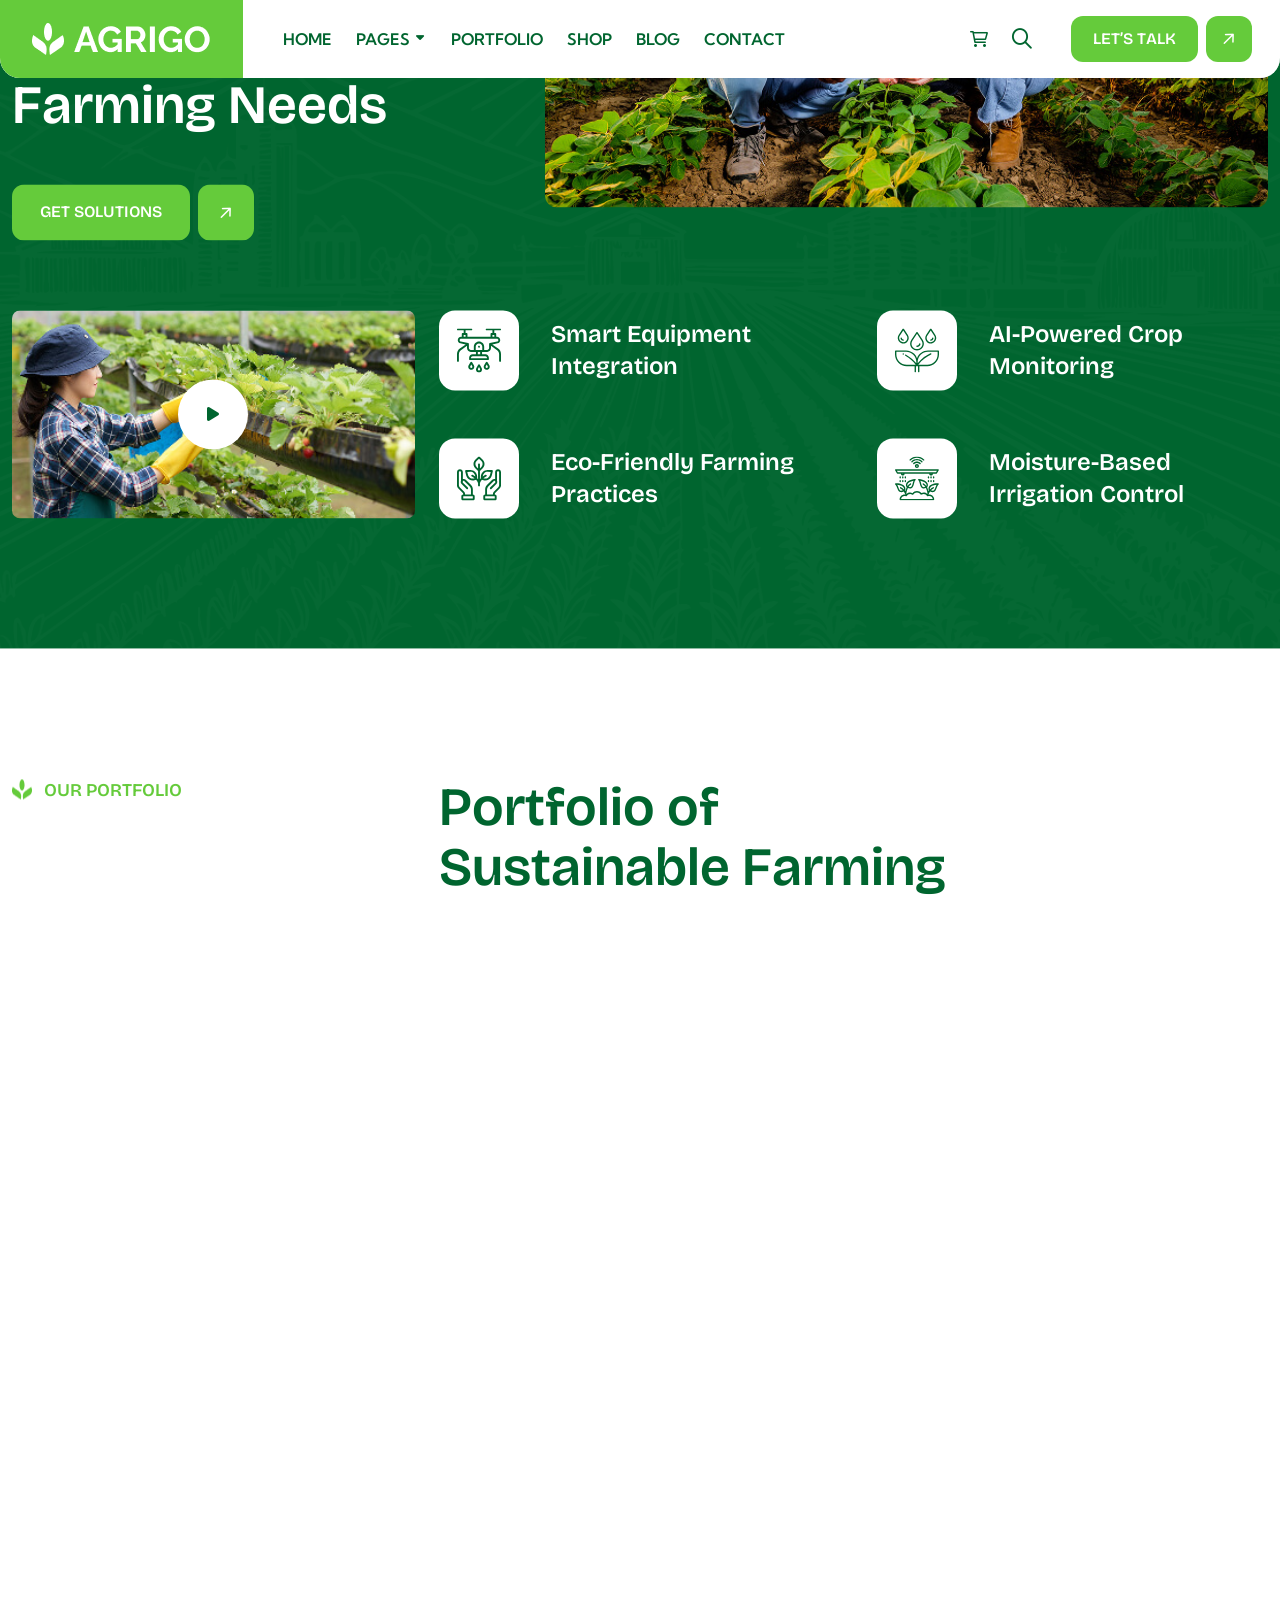
<file: index.html>
<!DOCTYPE html>
<html class="no-js" lang="en">



    <meta charset="utf-8">
    <meta http-equiv="x-ua-compatible" content="ie=edge">
    <meta name="viewport" content="width=device-width, initial-scale=1">
    <meta name="description" content="">

    <!-- Site Title -->
    <title>Agrigo – Agriculture and Farming </title>

    <!-- Place favicon.ico in the root directory -->
    <link rel="shortcut icon" type="image/x-icon" href="assets/img/favicon.png">

    <!-- CSS here -->
    <link rel="stylesheet" href="assets/css/bootstrap.min.css">
    <link rel="stylesheet" href="assets/css/fontawesome.min.css">
    <link rel="stylesheet" href="assets/css/venobox.min.css">
    <link rel="stylesheet" href="assets/css/odometer.min.css">
    <link rel="stylesheet" href="assets/css/dataTables.min.css">
    <link rel="stylesheet" href="assets/css/nice-select.css">
    <link rel="stylesheet" href="assets/css/carouselTicker.css">
    <link rel="stylesheet" href="assets/css/swiper.min.css">
    <link rel="stylesheet" href="assets/css/main.css">
</head>

<body>


    <!--Custom Cursor Wrapper -->
    <div id="custom-cursor-wrapper" class="tp-cursor">
        <div id="cursor-outer">
            <div id="cursorDot"></div>
        </div>
    </div>


    <div class="preloader overflow-hidden">
        <div class="site-name"><span>agrigo</span></div>
        <div class="preloader-gutters">
            <div class="bar">
                <div class="inner-bar"></div>
            </div>
            <div class="bar">
                <div class="inner-bar"></div>
            </div>
            <div class="bar">
                <div class="inner-bar"></div>
            </div>
            <div class="bar">
                <div class="inner-bar"></div>
            </div>
            <div class="bar">
                <div class="inner-bar"></div>
            </div>
            <div class="bar">
                <div class="inner-bar"></div>
            </div>
            <div class="bar">
                <div class="inner-bar"></div>
            </div>
            <div class="bar">
                <div class="inner-bar"></div>
            </div>
        </div>
    </div>

    <!-- header-area-start -->
    <header class="header  sticky-active">
        <div class="top-bar">
            <div class="container-fluid top-bar-container">
                <div class="top-bar-inner">
                    <div class="top-bar-left">
                        <p class="top-desc">Welcome to <span>Agrigo</span>, Empowering Modern Farming Solutions</p>
                    </div>
                    <div class="top-social-wrap">
                        <ul class="top-bar-list">
                            <li><i class="fa-regular fa-envelope"></i>agrigo@gmail.com</li>
                            <li><span class="dot"></span></li>
                            <li><i class="fa-regular fa-location-dot"></i>Opening Hours: 10:00am - 07:00pm</li>
                        </ul>
                        <ul class="social-list">
                            <li><a href="#"><i class="fab fa-facebook-f"></i></a></li>
                            <li><a href="#"><i class="fa-brands fa-linkedin-in"></i></a></li>
                            <li><a href="#"><i class="fa-brands fa-instagram"></i></a></li>
                            <li><a href="#"><i class="fa-brands fa-twitter"></i></a></li>
                        </ul>
                    </div>
                </div>
            </div>
        </div>
        <div class="primary-header">
            <div class="container-fluid header-container">
                <div class="primary-header-inner">
                    <div class="header-left-wrap">
                        <div class="header-logo d-lg-block">
                            <a href="index.html">
                                <img src="assets/img/logo/logo-1.png" alt="logo">
                            </a>
                        </div>
                        <div class="header-menu-wrap">
                            <div class="mobile-menu-items">
                                <ul>
                                    <li class="">
                                        <a href="index.html">Home</a>
                                        <!-- <ul>
                                            <li><a href="index.html">Home 1</a></li>
                                            <li><a href="index-2.html">Home 2</a></li>
                                            <li><a href="index-3.html">Home 3</a></li>
                                        </ul> -->
                                    </li>
                                    <li class="menu-item-has-children">
                                        <a href="#">Pages</a>
                                        <ul>
                                            <li><a href="about.html">About us</a></li>
                                            <li><a href="service.html">Service</a></li>
                                            <li><a href="team.html">Team</a></li>
                                            <li><a href="pricing.html">Pricing Plan</a></li>
                                            
                                        </ul>
                                    </li>
                                    <li class="">
                                        <a href="portfolio.html">Portfolio</a>
                                        <!-- <ul>
                                            <li><a href="portfolio-1.html">Portfolio v1</a></li>
                                            <li><a href="portfolio-2.html">Portfolio v2</a></li>
                                            <li><a href="portfolio-3.html">Portfolio v3</a></li>
                                            <li><a href="portfolio-details.html">Portfolio Details</a></li>
                                        </ul> -->
                                    </li>
                                    <li class="">
                                        <a href="shop.html">Shop</a>
                                        <!-- <ul>
                                            <li><a href="shop.html">All Product</a></li>
                                            <li><a href="shop-details.html">Product Details</a></li>
                                            <li><a href="cart.html">Cart</a></li>
                                            <li><a href="checkout.html">Checkout</a></li>
                                        </ul> -->
                                    </li>
                                    <li class="">
                                        <a href="blog.html">Blog</a>
                                        <!-- <ul>
                                            <li><a href="blog-grid.html">Blog Grid</a></li>
                                            <li><a href="blog-standard.html">Blog Standard</a></li>
                                            <li><a href="blog-details.html">Blog Details</a></li>
                                        </ul> -->
                                    </li>
                                    <li><a href="contact.html">Contact</a></li>
                                </ul>
                            </div>
                        </div>
                    </div>



                    <!-- /.header-menu-wrap -->
                    <div class="header-right-wrap">
                        <div class="icon-wrap">
                            <a href="cart.html" class="shop-icon">
                                <i class="fa-regular fa-cart-shopping"></i>
                            </a>
                            <!-- Search Trigger Button -->
                            <button class="dl-search-icon search-icon">
                                <i class="fa-regular fa-magnifying-glass"></i>
                            </button>
                        </div>
                        <div class="header-btn-wrap">
                            <a class="cp-primary-btn small-btn" href="contact.html">
                                <span class="btn-inner">
                                    <span class="btn-left">
                                        <i class="fa-regular fa-arrow-right"></i>
                                    </span>
                                    <span class="btn-text" data-text="Let’s Talk"></span>
                                    <span class="btn-right">
                                        <i class="fa-regular fa-arrow-right"></i>
                                    </span>
                                </span>
                            </a>
                        </div>
                        <div class="header-right-item d-lg-none d-md-block">
                            <a href="javascript:void(0)" class="mobile-side-menu-toggle">
                                <span></span>
                                <span></span>
                                <span></span>
                                <span></span>
                            </a>
                        </div>
                        <!-- /.header-right -->
                    </div>
                </div>
                <!-- /.primary-header-inner -->
            </div>
        </div>
    </header>
    <!-- /.Main Header -->

    <div id="popup-search-box">
        <div class="box-inner-wrap d-flex align-items-center">
            <form id="form" action="#" method="get" role="search">
                <input id="popup-search" type="text" name="s" placeholder="Type keywords here...">
            </form>
            <div class="search-close"><i class="fa-sharp fa-regular fa-xmark"></i></div>
        </div>
    </div>
    <!-- /#popup-search-box -->

    <div id="sidebar-area" class="sidebar-area">
        <button class="sidebar-trigger close">
            <svg class="sidebar-close" xmlns="http://www.w3.org/2000/svg" xmlns:xlink="http://www.w3.org/1999/xlink"
                x="0px" y="0px" width="16px" height="12.7px" viewBox="0 0 16 12.7"
                style="enable-background: new 0 0 16 12.7" xml:space="preserve">
                <g>
                    <rect x="0" y="5.4" transform="matrix(0.7071 -0.7071 0.7071 0.7071 -2.1569 7.5208)" width="16"
                        height="2"></rect>
                    <rect x="0" y="5.4" transform="matrix(0.7071 0.7071 -0.7071 0.7071 6.8431 -3.7929)" width="16"
                        height="2"></rect>
                </g>
            </svg>
        </button>
        <div class="side-menu-content">
            <div class="side-menu-logo">
                <a class="dark-img" href="index.html"><img src="assets/img/logo/logo-2.png" alt="logo"></a>
            </div>
            <div class="side-menu-wrap"></div>
            <div class="side-menu-about">
                <div class="side-menu-header">
                    <h3>About Us</h3>
                </div>
                <p>Lorem ipsum dolor sit amet, consectetur adipisicing elit, sed do eiusmod tempor incididunt ut labore
                    et dolore magna aliqua. Ut enim ad minim veniam, quis nostrud nisi ut aliquip ex ea commodo
                    consequat.</p>
                <a href="about.html" class="cp-primary-btn">Contact Us <span class="icon"><i
                            class="fa-regular fa-arrow-right"></i></span></a>
            </div>
            <div class="side-menu-contact">
                <div class="side-menu-header">
                    <h3>Contact Us</h3>
                </div>
                <ul class="side-menu-list">
                    <li>
                        <i class="fas fa-map-marker-alt"></i>
                        <p>Valentin, Street Road 24, New York, </p>
                    </li>
                    <li>
                        <i class="fas fa-phone"></i>
                        <a href="tel:+000123456789">+000 123 (456) 789</a>
                    </li>
                    <li>
                        <i class="fas fa-envelope-open-text"></i>
                        <a href="mailto:agrigo@gmail.com">agrigo@gmail.com</a>
                    </li>
                </ul>
            </div>
            <ul class="side-menu-social">
                <li class="facebook"><a href="#"><i class="fab fa-facebook-f"></i></a></li>
                <li class="instagram"><a href="#"><i class="fab fa-instagram"></i></a></li>
                <li class="twitter"><a href="#"><i class="fab fa-twitter"></i></a></li>
                <li class="g-plus"><a href="#"><i class="fab fa-fab fa-google-plus"></i></a></li>
            </ul>
        </div>
    </div>
    <!--/.sidebar-area-->

    <div class="mobile-side-menu">
        <div class="side-menu-content">
            <div class="side-menu-head">
                <a href="index.html"><img src="assets/img/logo/logo-3.png" alt="logo"></a>
                <button class="mobile-side-menu-close"><i class="fa-regular fa-xmark"></i></button>
            </div>
            <div class="side-menu-wrap"></div>
            <div class="side-menu-contact">
                <div class="side-menu-header">
                    <h3>Contact Us</h3>
                </div>
                <ul class="side-menu-list">
                    <li>
                        <i class="fas fa-map-marker-alt"></i>
                        <p>Valentin, Street Road 24, New York, </p>
                    </li>
                    <li>
                        <i class="fas fa-phone"></i>
                        <a href="tel:+000123456789">+000 123 (456) 789</a>
                    </li>
                    <li>
                        <i class="fas fa-envelope-open-text"></i>
                        <a href="mailto:agrigo@gmail.com">agrigo@gmail.com</a>
                    </li>
                </ul>
            </div>
            <ul class="side-menu-social">
                <li class="facebook"><a href="#"><i class="fab fa-facebook-f"></i></a></li>
                <li class="instagram"><a href="#"><i class="fab fa-instagram"></i></a></li>
                <li class="twitter"><a href="#"><i class="fab fa-twitter"></i></a></li>
                <li class="g-plus"><a href="#"><i class="fab fa-fab fa-google-plus"></i></a></li>
            </ul>
        </div>
    </div>
    <!-- /.mobile-side-menu -->
    <div class="mobile-side-menu-overlay"></div>

    <div class="page-wrapper">

        <div id="smooth-wrapper">
            <div id="smooth-content">

                <section class="hero-section overflow-hidden">
                    <div class="hero-bg" data-background="assets/img/bg-img/hero-bg-1.jpg"></div>
                    <div class="overlay"></div>
                    <div class="container-fluid hero-container">
                        <div class="row">
                            <div class="col-lg-12">
                                <div class="hero-content">
                                    <div class="hero-inner-content">
                                        <div class="hero-title-wrap">
                                            <h2 class="sub-title">
                                                Modern agriculture solutions
                                            </h2>
                                            <h1 class="title">
                                                Smart <br>
                                                Agriculture
                                            </h1>
                                            <div class="hero-btn">
                                                <a class="cp-primary-btn" href="about.html">
                                                    <span class="btn-inner">
                                                        <span class="btn-left">
                                                            <i class="fa-regular fa-arrow-right"></i>
                                                        </span>
                                                        <span class="btn-text" data-text="Discover More"></span>
                                                        <span class="btn-right">
                                                            <i class="fa-regular fa-arrow-right"></i>
                                                        </span>
                                                    </span>
                                                </a>
                                            </div>
                                        </div>
                                        <div class="author-list-wrap">
                                            <ul class="author-list">
                                                <li><img src="assets/img/images/author-img-1.png" alt="author">
                                                </li>
                                                <li><img src="assets/img/images/author-img-2.png" alt="author">
                                                </li>
                                                <li><img src="assets/img/images/author-img-3.png" alt="author">
                                                </li>
                                                <li class="icon"><i class="fa-regular fa-plus"></i></li>
                                            </ul>
                                            <div class="star">
                                                <i class="fa-solid fa-star"></i>
                                                <i class="fa-solid fa-star"></i>
                                                <i class="fa-solid fa-star"></i>
                                                <i class="fa-solid fa-star"></i>
                                                <i class="fa-solid fa-star color-1"></i>
                                            </div>
                                            <h2 class="author-title">
                                                Trusted by 2K+Customers
                                            </h2>
                                        </div>
                                    </div>
                                    <div class="hero-img">
                                        <img src="assets/img/images/hero-img-1.png" alt="">
                                    </div>
                                </div>
                            </div>
                        </div>
                    </div>
                </section>
                <!-- ./ hero-section -->

                <section class="about-section bg-grey pt-130 pb-130">
                    <div class="shapes">
                        <img class="about-bg-shape" src="assets/img/shapes/about-bg-shape.png" alt="">
                    </div>
                    <div class="container">
                        <div class="row gy-xl-0 gy-4 fade-wrapper">
                            <div class="col-xxl-3 col-xl-4 col-lg-4">
                                <div class="section-heading mb-0">
                                    <h2 class="sub-heading"><img src="assets/img/logo/sec-logo.png" alt="">About Agrigo
                                    </h2>
                                </div>
                                <div class="about-img-1 img-reveal">
                                    <img src="assets/img/images/about-img-1.jpg" alt="">
                                </div>
                            </div>
                            <div class="col-xxl-6 col-xl-8 col-lg-8 fade-top">
                                <div class="about-content">
                                    <div class="section-heading mb-0">
                                        <h2 class="section-title tz-itm-title">
                                            Building stronger <br> Futures through smart <br> Agriculture
                                        </h2>
                                    </div>
                                    <p class="desc">
                                        Building stronger futures through smart agriculture means combining advanced
                                        technology, data-driven insights,
                                    </p>
                                    <div class="about-btn">
                                        <a class="cp-primary-btn" href="about.html">
                                            <span class="btn-inner">
                                                <span class="btn-left">
                                                    <i class="fa-regular fa-arrow-right"></i>
                                                </span>
                                                <span class="btn-text" data-text="About More"></span>
                                                <span class="btn-right">
                                                    <i class="fa-regular fa-arrow-right"></i>
                                                </span>
                                            </span>
                                        </a>
                                    </div>
                                    <div class="about-info-wrap">
                                        <div class="info-item">
                                            <div class="icon">
                                                <img src="assets/img/icon/about-icon-1.png" alt="">
                                            </div>
                                            <h3 class="title">
                                                Crop Monitoring
                                            </h3>
                                            <p>
                                                Agriculture means combining advanced technology,
                                            </p>
                                        </div>
                                        <div class="info-item">
                                            <div class="icon">
                                                <img src="assets/img/icon/about-icon-2.png" alt="">
                                            </div>
                                            <h3 class="title">
                                                Automated Irrigation
                                            </h3>
                                            <p>
                                                Agriculture means combining advanced technology,
                                            </p>
                                        </div>
                                    </div>
                                </div>
                            </div>
                            <div class="col-xxl-3 col-xl-3 col-lg-6">
                                <div class="about-img-2 img-reveal">
                                    <img src="assets/img/images/about-img-2.jpg" alt="about">
                                </div>
                            </div>
                        </div>
                    </div>
                </section>
                <!-- ./ about-section -->

                <section class="service-section pt-130">
                    <div class="container">
                        <div class="service-top">
                            <div class="section-heading mb-0">
                                <h2 class="sub-heading"><img src="assets/img/logo/sec-logo.png" alt="">Service
                                </h2>
                                <h2 class="section-title tz-itm-title">Future-Ready Farming <br> Solutions
                                </h2>
                            </div>
                            <div class="swiper-arrow">
                                <div class="swiper-nav swiper-next"><i class="fa-regular fa-arrow-left"></i></div>
                                <div class="swiper-nav swiper-prev"><i class="fa-regular fa-arrow-right"></i></div>
                            </div>
                        </div>
                    </div>
                    <div class="container-fluid service-container">
                        <div class="swiper service-carousel">
                            <div class="swiper-wrapper">
                                <div class="swiper-slide">
                                    <a href="service-details.html" class="service-item">
                                        <div class="content">
                                            <h3 class="title">
                                                Green Farming
                                            </h3>
                                            <p>
                                                We promote eco-friendly agricultural <br> Practices that protect
                                            <div class="read-more">more Details <i
                                                    class="fa-regular fa-arrow-right"></i>
                                            </div>
                                        </div>
                                        <div class="image">
                                            <img src="assets/img/service/service-img-1.jpg" alt="">
                                        </div>
                                    </a>
                                </div>
                                <div class="swiper-slide">
                                    <a href="service-details.html" class="service-item">
                                        <div class="content">
                                            <h3 class="title">
                                                Wheat Farming
                                            </h3>
                                            <p>
                                                We promote eco-friendly agricultural <br> Practices that protect
                                            <div class="read-more">more Details <i
                                                    class="fa-regular fa-arrow-right"></i>
                                            </div>
                                        </div>
                                        <div class="image">
                                            <img src="assets/img/service/service-img-2.jpg" alt="">
                                        </div>
                                    </a>
                                </div>
                                <div class="swiper-slide">
                                    <a href="service-details.html" class="service-item">
                                        <div class="content">
                                            <h3 class="title">
                                                Dairy Farming Support
                                            </h3>
                                            <p>
                                                We promote eco-friendly agricultural <br> Practices that protect
                                            <div class="read-more">more Details <i
                                                    class="fa-regular fa-arrow-right"></i>
                                            </div>
                                        </div>
                                        <div class="image">
                                            <img src="assets/img/service/service-img-3.jpg" alt="">
                                        </div>
                                    </a>
                                </div>
                                <div class="swiper-slide">
                                    <a href="service-details.html" class="service-item">
                                        <div class="content">
                                            <h3 class="title">
                                                Farm Management
                                            </h3>
                                            <p>
                                                We promote eco-friendly agricultural <br> Practices that protect
                                            <div class="read-more">more Details <i
                                                    class="fa-regular fa-arrow-right"></i>
                                            </div>
                                        </div>
                                        <div class="image">
                                            <img src="assets/img/service/service-img-4.jpg" alt="">
                                        </div>
                                    </a>
                                </div>
                                <div class="swiper-slide">
                                    <a href="service-details.html" class="service-item">
                                        <div class="content">
                                            <h3 class="title">
                                                Agri-Tech Solutions
                                            </h3>
                                            <p>
                                                We promote eco-friendly agricultural <br> Practices that protect
                                            <div class="read-more">more Details <i
                                                    class="fa-regular fa-arrow-right"></i>
                                            </div>
                                        </div>
                                        <div class="image">
                                            <img src="assets/img/service/service-img-5.jpg" alt="">
                                        </div>
                                    </a>
                                </div>
                                   <div class="swiper-slide">
                                    <a href="service-details.html" class="service-item">
                                        <div class="content">
                                            <h3 class="title">
                                                Agri-Tech Solutions
                                            </h3>
                                            <p>
                                                We promote eco-friendly agricultural <br> Practices that protect
                                            <div class="read-more">more Details <i
                                                    class="fa-regular fa-arrow-right"></i>
                                            </div>
                                        </div>
                                        <div class="image">
                                            <img src="assets/img/service/service-img-5.jpg" alt="">
                                        </div>
                                    </a>
                                </div>
                            </div>
                        </div>
                    </div>
                    <div class="service-bg">
                        <img src="assets/img/bg-img/service-bg.png" alt="">
                    </div>
                </section>
                <!-- ./ service-section -->

                <section class="feature-section overflow-hidden bg-color-1 pt-130 pb-130">
                    <div class="bg-img" data-background="assets/img/shapes/features-bg-shape.png">
                    </div>
                    <div class="container">
                        <div class="feature-content">
                            <div class="row gy-4 mb-70">
                                <div class="col-xl-5 col-lg-6">
                                    <div class="section-heading white-content mb-48">
                                        <h2 class="sub-heading"><img src="assets/img/logo/sec-logo.png"
                                                alt="">Agriculture
                                            Features
                                        </h2>
                                        <h2 class="section-title tz-itm-title">
                                            High Quality <br> Features for Modern <br> Farming Needs
                                        </h2>
                                    </div>
                                    <div class="features-btn">
                                        <a class="cp-primary-btn" href="service.html">
                                            <span class="btn-inner">
                                                <span class="btn-left">
                                                    <i class="fa-regular fa-arrow-right"></i>
                                                </span>
                                                <span class="btn-text" data-text="Get Solutions"></span>
                                                <span class="btn-right">
                                                    <i class="fa-regular fa-arrow-right"></i>
                                                </span>
                                            </span>
                                        </a>
                                    </div>
                                </div>
                                <div class="col-xl-7 col-lg-6">
                                    <div class="image-1">
                                        <img src="assets/img/images/feature-img-01.jpg" alt="">
                                    </div>
                                </div>
                            </div>
                            <div class="row gy-4">
                                <div class="col-xl-4 col-lg-4">
                                    <div class="image-wrap">
                                        <img src="assets/img/images/feature-img-02.jpg" alt="">
                                        <div class="icon">
                                            <i class="fa-solid fa-play"></i>
                                        </div>
                                    </div>
                                </div>
                                <div class="col-xl-8 col-lg-8">
                                    <div class="features-items-wrap">
                                        <div class="feature-item">
                                            <div class="icon">
                                                <svg width="44" height="44" viewBox="0 0 44 44" fill="none"
                                                    xmlns="http://www.w3.org/2000/svg">
                                                    <path
                                                        d="M14.3056 1.89062C14.8277 1.89062 15.2509 1.46738 15.2509 0.945312C15.2509 0.423242 14.8277 0 14.3056 0H0.945312C0.423242 0 0 0.423242 0 0.945312C0 1.46738 0.423242 1.89062 0.945312 1.89062H6.68009V5.58594H8.57072V1.89062H14.3056Z"
                                                        fill="currentColor" />
                                                    <path
                                                        d="M43.0546 0H29.6943C29.1723 0 28.749 0.423242 28.749 0.945312C28.749 1.46738 29.1723 1.89062 29.6943 1.89062H35.4292V5.58594H37.3198V1.89062H43.0546C43.5767 1.89062 43.9999 1.46738 43.9999 0.945312C43.9999 0.423242 43.5767 0 43.0546 0Z"
                                                        fill="currentColor" />
                                                    <path
                                                        d="M22.82 36.3169C22.6515 36.0232 22.3387 35.842 22.0001 35.842C21.6615 35.842 21.3487 36.0232 21.1802 36.3169L19.3872 39.4419C18.849 40.3798 18.8427 41.5054 19.3702 42.4528C19.8891 43.3846 20.8309 43.9622 21.8896 43.9979C21.9262 43.9992 21.963 43.9998 22.0001 43.9998C22.0371 43.9998 22.0739 43.9992 22.1105 43.9979C23.1693 43.9622 24.1111 43.3845 24.6299 42.4528C25.1575 41.5054 25.1512 40.3798 24.613 39.4419L22.82 36.3169ZM22.9781 41.5331C22.8853 41.6997 22.6088 42.0895 22.0468 42.1085C22.0158 42.1095 21.9845 42.1095 21.9535 42.1085C21.3915 42.0895 21.1149 41.6998 21.0221 41.5331C20.8201 41.1703 20.822 40.7403 21.0271 40.3828L22.0001 38.6869L22.9732 40.3828C23.1782 40.7403 23.1801 41.1703 22.9781 41.5331Z"
                                                        fill="currentColor" />
                                                    <path
                                                        d="M30.5544 33.7388C30.3859 33.4451 30.0731 33.2639 29.7345 33.2639C29.3959 33.2639 29.0831 33.4451 28.9145 33.7388L27.1215 36.8638C26.5834 37.8017 26.577 38.9273 27.1046 39.8747C27.6235 40.8065 28.5653 41.3841 29.6239 41.4198C29.6606 41.4211 29.6974 41.4217 29.7345 41.4217C29.7715 41.4217 29.8083 41.4211 29.8449 41.4198C30.9036 41.3841 31.8454 40.8064 32.3643 39.8747C32.8919 38.9273 32.8855 37.8017 32.3474 36.8638L30.5544 33.7388ZM30.7125 38.955C30.6197 39.1216 30.3432 39.5114 29.7811 39.5304C29.7502 39.5314 29.7189 39.5314 29.6879 39.5304C29.1259 39.5114 28.8493 39.1217 28.7565 38.955C28.5545 38.5922 28.5563 38.1622 28.7615 37.8047L29.7345 36.1088L30.7075 37.8047C30.9126 38.1622 30.9145 38.5922 30.7125 38.955Z"
                                                        fill="currentColor" />
                                                    <path
                                                        d="M15.0856 33.7388C14.9171 33.4451 14.6043 33.2639 14.2657 33.2639C13.9271 33.2639 13.6143 33.4451 13.4458 33.7388L11.6528 36.8638C11.1146 37.8017 11.1083 38.9273 11.6359 39.8747C12.1547 40.8065 13.0965 41.3841 14.1552 41.4198C14.1918 41.4211 14.2287 41.4217 14.2657 41.4217C14.3028 41.4217 14.3395 41.4211 14.3761 41.4198C15.4349 41.3841 16.3767 40.8064 16.8956 39.8747C17.4231 38.9273 17.4168 37.8017 16.8786 36.8638L15.0856 33.7388ZM15.2438 38.955C15.151 39.1216 14.8744 39.5114 14.3124 39.5304C14.2814 39.5314 14.2502 39.5314 14.2191 39.5304C13.6571 39.5114 13.3806 39.1217 13.2877 38.955C13.0857 38.5922 13.0876 38.1622 13.2927 37.8047L14.2657 36.1088L15.2388 37.8047C15.4438 38.1622 15.4457 38.5922 15.2438 38.955Z"
                                                        fill="currentColor" />
                                                    <path
                                                        d="M21.1269 18.6588C21.3583 19.2694 22.2211 19.4402 22.6686 18.9656C23.2013 18.4509 22.9139 17.5025 22.1848 17.3706C21.4614 17.2122 20.8312 17.9793 21.1269 18.6588Z"
                                                        fill="currentColor" />
                                                    <path
                                                        d="M41.1638 20.1503L35.3028 16.0086L40.623 14.9033C42.1346 14.5893 43.2318 13.2407 43.2318 11.6968C43.2318 9.89098 41.7627 8.42188 39.9569 8.42188H39.2105V5.58594C39.2105 5.06387 38.7873 4.64062 38.2652 4.64062H34.484C33.9619 4.64062 33.5387 5.06387 33.5387 5.58594V8.42188H10.4613V5.58594C10.4613 5.06387 10.0381 4.64062 9.51603 4.64062H5.73478C5.21271 4.64062 4.78947 5.06387 4.78947 5.58594V8.42188H4.0431C2.2373 8.42188 0.768195 9.89098 0.768195 11.6968C0.768195 13.2407 1.86536 14.5893 3.37691 14.9033L8.69722 16.0086L2.8362 20.1503C1.0603 21.4052 0 23.4528 0 25.6274V32.6349C0 33.157 0.423242 33.5803 0.945313 33.5803C1.46738 33.5803 1.89063 33.157 1.89063 32.6349V25.6274C1.89063 24.0659 2.65203 22.5955 3.92734 21.6943L10.0121 17.3945V19.6416C10.0121 21.7513 11.7284 23.4676 13.8381 23.4676H18.9423V25.802H15.6481C13.7053 25.802 12.1247 27.3827 12.1247 29.3255V30.7146C12.1247 31.2367 12.5479 31.6599 13.07 31.6599H30.9302C31.4523 31.6599 31.8755 31.2367 31.8755 30.7146V29.3255C31.8755 27.3827 30.2949 25.802 28.3521 25.802H25.0579V23.4676H30.1621C32.2718 23.4676 33.9881 21.7513 33.9881 19.6416V17.3945L40.0728 21.6943C41.3481 22.5955 42.1096 24.0659 42.1096 25.6274V32.6349C42.1096 33.157 42.5328 33.5803 43.0549 33.5803C43.5769 33.5803 44.0002 33.157 44.0002 32.6349V25.6274C44 23.4528 42.9397 21.4052 41.1638 20.1503ZM35.4293 6.53125H37.3199V8.42188H35.4293V6.53125ZM6.68009 6.53125H8.57072V8.42188H6.68009V6.53125ZM25.2797 21.577H18.7204V18.2973C18.7204 16.4889 20.1916 15.0176 22.0001 15.0176C23.8086 15.0176 25.2798 16.4888 25.2798 18.2973V21.577H25.2797ZM29.9848 29.3255V29.7693H14.0152V29.3255C14.0152 28.4251 14.7476 27.6927 15.648 27.6927H28.352C29.2524 27.6927 29.9848 28.4251 29.9848 29.3255ZM23.1672 25.802H20.8328V23.4676H23.1672V25.802ZM32.0973 19.6416C32.0973 20.7088 31.2291 21.577 30.1619 21.577H27.1703V18.2973C27.1703 15.4464 24.8509 13.127 21.9999 13.127C19.1489 13.127 16.8296 15.4463 16.8296 18.2973V21.577H13.8379C12.7707 21.577 11.9025 20.7088 11.9025 19.6416V15.5127C11.9025 15.0647 11.5881 14.6783 11.1494 14.5871L3.76157 13.0522C3.12263 12.9195 2.65882 12.3495 2.65882 11.6969C2.65882 10.9336 3.2798 10.3126 4.0431 10.3126H39.9568C40.7201 10.3126 41.3411 10.9336 41.3411 11.6969C41.3411 12.3495 40.8774 12.9195 40.2383 13.0522L32.8502 14.5871C32.4116 14.6783 32.0971 15.0647 32.0971 15.5127V19.6416H32.0973Z"
                                                        fill="currentColor" />
                                                </svg>
                                            </div>
                                            <h3 class="title">
                                                Smart Equipment <br> Integration
                                            </h3>
                                        </div>
                                        <div class="feature-item">
                                            <div class="icon">
                                                <svg width="44" height="44" viewBox="0 0 44 44" fill="none"
                                                    xmlns="http://www.w3.org/2000/svg">
                                                    <path
                                                        d="M22 21.9999C25.7262 21.9999 28.875 18.9398 28.875 15.3174C28.875 13.9864 28.4907 12.7042 27.764 11.6111L22.5734 3.74605C22.319 3.36037 21.6803 3.36037 21.4259 3.74605L16.2367 11.6097C15.5093 12.7042 15.125 13.9864 15.125 15.3174C15.125 17.087 15.862 18.7679 17.1999 20.0487C18.4944 21.289 20.2441 21.9999 22 21.9999ZM17.3834 12.3687L22 5.37337L26.6179 12.3707C27.1947 13.2397 27.5 14.2586 27.5 15.3181C27.5 18.1952 24.981 20.6256 22 20.6256C20.5954 20.6256 19.1923 20.0536 18.1514 19.0567C17.0864 18.0371 16.5 16.7089 16.5 15.3181C16.5 14.2586 16.8052 13.2397 17.3834 12.3694V12.3687Z"
                                                        fill="currentColor" />
                                                    <path
                                                        d="M35.75 15.1247C38.731 15.1247 41.25 12.6091 41.25 9.63084C41.25 8.54666 40.9434 7.49616 40.3645 6.59484L36.3289 0.295969C36.0759 -0.0986562 35.4248 -0.0986562 35.1711 0.295969L31.1362 6.59416C30.5566 7.49616 30.25 8.54666 30.25 9.63084C30.25 11.0959 30.8385 12.4792 31.9076 13.5242C32.9629 14.5561 34.3276 15.1247 35.75 15.1247ZM32.2933 7.33803L35.75 1.94184L39.2074 7.33872C39.644 8.01866 39.875 8.81134 39.875 9.63084C39.875 11.8625 37.9858 13.7476 35.75 13.7476C34.6885 13.7476 33.6648 13.3186 32.8687 12.539C32.0664 11.7545 31.625 10.7219 31.625 9.63084C31.625 8.81134 31.856 8.01866 32.2933 7.33803Z"
                                                        fill="currentColor" />
                                                    <path
                                                        d="M35.75 12.3712C37.2151 12.3712 38.5 11.0911 38.5 9.63155C38.5 9.25136 38.192 8.94336 37.8125 8.94336C37.433 8.94336 37.125 9.25136 37.125 9.63155C37.125 10.319 36.4437 10.9949 35.75 10.9949C35.3705 10.9949 35.0625 11.3029 35.0625 11.683C35.0625 12.0632 35.3705 12.3712 35.75 12.3712Z"
                                                        fill="currentColor" />
                                                    <path
                                                        d="M8.25 15.1247C9.67244 15.1247 11.0371 14.5561 12.0924 13.5242C13.1615 12.4792 13.75 11.0959 13.75 9.63084C13.75 8.54666 13.4434 7.49616 12.8645 6.59484L8.82888 0.295969C8.57587 -0.0986562 7.92481 -0.0986562 7.67112 0.295969L3.63619 6.59416C3.05663 7.49616 2.75 8.54666 2.75 9.63084C2.75 12.6091 5.269 15.1247 8.25 15.1247ZM4.79325 7.33872L8.25 1.94253L11.7074 7.33941C12.144 8.01934 12.375 8.81203 12.375 9.63153C12.375 10.7233 11.9336 11.7559 11.1313 12.5397C10.3345 13.3186 9.3115 13.7483 8.25 13.7483C6.01425 13.7483 4.125 11.8632 4.125 9.63153C4.125 8.81203 4.356 8.01934 4.79325 7.33872Z"
                                                        fill="currentColor" />
                                                    <path
                                                        d="M8.25 12.3712C8.6295 12.3712 8.9375 12.0632 8.9375 11.683C8.9375 11.3029 8.6295 10.9949 8.25 10.9949C7.55631 10.9949 6.875 10.3197 6.875 9.63155C6.875 9.25136 6.567 8.94336 6.1875 8.94336C5.808 8.94336 5.5 9.25136 5.5 9.63155C5.5 11.0911 6.78494 12.3712 8.25 12.3712Z"
                                                        fill="currentColor" />
                                                    <path
                                                        d="M22 18.5622C23.8315 18.5622 25.4375 17.1584 25.4375 15.5579C25.4375 15.1784 25.1295 14.8704 24.75 14.8704C24.3705 14.8704 24.0625 15.1784 24.0625 15.5579C24.0625 16.3801 23.0409 17.1872 22 17.1872C21.6205 17.1872 21.3125 17.4952 21.3125 17.8747C21.3125 18.2542 21.6205 18.5622 22 18.5622Z"
                                                        fill="currentColor" />
                                                    <path
                                                        d="M43.3125 21.9997H33C27.9448 21.9997 23.6294 25.2255 22.0034 29.7265C21.4294 28.126 20.5047 26.6589 19.2679 25.4173C17.0562 23.2131 14.1199 21.999 11 21.999H0.6875C0.308 21.9997 0 22.3077 0 22.6872V26.1247C0 32.5693 5.24288 37.8122 11.6875 37.8122H19.5938V43.3122C19.5938 43.6917 19.9018 43.9997 20.2812 43.9997C20.6607 43.9997 20.9688 43.6917 20.9688 43.3122V37.8122H23.0312V43.3122C23.0312 43.6917 23.3393 43.9997 23.7188 43.9997C24.0982 43.9997 24.4062 43.6917 24.4062 43.3122V37.8122H32.3125C38.7571 37.8122 44 32.5693 44 26.1247V22.6872C44 22.3077 43.692 21.9997 43.3125 21.9997ZM11.6875 36.4372C6.00119 36.4372 1.375 31.811 1.375 26.1247V23.3747H11C13.7534 23.3747 16.3446 24.4465 18.2951 26.3901C20.2407 28.3419 21.3125 30.9338 21.3125 33.6872V34.9309C18.7908 31.5793 15.3519 28.6506 11.0426 26.2134C10.7126 26.0271 10.2926 26.1433 10.1056 26.4733C9.91925 26.8033 10.0347 27.2233 10.3654 27.4103C14.7998 29.9176 18.2641 32.9536 20.7048 36.4365H11.6868L11.6875 36.4372ZM42.625 26.1247C42.625 31.811 37.9988 36.4372 32.3125 36.4372H23.2808C26.8689 31.325 32.1406 28.038 36.0498 26.146C36.3914 25.981 36.5344 25.5699 36.3688 25.2282C36.2038 24.8858 35.7912 24.7435 35.4509 24.9092C31.5782 26.7833 26.4172 29.9898 22.6882 34.9281V33.6879C22.6882 28.0016 27.3144 23.3754 33.0007 23.3754H42.6257V26.1254L42.625 26.1247Z"
                                                        fill="currentColor" />
                                                    <path
                                                        d="M8.25 26.2148C8.6297 26.2148 8.9375 25.907 8.9375 25.5273C8.9375 25.1476 8.6297 24.8398 8.25 24.8398C7.8703 24.8398 7.5625 25.1476 7.5625 25.5273C7.5625 25.907 7.8703 26.2148 8.25 26.2148Z"
                                                        fill="currentColor" />
                                                </svg>
                                            </div>
                                            <h3 class="title">
                                                AI-Powered Crop <br> Monitoring
                                            </h3>
                                        </div>
                                        <div class="feature-item">
                                            <div class="icon">
                                                <svg width="44" height="44" viewBox="0 0 44 44" fill="none"
                                                    xmlns="http://www.w3.org/2000/svg">
                                                    <path
                                                        d="M41.0605 12.8711C39.4395 12.8711 38.1208 14.1916 38.1208 15.8147V22.6178C37.861 22.5438 37.5896 22.5048 37.312 22.5048C37.312 22.5048 37.312 22.5048 37.3119 22.5048C36.5264 22.5048 35.7879 22.8111 35.2326 23.3676L29.9506 28.6599C28.7876 29.8254 28.147 31.3746 28.147 33.0226V38.6651C28.147 39.1872 28.5702 39.6105 29.0923 39.6105C29.6144 39.6105 30.0376 39.1872 30.0376 38.6651V33.0226C30.0376 31.8789 30.482 30.8039 31.2889 29.9954L36.5709 24.7031C36.769 24.5046 37.0322 24.3953 37.3121 24.3954C37.5919 24.3954 37.8551 24.5046 38.0532 24.7031C38.4633 25.1141 38.4633 25.7827 38.0532 26.1936L33.1303 31.1261C32.7616 31.4956 32.7622 32.0942 33.1317 32.463C33.5012 32.8317 34.0998 32.8313 34.4686 32.4617L39.3915 27.5292C40.2654 26.6536 40.4715 25.3591 40.0116 24.2851V15.8148C40.0116 15.2342 40.4823 14.7618 41.0606 14.7618C41.6391 14.7618 42.1098 15.2342 42.1098 15.8148V28.7604C42.1098 29.5166 41.8159 30.2275 41.2824 30.762L36.8366 35.2166C36.2419 35.8125 35.9144 36.6047 35.9144 37.4472V38.6653C35.9144 39.1874 36.3377 39.6106 36.8597 39.6106C37.3818 39.6106 37.8051 39.1874 37.8051 38.6653V37.4472C37.8051 37.109 37.9364 36.7911 38.1749 36.5521L42.6207 32.0975C43.5102 31.2059 44.0002 30.0208 44.0002 28.7603V15.8147C44.0002 14.1916 42.6814 12.8711 41.0605 12.8711Z"
                                                        fill="currentColor" />
                                                    <path
                                                        d="M8.76769 23.3676C8.21227 22.8111 7.47381 22.5047 6.68826 22.5048C6.41068 22.5048 6.13929 22.5438 5.8795 22.6178V15.8147C5.8795 14.1916 4.56079 12.8711 2.93984 12.8711C1.31888 12.8711 0 14.1916 0 15.8147V28.7603C0 30.0208 0.490016 31.2059 1.37973 32.0975L5.82553 36.552C6.06401 36.791 6.19541 37.1088 6.19541 37.4472V38.6652C6.19541 39.1873 6.61865 39.6105 7.14072 39.6105C7.66279 39.6105 8.08603 39.1873 8.08603 38.6652V37.4472C8.08603 36.6046 7.75844 35.8125 7.16384 35.2165L2.71803 30.7619C2.18445 30.2274 1.89062 29.5165 1.89062 28.7603V15.8147C1.89062 15.2341 2.3613 14.7617 2.93975 14.7617C3.51811 14.7617 3.98879 15.2341 3.98879 15.8147V24.285C3.52885 25.3591 3.73502 26.6536 4.60891 27.5292L9.53176 32.4617C9.90069 32.8312 10.4991 32.8318 10.8687 32.463C11.2382 32.0941 11.2388 31.4956 10.8701 31.1261L5.94722 26.1936C5.53713 25.7827 5.53713 25.1141 5.94722 24.7031C6.1453 24.5046 6.40845 24.3953 6.68826 24.3953C6.96816 24.3953 7.23138 24.5045 7.42947 24.7031L12.7114 29.9953C13.5184 30.8038 13.9628 31.8788 13.9628 33.0225V38.6651C13.9628 39.1871 14.386 39.6104 14.9081 39.6104C15.4302 39.6104 15.8534 39.1871 15.8534 38.6651V33.0225C15.8534 31.3746 15.2128 29.8252 14.0498 28.6598L8.76769 23.3676Z"
                                                        fill="currentColor" />
                                                    <path
                                                        d="M24.8921 23.38L26.509 23.8157C27.0967 23.9741 27.6922 24.0524 28.2837 24.0524C29.4833 24.0524 30.6657 23.7298 31.7274 23.0991C33.3157 22.1555 34.4281 20.6454 34.8593 18.847L35.8376 14.7684C35.9043 14.4905 35.8416 14.1974 35.6672 13.971C35.4929 13.7447 35.2253 13.6093 34.9396 13.6029L30.7532 13.5087C28.9146 13.4674 27.1714 14.1561 25.8558 15.4485C24.5371 16.7435 23.8157 18.4754 23.8241 20.3248L23.8305 21.7255C23.5276 22.0472 23.2302 22.3928 22.9455 22.7628V14.663L25.7432 11.8653C26.8802 10.7283 27.5065 9.21637 27.5065 7.6083C27.5065 6.00024 26.8803 4.48834 25.7432 3.3513L22.6687 0.276891C22.2994 -0.0922969 21.701 -0.0922969 21.3317 0.276891L18.2572 3.35139C17.1202 4.48843 16.4939 6.00033 16.4939 7.60839C16.4939 9.21645 17.1201 10.7283 18.2572 11.8654L21.0549 14.6631V22.7629C20.7702 22.3928 20.4728 22.0473 20.17 21.7256L20.1763 20.3249C20.1848 18.4754 19.4633 16.7436 18.1447 15.4486C16.829 14.1562 15.0882 13.4676 13.2473 13.5088L9.06082 13.603C8.77507 13.6094 8.50755 13.7447 8.33318 13.9711C8.15882 14.1976 8.09608 14.4906 8.16285 14.7685L9.14108 18.8471C9.5724 20.6455 10.6847 22.1555 12.273 23.0991C13.3348 23.73 14.517 24.0525 15.7168 24.0525C16.3082 24.0525 16.9038 23.9742 17.4915 23.8158L19.1083 23.3801C19.8937 24.2791 20.6051 25.364 21.0549 26.637V29.1128C21.0549 29.6349 21.4781 30.0581 22.0002 30.0581C22.5222 30.0581 22.9455 29.6349 22.9455 29.1128V26.637C23.3954 25.3639 24.1068 24.279 24.8921 23.38ZM27.1806 16.7973C28.1291 15.8656 29.3825 15.3689 30.7107 15.3989L33.7259 15.4668L33.021 18.4062C32.7097 19.7038 31.9074 20.7931 30.7618 21.4737C29.6191 22.1525 28.2836 22.3359 27.0009 21.9903L26.4792 21.8497C27.9146 20.6724 29.1888 20.0856 29.2145 20.074C29.6902 19.8604 29.9032 19.3019 29.6903 18.8257C29.4772 18.3491 28.9179 18.1357 28.4414 18.3486C28.3371 18.3953 27.1479 18.938 25.7225 20.0261C25.7877 18.8011 26.2986 17.6636 27.1806 16.7973ZM19.5942 10.5285C18.8142 9.74849 18.3846 8.7114 18.3846 7.60839C18.3846 6.5053 18.8142 5.46829 19.5942 4.68832L22.0003 2.28216L24.4063 4.68832C25.1863 5.46829 25.6159 6.50538 25.6159 7.60839C25.6159 8.7114 25.1863 9.74849 24.4063 10.5285L22.9456 11.9893V7.99511C22.9456 7.47304 22.5223 7.0498 22.0003 7.0498C21.4782 7.0498 21.0549 7.47304 21.0549 7.99511V11.9893L19.5942 10.5285ZM16.9996 21.9902C15.7168 22.336 14.3812 22.1525 13.2387 21.4736C12.0931 20.7931 11.2908 19.7037 10.9795 18.4061L10.2746 15.4667L13.2898 15.3988C14.6171 15.3691 15.8714 15.8656 16.8199 16.7973C17.7019 17.6636 18.2128 18.8011 18.2779 20.0259C16.8524 18.9379 15.6633 18.3951 15.559 18.3484C15.0829 18.1357 14.5252 18.3488 14.3114 18.8244C14.0979 19.3002 14.3104 19.8593 14.7858 20.0738C14.8105 20.085 16.0851 20.6717 17.5212 21.8496L16.9996 21.9902Z"
                                                        fill="currentColor" />
                                                    <path
                                                        d="M37.8424 37.981H28.1089C27.1138 37.981 26.3042 38.7905 26.3042 39.7856V42.1953C26.3042 43.1905 27.1138 44 28.1089 44H37.8424C38.8375 44 39.6471 43.1905 39.6471 42.1953V39.7856C39.6471 38.7905 38.8375 37.981 37.8424 37.981ZM37.7565 42.1094H28.1948V39.8716H37.7565V42.1094Z"
                                                        fill="currentColor" />
                                                    <path
                                                        d="M15.8913 37.981H6.15771C5.16264 37.981 4.35303 38.7905 4.35303 39.7856V42.1953C4.35303 43.1905 5.16264 44 6.15771 44H15.8913C16.8863 44 17.6959 43.1905 17.6959 42.1953V39.7856C17.6959 38.7905 16.8863 37.981 15.8913 37.981ZM15.8053 42.1094H6.24365V39.8716H15.8053V42.1094Z"
                                                        fill="currentColor" />
                                                </svg>
                                            </div>
                                            <h3 class="title">
                                                Eco-Friendly Farming <br> Practices
                                            </h3>
                                        </div>
                                        <div class="feature-item">
                                            <div class="icon">
                                                <svg width="44" height="44" viewBox="0 0 44 44" fill="none"
                                                    xmlns="http://www.w3.org/2000/svg">
                                                    <path
                                                        d="M43.8085 27.4313C43.7342 27.1307 43.4684 26.9169 43.1588 26.9089C37.7707 26.7697 34.828 28.7387 33.8697 30.6286C33.2785 31.7944 33.341 33.0578 34.0256 34.1528C33.8575 34.3877 33.6935 34.6335 33.5336 34.8877C33.1946 33.4092 32.7083 32.0514 32.109 30.8792C32.9474 29.8548 33.1626 28.5808 32.6924 27.3341C31.9447 25.3516 29.2319 23.0746 23.8609 22.6297C23.5534 22.6047 23.265 22.788 23.1586 23.0787C23.0522 23.3693 23.1532 23.6953 23.4053 23.8749C24.0783 24.3543 24.4311 25.7317 24.7723 27.0636C25.2467 28.9151 25.7842 31.0137 27.4392 31.7812C27.8556 31.9743 28.3126 32.0711 28.8145 32.0711C29.4475 32.0711 30.1521 31.9167 30.9365 31.6079C31.6679 33.0766 32.2194 34.8801 32.4955 36.8335C32.3981 37.0514 32.3046 37.2736 32.2154 37.5003C31.2637 36.6503 30.0194 36.1568 28.7101 36.1568C27.918 36.1568 27.1436 36.3335 26.4381 36.6719C25.3484 35.3435 23.7259 34.5672 21.984 34.5672C20.215 34.5672 18.5788 35.3614 17.4898 36.7207C16.7582 36.3503 15.95 36.1568 15.1184 36.1568C13.8091 36.1568 12.5647 36.6503 11.613 37.5004C11.5238 37.2738 11.4303 37.0515 11.3331 36.8337C11.6092 34.8802 12.1605 33.0767 12.892 31.608C13.6764 31.9168 14.381 32.0712 15.014 32.0712C15.5159 32.0712 15.9731 31.9743 16.3894 31.7813C18.0443 31.0137 18.582 28.9151 19.0563 27.0637C19.3975 25.7318 19.7503 24.3544 20.4233 23.875C20.6754 23.6954 20.7764 23.3694 20.67 23.0788C20.5637 22.7881 20.2756 22.6047 19.9676 22.6298C14.5967 23.0747 11.884 25.3517 11.1362 27.3342C10.6659 28.5808 10.8812 29.8549 11.7195 30.8793C11.1203 32.0515 10.634 33.4094 10.2949 34.888C10.1351 34.6338 9.97103 34.3879 9.80294 34.1529C10.4876 33.0579 10.5502 31.7946 9.959 30.6286C9.00071 28.7388 6.05606 26.7707 0.669846 26.909C0.360299 26.917 0.094494 27.1308 0.0201581 27.4313C-0.0541779 27.7319 0.0816893 28.0449 0.351705 28.1961C1.07272 28.5997 1.5727 29.9308 2.05628 31.2179C2.72839 33.0071 3.49031 35.0351 5.21869 35.6189C5.5364 35.7261 5.87001 35.7799 6.22149 35.7799C6.97551 35.7799 7.81099 35.5317 8.74385 35.0322C9.38417 35.9453 9.97103 37.0268 10.4232 38.2362C10.1478 38.1893 9.86782 38.1653 9.58466 38.1653C6.84394 38.1653 4.6142 40.395 4.6142 43.1358C4.6142 43.5155 4.92203 43.8233 5.3017 43.8233H38.5266C38.9063 43.8233 39.2141 43.5155 39.2141 43.1358C39.2141 40.395 36.9844 38.1653 34.2436 38.1653C33.9605 38.1653 33.6805 38.1893 33.4052 38.2362C33.8574 37.0267 34.4441 35.9453 35.0845 35.0322C36.0172 35.5317 36.8527 35.7799 37.6068 35.7799C37.9582 35.7799 38.2919 35.7261 38.6096 35.6189C40.338 35.0351 41.0999 33.0071 41.772 31.2179C42.2556 29.9307 42.7556 28.5997 43.4766 28.1961C43.747 28.0448 43.8827 27.7318 43.8085 27.4313ZM28.0178 30.5338C26.9545 30.0407 26.5223 28.3537 26.1044 26.7223C25.8715 25.8135 25.6459 24.9324 25.3077 24.196C29.0082 24.8324 30.9006 26.4795 31.406 27.8193C31.6382 28.4349 31.6132 29.0282 31.3385 29.5669C30.5421 28.3866 29.6126 27.4925 28.6039 26.9906C28.2641 26.8216 27.8514 26.96 27.6821 27.2999C27.5129 27.6399 27.6515 28.0526 27.9914 28.2217C28.8078 28.6278 29.5756 29.3867 30.2449 30.3994C29.3072 30.7392 28.5601 30.7852 28.0178 30.5338ZM12.4229 27.8193C12.9283 26.4795 14.8207 24.8324 18.5212 24.196C18.183 24.9324 17.9573 25.8135 17.7245 26.7223C17.3067 28.3536 16.8744 30.0406 15.8111 30.5338C15.2691 30.7853 14.5218 30.7392 13.5839 30.3994C14.2533 29.3867 15.0211 28.6278 15.8374 28.2217C16.1774 28.0526 16.3158 27.6399 16.1467 27.2999C15.9775 26.96 15.5648 26.8216 15.2249 26.9906C14.2163 27.4924 13.2868 28.3865 12.4904 29.5669C12.2157 29.0282 12.1907 28.435 12.4229 27.8193ZM5.65895 34.316C4.54838 33.941 3.93599 32.3109 3.34379 30.7343C3.01388 29.856 2.69402 29.0047 2.27799 28.3092C6.02564 28.5408 8.08539 29.9731 8.73293 31.2503C9.02744 31.8312 9.0686 32.4175 8.86132 32.9777C7.84812 31.8498 6.78129 31.0705 5.85772 30.7301C5.50142 30.599 5.1062 30.7812 4.97488 31.1375C4.84366 31.4938 5.02602 31.889 5.38223 32.0203C6.1292 32.2956 7.01814 32.9612 7.87811 33.9317C6.97379 34.3791 6.22966 34.5088 5.65895 34.316ZM37.7734 42.4483H6.05546C6.37704 40.7933 7.83738 39.5403 9.58492 39.5403C10.0382 39.5403 10.4799 39.6235 10.8977 39.7875C11.2156 39.9125 11.5763 39.7852 11.7456 39.4891C12.4368 38.2818 13.7292 37.5318 15.1185 37.5318C15.9003 37.5318 16.6538 37.763 17.2977 38.2004C17.452 38.3053 17.6426 38.3431 17.8248 38.3047C18.0074 38.2665 18.1666 38.1558 18.266 37.998C19.0759 36.7107 20.4658 35.9422 21.9841 35.9422C23.4754 35.9422 24.852 36.6896 25.6663 37.9418C25.8724 38.2588 26.296 38.3499 26.6143 38.1454C27.2389 37.744 27.9637 37.5318 28.7103 37.5318C30.0996 37.5318 31.392 38.2819 32.0833 39.4891C32.2527 39.7851 32.6134 39.9122 32.9311 39.7875C33.349 39.6235 33.7907 39.5403 34.2438 39.5403C35.9915 39.5403 37.4519 40.7933 37.7734 42.4483ZM40.4852 30.7343C39.8929 32.3109 39.2805 33.9409 38.1701 34.316C37.5998 34.5087 36.8554 34.379 35.9509 33.9316C36.8108 32.9613 37.6996 32.2957 38.4469 32.0203C38.8032 31.889 38.9855 31.4937 38.8542 31.1375C38.7229 30.7812 38.3275 30.599 37.9714 30.7301C37.0475 31.0706 35.9808 31.8499 34.9678 32.9776C34.7605 32.4175 34.8016 31.8312 35.0961 31.2504C35.7438 29.9732 37.803 28.5408 41.5511 28.3093C41.1349 29.0047 40.8151 29.8561 40.4852 30.7343ZM1.81367 16.8511C1.93717 17.0615 2.16275 17.1908 2.40664 17.1908H6.0375V17.8203C6.0375 18.4837 6.57719 19.0234 7.24063 19.0234H8.31562C8.97906 19.0234 9.51874 18.4837 9.51874 17.8203V17.1908H34.3102V17.8203C34.3102 18.4837 34.8499 19.0234 35.5133 19.0234H36.5884C37.2517 19.0234 37.7914 18.4837 37.7914 17.8203V17.1908H41.4223C41.6662 17.1908 41.8918 17.0615 42.0152 16.8511L43.734 13.9213C43.8587 13.7087 43.8601 13.4456 43.7376 13.2318C43.615 13.0179 43.3875 12.886 43.141 12.886H0.687892C0.441424 12.886 0.213775 13.0179 0.0913143 13.2318C-0.0311466 13.4456 -0.0297716 13.7087 0.0949237 13.9213L1.81367 16.8511ZM8.14374 17.6484H7.4125V17.1908H8.14374V17.6484ZM36.4164 17.6484H35.6852V17.1908H36.4164V17.6484ZM41.9406 14.2609L41.0285 15.8158H2.80041L1.88827 14.2609H41.9406ZM5.88668 21.4388C5.88668 21.8185 5.57885 22.1263 5.19918 22.1263C4.81951 22.1263 4.51168 21.8185 4.51168 21.4388V20.5834C4.51168 20.2037 4.81951 19.8959 5.19918 19.8959C5.57885 19.8959 5.88668 20.2037 5.88668 20.5834V21.4388ZM8.46558 24.2641V25.1195C8.46558 25.4992 8.15775 25.807 7.77808 25.807C7.39841 25.807 7.09058 25.4992 7.09058 25.1195V24.2641C7.09058 23.8844 7.39841 23.5766 7.77808 23.5766C8.15775 23.5766 8.46558 23.8844 8.46558 24.2641ZM5.88668 24.2641V25.1195C5.88668 25.4992 5.57885 25.807 5.19918 25.807C4.81951 25.807 4.51168 25.4992 4.51168 25.1195V24.2641C4.51168 23.8844 4.81951 23.5766 5.19918 23.5766C5.57885 23.5766 5.88668 23.8844 5.88668 24.2641ZM8.46558 21.4388C8.46558 21.8185 8.15775 22.1263 7.77808 22.1263C7.39841 22.1263 7.09058 21.8185 7.09058 21.4388V20.5834C7.09058 20.2037 7.39841 19.8959 7.77808 19.8959C8.15775 19.8959 8.46558 20.2037 8.46558 20.5834V21.4388ZM11.0446 24.2641V25.1195C11.0446 25.4992 10.7367 25.807 10.3571 25.807C9.97739 25.807 9.66956 25.4992 9.66956 25.1195V24.2641C9.66956 23.8844 9.97739 23.5766 10.3571 23.5766C10.7367 23.5766 11.0446 23.8844 11.0446 24.2641ZM11.0446 21.4388C11.0446 21.8185 10.7367 22.1263 10.3571 22.1263C9.97739 22.1263 9.66956 21.8185 9.66956 21.4388V20.5834C9.66956 20.2037 9.97739 19.8959 10.3571 19.8959C10.7367 19.8959 11.0446 20.2037 11.0446 20.5834V21.4388ZM34.1593 21.4388C34.1593 21.8185 33.8515 22.1263 33.4718 22.1263C33.0922 22.1263 32.7843 21.8185 32.7843 21.4388V20.5834C32.7843 20.2037 33.0922 19.8959 33.4718 19.8959C33.8515 19.8959 34.1593 20.2037 34.1593 20.5834V21.4388ZM36.7382 24.2641V25.1195C36.7382 25.4992 36.4304 25.807 36.0507 25.807C35.6711 25.807 35.3632 25.4992 35.3632 25.1195V24.2641C35.3632 23.8844 35.6711 23.5766 36.0507 23.5766C36.4304 23.5766 36.7382 23.8844 36.7382 24.2641ZM34.1593 24.2641V25.1195C34.1593 25.4992 33.8515 25.807 33.4718 25.807C33.0922 25.807 32.7843 25.4992 32.7843 25.1195V24.2641C32.7843 23.8844 33.0922 23.5766 33.4718 23.5766C33.8515 23.5766 34.1593 23.8844 34.1593 24.2641ZM39.3172 24.2641V25.1195C39.3172 25.4992 39.0094 25.807 38.6297 25.807C38.2501 25.807 37.9422 25.4992 37.9422 25.1195V24.2641C37.9422 23.8844 38.2501 23.5766 38.6297 23.5766C39.0094 23.5766 39.3172 23.8844 39.3172 24.2641ZM36.7382 21.4388C36.7382 21.8185 36.4304 22.1263 36.0507 22.1263C35.6711 22.1263 35.3632 21.8185 35.3632 21.4388V20.5834C35.3632 20.2037 35.6711 19.8959 36.0507 19.8959C36.4304 19.8959 36.7382 20.2037 36.7382 20.5834V21.4388ZM39.3172 21.4388C39.3172 21.8185 39.0094 22.1263 38.6297 22.1263C38.2501 22.1263 37.9422 21.8185 37.9422 21.4388V20.5834C37.9422 20.2037 38.2501 19.8959 38.6297 19.8959C39.0094 19.8959 39.3172 20.2037 39.3172 20.5834V21.4388ZM14.6822 3.96318C14.4137 3.69462 14.4137 3.25944 14.6822 2.99088C18.6701 -0.996961 25.1589 -0.996961 29.1467 2.99088C29.4152 3.25944 29.4152 3.69462 29.1467 3.96318C29.0125 4.09741 28.8365 4.16453 28.6605 4.16453C28.4846 4.16453 28.3086 4.09741 28.1744 3.96318C24.7228 0.511414 19.1062 0.511414 15.6545 3.96318C15.386 4.23156 14.9508 4.23156 14.6822 3.96318ZM26.3754 5.76211C23.9156 3.30232 19.9133 3.30232 17.4535 5.76211C17.185 6.03049 16.7498 6.03049 16.4812 5.76211C16.2128 5.49356 16.2128 5.05837 16.4812 4.78981C19.4771 1.79395 24.3519 1.79395 27.3478 4.78981C27.6162 5.05837 27.6162 5.49356 27.3478 5.76211C27.2135 5.89634 27.0376 5.96346 26.8616 5.96346C26.6856 5.96346 26.5097 5.89634 26.3754 5.76211ZM24.5765 7.56104C23.1086 6.09323 20.7204 6.09323 19.2525 7.56104C18.984 7.82951 18.5488 7.82934 18.2802 7.56104C18.0118 7.29248 18.0118 6.8573 18.2802 6.58874C20.2843 4.58485 23.5448 4.58485 25.5488 6.58874C25.8173 6.8573 25.8173 7.29248 25.5488 7.56104C25.4146 7.69527 25.2387 7.76239 25.0627 7.76239C24.8867 7.76239 24.7107 7.69527 24.5765 7.56104ZM19.8903 9.65155C19.8903 10.7676 20.7983 11.6757 21.9145 11.6757C23.0306 11.6757 23.9386 10.7677 23.9386 9.65155C23.9386 8.5354 23.0305 7.62747 21.9145 7.62747C20.7984 7.62747 19.8903 8.53548 19.8903 9.65155ZM22.5636 9.65155C22.5636 10.0095 22.2724 10.3007 21.9145 10.3007C21.5565 10.3007 21.2653 10.0095 21.2653 9.65155C21.2653 9.29362 21.5565 9.00247 21.9145 9.00247C22.2724 9.00247 22.5636 9.29362 22.5636 9.65155Z"
                                                        fill="currentColor" />
                                                </svg>
                                            </div>
                                            <h3 class="title">
                                                Moisture-Based <br> Irrigation Control
                                            </h3>
                                        </div>
                                    </div>
                                </div>
                            </div>
                        </div>
                    </div>
                </section>
                <!-- ./ feature-section -->

                <section class="portfolio-section pt-130 pb-130">
                    <div class="container">
                        <div class="row">
                            <div class="col-xl-4">
                                <div class="section-heading mb-0">
                                    <h2 class="sub-heading"><img src="assets/img/logo/sec-logo.png" alt="">
                                        Our Portfolio
                                    </h2>
                                </div>
                            </div>
                            <div class="col-xl-8">
                                <div class="section-heading">
                                    <h2 class="section-title tz-itm-title">
                                        Portfolio of <br> Sustainable Farming <br> Solutions
                                    </h2>
                                </div>
                            </div>
                        </div>
                        <div class="portfolio-items-wrap tp-portfolio-pin">
                            <div class="portfolio-item tp-portfolio-panel not-hide-cursor" data-cursor="View<br>Demo">
                                <a href="portfolio-details-2.html" class="cursor-hide">
                                    <div class="row gy-lg-0 gy-4">
                                        <div class="col-xl-4 col-lg-5 col-md-6">
                                            <div class="content">
                                                <h3 class="title">
                                                    AI-Powered Crop <br> Monitoring
                                                </h3>
                                                <div class="service-tag">
                                                    <span>Agriculture</span>
                                                    <span>Farming</span>
                                                </div>
                                                <div class="arrow-icon">
                                                    <svg width="160" height="160" viewBox="0 0 160 160" fill="none"
                                                        xmlns="http://www.w3.org/2000/svg">
                                                        <path
                                                            d="M34.2861 0.5H137.143C149.49 0.5 159.5 10.5099 159.5 22.8574V125.714C159.5 138.062 149.49 148.071 137.143 148.071C124.795 148.071 114.786 138.062 114.786 125.714V76.832L113.933 77.6855L38.666 152.951C29.9351 161.683 15.7788 161.683 7.04785 152.951C-1.68281 144.221 -1.68283 130.064 7.04785 121.334L83.168 45.2139H34.2861C21.9387 45.2139 11.9289 35.2048 11.9287 22.8574C11.9287 10.5099 21.9386 0.5 34.2861 0.5Z"
                                                            stroke="currentColor" />
                                                    </svg>
                                                </div>
                                            </div>
                                        </div>
                                        <div class="col-xl-8 col-lg-7 col-md-6">
                                            <div class="image">
                                                <img src="assets/img/portfolio/portfolio-1.jpg" alt="">
                                            </div>
                                        </div>
                                    </div>
                                </a>
                            </div>
                            <div class="portfolio-item tp-portfolio-panel not-hide-cursor" data-cursor="View<br>Demo">
                                <a href="portfolio-details-2.html" class="cursor-hide">
                                    <div class="row gy-lg-0 gy-4">
                                        <div class="col-xl-4 col-lg-5 col-md-6">
                                            <div class="content">
                                                <h3 class="title">
                                                    Growth Boosting <br> Techniques
                                                </h3>
                                                <div class="service-tag">
                                                    <span>Agriculture</span>
                                                    <span>Farming</span>
                                                </div>
                                                <div class="arrow-icon">
                                                    <svg width="160" height="160" viewBox="0 0 160 160" fill="none"
                                                        xmlns="http://www.w3.org/2000/svg">
                                                        <path
                                                            d="M34.2861 0.5H137.143C149.49 0.5 159.5 10.5099 159.5 22.8574V125.714C159.5 138.062 149.49 148.071 137.143 148.071C124.795 148.071 114.786 138.062 114.786 125.714V76.832L113.933 77.6855L38.666 152.951C29.9351 161.683 15.7788 161.683 7.04785 152.951C-1.68281 144.221 -1.68283 130.064 7.04785 121.334L83.168 45.2139H34.2861C21.9387 45.2139 11.9289 35.2048 11.9287 22.8574C11.9287 10.5099 21.9386 0.5 34.2861 0.5Z"
                                                            stroke="currentColor" />
                                                    </svg>
                                                </div>
                                            </div>
                                        </div>
                                        <div class="col-xl-8 col-lg-7 col-md-6">
                                            <div class="image">
                                                <img src="assets/img/portfolio/portfolio-2.jpg" alt="">
                                            </div>
                                        </div>
                                    </div>
                                </a>
                            </div>
                            <div class="portfolio-item tp-portfolio-panel not-hide-cursor" data-cursor="View<br>Demo">
                                <a href="portfolio-details-2.html" class="cursor-hide">
                                    <div class="row gy-lg-0 gy-4">
                                        <div class="col-xl-4 col-lg-5 col-md-6">
                                            <div class="content">
                                                <h3 class="title">
                                                    Crop Rotation <br> Planning
                                                </h3>
                                                <div class="service-tag">
                                                    <span>Agriculture</span>
                                                    <span>Farming</span>
                                                </div>
                                                <div class="arrow-icon">
                                                    <svg width="160" height="160" viewBox="0 0 160 160" fill="none"
                                                        xmlns="http://www.w3.org/2000/svg">
                                                        <path
                                                            d="M34.2861 0.5H137.143C149.49 0.5 159.5 10.5099 159.5 22.8574V125.714C159.5 138.062 149.49 148.071 137.143 148.071C124.795 148.071 114.786 138.062 114.786 125.714V76.832L113.933 77.6855L38.666 152.951C29.9351 161.683 15.7788 161.683 7.04785 152.951C-1.68281 144.221 -1.68283 130.064 7.04785 121.334L83.168 45.2139H34.2861C21.9387 45.2139 11.9289 35.2048 11.9287 22.8574C11.9287 10.5099 21.9386 0.5 34.2861 0.5Z"
                                                            stroke="currentColor" />
                                                    </svg>
                                                </div>
                                            </div>
                                        </div>
                                        <div class="col-xl-8 col-lg-7 col-md-6">
                                            <div class="image">
                                                <img src="assets/img/portfolio/portfolio-3.jpg" alt="">
                                            </div>
                                        </div>
                                    </div>
                                </a>
                            </div>
                        </div>
                    </div>
                </section>
                <!-- ./ portfolio-section -->

                <section class="process-section pb-130 bg-color-1">
                    <div class="container">
                        <div class="row">
                            <div class="col-xl-5">
                                <div class="section-heading white-content pt-130">
                                    <h2 class="sub-heading"><img src="assets/img/logo/sec-logo.png" alt="">
                                        Work Process
                                    </h2>
                                    <h2 class="section-title tz-itm-title">
                                        Our Simple and Effective Farming Process
                                    </h2>
                                </div>
                            </div>
                            <div class="col-xl-7">
                                <div class="image">
                                    <img src="assets/img/images/work-process-1.jpg" alt="">
                                </div>
                            </div>
                        </div>
                        <div class="process-items-wrap">
                            <div class="process-item">
                                <span>Step - [01]</span>
                                <div class="icon">
                                    <img src="assets/img/icon/step-icon-1.png" alt="">
                                </div>
                                <h3 class="title">
                                    Field Planning
                                </h3>
                                <p>
                                    We promote eco-friendly agricultural <br> practices that protect Natural <br>
                                    resources,
                                </p>
                            </div>
                            <div class="process-item">
                                <span>Step - [02]</span>
                                <div class="icon">
                                    <img src="assets/img/icon/step-icon-2.png" alt="">
                                </div>
                                <h3 class="title">
                                    Planting & Cultivation
                                </h3>
                                <p>
                                    We promote eco-friendly agricultural <br> practices that protect Natural <br>
                                    resources,
                                </p>
                            </div>
                            <div class="process-item">
                                <span>Step - [03]</span>
                                <div class="icon">
                                    <img src="assets/img/icon/step-icon-3.png" alt="">
                                </div>
                                <h3 class="title">
                                    Plant Nurture
                                </h3>
                                <p>
                                    We promote eco-friendly agricultural <br> practices that protect Natural <br>
                                    resources,
                                </p>
                            </div>
                            <div class="process-item">
                                <span>Step - [04]</span>
                                <div class="icon">
                                    <img src="assets/img/icon/step-icon-4.png" alt="">
                                </div>
                                <h3 class="title">
                                    Optimized Harvesting
                                </h3>
                                <p>
                                    We promote eco-friendly agricultural <br> practices that protect Natural <br>
                                    resources,
                                </p>
                            </div>
                        </div>
                    </div>
                </section>
                <!-- ./ process-section -->

                <section class="feature-section-2 pb-130 bg-grey">
                    <div class="shape">
                        <img src="assets/img/shapes/features-shape-1.png" class="shape-1" alt="">
                    </div>
                    <div class="container">
                        <div class="row">
                            <div class="col-xl-6 col-lg-6">
                                <div class="image">
                                    <img src="assets/img/images/work-process-1.jpg" alt="">
                                </div>
                                <div class="row">
                                    <div class="col-xl-6 col-lg-12 col-md-6">
                                        <div class="feature-item-2">
                                            <div class="icon">
                                                <i class="fa-solid fa-check"></i>
                                            </div>
                                            <h3 class="title">
                                                Drone Irrigation
                                            </h3>
                                            <p>Flower beds and seasonal plant <br> Arrangements to keep your </p>
                                        </div>
                                    </div>
                                    <div class="col-xl-6 col-lg-12 col-md-6">
                                        <div class="feature-item-2">
                                            <div class="icon">
                                                <i class="fa-solid fa-check"></i>
                                            </div>
                                            <h3 class="title">
                                                AI Crop Monitoring
                                            </h3>
                                            <p>Flower beds and seasonal plant <br> Arrangements to keep your </p>
                                        </div>
                                    </div>
                                </div>
                            </div>
                            <div class="col-xl-6 col-lg-6">
                                <div class="feature-content-2">
                                    <div class="section-heading pt-130 mb-0">
                                        <h2 class="sub-heading"><img src="assets/img/logo/sec-logo.png" alt="">
                                            Agriculture intelligence
                                        </h2>
                                        <h2 class="section-title tz-itm-title">
                                            Solutions Built to Enhance Agricultural Efficiency
                                        </h2>
                                        <p class="desc mt-25">
                                            We promote eco-friendly agricultural practices that protect Natural
                                            resources, enhance soil health,
                                        </p>
                                    </div>
                                    <ul class="list">
                                        <li>
                                            <i class="fa-solid fa-circle-check"></i>
                                            Equipment and Resource Management
                                        </li>
                                        <li>
                                            <i class="fa-solid fa-circle-check"></i>
                                            Expert Guidance and Support
                                        </li>
                                    </ul>
                                    <div class="feature-btn">
                                        <a class="cp-primary-btn" href="service.html">
                                            <span class="btn-inner">
                                                <span class="btn-left">
                                                    <i class="fa-regular fa-arrow-right"></i>
                                                </span>
                                                <span class="btn-text" data-text="Discover More"></span>
                                                <span class="btn-right">
                                                    <i class="fa-regular fa-arrow-right"></i>
                                                </span>
                                            </span>
                                        </a>
                                    </div>
                                </div>
                            </div>
                        </div>
                    </div>
                </section>
                <!-- ./ process-section -->

                <section class="counter-section pt-130 pb-130">
                    <div class="container">
                        <h2 class="counter-text">
                            statistics
                        </h2>
                        <div class="row gy-xl-0 gy-4">
                            <div class="col-xl-4 col-lg-4 col-md-6 col-sm-6">
                                <div class="count-item fade-top">
                                    <div class="content">
                                        <h3 class="num">
                                            <span class="odometer" data-count="84">0</span>%
                                        </h3>
                                        <span class="title">
                                            Efficiency
                                        </span>
                                    </div>
                                    <div class="image">
                                        <img src="assets/img/images/counter-img-1.png" alt="">
                                    </div>
                                </div>
                            </div>
                            <div class="col-xl-4 col-lg-4 col-md-6 col-sm-6">
                                <div class="count-item fade-top">
                                    <div class="content">
                                        <h3 class="num">
                                            <span class="odometer" data-count="94">0</span>%
                                        </h3>
                                        <span class="title">
                                            Farm Growth
                                        </span>
                                    </div>
                                    <div class="image">
                                        <img src="assets/img/images/counter-img-2.png" alt="">
                                    </div>
                                </div>
                            </div>
                            <div class="col-xl-4 col-lg-4 col-md-6 col-sm-6">
                                <div class="count-item fade-top">
                                    <div class="content">
                                        <h3 class="num">
                                            <span class="odometer" data-count="99">0</span>%
                                        </h3>
                                        <span class="title">
                                            Organic Farm
                                        </span>
                                    </div>
                                    <div class="image">
                                        <img src="assets/img/images/counter-img-3.png" alt="">
                                    </div>
                                </div>
                            </div>
                        </div>
                    </div>
                </section>
                <!-- ./ counter-section -->

                <section class="brand-section pb-130">
                    <div class="container">
                        <h2 class="brand-title tz-itm-title">
                            Partnerships With Leading Brands
                        </h2>
                        <div class="swiper brand-carousel">
                            <div class="swiper-wrapper">
                                <div class="swiper-slide">
                                    <div class="brand-item">
                                        <img src="assets/img/brands/brand-1.png" alt="">
                                    </div>
                                </div>
                                <div class="swiper-slide">
                                    <div class="brand-item">
                                        <img src="assets/img/brands/brand-2.png" alt="">
                                    </div>
                                </div>
                                <div class="swiper-slide">
                                    <div class="brand-item">
                                        <img src="assets/img/brands/brand-3.png" alt="">
                                    </div>
                                </div>
                                <div class="swiper-slide">
                                    <div class="brand-item">
                                        <img src="assets/img/brands/brand-4.png" alt="">
                                    </div>
                                </div>
                                <div class="swiper-slide">
                                    <div class="brand-item">
                                        <img src="assets/img/brands/brand-5.png" alt="">
                                    </div>
                                </div>
                                <div class="swiper-slide">
                                    <div class="brand-item">
                                        <img src="assets/img/brands/brand-6.png" alt="">
                                    </div>
                                </div>
                                <div class="swiper-slide">
                                    <div class="brand-item">
                                        <img src="assets/img/brands/brand-7.png" alt="">
                                    </div>
                                </div>
                                <div class="swiper-slide">
                                    <div class="brand-item">
                                        <img src="assets/img/brands/brand-8.png" alt="">
                                    </div>
                                </div>
                            </div>
                        </div>
                    </div>
                </section>
                <!-- ./ brand-section -->

                <section class="testimonial-section bg-grey pb-130 pt-130">
                    <div class="bg-img" data-background="assets/img/shapes/testi-bg-shape.png">
                    </div>
                    <div class="container">
                        <div class="testi-top">
                            <div class="section-heading mb-0">
                                <h2 class="sub-heading"><img src="assets/img/logo/sec-logo.png" alt="">Testimonial
                                </h2>
                                <h2 class="section-title tz-itm-title">
                                    Real Voices Behind Real <br> Agricultural Growth
                                </h2>
                            </div>
                            <div class="swiper-arrow">
                                <div class="swiper-nav swiper-next">
                                    <i class="fa-solid fa-arrow-left-long"></i>
                                </div>
                                <div class="swiper-nav swiper-prev">
                                    <i class="fa-solid fa-arrow-right-long"></i>
                                </div>
                            </div>
                        </div>
                        <div class="swiper testimonial-carousel">
                            <div class="swiper-wrapper">
                                <div class="swiper-slide">
                                    <div class="testi-item">
                                        <div class="icon">
                                            <img src="assets/img/icon/quate-icon-1.png" alt="">
                                        </div>
                                        <div class="icon-2">
                                            <svg width="264" height="220" viewBox="0 0 264 220" fill="none"
                                                xmlns="http://www.w3.org/2000/svg">
                                                <g>
                                                    <path
                                                        d="M189.436 123.859C189.436 168.819 138.64 171.438 138.64 171.438V220C244.68 220 264 146.121 264 110.873V4.26125e-06H138.64V123.859H189.436Z"
                                                        fill="currentColor" />
                                                    <path
                                                        d="M50.7966 123.859C50.7966 168.819 0.000183836 171.438 0.000183836 171.438V220C106.042 220 125.362 146.121 125.362 110.873V4.26125e-06H0.000183836V123.859H50.7966Z"
                                                        fill="currentColor" />
                                                </g>
                                            </svg>
                                        </div>
                                        <p class="desc">
                                            We promote eco- <br> Friendly agricultural <br> Practices that
                                        </p>
                                        <div class="author">
                                            <h3 class="name">Quinn Perez Jordan</h3>
                                            <span>Founder CEO</span>
                                        </div>
                                    </div>
                                </div>
                                <div class="swiper-slide">
                                    <div class="testi-item">
                                        <div class="icon">
                                            <img src="assets/img/icon/quate-icon-1.png" alt="">
                                        </div>
                                        <div class="icon-2">
                                            <svg width="264" height="220" viewBox="0 0 264 220" fill="none"
                                                xmlns="http://www.w3.org/2000/svg">
                                                <g>
                                                    <path
                                                        d="M189.436 123.859C189.436 168.819 138.64 171.438 138.64 171.438V220C244.68 220 264 146.121 264 110.873V4.26125e-06H138.64V123.859H189.436Z"
                                                        fill="currentColor" />
                                                    <path
                                                        d="M50.7966 123.859C50.7966 168.819 0.000183836 171.438 0.000183836 171.438V220C106.042 220 125.362 146.121 125.362 110.873V4.26125e-06H0.000183836V123.859H50.7966Z"
                                                        fill="currentColor" />
                                                </g>
                                            </svg>
                                        </div>
                                        <p class="desc">
                                            We promote eco- <br> Friendly agricultural <br> Practices that
                                        </p>
                                        <div class="author">
                                            <h3 class="name">Jessica Reed</h3>
                                            <span>Co Founder</span>
                                        </div>
                                    </div>
                                </div>
                                <div class="swiper-slide">
                                    <div class="testi-item">
                                        <div class="icon">
                                            <img src="assets/img/icon/quate-icon-1.png" alt="">
                                        </div>
                                        <div class="icon-2">
                                            <svg width="264" height="220" viewBox="0 0 264 220" fill="none"
                                                xmlns="http://www.w3.org/2000/svg">
                                                <g>
                                                    <path
                                                        d="M189.436 123.859C189.436 168.819 138.64 171.438 138.64 171.438V220C244.68 220 264 146.121 264 110.873V4.26125e-06H138.64V123.859H189.436Z"
                                                        fill="currentColor" />
                                                    <path
                                                        d="M50.7966 123.859C50.7966 168.819 0.000183836 171.438 0.000183836 171.438V220C106.042 220 125.362 146.121 125.362 110.873V4.26125e-06H0.000183836V123.859H50.7966Z"
                                                        fill="currentColor" />
                                                </g>
                                            </svg>
                                        </div>
                                        <p class="desc">
                                            We promote eco- <br> Friendly agricultural <br> Practices that
                                        </p>
                                        <div class="author">
                                            <h3 class="name">David Brown</h3>
                                            <span>Farm Manager</span>
                                        </div>
                                    </div>
                                </div>
                            </div>
                        </div>
                    </div>
                </section>
                <!-- ./ testimonial-section -->

                <section class="video-section">
                    <div class="bg-img" data-background="assets/img/images/video-image.jpg">
                    </div>
                    <div class="container">
                        <div class="video-inner-wrap">
                            <div class="video-content">
                                <h2 class="title">
                                    Our Story In <br> Modern Farming <br> Excellence
                                </h2>
                                <div class="video-bottom">
                                    <div class="icon">
                                        <i class="fa-solid fa-play"></i>
                                    </div>
                                    <h3 class="desc">
                                        Modern Agriculture & <br> Farming Reel
                                    </h3>
                                </div>
                            </div>
                        </div>
                    </div>
                </section>
                <!-- ./ video-section -->

                <section class="blog-section pt-130 pb-130">
                    <div class="container">
                        <div class="section-heading text-center">
                            <h2 class="sub-heading"><img src="assets/img/logo/sec-logo.png" alt="">Blog & News
                            </h2>
                            <h2 class="section-title tz-itm-title">
                                Your Trusted Source for Farming <br> Knowledge
                            </h2>
                        </div>
                        <div class="post-item-2">
                            <div class="row gy-lg-0 gy-4">
                                <div class="col-xl-3 col-lg-2">
                                    <div class="post-meta">
                                        <h3 class="num">
                                            12
                                        </h3>
                                        <span>March, 2026</span>
                                    </div>
                                </div>
                                <div class="col-xl-5 col-lg-5">
                                    <div class="post-thumb">
                                        <img src="assets/img/blog/blog-4.jpg" alt="">
                                    </div>
                                </div>
                                <div class="col-xl-4 col-lg-5">
                                    <div class="post-txt">
                                        <h3 class="title">
                                            <a href="#">
                                                Reducing Environmental Impact Through Smart and Sustainable Farming
                                            </a>
                                        </h3>
                                        <a href="blog-details.html" class="read-more">
                                            Read more <i class="fa-solid fa-arrow-right"></i>
                                        </a>
                                    </div>
                                </div>
                            </div>
                        </div>
                        <div class="post-item-2">
                            <div class="row gy-lg-0 gy-4">
                                <div class="col-xl-3 col-lg-2">
                                    <div class="post-meta">
                                        <h3 class="num">
                                            12
                                        </h3>
                                        <span>March, 2026</span>
                                    </div>
                                </div>
                                <div class="col-xl-5 col-lg-5">
                                    <div class="post-thumb">
                                        <img src="assets/img/blog/blog-5.jpg" alt="">
                                    </div>
                                </div>
                                <div class="col-xl-4 col-lg-5">
                                    <div class="post-txt">
                                        <h3 class="title">
                                            <a href="#">
                                                Reducing Environmental Impact Through Smart and Sustainable Farming
                                            </a>
                                        </h3>
                                        <a href="blog-details.html" class="read-more">
                                            Read more <i class="fa-solid fa-arrow-right"></i>
                                        </a>
                                    </div>
                                </div>
                            </div>
                        </div>
                        <div class="post-item-2">
                            <div class="row gy-lg-0 gy-4">
                                <div class="col-xl-3 col-lg-2">
                                    <div class="post-meta">
                                        <h3 class="num">
                                            12
                                        </h3>
                                        <span>March, 2026</span>
                                    </div>
                                </div>
                                <div class="col-xl-5 col-lg-5">
                                    <div class="post-thumb">
                                        <img src="assets/img/blog/blog-6.jpg" alt="">
                                    </div>
                                </div>
                                <div class="col-xl-4 col-lg-5">
                                    <div class="post-txt">
                                        <h3 class="title">
                                            <a href="#">
                                                Reducing Environmental Impact Through Smart and Sustainable Farming
                                            </a>
                                        </h3>
                                        <a href="blog-details.html" class="read-more">
                                            Read more <i class="fa-solid fa-arrow-right"></i>
                                        </a>
                                    </div>
                                </div>
                            </div>
                        </div>
                    </div>
                </section>
                <!-- ./ blog-section -->

                <div class="cta-section-2">
                    <div class="bg-img" data-background="assets/img/images/cta-image-2.jpg">
                    </div>
                    <div class="container">
                        <div class="cta-content-2">
                            <h2 class="title">
                                Build an Eco-Friendly <br> Farm Today
                            </h2>
                            <a class="cp-primary-btn" href="contact.html">
                                <span class="btn-inner">
                                    <span class="btn-left">
                                        <i class="fa-regular fa-arrow-right"></i>
                                    </span>
                                    <span class="btn-text" data-text="Let’s contact Us"></span>
                                    <span class="btn-right">
                                        <i class="fa-regular fa-arrow-right"></i>
                                    </span>
                                </span>
                            </a>
                        </div>
                    </div>
                </div>

                <section class="footer-section bg-color-1 pt-130">
                    <div class="footer-wrapper overflow-hidden">
                        <div class="container">
                            <div class="row gy-xl-0 gy-5">
                                <div class="col-xl-5 col-lg-4 col-md-8 fade-top">
                                    <div class="footer-widget">
                                        <div class="footer-logo">
                                            <img src="assets/img/logo/logo-2.png" alt="">
                                        </div>
                                        <p class="desc mt-20 mb-40">
                                            We guide each project through a structured <br> Workflow that guarantees
                                            functional,
                                        </p>
                                        <ul class="social-list">
                                            <li class="facebook">
                                                <a href="#"><i class="fab fa-facebook-f"></i></a>
                                            </li>
                                            <li class="pinterest">
                                                <a href="#"><i class="fab fa-pinterest"></i></a>
                                            </li>
                                            <li class="twitter">
                                                <a href="#"><i class="fab fa-twitter"></i></a>
                                            </li>
                                            <li class="instagram">
                                                <a href="#"><i class="fab fa-instagram"></i></a>
                                            </li>
                                        </ul>
                                    </div>
                                </div>
                                <div class="col-xl-3 col-lg-3 col-md-4 fade-top">
                                    <div class="footer-widget footer-col-1">
                                        <div class="widget-header">
                                            <h3 class="widget-title">Services</h3>
                                        </div>
                                        <ul class="footer-list">
                                            <li><a href="service-details.html">Organic Vegetable</a></li>
                                            <li><a href="service-details.html">Organic Fresh Fruits</a></li>
                                            <li><a href="service-details.html">Dairy Farming</a></li>
                                            <li><a href="service-details.html">Fresh Pond & Sea Fish</a></li>
                                        </ul>
                                    </div>
                                </div>
                                <div class="col-xl-4 col-lg-5 col-md-6 fade-top">
                                    <div class="footer-widget footer-col-1">
                                        <div class="widget-header">
                                            <h3 class="widget-title">Information</h3>
                                        </div>
                                        <div class="footer-list-wrap">
                                            <ul class="footer-list address-list">
                                                <li>
                                                    <span>Emergency?</span>
                                                    <a href="#">+1(122)800 88 08</a>
                                                </li>
                                                <li>
                                                    <span>Email us</span>
                                                    <a href="supportin%40gmial.com.html">supportin@gmial.com</a>
                                                </li>
                                            </ul>
                                            <ul class="footer-list address-list">
                                                <li>
                                                    <span>Address</span>
                                                    <a href="#">NewYork , NJ 07112, USA</a>
                                                </li>
                                                <li>
                                                    <span>office Hours</span>
                                                    <p>Mon-friday, 09am-05pm</p>
                                                </li>
                                            </ul>
                                        </div>
                                    </div>
                                </div>
                            </div>
                        </div>
                        <div class="container">
                            <h2 class="title-logo">
                                Agrigo
                            </h2>
                        </div>
                    </div>
                    <div class="footer-bottom-2">
                        <div class="container">
                            <div class="footer-bottom-inner">
                                <p class="copyright-txt">
                                    © 2026 . <a href="#">S@fi's Design</a> All Rights Reserved.
                                </p>
                                <a class="txt" href="contact.html">
                                    Privacy Policy and Terms and Conditions
                                </a>
                            </div>
                        </div>
                    </div>
                </section>
                <!-- ./ footer-section -->

            </div>
        </div>
    </div>

    <div id="scroll-percentage"><span id="scroll-percentage-value"></span></div>
    <!--scrollup-->





    <!-- JS here -->
    <script src="assets/js/vendor/jquary-3.7.1.min.js"></script>
    <script src="assets/js/vendor/bootstrap-bundle.js"></script>
    <script src="assets/js/vendor/imagesloaded-pkgd.js"></script>
    <script src="assets/js/vendor/waypoints.min.js"></script>
    <script src="assets/js/vendor/venobox.min.js"></script>
    <script src="assets/js/vendor/dataTables.min.js"></script>
    <script src="assets/js/vendor/odometer.min.js"></script>
    <script src="assets/js/vendor/meanmenu.js"></script>
    <script src="assets/js/vendor/jquery.isotope.js"></script>
    <script src="assets/js/vendor/swiper.min.js"></script>
    <script src="assets/js/vendor/split-type.min.js"></script>
    <script src="assets/js/vendor/split-text.js"></script>
    <script src="assets/js/vendor/gsap.min.js"></script>
    <script src="assets/js/vendor/scroll-trigger.min.js"></script>
    <script src="assets/js/vendor/smooth-scroll.js"></script>
    <script src="assets/js/vendor/MorphSVGPlugin3.min.js"></script>
    <script src="assets/js/vendor/jquery.carouselTicker.js"></script>
    <script src="assets/js/vendor/nice-select.js"></script>
    <script src="assets/js/vendor/drift.min.js"></script>
    <script src="assets/js/contact.js"></script>
    <script src="assets/js/main.js"></script>
    <script src="assets/js/gsap.js"></script>

</body>



</html>
</file>
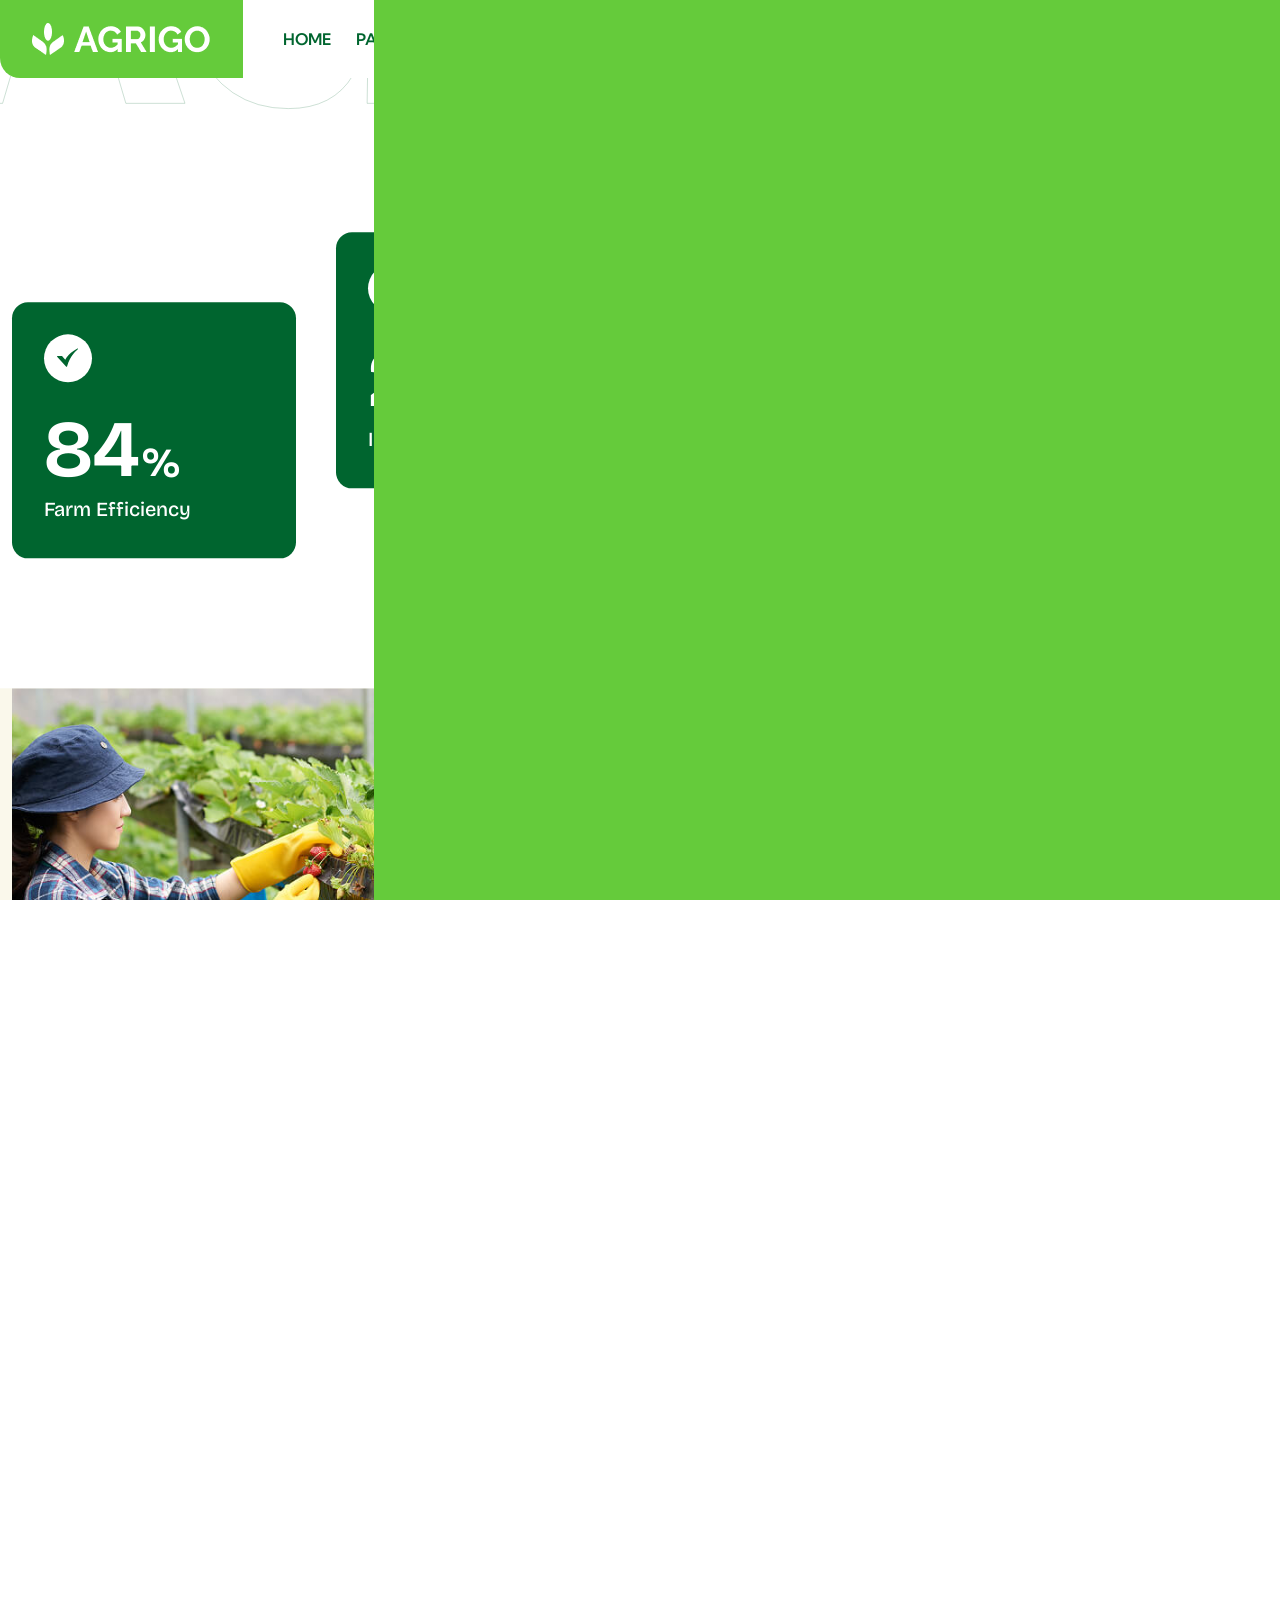
<file: about.html>
<!DOCTYPE html>
<html class="no-js" lang="en">



<head>
    <meta charset="utf-8">
    <meta http-equiv="x-ua-compatible" content="ie=edge">
    <meta name="viewport" content="width=device-width, initial-scale=1">
    <meta name="description" content="">

    <!-- Site Title -->
    <title>Agrigo – Agriculture and Farming </title>

    <!-- Place favicon.ico in the root directory -->
    <link rel="shortcut icon" type="image/x-icon" href="assets/img/favicon.png">

    <!-- CSS here -->
    <link rel="stylesheet" href="assets/css/bootstrap.min.css">
    <link rel="stylesheet" href="assets/css/fontawesome.min.css">
    <link rel="stylesheet" href="assets/css/venobox.min.css">
    <link rel="stylesheet" href="assets/css/odometer.min.css">
    <link rel="stylesheet" href="assets/css/dataTables.min.css">
    <link rel="stylesheet" href="assets/css/nice-select.css">
    <link rel="stylesheet" href="assets/css/carouselTicker.css">
    <link rel="stylesheet" href="assets/css/swiper.min.css">
    <link rel="stylesheet" href="assets/css/main.css">
</head>

<body>


    <!--Custom Cursor Wrapper -->
    <div id="custom-cursor-wrapper" class="tp-cursor">
        <div id="cursor-outer">
            <div id="cursorDot"></div>
        </div>
    </div>


    <div class="preloader overflow-hidden">
        <div class="site-name"><span>agrigo</span></div>
        <div class="preloader-gutters">
            <div class="bar">
                <div class="inner-bar"></div>
            </div>
            <div class="bar">
                <div class="inner-bar"></div>
            </div>
            <div class="bar">
                <div class="inner-bar"></div>
            </div>
            <div class="bar">
                <div class="inner-bar"></div>
            </div>
            <div class="bar">
                <div class="inner-bar"></div>
            </div>
            <div class="bar">
                <div class="inner-bar"></div>
            </div>
            <div class="bar">
                <div class="inner-bar"></div>
            </div>
            <div class="bar">
                <div class="inner-bar"></div>
            </div>
        </div>
    </div>

    <!-- header-area-start -->
   
    <header class="header  sticky-active">
        <div class="top-bar">
            <div class="container-fluid top-bar-container">
                <div class="top-bar-inner">
                    <div class="top-bar-left">
                        <p class="top-desc">Welcome to <span>Agrigo</span>, Empowering Modern Farming Solutions</p>
                    </div>
                    <div class="top-social-wrap">
                        <ul class="top-bar-list">
                            <li><i class="fa-regular fa-envelope"></i>agrigo@gmail.com</li>
                            <li><span class="dot"></span></li>
                            <li><i class="fa-regular fa-location-dot"></i>Opening Hours: 10:00am - 07:00pm</li>
                        </ul>
                        <ul class="social-list">
                            <li><a href="#"><i class="fab fa-facebook-f"></i></a></li>
                            <li><a href="#"><i class="fa-brands fa-linkedin-in"></i></a></li>
                            <li><a href="#"><i class="fa-brands fa-instagram"></i></a></li>
                            <li><a href="#"><i class="fa-brands fa-twitter"></i></a></li>
                        </ul>
                    </div>
                </div>
            </div>
        </div>
        <div class="primary-header">
            <div class="container-fluid header-container">
                <div class="primary-header-inner">
                    <div class="header-left-wrap">
                        <div class="header-logo d-lg-block">
                            <a href="index.html">
                                <img src="assets/img/logo/logo-1.png" alt="logo">
                            </a>
                        </div>
                        <div class="header-menu-wrap">
                            <div class="mobile-menu-items">
                                <ul>
                                    <li class="">
                                        <a href="index.html">Home</a>
                                        <!-- <ul>
                                            <li><a href="index.html">Home 1</a></li>
                                            <li><a href="index-2.html">Home 2</a></li>
                                            <li><a href="index-3.html">Home 3</a></li>
                                        </ul> -->
                                    </li>
                                    <li class="menu-item-has-children">
                                        <a href="#">Pages</a>
                                        <ul>
                                            <li><a href="about.html">About us</a></li>
                                            <li><a href="service.html">Service</a></li>
                                            <li><a href="team.html">Team</a></li>
                                            <li><a href="pricing.html">Pricing Plan</a></li>
                                            
                                        </ul>
                                    </li>
                                    <li class="">
                                        <a href="portfolio.html">Portfolio</a>
                                        <!-- <ul>
                                            <li><a href="portfolio-1.html">Portfolio v1</a></li>
                                            <li><a href="portfolio-2.html">Portfolio v2</a></li>
                                            <li><a href="portfolio-3.html">Portfolio v3</a></li>
                                            <li><a href="portfolio-details.html">Portfolio Details</a></li>
                                        </ul> -->
                                    </li>
                                    <li class="">
                                        <a href="shop.html">Shop</a>
                                        <!-- <ul>
                                            <li><a href="shop.html">All Product</a></li>
                                            <li><a href="shop-details.html">Product Details</a></li>
                                            <li><a href="cart.html">Cart</a></li>
                                            <li><a href="checkout.html">Checkout</a></li>
                                        </ul> -->
                                    </li>
                                    <li class="">
                                        <a href="blog.html">Blog</a>
                                        <!-- <ul>
                                            <li><a href="blog-grid.html">Blog Grid</a></li>
                                            <li><a href="blog-standard.html">Blog Standard</a></li>
                                            <li><a href="blog-details.html">Blog Details</a></li>
                                        </ul> -->
                                    </li>
                                    <li><a href="contact.html">Contact</a></li>
                                </ul>
                            </div>
                        </div>
                    </div>
                    <!-- /.header-menu-wrap -->
                    <div class="header-right-wrap">
                        <div class="icon-wrap">
                            <a href="cart.html" class="shop-icon">
                                <i class="fa-regular fa-cart-shopping"></i>
                            </a>
                            <!-- Search Trigger Button -->
                            <button class="dl-search-icon search-icon">
                                <i class="fa-regular fa-magnifying-glass"></i>
                            </button>
                        </div>
                        <div class="header-btn-wrap">
                            <a class="cp-primary-btn small-btn" href="contact.html">
                                <span class="btn-inner">
                                    <span class="btn-left">
                                        <i class="fa-regular fa-arrow-right"></i>
                                    </span>
                                    <span class="btn-text" data-text="Let’s Talk"></span>
                                    <span class="btn-right">
                                        <i class="fa-regular fa-arrow-right"></i>
                                    </span>
                                </span>
                            </a>
                        </div>
                        <div class="header-right-item d-lg-none d-md-block">
                            <a href="javascript:void(0)" class="mobile-side-menu-toggle">
                                <span></span>
                                <span></span>
                                <span></span>
                                <span></span>
                            </a>
                        </div>
                        <!-- /.header-right -->
                    </div>
                </div>
                <!-- /.primary-header-inner -->
            </div>
        </div>
    </header>
    <!-- /.Main Header -->

    <div id="popup-search-box">
        <div class="box-inner-wrap d-flex align-items-center">
            <form id="form" action="#" method="get" role="search">
                <input id="popup-search" type="text" name="s" placeholder="Type keywords here...">
            </form>
            <div class="search-close"><i class="fa-sharp fa-regular fa-xmark"></i></div>
        </div>
    </div>
    <!-- /#popup-search-box -->

    <div id="sidebar-area" class="sidebar-area">
        <button class="sidebar-trigger close">
            <svg class="sidebar-close" xmlns="http://www.w3.org/2000/svg" xmlns:xlink="http://www.w3.org/1999/xlink"
                x="0px" y="0px" width="16px" height="12.7px" viewBox="0 0 16 12.7"
                style="enable-background: new 0 0 16 12.7" xml:space="preserve">
                <g>
                    <rect x="0" y="5.4" transform="matrix(0.7071 -0.7071 0.7071 0.7071 -2.1569 7.5208)" width="16"
                        height="2"></rect>
                    <rect x="0" y="5.4" transform="matrix(0.7071 0.7071 -0.7071 0.7071 6.8431 -3.7929)" width="16"
                        height="2"></rect>
                </g>
            </svg>
        </button>
        <div class="side-menu-content">
            <div class="side-menu-logo">
                <a class="dark-img" href="index.html"><img src="assets/img/logo/logo-2.png" alt="logo"></a>
            </div>
            <div class="side-menu-wrap"></div>
            <div class="side-menu-about">
                <div class="side-menu-header">
                    <h3>About Us</h3>
                </div>
                <p>Lorem ipsum dolor sit amet, consectetur adipisicing elit, sed do eiusmod tempor incididunt ut labore
                    et dolore magna aliqua. Ut enim ad minim veniam, quis nostrud nisi ut aliquip ex ea commodo
                    consequat.</p>
                <a href="about.html" class="cp-primary-btn">Contact Us <span class="icon"><i
                            class="fa-regular fa-arrow-right"></i></span></a>
            </div>
            <div class="side-menu-contact">
                <div class="side-menu-header">
                    <h3>Contact Us</h3>
                </div>
                <ul class="side-menu-list">
                    <li>
                        <i class="fas fa-map-marker-alt"></i>
                        <p>Valentin, Street Road 24, New York, </p>
                    </li>
                    <li>
                        <i class="fas fa-phone"></i>
                        <a href="tel:+000123456789">+000 123 (456) 789</a>
                    </li>
                    <li>
                        <i class="fas fa-envelope-open-text"></i>
                        <a href="mailto:agrigo@gmail.com">agrigo@gmail.com</a>
                    </li>
                </ul>
            </div>
            <ul class="side-menu-social">
                <li class="facebook"><a href="#"><i class="fab fa-facebook-f"></i></a></li>
                <li class="instagram"><a href="#"><i class="fab fa-instagram"></i></a></li>
                <li class="twitter"><a href="#"><i class="fab fa-twitter"></i></a></li>
                <li class="g-plus"><a href="#"><i class="fab fa-fab fa-google-plus"></i></a></li>
            </ul>
        </div>
    </div>
    <!--/.sidebar-area-->

    <div class="mobile-side-menu">
        <div class="side-menu-content">
            <div class="side-menu-head">
                <a href="index.html"><img src="assets/img/logo/logo-3.png" alt="logo"></a>
                <button class="mobile-side-menu-close"><i class="fa-regular fa-xmark"></i></button>
            </div>
            <div class="side-menu-wrap"></div>
            <div class="side-menu-contact">
                <div class="side-menu-header">
                    <h3>Contact Us</h3>
                </div>
                <ul class="side-menu-list">
                    <li>
                        <i class="fas fa-map-marker-alt"></i>
                        <p>Valentin, Street Road 24, New York, </p>
                    </li>
                    <li>
                        <i class="fas fa-phone"></i>
                        <a href="tel:+000123456789">+000 123 (456) 789</a>
                    </li>
                    <li>
                        <i class="fas fa-envelope-open-text"></i>
                        <a href="mailto:agrigo@gmail.com">agrigo@gmail.com</a>
                    </li>
                </ul>
            </div>
            <ul class="side-menu-social">
                <li class="facebook"><a href="#"><i class="fab fa-facebook-f"></i></a></li>
                <li class="instagram"><a href="#"><i class="fab fa-instagram"></i></a></li>
                <li class="twitter"><a href="#"><i class="fab fa-twitter"></i></a></li>
                <li class="g-plus"><a href="#"><i class="fab fa-fab fa-google-plus"></i></a></li>
            </ul>
        </div>
    </div>
    <!-- /.mobile-side-menu -->
    <div class="mobile-side-menu-overlay"></div>

    <div class="page-wrapper">

        <div id="smooth-wrapper">
            <div id="smooth-content">

                <section class="breadcum-section">
                    <div class="bg-img" data-background="assets/img/breadcum/breadcum-1.jpg"></div>
                    <div class="container-fluid">
                        <div class="breadcum-content">
                            <h1 class="title" data-text-animation="fade-in-bottom-line" data-split="line"
                                data-duration="1" data-stagger="0.2">
                                About Us
                            </h1>
                            <h2 class="sub-title">
                                <a class="home" href="index.html">Home </a>
                                -
                                <a class="inner-page" href="about.html"> About Us</a>
                            </h2>
                        </div>
                    </div>
                </section>
                <!-- ./ breadcum-section -->

                <section class="brand-section pb-130 pt-130">
                    <div class="container">
                        <h2 class="brand-title tz-itm-title">
                            Partnerships With Leading Brands
                        </h2>
                        <div class="swiper brand-carousel">
                            <div class="swiper-wrapper">
                                <div class="swiper-slide">
                                    <div class="brand-item">
                                        <img src="assets/img/brands/brand-1.png" alt="">
                                    </div>
                                </div>
                                <div class="swiper-slide">
                                    <div class="brand-item">
                                        <img src="assets/img/brands/brand-2.png" alt="">
                                    </div>
                                </div>
                                <div class="swiper-slide">
                                    <div class="brand-item">
                                        <img src="assets/img/brands/brand-3.png" alt="">
                                    </div>
                                </div>
                                <div class="swiper-slide">
                                    <div class="brand-item">
                                        <img src="assets/img/brands/brand-4.png" alt="">
                                    </div>
                                </div>
                                <div class="swiper-slide">
                                    <div class="brand-item">
                                        <img src="assets/img/brands/brand-5.png" alt="">
                                    </div>
                                </div>
                                <div class="swiper-slide">
                                    <div class="brand-item">
                                        <img src="assets/img/brands/brand-6.png" alt="">
                                    </div>
                                </div>
                                <div class="swiper-slide">
                                    <div class="brand-item">
                                        <img src="assets/img/brands/brand-7.png" alt="">
                                    </div>
                                </div>
                                <div class="swiper-slide">
                                    <div class="brand-item">
                                        <img src="assets/img/brands/brand-8.png" alt="">
                                    </div>
                                </div>
                            </div>
                        </div>
                    </div>
                </section>
                <!-- ./ brand-section -->

                <section class="about-section-2 pb-130">
                    <div class="container">
                        <div class="row fade-wrapper">
                            <div class="col-xl-4 col-lg-4">
                                <div class="section-heading mb-0">
                                    <h2 class="sub-heading"><img src="assets/img/logo/sec-logo.png" alt="">About Agrigo
                                    </h2>
                                </div>
                                <div class="about-img-1 img-reveal">
                                    <img src="assets/img/images/about-img-3.jpg" alt="">
                                </div>
                            </div>
                            <div class="col-xl-8 col-lg-8 fade-top">
                                <div class="about-content-2">
                                    <div class="section-heading mb-50">
                                        <h2 class="section-title tz-itm-title">
                                            From Humble Beginnings to Becoming a Leader in Modern Farming Solutions
                                        </h2>
                                    </div>
                                    <div class="row gy-lg-0 gy-4">
                                        <div class="col-xl-6">
                                            <div class="author-list-wrap">
                                                <ul class="author-list">
                                                    <li><img src="assets/img/images/author-img-1.png" alt="author">
                                                    </li>
                                                    <li><img src="assets/img/images/author-img-2.png" alt="author">
                                                    </li>
                                                    <li><img src="assets/img/images/author-img-3.png" alt="author">
                                                    </li>
                                                    <li class="icon"><i class="fa-regular fa-plus"></i></li>
                                                </ul>
                                                <div class="star">
                                                    <i class="fa-solid fa-star"></i>
                                                    <i class="fa-solid fa-star"></i>
                                                    <i class="fa-solid fa-star"></i>
                                                    <i class="fa-solid fa-star"></i>
                                                    <i class="fa-solid fa-star color-1"></i>
                                                </div>
                                                <h3 class="author-title">
                                                    Trusted by 2K+Customers
                                                </h3>
                                            </div>
                                        </div>
                                        <div class="col-xl-6">
                                            <p class="desc">
                                                We promote eco-friendly agricultural practices that protect Natural
                                                resources, enhance soil health and ensure sustainable
                                            </p>
                                            <div class="about-btn">
                                                <a class="cp-primary-btn" href="about.html">
                                                    <span class="btn-inner">
                                                        <span class="btn-left">
                                                            <i class="fa-regular fa-arrow-right"></i>
                                                        </span>
                                                        <span class="btn-text" data-text="About More"></span>
                                                        <span class="btn-right">
                                                            <i class="fa-regular fa-arrow-right"></i>
                                                        </span>
                                                    </span>
                                                </a>
                                            </div>
                                            <div class="about-img-2 img-reveal">
                                                <img src="assets/img/images/about-img-4.jpg" alt="about">
                                            </div>
                                        </div>
                                    </div>
                                </div>
                            </div>
                        </div>
                    </div>
                    <div class="running-text">
                        <div class="carouselTicker carouselTicker-start" data-speed="fastest">
                            <ul class="text-anim carouselTicker__list">
                                <li>Agrigo</li>
                                <li>Agrigo</li>
                            </ul>
                        </div>
                    </div>
                </section>
                <!-- ./ about-section -->

                <div class="counter-section-2 pb-130">
                    <div class="container">
                        <div class="row gutter-gap-40-x gy-xl-0 gy-4">
                            <div class="col-xl-3 col-lg-4 col-md-6">
                                <div class="count-item-2 style-2">
                                    <div class="icon">
                                        <svg width="22" height="19" viewBox="0 0 22 19" fill="none"
                                            xmlns="http://www.w3.org/2000/svg">
                                            <path
                                                d="M9.59939 18.5391C9.53573 18.5391 9.47275 18.526 9.41443 18.5004C9.3561 18.4749 9.30369 18.4376 9.26048 18.3909L0.12262 8.50631C0.0617051 8.44042 0.0213221 8.35819 0.00641375 8.2697C-0.00849456 8.1812 0.00271847 8.09029 0.0386806 8.00807C0.0746428 7.92585 0.133794 7.8559 0.208895 7.80677C0.283996 7.75765 0.371788 7.73149 0.461528 7.73148H4.85999C4.92603 7.73149 4.9913 7.74567 5.0514 7.77305C5.11149 7.80043 5.16502 7.84038 5.20836 7.89021L8.26227 11.4036C8.59231 10.6981 9.23122 9.52341 10.3524 8.09199C12.0099 5.97584 15.0929 2.86364 20.3675 0.0541612C20.4694 -0.000128564 20.588 -0.0142189 20.6999 0.0146726C20.8117 0.0435641 20.9086 0.113337 20.9715 0.210215C21.0344 0.307092 21.0587 0.424031 21.0396 0.537941C21.0205 0.651852 20.9593 0.754452 20.8683 0.825484C20.8481 0.841223 18.8144 2.44276 16.4739 5.37625C14.3198 8.07579 11.4563 12.4899 10.0473 18.1886C10.0225 18.2887 9.96494 18.3776 9.88374 18.4412C9.80254 18.5048 9.70238 18.5393 9.59925 18.5393L9.59939 18.5391Z"
                                                fill="currentColor" />
                                        </svg>
                                    </div>
                                    <h3 class="num">
                                        <span class="odometer" data-count="84">0</span>%
                                    </h3>
                                    <span class="title">
                                        Farm Efficiency
                                    </span>
                                </div>
                            </div>
                            <div class="col-xl-3 col-lg-4 col-md-6">
                                <div class="count-item-2">
                                    <div class="icon">
                                        <svg width="22" height="19" viewBox="0 0 22 19" fill="none"
                                            xmlns="http://www.w3.org/2000/svg">
                                            <path
                                                d="M9.59939 18.5391C9.53573 18.5391 9.47275 18.526 9.41443 18.5004C9.3561 18.4749 9.30369 18.4376 9.26048 18.3909L0.12262 8.50631C0.0617051 8.44042 0.0213221 8.35819 0.00641375 8.2697C-0.00849456 8.1812 0.00271847 8.09029 0.0386806 8.00807C0.0746428 7.92585 0.133794 7.8559 0.208895 7.80677C0.283996 7.75765 0.371788 7.73149 0.461528 7.73148H4.85999C4.92603 7.73149 4.9913 7.74567 5.0514 7.77305C5.11149 7.80043 5.16502 7.84038 5.20836 7.89021L8.26227 11.4036C8.59231 10.6981 9.23122 9.52341 10.3524 8.09199C12.0099 5.97584 15.0929 2.86364 20.3675 0.0541612C20.4694 -0.000128564 20.588 -0.0142189 20.6999 0.0146726C20.8117 0.0435641 20.9086 0.113337 20.9715 0.210215C21.0344 0.307092 21.0587 0.424031 21.0396 0.537941C21.0205 0.651852 20.9593 0.754452 20.8683 0.825484C20.8481 0.841223 18.8144 2.44276 16.4739 5.37625C14.3198 8.07579 11.4563 12.4899 10.0473 18.1886C10.0225 18.2887 9.96494 18.3776 9.88374 18.4412C9.80254 18.5048 9.70238 18.5393 9.59925 18.5393L9.59939 18.5391Z"
                                                fill="currentColor" />
                                        </svg>
                                    </div>
                                    <h3 class="num">
                                        <span class="odometer" data-count="20">0</span>%
                                    </h3>
                                    <span class="title">
                                        Increase in Yields
                                    </span>
                                </div>
                            </div>
                            <div class="col-xl-3 col-lg-4 col-md-6">
                                <div class="count-item-2 style-2">
                                    <div class="icon">
                                        <svg width="22" height="19" viewBox="0 0 22 19" fill="none"
                                            xmlns="http://www.w3.org/2000/svg">
                                            <path
                                                d="M9.59939 18.5391C9.53573 18.5391 9.47275 18.526 9.41443 18.5004C9.3561 18.4749 9.30369 18.4376 9.26048 18.3909L0.12262 8.50631C0.0617051 8.44042 0.0213221 8.35819 0.00641375 8.2697C-0.00849456 8.1812 0.00271847 8.09029 0.0386806 8.00807C0.0746428 7.92585 0.133794 7.8559 0.208895 7.80677C0.283996 7.75765 0.371788 7.73149 0.461528 7.73148H4.85999C4.92603 7.73149 4.9913 7.74567 5.0514 7.77305C5.11149 7.80043 5.16502 7.84038 5.20836 7.89021L8.26227 11.4036C8.59231 10.6981 9.23122 9.52341 10.3524 8.09199C12.0099 5.97584 15.0929 2.86364 20.3675 0.0541612C20.4694 -0.000128564 20.588 -0.0142189 20.6999 0.0146726C20.8117 0.0435641 20.9086 0.113337 20.9715 0.210215C21.0344 0.307092 21.0587 0.424031 21.0396 0.537941C21.0205 0.651852 20.9593 0.754452 20.8683 0.825484C20.8481 0.841223 18.8144 2.44276 16.4739 5.37625C14.3198 8.07579 11.4563 12.4899 10.0473 18.1886C10.0225 18.2887 9.96494 18.3776 9.88374 18.4412C9.80254 18.5048 9.70238 18.5393 9.59925 18.5393L9.59939 18.5391Z"
                                                fill="currentColor" />
                                        </svg>
                                    </div>
                                    <h3 class="num">
                                        <span class="odometer" data-count="95">0</span>%
                                    </h3>
                                    <span class="title">
                                        Farm Growth
                                    </span>
                                </div>
                            </div>
                            <div class="col-xl-3 col-lg-4 col-md-6">
                                <div class="count-item-2">
                                    <div class="icon">
                                        <svg width="22" height="19" viewBox="0 0 22 19" fill="none"
                                            xmlns="http://www.w3.org/2000/svg">
                                            <path
                                                d="M9.59939 18.5391C9.53573 18.5391 9.47275 18.526 9.41443 18.5004C9.3561 18.4749 9.30369 18.4376 9.26048 18.3909L0.12262 8.50631C0.0617051 8.44042 0.0213221 8.35819 0.00641375 8.2697C-0.00849456 8.1812 0.00271847 8.09029 0.0386806 8.00807C0.0746428 7.92585 0.133794 7.8559 0.208895 7.80677C0.283996 7.75765 0.371788 7.73149 0.461528 7.73148H4.85999C4.92603 7.73149 4.9913 7.74567 5.0514 7.77305C5.11149 7.80043 5.16502 7.84038 5.20836 7.89021L8.26227 11.4036C8.59231 10.6981 9.23122 9.52341 10.3524 8.09199C12.0099 5.97584 15.0929 2.86364 20.3675 0.0541612C20.4694 -0.000128564 20.588 -0.0142189 20.6999 0.0146726C20.8117 0.0435641 20.9086 0.113337 20.9715 0.210215C21.0344 0.307092 21.0587 0.424031 21.0396 0.537941C21.0205 0.651852 20.9593 0.754452 20.8683 0.825484C20.8481 0.841223 18.8144 2.44276 16.4739 5.37625C14.3198 8.07579 11.4563 12.4899 10.0473 18.1886C10.0225 18.2887 9.96494 18.3776 9.88374 18.4412C9.80254 18.5048 9.70238 18.5393 9.59925 18.5393L9.59939 18.5391Z"
                                                fill="currentColor" />
                                        </svg>
                                    </div>
                                    <h3 class="num">
                                        <span class="odometer" data-count="8">0</span>k
                                    </h3>
                                    <span class="title">
                                        Trusted experts
                                    </span>
                                </div>
                            </div>
                        </div>
                    </div>
                </div>
                <!-- ./ counter-section -->

                <section class="feature-section-2 pb-130 bg-grey">
                    <div class="shape">
                        <img src="assets/img/shapes/features-shape-1.png" class="shape-1" alt="">
                    </div>
                    <div class="container">
                        <div class="row">
                            <div class="col-xl-6 col-lg-6">
                                <div class="image">
                                    <img src="assets/img/images/work-process-1.jpg" alt="">
                                </div>
                                <div class="row">
                                    <div class="col-xl-6 col-lg-12 col-md-6">
                                        <div class="feature-item-2">
                                            <div class="icon">
                                                <i class="fa-solid fa-check"></i>
                                            </div>
                                            <h3 class="title">
                                                Drone Irrigation
                                            </h3>
                                            <p>Flower beds and seasonal plant <br> Arrangements to keep your </p>
                                        </div>
                                    </div>
                                    <div class="col-xl-6 col-lg-12 col-md-6">
                                        <div class="feature-item-2">
                                            <div class="icon">
                                                <i class="fa-solid fa-check"></i>
                                            </div>
                                            <h3 class="title">
                                                AI Crop Monitoring
                                            </h3>
                                            <p>Flower beds and seasonal plant <br> Arrangements to keep your </p>
                                        </div>
                                    </div>
                                </div>
                            </div>
                            <div class="col-xl-6 col-lg-6">
                                <div class="feature-content-2">
                                    <div class="section-heading pt-130 mb-0">
                                        <h2 class="sub-heading"><img src="assets/img/logo/sec-logo.png" alt="">
                                            Agriculture intelligence
                                        </h2>
                                        <h2 class="section-title tz-itm-title">
                                            Solutions Built to Enhance Agricultural Efficiency
                                        </h2>
                                        <p class="desc mt-25">
                                            We promote eco-friendly agricultural practices that protect Natural
                                            resources, enhance soil health,
                                        </p>
                                    </div>
                                    <ul class="list">
                                        <li>
                                            <i class="fa-solid fa-circle-check"></i>
                                            Equipment and Resource Management
                                        </li>
                                        <li>
                                            <i class="fa-solid fa-circle-check"></i>
                                            Expert Guidance and Support
                                        </li>
                                    </ul>
                                    <div class="feature-btn">
                                        <a class="cp-primary-btn" href="service.html">
                                            <span class="btn-inner">
                                                <span class="btn-left">
                                                    <i class="fa-regular fa-arrow-right"></i>
                                                </span>
                                                <span class="btn-text" data-text="Discover More"></span>
                                                <span class="btn-right">
                                                    <i class="fa-regular fa-arrow-right"></i>
                                                </span>
                                            </span>
                                        </a>
                                    </div>
                                </div>
                            </div>
                        </div>
                    </div>
                </section>
                <!-- ./ process-section -->

                <section class="video-section">
                    <div class="bg-img" data-background="assets/img/images/video-image-2.jpg">
                    </div>
                    <div class="container">
                        <div class="video-inner-wrap">
                            <div class="video-content">
                                <h2 class="title">
                                    Our Story In <br> Modern Farming <br> Excellence
                                </h2>
                                <div class="video-bottom">
                                    <div class="icon">
                                        <i class="fa-solid fa-play"></i>
                                    </div>
                                    <h3 class="desc">
                                        Modern Agriculture & <br> Farming Reel
                                    </h3>
                                </div>
                            </div>
                        </div>
                    </div>
                </section>
                <!-- ./ video-section -->

                <section class="team-section pt-130 pb-130">
                    <div class="line"></div>
                    <div class="line-2"></div>
                    <div class="section-heading text-center">
                        <h2 class="sub-heading"><img src="assets/img/logo/sec-logo.png" alt="">
                            Our Expertise
                        </h2>
                        <h2 class="section-title tz-itm-title">
                            Leading Agriculture with Expertise <br> and Innovation
                        </h2>

                    </div>
                    <div class="team-content-wrap">
                        <div class="container">
                            <div class="team-content-inner">
                                <div class="dot"></div>
                                <div class="dot"></div>
                                <div class="dot"></div>
                                <div class="dot"></div>
                                <div class="row">
                                    <div class="col-xl-4 col-lg-6 col-md-6">
                                        <div class="team-item">
                                            <div class="image">
                                                <img src="assets/img/team/team-1.png" alt="">
                                            </div>
                                            <h3 class="name">David Beckham</h3>
                                            <span>Crop Specialist</span>
                                            <ul class="social-list">
                                                <li><a href="#"><i class="fab fa-facebook-f"></i></a></li>
                                                <li><a href="#"><i class="fab fa-twitter"></i></a></li>
                                                <li><a href="#"><i class="fab fa-instagram"></i></a></li>
                                                <li><a href="#"><i class="fab fa-linkedin-in"></i></a></li>
                                            </ul>
                                        </div>
                                    </div>
                                    <div class="col-xl-4 col-lg-6 col-md-6">
                                        <div class="team-item">
                                            <div class="image">
                                                <img src="assets/img/team/team-2.png" alt="">
                                            </div>
                                            <h3 class="name">Monica Smith</h3>
                                            <span>Crop Specialist</span>
                                            <ul class="social-list">
                                                <li><a href="#"><i class="fab fa-facebook-f"></i></a></li>
                                                <li><a href="#"><i class="fab fa-twitter"></i></a></li>
                                                <li><a href="#"><i class="fab fa-instagram"></i></a></li>
                                                <li><a href="#"><i class="fab fa-linkedin-in"></i></a></li>
                                            </ul>
                                        </div>
                                    </div>
                                    <div class="col-xl-4 col-lg-6 col-md-6">
                                        <div class="team-item">
                                            <div class="image">
                                                <img src="assets/img/team/team-3.png" alt="">
                                            </div>
                                            <h3 class="name">Alax Rose</h3>
                                            <span>Crop Specialist</span>
                                            <ul class="social-list">
                                                <li><a href="#"><i class="fab fa-facebook-f"></i></a></li>
                                                <li><a href="#"><i class="fab fa-twitter"></i></a></li>
                                                <li><a href="#"><i class="fab fa-instagram"></i></a></li>
                                                <li><a href="#"><i class="fab fa-linkedin-in"></i></a></li>
                                            </ul>
                                        </div>
                                    </div>
                                </div>
                            </div>

                        </div>
                    </div>
                </section>
                <!-- ./ pricing-section -->


                <section class="footer-section-2 bg-color-1 pt-130">
                    <div class="shape">
                        <img class="shape-1" src="assets/img/shapes/footer-shape-1.png" alt="">
                    </div>
                    <div class="container">
                        <div class="row gy-xl-0 gy-5">
                            <div class="col-xl-5 col-lg-4 col-md-8 fade-top">
                                <div class="footer-widget">
                                    <h2 class="footer-txt mb-40">
                                        Build an Eco-Friendly <br> Farm Today
                                    </h2>
                                    <a class="cp-primary-btn" href="contact.html">
                                        <span class="btn-inner">
                                            <span class="btn-left">
                                                <i class="fa-regular fa-arrow-right"></i>
                                            </span>
                                            <span class="btn-text" data-text="Get Consultant"></span>
                                            <span class="btn-right">
                                                <i class="fa-regular fa-arrow-right"></i>
                                            </span>
                                        </span>
                                    </a>
                                </div>
                            </div>
                            <div class="col-xl-3 col-lg-3 col-md-4 fade-top">
                                <div class="footer-widget footer-col-1">
                                    <div class="widget-header">
                                        <h3 class="widget-title">Services</h3>
                                    </div>
                                    <ul class="footer-list">
                                        <li><a href="service-details.html">Organic Vegetable</a></li>
                                        <li><a href="service-details.html">Organic Fresh Fruits</a></li>
                                        <li><a href="service-details.html">Dairy Farming</a></li>
                                        <li><a href="service-details.html">Fresh Pond & Sea Fish</a></li>
                                    </ul>
                                </div>
                            </div>
                            <div class="col-xl-4 col-lg-5 col-md-6 fade-top">
                                <div class="footer-widget footer-col-1">
                                    <div class="widget-header">
                                        <h3 class="widget-title">Information</h3>
                                    </div>
                                    <div class="footer-list-wrap">
                                        <ul class="footer-list address-list">
                                            <li>
                                                <span>Emergency?</span>
                                                <a href="#">+1(122)800 88 08</a>
                                            </li>
                                            <li>
                                                <span>Email us</span>
                                                <a href="supportin%40gmial.com.html">supportin@gmial.com</a>
                                            </li>
                                        </ul>
                                        <ul class="footer-list address-list">
                                            <li>
                                                <span>Address</span>
                                                <a href="#">NewYork , NJ 07112, USA</a>
                                            </li>
                                            <li>
                                                <span>office Hours</span>
                                                <p>Mon-friday, 09am-05pm</p>
                                            </li>
                                        </ul>
                                    </div>
                                </div>
                            </div>
                        </div>
                    </div>
                    <div class="footer-bottom pt-130">
                        <div class="container">
                            <div class="row gy-lg-0 gy-5">
                                <div class="col-xl-5 col-lg-5">
                                    <div class="footer-widget mt-0">
                                        <ul class="social-list">
                                            <li class="facebook">
                                                <a href="#"><i class="fab fa-facebook-f"></i></a>
                                            </li>
                                            <li class="pinterest">
                                                <a href="#"><i class="fab fa-pinterest"></i></a>
                                            </li>
                                            <li class="twitter">
                                                <a href="#"><i class="fab fa-twitter"></i></a>
                                            </li>
                                            <li class="instagram">
                                                <a href="#"><i class="fab fa-instagram"></i></a>
                                            </li>
                                        </ul>
                                    </div>
                                    <p class="copyright-txt">
                                        © 2026 . <a href="#">S@fi's Design</a> All Rights Reserved.
                                    </p>
                                </div>
                                <div class="col-xl-7 col-lg-7">
                                    <h2 class="title">
                                        Agrigo
                                    </h2>
                                </div>
                            </div>
                        </div>
                    </div>
                </section>
                <!-- ./ footer-section -->

            </div>
        </div>
    </div>

    <div id="scroll-percentage"><span id="scroll-percentage-value"></span></div>
    <!--scrollup-->


    <!-- JS here -->
    <script src="assets/js/vendor/jquary-3.7.1.min.js"></script>
    <script src="assets/js/vendor/bootstrap-bundle.js"></script>
    <script src="assets/js/vendor/imagesloaded-pkgd.js"></script>
    <script src="assets/js/vendor/waypoints.min.js"></script>
    <script src="assets/js/vendor/venobox.min.js"></script>
    <script src="assets/js/vendor/dataTables.min.js"></script>
    <script src="assets/js/vendor/odometer.min.js"></script>
    <script src="assets/js/vendor/meanmenu.js"></script>
    <script src="assets/js/vendor/jquery.isotope.js"></script>
    <script src="assets/js/vendor/swiper.min.js"></script>
    <script src="assets/js/vendor/split-type.min.js"></script>
    <script src="assets/js/vendor/split-text.js"></script>
    <script src="assets/js/vendor/gsap.min.js"></script>
    <script src="assets/js/vendor/scroll-trigger.min.js"></script>
    <script src="assets/js/vendor/smooth-scroll.js"></script>
    <script src="assets/js/vendor/MorphSVGPlugin3.min.js"></script>
    <script src="assets/js/vendor/jquery.carouselTicker.js"></script>
    <script src="assets/js/vendor/nice-select.js"></script>
    <script src="assets/js/vendor/drift.min.js"></script>
    <script src="assets/js/contact.js"></script>
    <script src="assets/js/main.js"></script>
    <script src="assets/js/gsap.js"></script>

</body>



</html>
</file>
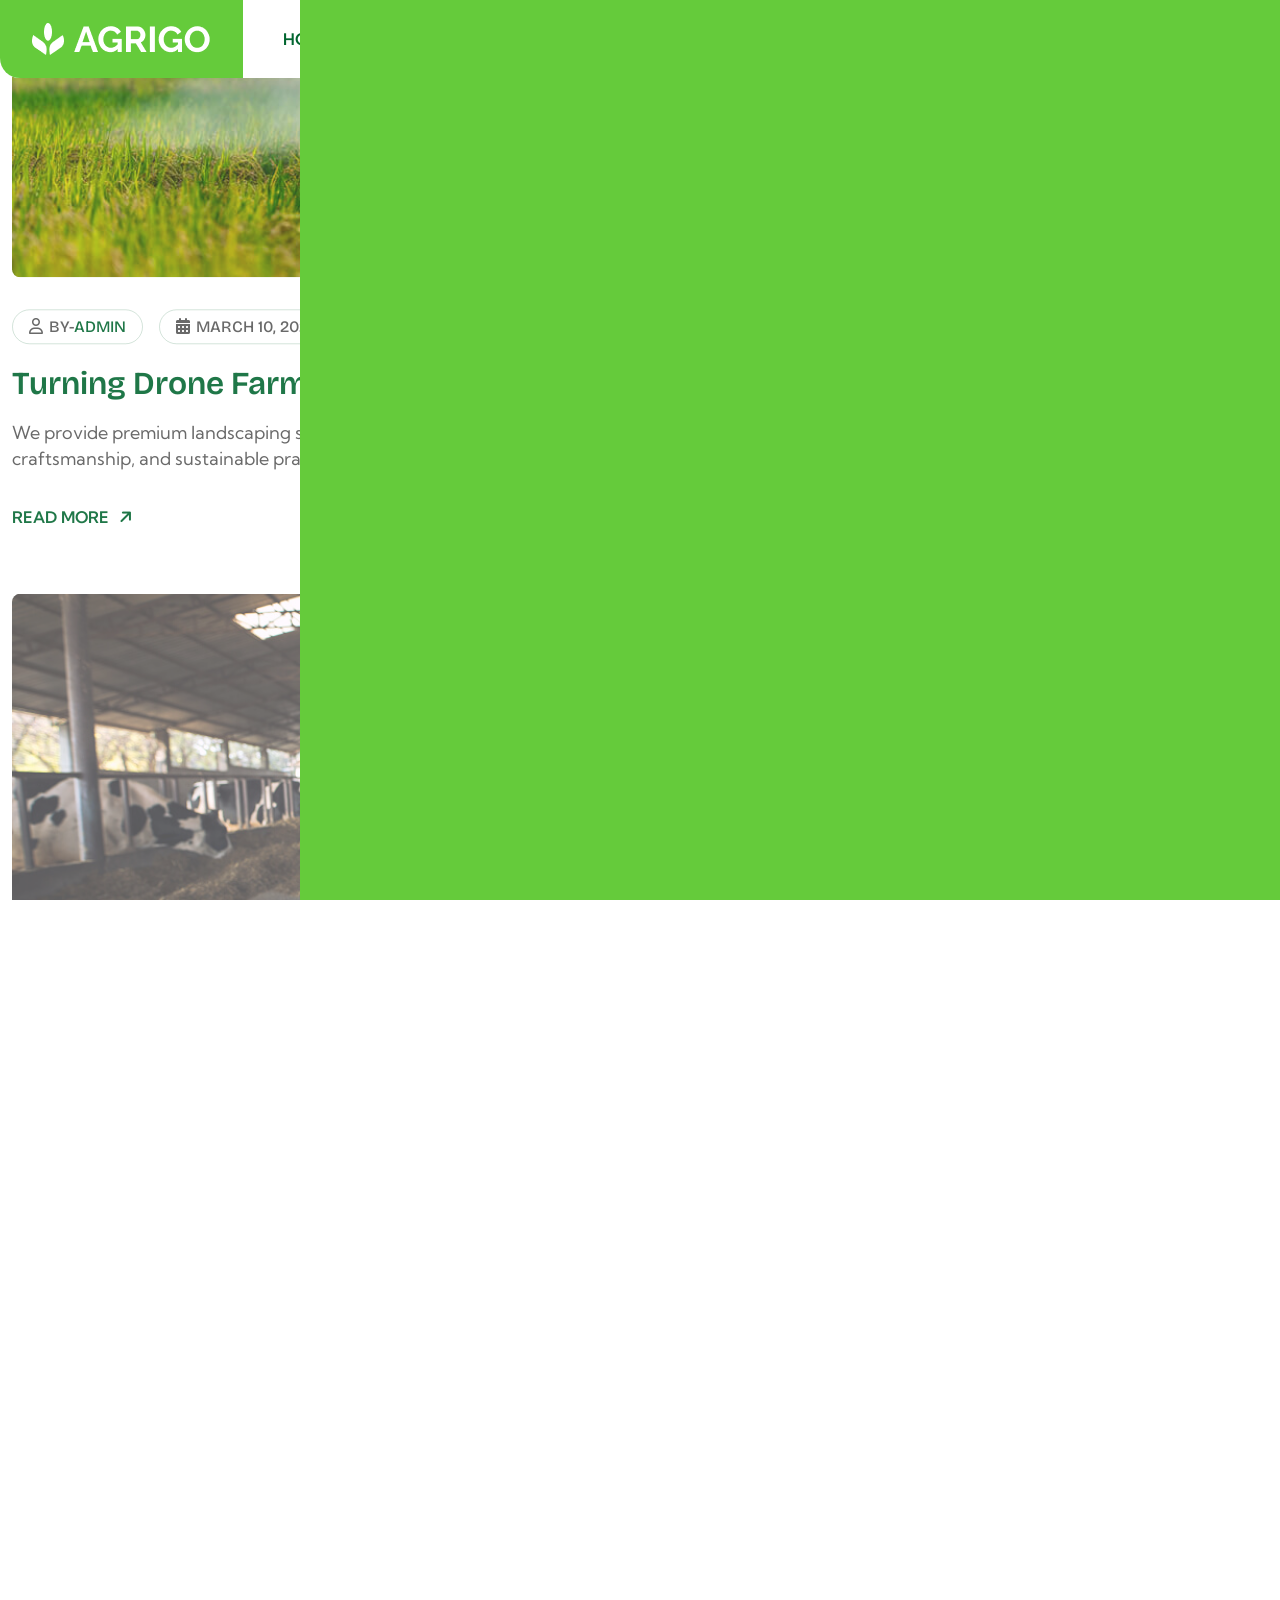
<file: blog.html>
<!DOCTYPE html>
<html class="no-js" lang="en">



<head>
    <meta charset="utf-8">
    <meta http-equiv="x-ua-compatible" content="ie=edge">
    <meta name="viewport" content="width=device-width, initial-scale=1">
    <meta name="description" content="">

    <!-- Site Title -->
    <title>Agrigo – Agriculture and Farming </title>

    <!-- Place favicon.ico in the root directory -->
    <link rel="shortcut icon" type="image/x-icon" href="assets/img/favicon.png">

    <!-- CSS here -->
    <link rel="stylesheet" href="assets/css/bootstrap.min.css">
    <link rel="stylesheet" href="assets/css/fontawesome.min.css">
    <link rel="stylesheet" href="assets/css/venobox.min.css">
    <link rel="stylesheet" href="assets/css/odometer.min.css">
    <link rel="stylesheet" href="assets/css/dataTables.min.css">
    <link rel="stylesheet" href="assets/css/nice-select.css">
    <link rel="stylesheet" href="assets/css/carouselTicker.css">
    <link rel="stylesheet" href="assets/css/swiper.min.css">
    <link rel="stylesheet" href="assets/css/main.css">
</head>

<body>


    <!--Custom Cursor Wrapper -->
    <div id="custom-cursor-wrapper" class="tp-cursor">
        <div id="cursor-outer">
            <div id="cursorDot"></div>
        </div>
    </div>


    <div class="preloader overflow-hidden">
        <div class="site-name"><span>agrigo</span></div>
        <div class="preloader-gutters">
            <div class="bar">
                <div class="inner-bar"></div>
            </div>
            <div class="bar">
                <div class="inner-bar"></div>
            </div>
            <div class="bar">
                <div class="inner-bar"></div>
            </div>
            <div class="bar">
                <div class="inner-bar"></div>
            </div>
            <div class="bar">
                <div class="inner-bar"></div>
            </div>
            <div class="bar">
                <div class="inner-bar"></div>
            </div>
            <div class="bar">
                <div class="inner-bar"></div>
            </div>
            <div class="bar">
                <div class="inner-bar"></div>
            </div>
        </div>
    </div>

    <!-- header-area-start -->
    
    <header class="header  sticky-active">
        <div class="top-bar">
            <div class="container-fluid top-bar-container">
                <div class="top-bar-inner">
                    <div class="top-bar-left">
                        <p class="top-desc">Welcome to <span>Agrigo</span>, Empowering Modern Farming Solutions</p>
                    </div>
                    <div class="top-social-wrap">
                        <ul class="top-bar-list">
                            <li><i class="fa-regular fa-envelope"></i>agrigo@gmail.com</li>
                            <li><span class="dot"></span></li>
                            <li><i class="fa-regular fa-location-dot"></i>Opening Hours: 10:00am - 07:00pm</li>
                        </ul>
                        <ul class="social-list">
                            <li><a href="#"><i class="fab fa-facebook-f"></i></a></li>
                            <li><a href="#"><i class="fa-brands fa-linkedin-in"></i></a></li>
                            <li><a href="#"><i class="fa-brands fa-instagram"></i></a></li>
                            <li><a href="#"><i class="fa-brands fa-twitter"></i></a></li>
                        </ul>
                    </div>
                </div>
            </div>
        </div>
        <div class="primary-header">
            <div class="container-fluid header-container">
                <div class="primary-header-inner">
                    <div class="header-left-wrap">
                        <div class="header-logo d-lg-block">
                            <a href="index.html">
                                <img src="assets/img/logo/logo-1.png" alt="logo">
                            </a>
                        </div>
                        <div class="header-menu-wrap">
                            <div class="mobile-menu-items">
                                <ul>
                                    <li class="">
                                        <a href="index.html">Home</a>
                                        <!-- <ul>
                                            <li><a href="index.html">Home 1</a></li>
                                            <li><a href="index-2.html">Home 2</a></li>
                                            <li><a href="index-3.html">Home 3</a></li>
                                        </ul> -->
                                    </li>
                                    <li class="menu-item-has-children">
                                        <a href="#">Pages</a>
                                        <ul>
                                            <li><a href="about.html">About us</a></li>
                                            <li><a href="service.html">Service</a></li>
                                            <li><a href="team.html">Team</a></li>
                                            <li><a href="pricing.html">Pricing Plan</a></li>
                                            
                                        </ul>
                                    </li>
                                    <li class="">
                                        <a href="portfolio.html">Portfolio</a>
                                        <!-- <ul>
                                            <li><a href="portfolio-1.html">Portfolio v1</a></li>
                                            <li><a href="portfolio-2.html">Portfolio v2</a></li>
                                            <li><a href="portfolio-3.html">Portfolio v3</a></li>
                                            <li><a href="portfolio-details.html">Portfolio Details</a></li>
                                        </ul> -->
                                    </li>
                                    <li class="">
                                        <a href="shop.html">Shop</a>
                                        <!-- <ul>
                                            <li><a href="shop.html">All Product</a></li>
                                            <li><a href="shop-details.html">Product Details</a></li>
                                            <li><a href="cart.html">Cart</a></li>
                                            <li><a href="checkout.html">Checkout</a></li>
                                        </ul> -->
                                    </li>
                                    <li class="">
                                        <a href="blog.html">Blog</a>
                                        <!-- <ul>
                                            <li><a href="blog-grid.html">Blog Grid</a></li>
                                            <li><a href="blog-standard.html">Blog Standard</a></li>
                                            <li><a href="blog-details.html">Blog Details</a></li>
                                        </ul> -->
                                    </li>
                                    <li><a href="contact.html">Contact</a></li>
                                </ul>
                            </div>
                        </div>
                    </div>
                    <!-- /.header-menu-wrap -->
                    <div class="header-right-wrap">
                        <div class="icon-wrap">
                            <a href="cart.html" class="shop-icon">
                                <i class="fa-regular fa-cart-shopping"></i>
                            </a>
                            <!-- Search Trigger Button -->
                            <button class="dl-search-icon search-icon">
                                <i class="fa-regular fa-magnifying-glass"></i>
                            </button>
                        </div>
                  <div class="header-btn-wrap">
                            <a class="cp-primary-btn small-btn" href="contact.html">
                                <span class="btn-inner">
                                    <span class="btn-left">
                                        <i class="fa-regular fa-arrow-right"></i>
                                    </span>
                                    <span class="btn-text" data-text="Let’s Talk"></span>
                                    <span class="btn-right">
                                        <i class="fa-regular fa-arrow-right"></i>
                                    </span>
                                </span>
                            </a>
                        </div>
                        <div class="header-right-item d-lg-none d-md-block">
                            <a href="javascript:void(0)" class="mobile-side-menu-toggle">
                                <span></span>
                                <span></span>
                                <span></span>
                                <span></span>
                            </a>
                        </div>
                        <!-- /.header-right -->
                    </div>
                </div>
                <!-- /.primary-header-inner -->
            </div>
        </div>
    </header>
    <!-- /.Main Header -->

    <div id="popup-search-box">
        <div class="box-inner-wrap d-flex align-items-center">
            <form id="form" action="#" method="get" role="search">
                <input id="popup-search" type="text" name="s" placeholder="Type keywords here...">
            </form>
            <div class="search-close"><i class="fa-sharp fa-regular fa-xmark"></i></div>
        </div>
    </div>
    <!-- /#popup-search-box -->

    <div id="sidebar-area" class="sidebar-area">
        <button class="sidebar-trigger close">
            <svg class="sidebar-close" xmlns="http://www.w3.org/2000/svg" xmlns:xlink="http://www.w3.org/1999/xlink"
                x="0px" y="0px" width="16px" height="12.7px" viewBox="0 0 16 12.7"
                style="enable-background: new 0 0 16 12.7" xml:space="preserve">
                <g>
                    <rect x="0" y="5.4" transform="matrix(0.7071 -0.7071 0.7071 0.7071 -2.1569 7.5208)" width="16"
                        height="2"></rect>
                    <rect x="0" y="5.4" transform="matrix(0.7071 0.7071 -0.7071 0.7071 6.8431 -3.7929)" width="16"
                        height="2"></rect>
                </g>
            </svg>
        </button>
        <div class="side-menu-content">
            <div class="side-menu-logo">
                <a class="dark-img" href="index.html"><img src="assets/img/logo/logo-2.png" alt="logo"></a>
            </div>
            <div class="side-menu-wrap"></div>
            <div class="side-menu-about">
                <div class="side-menu-header">
                    <h3>About Us</h3>
                </div>
                <p>Lorem ipsum dolor sit amet, consectetur adipisicing elit, sed do eiusmod tempor incididunt ut labore
                    et dolore magna aliqua. Ut enim ad minim veniam, quis nostrud nisi ut aliquip ex ea commodo
                    consequat.</p>
                <a href="about.html" class="cp-primary-btn">Contact Us <span class="icon"><i
                            class="fa-regular fa-arrow-right"></i></span></a>
            </div>
            <div class="side-menu-contact">
                <div class="side-menu-header">
                    <h3>Contact Us</h3>
                </div>
                <ul class="side-menu-list">
                    <li>
                        <i class="fas fa-map-marker-alt"></i>
                        <p>Valentin, Street Road 24, New York, </p>
                    </li>
                    <li>
                        <i class="fas fa-phone"></i>
                        <a href="tel:+000123456789">+000 123 (456) 789</a>
                    </li>
                    <li>
                        <i class="fas fa-envelope-open-text"></i>
                        <a href="mailto:agrigo@gmail.com">agrigo@gmail.com</a>
                    </li>
                </ul>
            </div>
            <ul class="side-menu-social">
                <li class="facebook"><a href="#"><i class="fab fa-facebook-f"></i></a></li>
                <li class="instagram"><a href="#"><i class="fab fa-instagram"></i></a></li>
                <li class="twitter"><a href="#"><i class="fab fa-twitter"></i></a></li>
                <li class="g-plus"><a href="#"><i class="fab fa-fab fa-google-plus"></i></a></li>
            </ul>
        </div>
    </div>
    <!--/.sidebar-area-->

    <div class="mobile-side-menu">
        <div class="side-menu-content">
         <div class="side-menu-head">
                <a href="index.html"><img src="assets/img/logo/logo-3.png" alt="logo"></a>
                <button class="mobile-side-menu-close"><i class="fa-regular fa-xmark"></i></button>
            </div>
            <div class="side-menu-wrap"></div>
            <div class="side-menu-contact">
                <div class="side-menu-header">
                    <h3>Contact Us</h3>
                </div>
                <ul class="side-menu-list">
                    <li>
                        <i class="fas fa-map-marker-alt"></i>
                        <p>Valentin, Street Road 24, New York, </p>
                    </li>
                    <li>
                        <i class="fas fa-phone"></i>
                        <a href="tel:+000123456789">+000 123 (456) 789</a>
                    </li>
                    <li>
                        <i class="fas fa-envelope-open-text"></i>
                        <a href="mailto:agrigo@gmail.com">agrigo@gmail.com</a>
                    </li>
                </ul>
            </div>
            <ul class="side-menu-social">
                <li class="facebook"><a href="#"><i class="fab fa-facebook-f"></i></a></li>
                <li class="instagram"><a href="#"><i class="fab fa-instagram"></i></a></li>
                <li class="twitter"><a href="#"><i class="fab fa-twitter"></i></a></li>
                <li class="g-plus"><a href="#"><i class="fab fa-fab fa-google-plus"></i></a></li>
            </ul>
        </div>
    </div>
    <!-- /.mobile-side-menu -->
    <div class="mobile-side-menu-overlay"></div>

    <div class="page-wrapper">

        <div id="smooth-wrapper">
            <div id="smooth-content">

                <section class="breadcum-section">
                    <div class="bg-img" data-background="assets/img/breadcum/breadcum-1.jpg"></div>
                    <div class="container-fluid">
                        <div class="breadcum-content">
                            <h1 class="title" data-text-animation="fade-in-bottom-line" data-split="line"
                                data-duration="1" data-stagger="0.2">
                                Blog Standard
                            </h1>
                            <h2 class="sub-title">
                                <a class="home" href="index.html">Home </a>
                                -
                                <a class="inner-page" href="blog-standard.html">Blog Standard</a>
                            </h2>
                        </div>
                    </div>
                </section>
                <!-- ./ breadcum-section -->

                <section class="blog-section pt-130 pb-130 fade-wrapper">
                    <div class="container">
                        <div class="row gy-4">
                            <div class="col-xl-9 col-lg-8 col-md-12 fade-wrapper">
                                <div class="blog-details-wrap">
                                    <div class="post-standard-card fade-top">
                                        <div class="image">
                                            <img src="assets/img/blog/blog-standard-1.jpg" alt="">
                                        </div>
                                        <div class="content">
                                            <ul class="post-meta">
                                                <li><i class="fa-classic fa-regular fa-user"></i>
                                                    By-<span>Admin</span>
                                                </li>
                                                <li><i class="fa-classic fa-solid fa-calendar-days"></i> March 10,
                                                    2026
                                                </li>
                                            </ul>
                                            <h3 class="title">
                                                <a href="blog-details.html">
                                                    Beginner’s Guide to Dairy Cow Farming Success
                                                </a>
                                            </h3>
                                            <p class="desc mb-32">
                                                We provide premium landscaping solutions tailored for modern
                                                gardens,
                                                combining innovative design, expert craftsmanship, and sustainable
                                                practices.
                                            </p>
                                            <a href="blog-details.html" class="read-more">
                                                Read More <i class="fas fa-arrow-right"></i>
                                            </a>
                                        </div>
                                    </div>
                                    <div class="post-standard-card fade-top">
                                        <div class="image">
                                            <img src="assets/img/blog/blog-standard-2.jpg" alt="">
                                        </div>
                                        <div class="content">
                                            <ul class="post-meta">
                                                <li><i class="fa-classic fa-regular fa-user"></i>
                                                    By-<span>Admin</span>
                                                </li>
                                                <li><i class="fa-classic fa-solid fa-calendar-days"></i> March 10,
                                                    2026
                                                </li>
                                            </ul>
                                            <h3 class="title">
                                                <a href="blog-details.html">
                                                    Turning Drone Farming into a Profitable Investment
                                                </a>
                                            </h3>
                                            <p class="desc mb-32">
                                                We provide premium landscaping solutions tailored for modern
                                                gardens,
                                                combining innovative design, expert craftsmanship, and sustainable
                                                practices.
                                            </p>
                                            <a href="blog-details.html" class="read-more">
                                                Read More <i class="fas fa-arrow-right"></i>
                                            </a>
                                        </div>
                                    </div>
                                    <div class="post-standard-card fade-top">
                                        <div class="image">
                                            <img src="assets/img/blog/blog-standard-3.jpg" alt="">
                                        </div>
                                        <div class="content">
                                            <ul class="post-meta">
                                                <li><i class="fa-classic fa-regular fa-user"></i>
                                                    By-<span>Admin</span>
                                                </li>
                                                <li><i class="fa-classic fa-solid fa-calendar-days"></i> March 10,
                                                    2026
                                                </li>
                                            </ul>
                                            <h3 class="title">
                                                <a href="blog-details.html">
                                                    Beginner’s Guide to Dairy Cow Farming Success
                                                </a>
                                            </h3>
                                            <p class="desc mb-32">
                                                We provide premium landscaping solutions tailored for modern
                                                gardens,
                                                combining innovative design, expert craftsmanship, and sustainable
                                                practices.
                                            </p>
                                            <a href="blog-details.html" class="read-more">
                                                Read More <i class="fas fa-arrow-right"></i>
                                            </a>
                                        </div>
                                    </div>
                                    <div class="post-standard-card fade-top">
                                        <div class="image">
                                            <img src="assets/img/blog/blog-standard-4.jpg" alt="">
                                        </div>
                                        <div class="content">
                                            <ul class="post-meta">
                                                <li><i class="fa-classic fa-regular fa-user"></i>
                                                    By-<span>Admin</span>
                                                </li>
                                                <li><i class="fa-classic fa-solid fa-calendar-days"></i> March 10,
                                                    2026
                                                </li>
                                            </ul>
                                            <h3 class="title">
                                                <a href="blog-details.html">
                                                    Best Farming Techniques for Higher Productivity
                                                </a>
                                            </h3>
                                            <p class="desc mb-32">
                                                We provide premium landscaping solutions tailored for modern
                                                gardens,
                                                combining innovative design, expert craftsmanship, and sustainable
                                                practices.
                                            </p>
                                            <a href="blog-details.html" class="read-more">
                                                Read More <i class="fas fa-arrow-right"></i>
                                            </a>
                                        </div>
                                    </div>
                                    <div class="post-standard-card fade-top">
                                        <div class="image">
                                            <img src="assets/img/blog/blog-standard-5.jpg" alt="">
                                        </div>
                                        <div class="content">
                                            <ul class="post-meta">
                                                <li><i class="fa-classic fa-regular fa-user"></i>
                                                    By-<span>Admin</span>
                                                </li>
                                                <li><i class="fa-classic fa-solid fa-calendar-days"></i> March 10,
                                                    2026
                                                </li>
                                            </ul>
                                            <h3 class="title">
                                                <a href="blog-details.html">
                                                    Better decision-making with data insights
                                                </a>
                                            </h3>
                                            <p class="desc mb-32">
                                                We provide premium landscaping solutions tailored for modern
                                                gardens,
                                                combining innovative design, expert craftsmanship, and sustainable
                                                practices.
                                            </p>
                                            <a href="blog-details.html" class="read-more">
                                                Read More <i class="fas fa-arrow-right"></i>
                                            </a>
                                        </div>
                                    </div>
                                </div>
                            </div>
                            <!-- Sidebar Widgets -->
                            <div class="col-xl-3 col-lg-4">
                                <div class="sidebar-widget-wrapper">
                                    <div class="sidebar-widget">
                                        <h3 class="widget-title">Search</h3>
                                        <div class="search-box">
                                            <form action="https://agrigo.geekslabthemes.com/contact.php" class="search-form">
                                                <button class="search-btn" type="button">
                                                    <i class="fa-regular fa-magnifying-glass"></i>
                                                </button>
                                                <input type="text" class="form-control" placeholder="Search">
                                            </form>
                                        </div>
                                    </div>
                                    <div class="sidebar-widget">
                                        <h3 class="widget-title">Categories</h3>
                                        <ul class="category-list">
                                            <li><a href="#"><span class="dot"></span>Garden Design & Planning</a></li>
                                            <li><a href="#"><span class="dot"></span>Hardscape & Patio Design</a></li>
                                            <li><a href="#"><span class="dot"></span>Garden Maintenance</a></li>
                                            <li><a href="#"><span class="dot"></span>Garden Maintenance</a></li>
                                            <li><a href="#"><span class="dot"></span>Landscape Design</a>
                                            </li>
                                            <li><a href="#"><span class="dot"></span>Irrigation & Drainage</a>
                                            </li>
                                        </ul>
                                    </div>
                                    <div class="sidebar-widget">
                                        <h3 class="widget-title">Recent Post</h3>
                                        <div class="sidebar-post">
                                            <img src="assets/img/blog/sidebar-post-1.jpg" alt="post">
                                            <div class="post-content">
                                                <h3 class="title"><a href="#">Maximizing Profit in Modern Cow
                                                        Farming</a>
                                                </h3>
                                                <ul class="post-meta">
                                                    <li>Mar 20, 2026</li>
                                                </ul>
                                            </div>
                                        </div>
                                        <div class="sidebar-post">
                                            <img src="assets/img/blog/sidebar-post-2.jpg" alt="post">
                                            <div class="post-content">
                                                <h3 class="title"><a href="#">Caring for Cows, Building a Better
                                                        Future</a>
                                                </h3>
                                                <ul class="post-meta">
                                                    <li>Jan 20, 2026</li>
                                                </ul>
                                            </div>
                                        </div>
                                        <div class="sidebar-post">
                                            <img src="assets/img/blog/sidebar-post-3.jpg" alt="post">
                                            <div class="post-content">
                                                <h3 class="title"><a href="#">Digital marketplaces for farmers</a>
                                                </h3>
                                                <ul class="post-meta">
                                                    <li>May 20, 2026</li>
                                                </ul>
                                            </div>
                                        </div>
                                        <div class="sidebar-post">
                                            <img src="assets/img/blog/sidebar-post-4.jpg" alt="post">
                                            <div class="post-content">
                                                <h3 class="title"><a href="#">Better decision-making with data
                                                        insights</a>
                                                </h3>
                                                <ul class="post-meta">
                                                    <li>feb 20, 2026</li>
                                                </ul>
                                            </div>
                                        </div>
                                    </div>
                                    <div class="sidebar-widget">
                                        <h3 class="widget-title">Popular tags</h3>
                                        <ul class="tags">
                                            <li><a href="#">Garden</a></li>
                                            <li><a href="#">Landscaping</a></li>
                                            <li><a href="#">Design</a></li>
                                            <li><a href="#">Irrigation</a></li>
                                            <li><a href="#">Drainage</a></li>
                                            <li><a href="#">Patio</a></li>
                                            <li><a href="#">Hardscape</a></li>
                                            <li><a href="#">Maintenance</a></li>

                                        </ul>
                                    </div>
                                    <div class="sidebar-widget sticky-widget">
                                        <div class="sidebar-img-wrap">
                                            <div class="image">
                                                <img src="assets/img/blog/sidebar-img-1.jpg" alt="">
                                            </div>
                                            <div class="content">
                                                <h3 class="title">
                                                    Reality with expert <br> Guidance.
                                                </h3>
                                                <div class="call-info">
                                                    <div class="icon">
                                                        <svg width="20" height="20" viewBox="0 0 20 20" fill="none"
                                                            xmlns="http://www.w3.org/2000/svg">
                                                            <path
                                                                d="M2.75 1.75H6.75L8.75 6.75L6.25 8.25C7.32096 10.4215 9.07847 12.179 11.25 13.25L12.75 10.75L17.75 12.75V16.75C17.75 17.2804 17.5393 17.7891 17.1642 18.1642C16.7891 18.5393 16.2804 18.75 15.75 18.75C11.8493 18.513 8.17015 16.8565 5.40683 14.0932C2.6435 11.3298 0.98705 7.65074 0.75 3.75C0.75 3.21957 0.960714 2.71086 1.33579 2.33579C1.71086 1.96071 2.21957 1.75 2.75 1.75Z"
                                                                stroke="currentColor" stroke-width="1.5"
                                                                stroke-linecap="round" stroke-linejoin="round" />
                                                            <path
                                                                d="M12.75 4.75C13.2804 4.75 13.7891 4.96071 14.1642 5.33579C14.5393 5.71086 14.75 6.21957 14.75 6.75"
                                                                stroke="currentColor" stroke-width="1.5"
                                                                stroke-linecap="round" stroke-linejoin="round" />
                                                            <path
                                                                d="M12.75 0.75C14.3413 0.75 15.8674 1.38214 16.9926 2.50736C18.1179 3.63258 18.75 5.1587 18.75 6.75"
                                                                stroke="currentColor" stroke-width="1.5"
                                                                stroke-linecap="round" stroke-linejoin="round" />
                                                        </svg>
                                                    </div>
                                                    <div class="info">
                                                        <span>Hotline</span>
                                                        <h3 class="num">
                                                            +12 (302) 555-0107
                                                        </h3>
                                                    </div>
                                                </div>
                                            </div>
                                        </div>
                                    </div>
                                </div>
                            </div>
                        </div>
                        <div class="pagination-wrap">
                            <ul class="pagination">
                                <li><a class="active" href="#">01</a></li>
                                <li><a href="#">02</a></li>
                                <li><a href="#">03</a></li>
                                <li><a href="#">04</a></li>
                                <li><a href="#">05</a></li>
                            </ul>
                        </div>
                    </div>
                </section>
                <!-- ./ blog-section -->

                <section class="footer-section-2 bg-color-1 pt-130">
                    <div class="shape">
                        <img class="shape-1" src="assets/img/shapes/footer-shape-1.png" alt="">
                    </div>
                    <div class="container">
                        <div class="row gy-xl-0 gy-5">
                            <div class="col-xl-5 col-lg-4 col-md-8 fade-top">
                                <div class="footer-widget">
                                    <h2 class="footer-txt mb-40">
                                        Build an Eco-Friendly <br> Farm Today
                                    </h2>
                                    <a class="cp-primary-btn" href="contact.html">
                                        <span class="btn-inner">
                                            <span class="btn-left">
                                                <i class="fa-regular fa-arrow-right"></i>
                                            </span>
                                            <span class="btn-text" data-text="Get Consultant"></span>
                                            <span class="btn-right">
                                                <i class="fa-regular fa-arrow-right"></i>
                                            </span>
                                        </span>
                                    </a>
                                </div>
                            </div>
                            <div class="col-xl-3 col-lg-3 col-md-4 fade-top">
                                <div class="footer-widget footer-col-1">
                                    <div class="widget-header">
                                        <h3 class="widget-title">Services</h3>
                                    </div>
                                    <ul class="footer-list">
                                        <li><a href="service-details.html">Organic Vegetable</a></li>
                                        <li><a href="service-details.html">Organic Fresh Fruits</a></li>
                                        <li><a href="service-details.html">Dairy Farming</a></li>
                                        <li><a href="service-details.html">Fresh Pond & Sea Fish</a></li>
                                    </ul>
                                </div>
                            </div>
                            <div class="col-xl-4 col-lg-5 col-md-6 fade-top">
                                <div class="footer-widget footer-col-1">
                                    <div class="widget-header">
                                        <h3 class="widget-title">Information</h3>
                                    </div>
                                    <div class="footer-list-wrap">
                                        <ul class="footer-list address-list">
                                            <li>
                                                <span>Emergency?</span>
                                                <a href="#">+1(122)800 88 08</a>
                                            </li>
                                            <li>
                                                <span>Email us</span>
                                                <a href="supportin%40gmial.com.html">supportin@gmial.com</a>
                                            </li>
                                        </ul>
                                        <ul class="footer-list address-list">
                                            <li>
                                                <span>Address</span>
                                                <a href="#">NewYork , NJ 07112, USA</a>
                                            </li>
                                            <li>
                                                <span>office Hours</span>
                                                <p>Mon-friday, 09am-05pm</p>
                                            </li>
                                        </ul>
                                    </div>
                                </div>
                            </div>
                        </div>
                    </div>
                    <div class="footer-bottom pt-130">
                        <div class="container">
                            <div class="row gy-lg-0 gy-5">
                                <div class="col-xl-5 col-lg-5">
                                    <div class="footer-widget mt-0">
                                        <ul class="social-list">
                                            <li class="facebook">
                                                <a href="#"><i class="fab fa-facebook-f"></i></a>
                                            </li>
                                            <li class="pinterest">
                                                <a href="#"><i class="fab fa-pinterest"></i></a>
                                            </li>
                                            <li class="twitter">
                                                <a href="#"><i class="fab fa-twitter"></i></a>
                                            </li>
                                            <li class="instagram">
                                                <a href="#"><i class="fab fa-instagram"></i></a>
                                            </li>
                                        </ul>
                                    </div>
                                    <p class="copyright-txt">
                                        © 2026 . <a href="#">S@fi's Design</a> All Rights Reserved.
                                    </p>
                                </div>
                                <div class="col-xl-7 col-lg-7">
                                    <h2 class="title">
                                        Agrigo
                                    </h2>
                                </div>
                            </div>
                        </div>
                    </div>
                </section>
                <!-- ./ footer-section -->

            </div>
        </div>
    </div>

    <div id="scroll-percentage"><span id="scroll-percentage-value"></span></div>
    <!--scrollup-->


    <!-- JS here -->
    <script src="assets/js/vendor/jquary-3.7.1.min.js"></script>
    <script src="assets/js/vendor/bootstrap-bundle.js"></script>
    <script src="assets/js/vendor/imagesloaded-pkgd.js"></script>
    <script src="assets/js/vendor/waypoints.min.js"></script>
    <script src="assets/js/vendor/venobox.min.js"></script>
    <script src="assets/js/vendor/dataTables.min.js"></script>
    <script src="assets/js/vendor/odometer.min.js"></script>
    <script src="assets/js/vendor/meanmenu.js"></script>
    <script src="assets/js/vendor/jquery.isotope.js"></script>
    <script src="assets/js/vendor/swiper.min.js"></script>
    <script src="assets/js/vendor/split-type.min.js"></script>
    <script src="assets/js/vendor/split-text.js"></script>
    <script src="assets/js/vendor/gsap.min.js"></script>
    <script src="assets/js/vendor/scroll-trigger.min.js"></script>
    <script src="assets/js/vendor/smooth-scroll.js"></script>
    <script src="assets/js/vendor/MorphSVGPlugin3.min.js"></script>
    <script src="assets/js/vendor/jquery.carouselTicker.js"></script>
    <script src="assets/js/vendor/nice-select.js"></script>
    <script src="assets/js/vendor/drift.min.js"></script>
    <script src="assets/js/contact.js"></script>
    <script src="assets/js/main.js"></script>
    <script src="assets/js/gsap.js"></script>

</body>



</html>
</file>
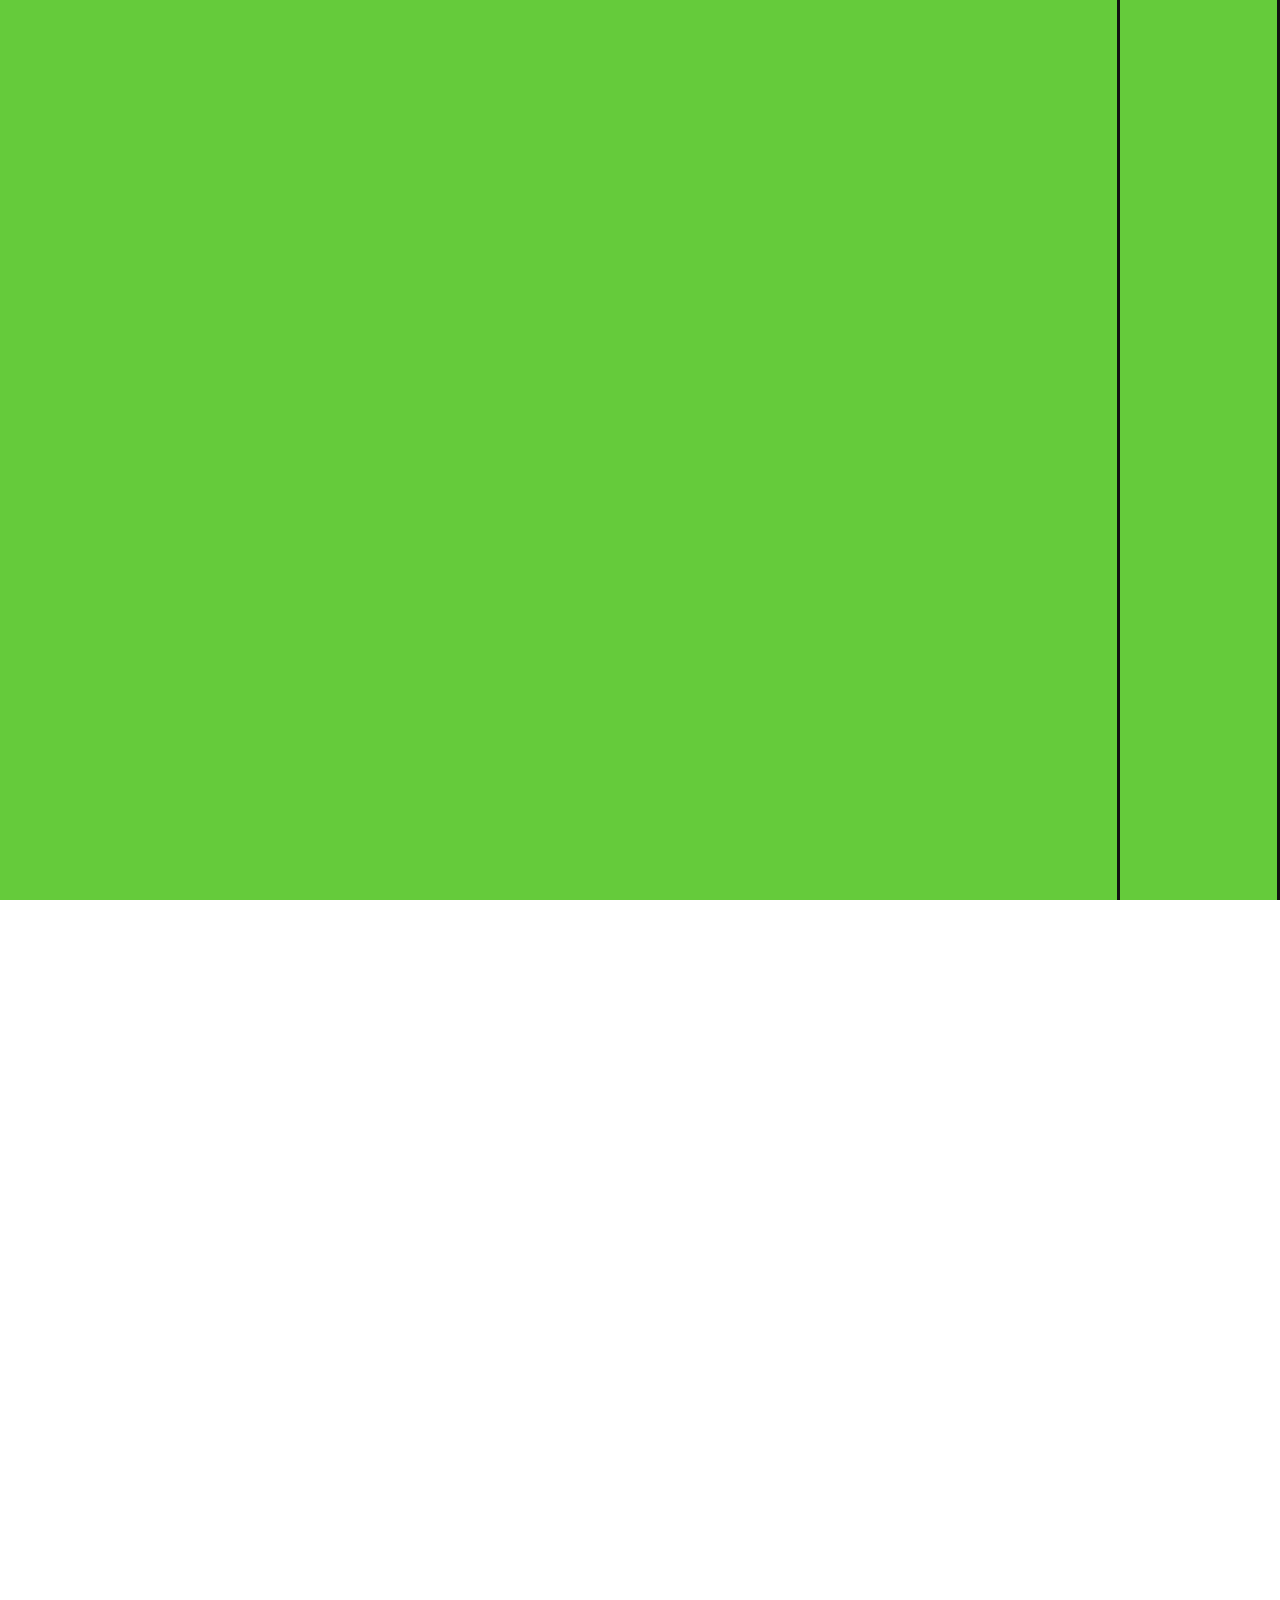
<file: pricing.html>
<!DOCTYPE html>
<html class="no-js" lang="en">



<head>
    <meta charset="utf-8">
    <meta http-equiv="x-ua-compatible" content="ie=edge">
    <meta name="viewport" content="width=device-width, initial-scale=1">
    <meta name="description" content="">

    <!-- Site Title -->
    <title>Agrigo – Agriculture and Farming </title>

    <!-- Place favicon.ico in the root directory -->
    <link rel="shortcut icon" type="image/x-icon" href="assets/img/favicon.png">

    <!-- CSS here -->
    <link rel="stylesheet" href="assets/css/bootstrap.min.css">
    <link rel="stylesheet" href="assets/css/fontawesome.min.css">
    <link rel="stylesheet" href="assets/css/venobox.min.css">
    <link rel="stylesheet" href="assets/css/odometer.min.css">
    <link rel="stylesheet" href="assets/css/dataTables.min.css">
    <link rel="stylesheet" href="assets/css/nice-select.css">
    <link rel="stylesheet" href="assets/css/carouselTicker.css">
    <link rel="stylesheet" href="assets/css/swiper.min.css">
    <link rel="stylesheet" href="assets/css/main.css">
</head>

<body>


    <!--Custom Cursor Wrapper -->
    <div id="custom-cursor-wrapper" class="tp-cursor">
        <div id="cursor-outer">
            <div id="cursorDot"></div>
        </div>
    </div>


    <div class="preloader overflow-hidden">
        <div class="site-name"><span>agrigo</span></div>
        <div class="preloader-gutters">
            <div class="bar">
                <div class="inner-bar"></div>
            </div>
            <div class="bar">
                <div class="inner-bar"></div>
            </div>
            <div class="bar">
                <div class="inner-bar"></div>
            </div>
            <div class="bar">
                <div class="inner-bar"></div>
            </div>
            <div class="bar">
                <div class="inner-bar"></div>
            </div>
            <div class="bar">
                <div class="inner-bar"></div>
            </div>
            <div class="bar">
                <div class="inner-bar"></div>
            </div>
            <div class="bar">
                <div class="inner-bar"></div>
            </div>
        </div>
    </div>

    <!-- header-area-start -->
    
    <header class="header  sticky-active">
        <div class="top-bar">
            <div class="container-fluid top-bar-container">
                <div class="top-bar-inner">
                    <div class="top-bar-left">
                        <p class="top-desc">Welcome to <span>Agrigo</span>, Empowering Modern Farming Solutions</p>
                    </div>
                    <div class="top-social-wrap">
                        <ul class="top-bar-list">
                            <li><i class="fa-regular fa-envelope"></i>agrigo@gmail.com</li>
                            <li><span class="dot"></span></li>
                            <li><i class="fa-regular fa-location-dot"></i>Opening Hours: 10:00am - 07:00pm</li>
                        </ul>
                        <ul class="social-list">
                            <li><a href="#"><i class="fab fa-facebook-f"></i></a></li>
                            <li><a href="#"><i class="fa-brands fa-linkedin-in"></i></a></li>
                            <li><a href="#"><i class="fa-brands fa-instagram"></i></a></li>
                            <li><a href="#"><i class="fa-brands fa-twitter"></i></a></li>
                        </ul>
                    </div>
                </div>
            </div>
        </div>
        <div class="primary-header">
            <div class="container-fluid header-container">
                <div class="primary-header-inner">
                    <div class="header-left-wrap">
                        <div class="header-logo d-lg-block">
                            <a href="index.html">
                                <img src="assets/img/logo/logo-1.png" alt="logo">
                            </a>
                        </div>
                        <div class="header-menu-wrap">
                            <div class="mobile-menu-items">
                                <ul>
                                    <li class="">
                                        <a href="index.html">Home</a>
                                        <!-- <ul>
                                            <li><a href="index.html">Home 1</a></li>
                                            <li><a href="index-2.html">Home 2</a></li>
                                            <li><a href="index-3.html">Home 3</a></li>
                                        </ul> -->
                                    </li>
                                    <li class="menu-item-has-children">
                                        <a href="#">Pages</a>
                                        <ul>
                                            <li><a href="about.html">About us</a></li>
                                            <li><a href="service.html">Service</a></li>
                                            <li><a href="team.html">Team</a></li>
                                            <li><a href="pricing.html">Pricing Plan</a></li>
                                            
                                        </ul>
                                    </li>
                                    <li class="">
                                        <a href="portfolio.html">Portfolio</a>
                                        <!-- <ul>
                                            <li><a href="portfolio-1.html">Portfolio v1</a></li>
                                            <li><a href="portfolio-2.html">Portfolio v2</a></li>
                                            <li><a href="portfolio-3.html">Portfolio v3</a></li>
                                            <li><a href="portfolio-details.html">Portfolio Details</a></li>
                                        </ul> -->
                                    </li>
                                    <li class="">
                                        <a href="shop.html">Shop</a>
                                        <!-- <ul>
                                            <li><a href="shop.html">All Product</a></li>
                                            <li><a href="shop-details.html">Product Details</a></li>
                                            <li><a href="cart.html">Cart</a></li>
                                            <li><a href="checkout.html">Checkout</a></li>
                                        </ul> -->
                                    </li>
                                    <li class="">
                                        <a href="blog.html">Blog</a>
                                        <!-- <ul>
                                            <li><a href="blog-grid.html">Blog Grid</a></li>
                                            <li><a href="blog-standard.html">Blog Standard</a></li>
                                            <li><a href="blog-details.html">Blog Details</a></li>
                                        </ul> -->
                                    </li>
                                    <li><a href="contact.html">Contact</a></li>
                                </ul>
                            </div>
                        </div>
                    </div>
                    <!-- /.header-menu-wrap -->
                    <div class="header-right-wrap">
                        <div class="icon-wrap">
                            <a href="cart.html" class="shop-icon">
                                <i class="fa-regular fa-cart-shopping"></i>
                            </a>
                            <!-- Search Trigger Button -->
                            <button class="dl-search-icon search-icon">
                                <i class="fa-regular fa-magnifying-glass"></i>
                            </button>
                        </div>
                        <div class="header-btn-wrap">
                            <a class="cp-primary-btn small-btn" href="contact.html">
                                <span class="btn-inner">
                                    <span class="btn-left">
                                        <i class="fa-regular fa-arrow-right"></i>
                                    </span>
                                    <span class="btn-text" data-text="Let’s Talk"></span>
                                    <span class="btn-right">
                                        <i class="fa-regular fa-arrow-right"></i>
                                    </span>
                                </span>
                            </a>
                        </div>
                        <div class="header-right-item d-lg-none d-md-block">
                            <a href="javascript:void(0)" class="mobile-side-menu-toggle">
                                <span></span>
                                <span></span>
                                <span></span>
                                <span></span>
                            </a>
                        </div>
                        <!-- /.header-right -->
                    </div>
                </div>
                <!-- /.primary-header-inner -->
            </div>
        </div>
    </header>
    <!-- /.Main Header -->

    <div id="popup-search-box">
        <div class="box-inner-wrap d-flex align-items-center">
            <form id="form" action="#" method="get" role="search">
                <input id="popup-search" type="text" name="s" placeholder="Type keywords here...">
            </form>
            <div class="search-close"><i class="fa-sharp fa-regular fa-xmark"></i></div>
        </div>
    </div>
    <!-- /#popup-search-box -->

    <div id="sidebar-area" class="sidebar-area">
        <button class="sidebar-trigger close">
            <svg class="sidebar-close" xmlns="http://www.w3.org/2000/svg" xmlns:xlink="http://www.w3.org/1999/xlink"
                x="0px" y="0px" width="16px" height="12.7px" viewBox="0 0 16 12.7"
                style="enable-background: new 0 0 16 12.7" xml:space="preserve">
                <g>
                    <rect x="0" y="5.4" transform="matrix(0.7071 -0.7071 0.7071 0.7071 -2.1569 7.5208)" width="16"
                        height="2"></rect>
                    <rect x="0" y="5.4" transform="matrix(0.7071 0.7071 -0.7071 0.7071 6.8431 -3.7929)" width="16"
                        height="2"></rect>
                </g>
            </svg>
        </button>
        <div class="side-menu-content">
            <div class="side-menu-logo">
                <a class="dark-img" href="index.html"><img src="assets/img/logo/logo-2.png" alt="logo"></a>
            </div>
            <div class="side-menu-wrap"></div>
            <div class="side-menu-about">
                <div class="side-menu-header">
                    <h3>About Us</h3>
                </div>
                <p>Lorem ipsum dolor sit amet, consectetur adipisicing elit, sed do eiusmod tempor incididunt ut labore
                    et dolore magna aliqua. Ut enim ad minim veniam, quis nostrud nisi ut aliquip ex ea commodo
                    consequat.</p>
                <a href="about.html" class="cp-primary-btn">Contact Us <span class="icon"><i
                            class="fa-regular fa-arrow-right"></i></span></a>
            </div>
            <div class="side-menu-contact">
                <div class="side-menu-header">
                    <h3>Contact Us</h3>
                </div>
                <ul class="side-menu-list">
                    <li>
                        <i class="fas fa-map-marker-alt"></i>
                        <p>Valentin, Street Road 24, New York, </p>
                    </li>
                    <li>
                        <i class="fas fa-phone"></i>
                        <a href="tel:+000123456789">+000 123 (456) 789</a>
                    </li>
                    <li>
                        <i class="fas fa-envelope-open-text"></i>
                        <a href="mailto:agrigo@gmail.com">agrigo@gmail.com</a>
                    </li>
                </ul>
            </div>
            <ul class="side-menu-social">
                <li class="facebook"><a href="#"><i class="fab fa-facebook-f"></i></a></li>
                <li class="instagram"><a href="#"><i class="fab fa-instagram"></i></a></li>
                <li class="twitter"><a href="#"><i class="fab fa-twitter"></i></a></li>
                <li class="g-plus"><a href="#"><i class="fab fa-fab fa-google-plus"></i></a></li>
            </ul>
        </div>
    </div>
    <!--/.sidebar-area-->

    <div class="mobile-side-menu">
        <div class="side-menu-content">
            <div class="side-menu-head">
                <a href="index.html"><img src="assets/img/logo/logo-3.png" alt="logo"></a>
                <button class="mobile-side-menu-close"><i class="fa-regular fa-xmark"></i></button>
            </div>
            <div class="side-menu-wrap"></div>
            <div class="side-menu-contact">
                <div class="side-menu-header">
                    <h3>Contact Us</h3>
                </div>
                <ul class="side-menu-list">
                    <li>
                        <i class="fas fa-map-marker-alt"></i>
                        <p>Valentin, Street Road 24, New York, </p>
                    </li>
                    <li>
                        <i class="fas fa-phone"></i>
                        <a href="tel:+000123456789">+000 123 (456) 789</a>
                    </li>
                    <li>
                        <i class="fas fa-envelope-open-text"></i>
                        <a href="mailto:agrigo@gmail.com">agrigo@gmail.com</a>
                    </li>
                </ul>
            </div>
            <ul class="side-menu-social">
                <li class="facebook"><a href="#"><i class="fab fa-facebook-f"></i></a></li>
                <li class="instagram"><a href="#"><i class="fab fa-instagram"></i></a></li>
                <li class="twitter"><a href="#"><i class="fab fa-twitter"></i></a></li>
                <li class="g-plus"><a href="#"><i class="fab fa-fab fa-google-plus"></i></a></li>
            </ul>
        </div>
    </div>
    <!-- /.mobile-side-menu -->
    <div class="mobile-side-menu-overlay"></div>

    <div class="page-wrapper">

        <div id="smooth-wrapper">
            <div id="smooth-content">

                <section class="breadcum-section">
                    <div class="bg-img" data-background="assets/img/breadcum/breadcum-1.jpg"></div>
                    <div class="container-fluid">
                        <div class="breadcum-content">
                            <h1 class="title" data-text-animation="fade-in-bottom-line" data-split="line"
                                data-duration="1" data-stagger="0.2">
                                Pricing Plan
                            </h1>
                            <h2 class="sub-title">
                                <a class="home" href="index.html">Home </a>
                                -
                                <a class="inner-page" href="pricing.html">Pricing Plan</a>
                            </h2>
                        </div>
                    </div>
                </section>
                <!-- ./ breadcum-section -->

                <section class="pricing-section inner-pricing-section pt-130 pb-130">
                    <div class="section-heading text-center">
                        <h2 class="sub-heading"><img src="assets/img/logo/sec-logo.png" alt="">
                            Pricing Plan
                        </h2>
                        <h2 class="section-title tz-itm-title">
                            High Performance Plans for <br> Modern Agriculture
                        </h2>

                    </div>
                    <div class="pricing-content-wrap">
                        <div class="container">
                            <div class="pricing-content-inner">
                                <div class="dot"></div>
                                <div class="dot"></div>
                                <div class="dot"></div>
                                <div class="dot"></div>
                                <div class="row">
                                    <div class="col-xl-4 col-lg-6 col-md-6">
                                        <div class="pricing-item inner-pricing-item">
                                            <h3 class="title">Basic Plan</h3>
                                            <div class="pricing-content">
                                                <h3 class="price">$<span class="number odometer"
                                                        data-count="49">0</span><span class="tag">/week</span></h3>
                                                <p>
                                                    We provide premium landscaping <br> solutions tailored for
                                                </p>
                                                <ul class="pricing-list">
                                                    <li>
                                                        <div class="icon">
                                                            <svg width="11" height="10" viewBox="0 0 11 10" fill="none"
                                                                xmlns="http://www.w3.org/2000/svg">
                                                                <path
                                                                    d="M4.7997 9.26957C4.76786 9.26957 4.73638 9.26298 4.70721 9.25022C4.67805 9.23746 4.65184 9.21881 4.63024 9.19543L0.0613102 4.25316C0.0308526 4.22021 0.010661 4.1791 0.00320687 4.13485C-0.00424728 4.0906 0.00135923 4.04514 0.0193403 4.00403C0.0373214 3.96292 0.0668971 3.92795 0.104447 3.90339C0.141998 3.87883 0.185894 3.86574 0.230764 3.86574H2.42999C2.46301 3.86575 2.49565 3.87283 2.5257 3.88652C2.55575 3.90021 2.58251 3.92019 2.60418 3.9451L4.13113 5.70181C4.29616 5.34906 4.61561 4.7617 5.17619 4.046C6.00493 2.98792 7.54643 1.43182 10.1837 0.0270806C10.2347 -6.42822e-05 10.294 -0.00710946 10.3499 0.00733631C10.4059 0.0217821 10.4543 0.0566687 10.4858 0.105107C10.5172 0.153546 10.5294 0.212016 10.5198 0.268971C10.5102 0.325926 10.4797 0.377226 10.4341 0.412742C10.4241 0.420611 9.40721 1.22138 8.23693 2.68813C7.15989 4.0379 5.72815 6.24497 5.02363 9.09428C5.01126 9.14434 4.98247 9.18881 4.94187 9.2206C4.90127 9.25239 4.85119 9.26966 4.79963 9.26967L4.7997 9.26957Z"
                                                                    fill="currentColor" />
                                                            </svg>
                                                        </div>
                                                        Access to weekly gardening tips
                                                    </li>
                                                    <li>
                                                        <div class="icon">
                                                            <svg width="12" height="11" viewBox="0 0 12 11" fill="none"
                                                                xmlns="http://www.w3.org/2000/svg">
                                                                <path
                                                                    d="M11.3502 0.246477C8.3188 2.84124 5.80634 6.55125 3.94008 10.5682C3.8902 10.678 3.73551 10.6755 3.68561 10.5682C2.56037 8.06822 1.38522 6.23194 0.0578886 5.27135C-0.0593683 5.18656 0.0154782 5.00187 0.157694 5.01935C1.5998 5.20148 3.17662 6.1371 3.81285 7.0977C5.55684 4.05879 7.99195 1.80085 11.1905 0.0193943C11.3377 -0.0629292 11.4774 0.136682 11.3502 0.246477Z"
                                                                    fill="currentColor" />
                                                            </svg>
                                                        </div>
                                                        Basic plant watering
                                                    </li>
                                                    <li>
                                                        <div class="icon">
                                                            <svg width="12" height="11" viewBox="0 0 12 11" fill="none"
                                                                xmlns="http://www.w3.org/2000/svg">
                                                                <path
                                                                    d="M11.3502 0.246477C8.3188 2.84124 5.80634 6.55125 3.94008 10.5682C3.8902 10.678 3.73551 10.6755 3.68561 10.5682C2.56037 8.06822 1.38522 6.23194 0.0578886 5.27135C-0.0593683 5.18656 0.0154782 5.00187 0.157694 5.01935C1.5998 5.20148 3.17662 6.1371 3.81285 7.0977C5.55684 4.05879 7.99195 1.80085 11.1905 0.0193943C11.3377 -0.0629292 11.4774 0.136682 11.3502 0.246477Z"
                                                                    fill="currentColor" />
                                                            </svg>
                                                        </div>
                                                        Seasonal gardening reminders
                                                    </li>
                                                    <li class="inactive">
                                                        <div class="icon">
                                                            <i class="fa-solid fa-x"></i>
                                                        </div>
                                                        Minor plant pruning
                                                    </li>
                                                    <li class="inactive">
                                                        <div class="icon">
                                                            <i class="fa-solid fa-x"></i>
                                                        </div>
                                                        Basic soil testing
                                                    </li>
                                                </ul>
                                                <a href="contact.html" class="pricing-btn">Get Package</a>
                                            </div>
                                        </div>
                                    </div>
                                    <div class="col-xl-4 col-lg-6 col-md-6">
                                        <div class="pricing-item inner-pricing-item active">
                                            <h3 class="title">Standard Plan</h3>
                                            <div class="pricing-content">
                                                <h3 class="price">$<span class="number odometer"
                                                        data-count="99">0</span><span class="tag">/week</span></h3>
                                                <p>
                                                    We provide premium landscaping <br> solutions tailored for
                                                </p>
                                                <ul class="pricing-list">
                                                    <li>
                                                        <div class="icon">
                                                            <svg width="11" height="10" viewBox="0 0 11 10" fill="none"
                                                                xmlns="http://www.w3.org/2000/svg">
                                                                <path
                                                                    d="M4.7997 9.26957C4.76786 9.26957 4.73638 9.26298 4.70721 9.25022C4.67805 9.23746 4.65184 9.21881 4.63024 9.19543L0.0613102 4.25316C0.0308526 4.22021 0.010661 4.1791 0.00320687 4.13485C-0.00424728 4.0906 0.00135923 4.04514 0.0193403 4.00403C0.0373214 3.96292 0.0668971 3.92795 0.104447 3.90339C0.141998 3.87883 0.185894 3.86574 0.230764 3.86574H2.42999C2.46301 3.86575 2.49565 3.87283 2.5257 3.88652C2.55575 3.90021 2.58251 3.92019 2.60418 3.9451L4.13113 5.70181C4.29616 5.34906 4.61561 4.7617 5.17619 4.046C6.00493 2.98792 7.54643 1.43182 10.1837 0.0270806C10.2347 -6.42822e-05 10.294 -0.00710946 10.3499 0.00733631C10.4059 0.0217821 10.4543 0.0566687 10.4858 0.105107C10.5172 0.153546 10.5294 0.212016 10.5198 0.268971C10.5102 0.325926 10.4797 0.377226 10.4341 0.412742C10.4241 0.420611 9.40721 1.22138 8.23693 2.68813C7.15989 4.0379 5.72815 6.24497 5.02363 9.09428C5.01126 9.14434 4.98247 9.18881 4.94187 9.2206C4.90127 9.25239 4.85119 9.26966 4.79963 9.26967L4.7997 9.26957Z"
                                                                    fill="currentColor" />
                                                            </svg>
                                                        </div>
                                                        Access to weekly gardening tips
                                                    </li>
                                                    <li>
                                                        <div class="icon">
                                                            <svg width="12" height="11" viewBox="0 0 12 11" fill="none"
                                                                xmlns="http://www.w3.org/2000/svg">
                                                                <path
                                                                    d="M11.3502 0.246477C8.3188 2.84124 5.80634 6.55125 3.94008 10.5682C3.8902 10.678 3.73551 10.6755 3.68561 10.5682C2.56037 8.06822 1.38522 6.23194 0.0578886 5.27135C-0.0593683 5.18656 0.0154782 5.00187 0.157694 5.01935C1.5998 5.20148 3.17662 6.1371 3.81285 7.0977C5.55684 4.05879 7.99195 1.80085 11.1905 0.0193943C11.3377 -0.0629292 11.4774 0.136682 11.3502 0.246477Z"
                                                                    fill="currentColor" />
                                                            </svg>
                                                        </div>
                                                        Basic plant watering
                                                    </li>
                                                    <li>
                                                        <div class="icon">
                                                            <svg width="12" height="11" viewBox="0 0 12 11" fill="none"
                                                                xmlns="http://www.w3.org/2000/svg">
                                                                <path
                                                                    d="M11.3502 0.246477C8.3188 2.84124 5.80634 6.55125 3.94008 10.5682C3.8902 10.678 3.73551 10.6755 3.68561 10.5682C2.56037 8.06822 1.38522 6.23194 0.0578886 5.27135C-0.0593683 5.18656 0.0154782 5.00187 0.157694 5.01935C1.5998 5.20148 3.17662 6.1371 3.81285 7.0977C5.55684 4.05879 7.99195 1.80085 11.1905 0.0193943C11.3377 -0.0629292 11.4774 0.136682 11.3502 0.246477Z"
                                                                    fill="currentColor" />
                                                            </svg>
                                                        </div>
                                                        Seasonal gardening reminders
                                                    </li>
                                                    <li class="inactive">
                                                        <div class="icon">
                                                            <i class="fa-solid fa-x"></i>
                                                        </div>
                                                        Minor plant pruning
                                                    </li>
                                                    <li class="inactive">
                                                        <div class="icon">
                                                            <i class="fa-solid fa-x"></i>
                                                        </div>
                                                        Basic soil testing
                                                    </li>
                                                </ul>
                                                <a href="contact.html" class="pricing-btn">Get Package</a>
                                            </div>
                                        </div>
                                    </div>
                                    <div class="col-xl-4 col-lg-6 col-md-6">
                                        <div class="pricing-item inner-pricing-item">
                                            <h3 class="title">Premium Plan</h3>
                                            <div class="pricing-content">
                                                <h3 class="price">$<span class="number odometer"
                                                        data-count="199">0</span><span class="tag">/week</span></h3>
                                                <p>
                                                    We provide premium landscaping <br> solutions tailored for
                                                </p>
                                                <ul class="pricing-list">
                                                    <li>
                                                        <div class="icon">
                                                            <svg width="11" height="10" viewBox="0 0 11 10" fill="none"
                                                                xmlns="http://www.w3.org/2000/svg">
                                                                <path
                                                                    d="M4.7997 9.26957C4.76786 9.26957 4.73638 9.26298 4.70721 9.25022C4.67805 9.23746 4.65184 9.21881 4.63024 9.19543L0.0613102 4.25316C0.0308526 4.22021 0.010661 4.1791 0.00320687 4.13485C-0.00424728 4.0906 0.00135923 4.04514 0.0193403 4.00403C0.0373214 3.96292 0.0668971 3.92795 0.104447 3.90339C0.141998 3.87883 0.185894 3.86574 0.230764 3.86574H2.42999C2.46301 3.86575 2.49565 3.87283 2.5257 3.88652C2.55575 3.90021 2.58251 3.92019 2.60418 3.9451L4.13113 5.70181C4.29616 5.34906 4.61561 4.7617 5.17619 4.046C6.00493 2.98792 7.54643 1.43182 10.1837 0.0270806C10.2347 -6.42822e-05 10.294 -0.00710946 10.3499 0.00733631C10.4059 0.0217821 10.4543 0.0566687 10.4858 0.105107C10.5172 0.153546 10.5294 0.212016 10.5198 0.268971C10.5102 0.325926 10.4797 0.377226 10.4341 0.412742C10.4241 0.420611 9.40721 1.22138 8.23693 2.68813C7.15989 4.0379 5.72815 6.24497 5.02363 9.09428C5.01126 9.14434 4.98247 9.18881 4.94187 9.2206C4.90127 9.25239 4.85119 9.26966 4.79963 9.26967L4.7997 9.26957Z"
                                                                    fill="currentColor" />
                                                            </svg>
                                                        </div>
                                                        Access to weekly gardening tips
                                                    </li>
                                                    <li>
                                                        <div class="icon">
                                                            <svg width="12" height="11" viewBox="0 0 12 11" fill="none"
                                                                xmlns="http://www.w3.org/2000/svg">
                                                                <path
                                                                    d="M11.3502 0.246477C8.3188 2.84124 5.80634 6.55125 3.94008 10.5682C3.8902 10.678 3.73551 10.6755 3.68561 10.5682C2.56037 8.06822 1.38522 6.23194 0.0578886 5.27135C-0.0593683 5.18656 0.0154782 5.00187 0.157694 5.01935C1.5998 5.20148 3.17662 6.1371 3.81285 7.0977C5.55684 4.05879 7.99195 1.80085 11.1905 0.0193943C11.3377 -0.0629292 11.4774 0.136682 11.3502 0.246477Z"
                                                                    fill="currentColor" />
                                                            </svg>
                                                        </div>
                                                        Basic plant watering
                                                    </li>
                                                    <li>
                                                        <div class="icon">
                                                            <svg width="12" height="11" viewBox="0 0 12 11" fill="none"
                                                                xmlns="http://www.w3.org/2000/svg">
                                                                <path
                                                                    d="M11.3502 0.246477C8.3188 2.84124 5.80634 6.55125 3.94008 10.5682C3.8902 10.678 3.73551 10.6755 3.68561 10.5682C2.56037 8.06822 1.38522 6.23194 0.0578886 5.27135C-0.0593683 5.18656 0.0154782 5.00187 0.157694 5.01935C1.5998 5.20148 3.17662 6.1371 3.81285 7.0977C5.55684 4.05879 7.99195 1.80085 11.1905 0.0193943C11.3377 -0.0629292 11.4774 0.136682 11.3502 0.246477Z"
                                                                    fill="currentColor" />
                                                            </svg>
                                                        </div>
                                                        Seasonal gardening reminders
                                                    </li>
                                                    <li>
                                                        <div class="icon">
                                                            <svg width="12" height="11" viewBox="0 0 12 11" fill="none"
                                                                xmlns="http://www.w3.org/2000/svg">
                                                                <path
                                                                    d="M11.3502 0.246477C8.3188 2.84124 5.80634 6.55125 3.94008 10.5682C3.8902 10.678 3.73551 10.6755 3.68561 10.5682C2.56037 8.06822 1.38522 6.23194 0.0578886 5.27135C-0.0593683 5.18656 0.0154782 5.00187 0.157694 5.01935C1.5998 5.20148 3.17662 6.1371 3.81285 7.0977C5.55684 4.05879 7.99195 1.80085 11.1905 0.0193943C11.3377 -0.0629292 11.4774 0.136682 11.3502 0.246477Z"
                                                                    fill="currentColor" />
                                                            </svg>
                                                        </div>
                                                        Minor plant pruning
                                                    </li>
                                                    <li>
                                                        <div class="icon">
                                                            <svg width="12" height="11" viewBox="0 0 12 11" fill="none"
                                                                xmlns="http://www.w3.org/2000/svg">
                                                                <path
                                                                    d="M11.3502 0.246477C8.3188 2.84124 5.80634 6.55125 3.94008 10.5682C3.8902 10.678 3.73551 10.6755 3.68561 10.5682C2.56037 8.06822 1.38522 6.23194 0.0578886 5.27135C-0.0593683 5.18656 0.0154782 5.00187 0.157694 5.01935C1.5998 5.20148 3.17662 6.1371 3.81285 7.0977C5.55684 4.05879 7.99195 1.80085 11.1905 0.0193943C11.3377 -0.0629292 11.4774 0.136682 11.3502 0.246477Z"
                                                                    fill="currentColor" />
                                                            </svg>
                                                        </div>
                                                        Basic soil testing
                                                    </li>
                                                </ul>
                                                <a href="contact.html" class="pricing-btn">Get Package</a>
                                            </div>
                                        </div>
                                    </div>
                                </div>
                            </div>
                        </div>
                    </div>
                </section>
                <!-- ./ pricing-section -->

                <section class="footer-section-2 bg-color-1 pt-130">
                    <div class="shape">
                        <img class="shape-1" src="assets/img/shapes/footer-shape-1.png" alt="">
                    </div>
                    <div class="container">
                        <div class="row gy-xl-0 gy-5">
                            <div class="col-xl-5 col-lg-4 col-md-8 fade-top">
                                <div class="footer-widget">
                                    <h2 class="footer-txt mb-40">
                                        Build an Eco-Friendly <br> Farm Today
                                    </h2>
                                    <a class="cp-primary-btn" href="contact.html">
                                        <span class="btn-inner">
                                            <span class="btn-left">
                                                <i class="fa-regular fa-arrow-right"></i>
                                            </span>
                                            <span class="btn-text" data-text="Get Consultant"></span>
                                            <span class="btn-right">
                                                <i class="fa-regular fa-arrow-right"></i>
                                            </span>
                                        </span>
                                    </a>
                                </div>
                            </div>
                            <div class="col-xl-3 col-lg-3 col-md-4 fade-top">
                                <div class="footer-widget footer-col-1">
                                    <div class="widget-header">
                                        <h3 class="widget-title">Services</h3>
                                    </div>
                                    <ul class="footer-list">
                                        <li><a href="service-details.html">Organic Vegetable</a></li>
                                        <li><a href="service-details.html">Organic Fresh Fruits</a></li>
                                        <li><a href="service-details.html">Dairy Farming</a></li>
                                        <li><a href="service-details.html">Fresh Pond & Sea Fish</a></li>
                                    </ul>
                                </div>
                            </div>
                            <div class="col-xl-4 col-lg-5 col-md-6 fade-top">
                                <div class="footer-widget footer-col-1">
                                    <div class="widget-header">
                                        <h3 class="widget-title">Information</h3>
                                    </div>
                                    <div class="footer-list-wrap">
                                        <ul class="footer-list address-list">
                                            <li>
                                                <span>Emergency?</span>
                                                <a href="#">+1(122)800 88 08</a>
                                            </li>
                                            <li>
                                                <span>Email us</span>
                                                <a href="supportin%40gmial.com.html">supportin@gmial.com</a>
                                            </li>
                                        </ul>
                                        <ul class="footer-list address-list">
                                            <li>
                                                <span>Address</span>
                                                <a href="#">NewYork , NJ 07112, USA</a>
                                            </li>
                                            <li>
                                                <span>office Hours</span>
                                                <p>Mon-friday, 09am-05pm</p>
                                            </li>
                                        </ul>
                                    </div>
                                </div>
                            </div>
                        </div>
                    </div>
                    <div class="footer-bottom pt-130">
                        <div class="container">
                            <div class="row gy-lg-0 gy-5">
                                <div class="col-xl-5 col-lg-5">
                                    <div class="footer-widget mt-0">
                                        <ul class="social-list">
                                            <li class="facebook">
                                                <a href="#"><i class="fab fa-facebook-f"></i></a>
                                            </li>
                                            <li class="pinterest">
                                                <a href="#"><i class="fab fa-pinterest"></i></a>
                                            </li>
                                            <li class="twitter">
                                                <a href="#"><i class="fab fa-twitter"></i></a>
                                            </li>
                                            <li class="instagram">
                                                <a href="#"><i class="fab fa-instagram"></i></a>
                                            </li>
                                        </ul>
                                    </div>
                                    <p class="copyright-txt">
                                        © 2026 . <a href="#">S@fi's Design</a> All Rights Reserved.
                                    </p>
                                </div>
                                <div class="col-xl-7 col-lg-7">
                                    <h2 class="title">
                                        Agrigo
                                    </h2>
                                </div>
                            </div>
                        </div>
                    </div>
                </section>
                <!-- ./ footer-section -->

            </div>
        </div>
    </div>

    <div id="scroll-percentage"><span id="scroll-percentage-value"></span></div>
    <!--scrollup-->


    <!-- JS here -->
    <script src="assets/js/vendor/jquary-3.7.1.min.js"></script>
    <script src="assets/js/vendor/bootstrap-bundle.js"></script>
    <script src="assets/js/vendor/imagesloaded-pkgd.js"></script>
    <script src="assets/js/vendor/waypoints.min.js"></script>
    <script src="assets/js/vendor/venobox.min.js"></script>
    <script src="assets/js/vendor/dataTables.min.js"></script>
    <script src="assets/js/vendor/odometer.min.js"></script>
    <script src="assets/js/vendor/meanmenu.js"></script>
    <script src="assets/js/vendor/jquery.isotope.js"></script>
    <script src="assets/js/vendor/swiper.min.js"></script>
    <script src="assets/js/vendor/split-type.min.js"></script>
    <script src="assets/js/vendor/split-text.js"></script>
    <script src="assets/js/vendor/gsap.min.js"></script>
    <script src="assets/js/vendor/scroll-trigger.min.js"></script>
    <script src="assets/js/vendor/smooth-scroll.js"></script>
    <script src="assets/js/vendor/MorphSVGPlugin3.min.js"></script>
    <script src="assets/js/vendor/jquery.carouselTicker.js"></script>
    <script src="assets/js/vendor/nice-select.js"></script>
    <script src="assets/js/vendor/drift.min.js"></script>
    <script src="assets/js/contact.js"></script>
    <script src="assets/js/main.js"></script>
    <script src="assets/js/gsap.js"></script>

</body>



</html>
</file>
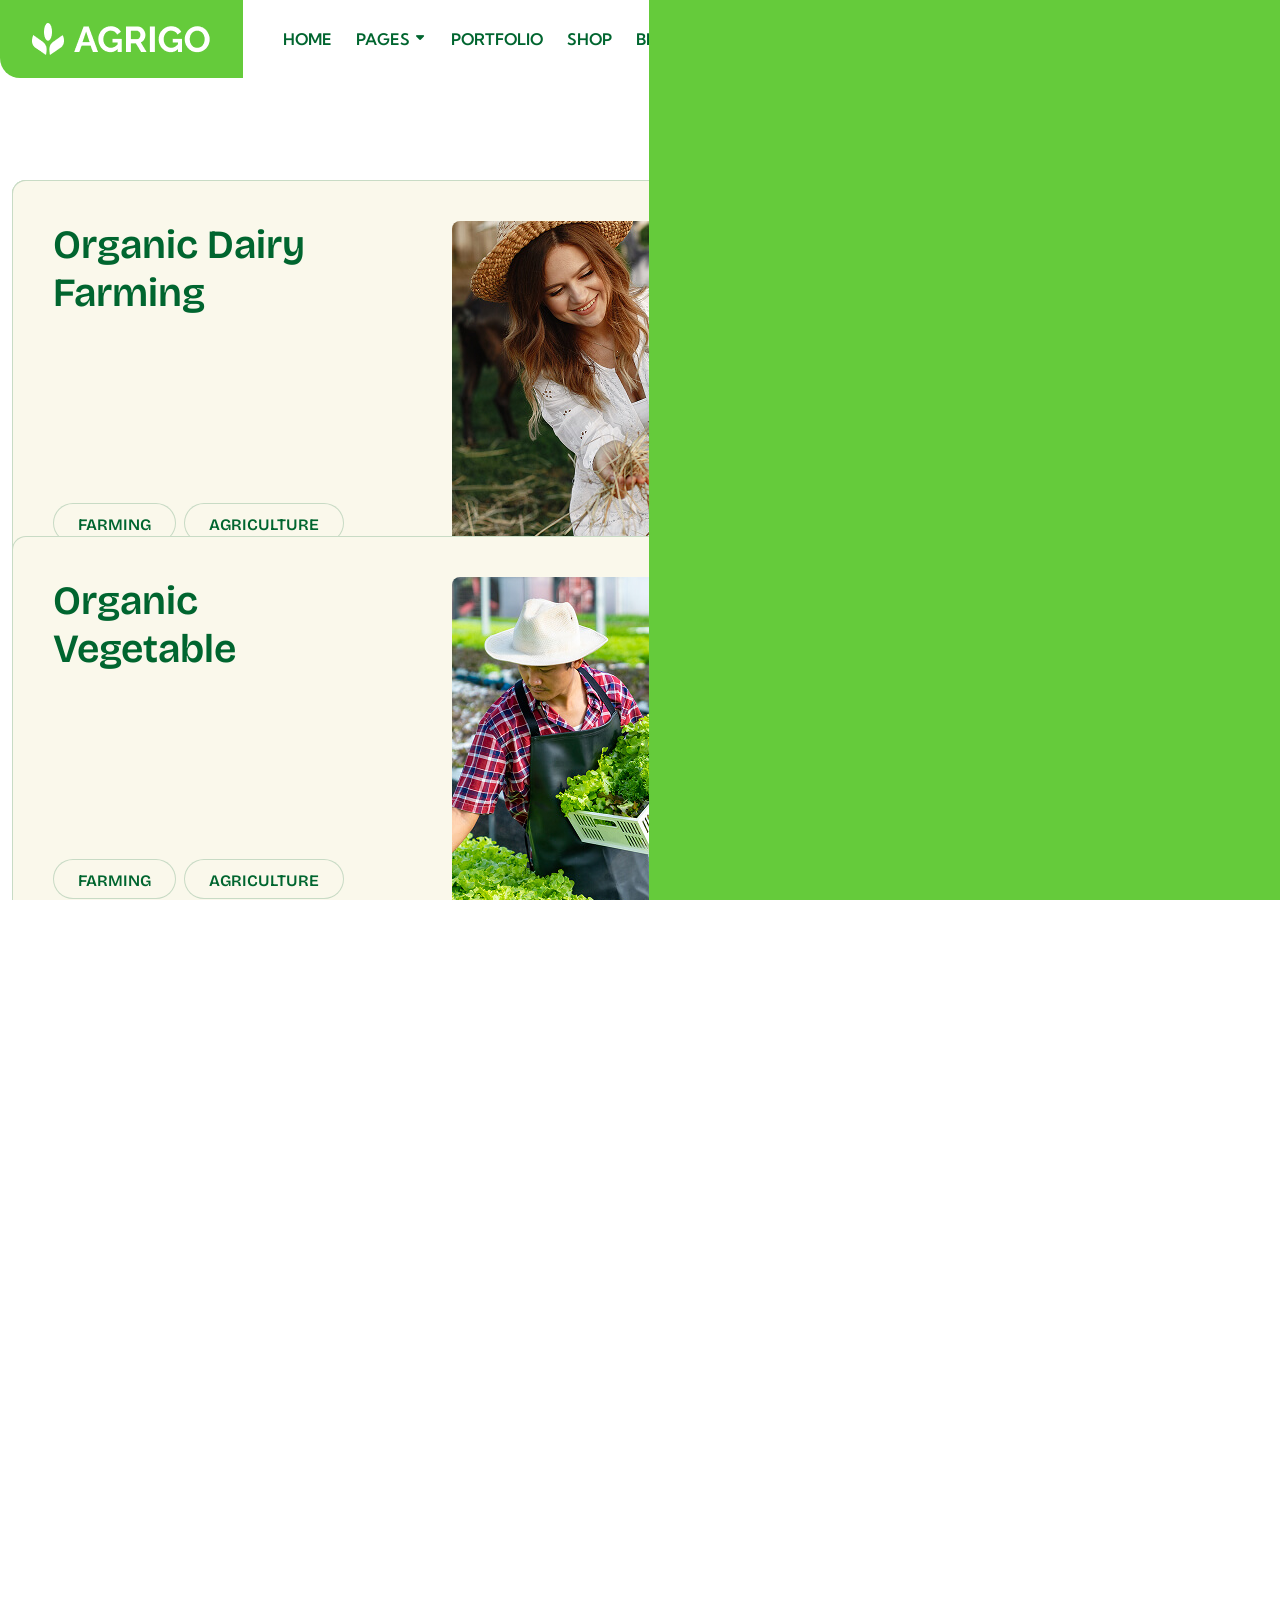
<file: service.html>
<!DOCTYPE html>
<html class="no-js" lang="en">



<head>
    <meta charset="utf-8">
    <meta http-equiv="x-ua-compatible" content="ie=edge">
    <meta name="viewport" content="width=device-width, initial-scale=1">
    <meta name="description" content="">

    <!-- Site Title -->
    <title>Agrigo – Agriculture and Farming </title>

    <!-- Place favicon.ico in the root directory -->
    <link rel="shortcut icon" type="image/x-icon" href="assets/img/favicon.png">

    <!-- CSS here -->
    <link rel="stylesheet" href="assets/css/bootstrap.min.css">
    <link rel="stylesheet" href="assets/css/fontawesome.min.css">
    <link rel="stylesheet" href="assets/css/venobox.min.css">
    <link rel="stylesheet" href="assets/css/odometer.min.css">
    <link rel="stylesheet" href="assets/css/dataTables.min.css">
    <link rel="stylesheet" href="assets/css/nice-select.css">
    <link rel="stylesheet" href="assets/css/carouselTicker.css">
    <link rel="stylesheet" href="assets/css/swiper.min.css">
    <link rel="stylesheet" href="assets/css/main.css">
</head>

<body>


    <!--Custom Cursor Wrapper -->
    <div id="custom-cursor-wrapper" class="tp-cursor">
        <div id="cursor-outer">
            <div id="cursorDot"></div>
        </div>
    </div>


    <div class="preloader overflow-hidden">
        <div class="site-name"><span>agrigo</span></div>
        <div class="preloader-gutters">
            <div class="bar">
                <div class="inner-bar"></div>
            </div>
            <div class="bar">
                <div class="inner-bar"></div>
            </div>
            <div class="bar">
                <div class="inner-bar"></div>
            </div>
            <div class="bar">
                <div class="inner-bar"></div>
            </div>
            <div class="bar">
                <div class="inner-bar"></div>
            </div>
            <div class="bar">
                <div class="inner-bar"></div>
            </div>
            <div class="bar">
                <div class="inner-bar"></div>
            </div>
            <div class="bar">
                <div class="inner-bar"></div>
            </div>
        </div>
    </div>

    <!-- header-area-start -->
    
    <header class="header  sticky-active">
        <div class="top-bar">
            <div class="container-fluid top-bar-container">
                <div class="top-bar-inner">
                    <div class="top-bar-left">
                        <p class="top-desc">Welcome to <span>Agrigo</span>, Empowering Modern Farming Solutions</p>
                    </div>
                    <div class="top-social-wrap">
                        <ul class="top-bar-list">
                            <li><i class="fa-regular fa-envelope"></i>agrigo@gmail.com</li>
                            <li><span class="dot"></span></li>
                            <li><i class="fa-regular fa-location-dot"></i>Opening Hours: 10:00am - 07:00pm</li>
                        </ul>
                        <ul class="social-list">
                            <li><a href="#"><i class="fab fa-facebook-f"></i></a></li>
                            <li><a href="#"><i class="fa-brands fa-linkedin-in"></i></a></li>
                            <li><a href="#"><i class="fa-brands fa-instagram"></i></a></li>
                            <li><a href="#"><i class="fa-brands fa-twitter"></i></a></li>
                        </ul>
                    </div>
                </div>
            </div>
        </div>
        <div class="primary-header">
            <div class="container-fluid header-container">
                <div class="primary-header-inner">
                    <div class="header-left-wrap">
                        <div class="header-logo d-lg-block">
                            <a href="index.html">
                                <img src="assets/img/logo/logo-1.png" alt="logo">
                            </a>
                        </div>
                        <div class="header-menu-wrap">
                            <div class="mobile-menu-items">
                                <ul>
                                    <li class="">
                                        <a href="index.html">Home</a>
                                        <!-- <ul>
                                            <li><a href="index.html">Home 1</a></li>
                                            <li><a href="index-2.html">Home 2</a></li>
                                            <li><a href="index-3.html">Home 3</a></li>
                                        </ul> -->
                                    </li>
                                    <li class="menu-item-has-children">
                                        <a href="#">Pages</a>
                                        <ul>
                                            <li><a href="about.html">About us</a></li>
                                            <li><a href="service.html">Service</a></li>
                                            <li><a href="team.html">Team</a></li>
                                            <li><a href="pricing.html">Pricing Plan</a></li>
                                            
                                        </ul>
                                    </li>
                                    <li class="">
                                        <a href="portfolio.html">Portfolio</a>
                                        <!-- <ul>
                                            <li><a href="portfolio-1.html">Portfolio v1</a></li>
                                            <li><a href="portfolio-2.html">Portfolio v2</a></li>
                                            <li><a href="portfolio-3.html">Portfolio v3</a></li>
                                            <li><a href="portfolio-details.html">Portfolio Details</a></li>
                                        </ul> -->
                                    </li>
                                    <li class="">
                                        <a href="shop.html">Shop</a>
                                        <!-- <ul>
                                            <li><a href="shop.html">All Product</a></li>
                                            <li><a href="shop-details.html">Product Details</a></li>
                                            <li><a href="cart.html">Cart</a></li>
                                            <li><a href="checkout.html">Checkout</a></li>
                                        </ul> -->
                                    </li>
                                    <li class="">
                                        <a href="blog.html">Blog</a>
                                        <!-- <ul>
                                            <li><a href="blog-grid.html">Blog Grid</a></li>
                                            <li><a href="blog-standard.html">Blog Standard</a></li>
                                            <li><a href="blog-details.html">Blog Details</a></li>
                                        </ul> -->
                                    </li>
                                    <li><a href="contact.html">Contact</a></li>
                                </ul>
                            </div>
                        </div>
                    </div>
                    <!-- /.header-menu-wrap -->
                    <div class="header-right-wrap">
                        <div class="icon-wrap">
                            <a href="cart.html" class="shop-icon">
                                <i class="fa-regular fa-cart-shopping"></i>
                            </a>
                            <!-- Search Trigger Button -->
                            <button class="dl-search-icon search-icon">
                                <i class="fa-regular fa-magnifying-glass"></i>
                            </button>
                        </div>
                        <div class="header-btn-wrap">
                            <a class="cp-primary-btn small-btn" href="contact.html">
                                <span class="btn-inner">
                                    <span class="btn-left">
                                        <i class="fa-regular fa-arrow-right"></i>
                                    </span>
                                    <span class="btn-text" data-text="Let’s Talk"></span>
                                    <span class="btn-right">
                                        <i class="fa-regular fa-arrow-right"></i>
                                    </span>
                                </span>
                            </a>
                        </div>
                        <div class="header-right-item d-lg-none d-md-block">
                            <a href="javascript:void(0)" class="mobile-side-menu-toggle">
                                <span></span>
                                <span></span>
                                <span></span>
                                <span></span>
                            </a>
                        </div>
                        <!-- /.header-right -->
                    </div>
                </div>
                <!-- /.primary-header-inner -->
            </div>
        </div>
    </header>
    <!-- /.Main Header -->

    <div id="popup-search-box">
        <div class="box-inner-wrap d-flex align-items-center">
            <form id="form" action="#" method="get" role="search">
                <input id="popup-search" type="text" name="s" placeholder="Type keywords here...">
            </form>
            <div class="search-close"><i class="fa-sharp fa-regular fa-xmark"></i></div>
        </div>
    </div>
    <!-- /#popup-search-box -->

    <div id="sidebar-area" class="sidebar-area">
        <button class="sidebar-trigger close">
            <svg class="sidebar-close" xmlns="http://www.w3.org/2000/svg" xmlns:xlink="http://www.w3.org/1999/xlink"
                x="0px" y="0px" width="16px" height="12.7px" viewBox="0 0 16 12.7"
                style="enable-background: new 0 0 16 12.7" xml:space="preserve">
                <g>
                    <rect x="0" y="5.4" transform="matrix(0.7071 -0.7071 0.7071 0.7071 -2.1569 7.5208)" width="16"
                        height="2"></rect>
                    <rect x="0" y="5.4" transform="matrix(0.7071 0.7071 -0.7071 0.7071 6.8431 -3.7929)" width="16"
                        height="2"></rect>
                </g>
            </svg>
        </button>
        <div class="side-menu-content">
            <div class="side-menu-logo">
                <a class="dark-img" href="index.html"><img src="assets/img/logo/logo-2.png" alt="logo"></a>
            </div>
            <div class="side-menu-wrap"></div>
            <div class="side-menu-about">
                <div class="side-menu-header">
                    <h3>About Us</h3>
                </div>
                <p>Lorem ipsum dolor sit amet, consectetur adipisicing elit, sed do eiusmod tempor incididunt ut labore
                    et dolore magna aliqua. Ut enim ad minim veniam, quis nostrud nisi ut aliquip ex ea commodo
                    consequat.</p>
                <a href="about.html" class="cp-primary-btn">Contact Us <span class="icon"><i
                            class="fa-regular fa-arrow-right"></i></span></a>
            </div>
            <div class="side-menu-contact">
                <div class="side-menu-header">
                    <h3>Contact Us</h3>
                </div>
                <ul class="side-menu-list">
                    <li>
                        <i class="fas fa-map-marker-alt"></i>
                        <p>Valentin, Street Road 24, New York, </p>
                    </li>
                    <li>
                        <i class="fas fa-phone"></i>
                        <a href="tel:+000123456789">+000 123 (456) 789</a>
                    </li>
                    <li>
                        <i class="fas fa-envelope-open-text"></i>
                        <a href="mailto:agrigo@gmail.com">agrigo@gmail.com</a>
                    </li>
                </ul>
            </div>
            <ul class="side-menu-social">
                <li class="facebook"><a href="#"><i class="fab fa-facebook-f"></i></a></li>
                <li class="instagram"><a href="#"><i class="fab fa-instagram"></i></a></li>
                <li class="twitter"><a href="#"><i class="fab fa-twitter"></i></a></li>
                <li class="g-plus"><a href="#"><i class="fab fa-fab fa-google-plus"></i></a></li>
            </ul>
        </div>
    </div>
    <!--/.sidebar-area-->

    <div class="mobile-side-menu">
        <div class="side-menu-content">
            <div class="side-menu-head">
                <a href="index.html"><img src="assets/img/logo/logo-3.png" alt="logo"></a>
                <button class="mobile-side-menu-close"><i class="fa-regular fa-xmark"></i></button>
            </div>
            <div class="side-menu-wrap"></div>
            <div class="side-menu-contact">
                <div class="side-menu-header">
                    <h3>Contact Us</h3>
                </div>
                <ul class="side-menu-list">
                    <li>
                        <i class="fas fa-map-marker-alt"></i>
                        <p>Valentin, Street Road 24, New York, </p>
                    </li>
                    <li>
                        <i class="fas fa-phone"></i>
                        <a href="tel:+000123456789">+000 123 (456) 789</a>
                    </li>
                    <li>
                        <i class="fas fa-envelope-open-text"></i>
                        <a href="mailto:agrigo@gmail.com">agrigo@gmail.com</a>
                    </li>
                </ul>
            </div>
            <ul class="side-menu-social">
                <li class="facebook"><a href="#"><i class="fab fa-facebook-f"></i></a></li>
                <li class="instagram"><a href="#"><i class="fab fa-instagram"></i></a></li>
                <li class="twitter"><a href="#"><i class="fab fa-twitter"></i></a></li>
                <li class="g-plus"><a href="#"><i class="fab fa-fab fa-google-plus"></i></a></li>
            </ul>
        </div>
    </div>
    <!-- /.mobile-side-menu -->
    <div class="mobile-side-menu-overlay"></div>

    <div class="page-wrapper">

        <div id="smooth-wrapper">
            <div id="smooth-content">

                <section class="breadcum-section">
                    <div class="bg-img" data-background="assets/img/breadcum/breadcum-1.jpg"></div>
                    <div class="container-fluid">
                        <div class="breadcum-content">
                            <h1 class="title" data-text-animation="fade-in-bottom-line" data-split="line"
                                data-duration="1" data-stagger="0.2">
                                All Services
                            </h1>
                            <h2 class="sub-title">
                                <a class="home" href="index.html">Home </a>
                                -
                                <a class="inner-page" href="service.html">All Services</a>
                            </h2>
                        </div>
                    </div>
                </section>
                <!-- ./ breadcum-section -->

                <section class="service-section-2 pt-130 pb-130">
                    <div class="container">
                        <div class="section-heading text-center">
                            <h2 class="sub-heading"><img src="assets/img/logo/sec-logo.png" alt="">
                                Our Services
                            </h2>
                            <h2 class="section-title tz-itm-title">
                                Innovative Solutions for <br> Modern Farming
                            </h2>
                        </div>
                        <div class="tp-service-pin">
                            <div class="tp-service-panel">
                                <div class="service-item-2 inner-service-item">
                                    <div class="row gy-xl-0 gy-5">
                                        <div class="col-xl-4 col-lg-4 col-md-6">
                                            <div class="content-left">
                                                <h3 class="title">
                                                    Fresh Wheat <br> Sack Food
                                                </h3>
                                                <ul class="list">
                                                    <li>Farming</li>
                                                    <li>Agriculture</li>
                                                    <li>Organic food</li>
                                                    <li>Solutions</li>
                                                </ul>
                                            </div>
                                        </div>
                                        <div class="col-xl-4 col-lg-4 col-md-6">
                                            <div class="image">
                                                <img src="assets/img/service/service-img-6.jpg" alt="">
                                            </div>
                                        </div>
                                        <div class="col-xl-4 col-lg-4 col-md-12">
                                            <div class="content-right">
                                                <span class="num">[01]</span>
                                                <div class="txt">
                                                    <p class="desc">
                                                        We promote eco-friendly agricultural practices that protect
                                                        Natural
                                                        resources, enhance soil health and
                                                    </p>
                                                    <div class="service-btn">
                                                        <a class="cp-primary-btn heading-color"
                                                            href="service-details.html">
                                                            <span class="btn-inner">
                                                                <span class="btn-left">
                                                                    <i class="fa-regular fa-arrow-right"></i>
                                                                </span>
                                                                <span class="btn-text" data-text="Discover More"></span>
                                                                <span class="btn-right">
                                                                    <i class="fa-regular fa-arrow-right"></i>
                                                                </span>
                                                            </span>
                                                        </a>
                                                    </div>
                                                </div>
                                            </div>
                                        </div>
                                    </div>
                                </div>
                            </div>
                            <div class="tp-service-panel">
                                <div class="service-item-2 inner-service-item">
                                    <div class="row gy-xl-0 gy-5">
                                        <div class="col-xl-4 col-lg-4 col-md-6">
                                            <div class="content-left">
                                                <h3 class="title">
                                                    Organic Fresh <br> Fruits
                                                </h3>
                                                <ul class="list">
                                                    <li>Farming</li>
                                                    <li>Agriculture</li>
                                                    <li>Organic food</li>
                                                    <li>Solutions</li>
                                                </ul>
                                            </div>
                                        </div>
                                        <div class="col-xl-4 col-lg-4 col-md-6">
                                            <div class="image">
                                                <img src="assets/img/service/service-img-7.jpg" alt="">
                                            </div>
                                        </div>
                                        <div class="col-xl-4 col-lg-4 col-md-12">
                                            <div class="content-right">
                                                <span class="num">[02]</span>
                                                <div class="txt">
                                                    <p class="desc">
                                                        We promote eco-friendly agricultural practices that protect
                                                        Natural
                                                        resources, enhance soil health and
                                                    </p>
                                                    <div class="service-btn">
                                                        <a class="cp-primary-btn heading-color"
                                                            href="service-details.html">
                                                            <span class="btn-inner">
                                                                <span class="btn-left">
                                                                    <i class="fa-regular fa-arrow-right"></i>
                                                                </span>
                                                                <span class="btn-text" data-text="Discover More"></span>
                                                                <span class="btn-right">
                                                                    <i class="fa-regular fa-arrow-right"></i>
                                                                </span>
                                                            </span>
                                                        </a>
                                                    </div>
                                                </div>
                                            </div>
                                        </div>
                                    </div>
                                </div>
                            </div>
                            <div class="tp-service-panel">
                                <div class="service-item-2 inner-service-item">
                                    <div class="row gy-xl-0 gy-5">
                                        <div class="col-xl-4 col-lg-4 col-md-6">
                                            <div class="content-left">
                                                <h3 class="title">
                                                    Organic Dairy <br> Farming
                                                </h3>
                                                <ul class="list">
                                                    <li>Farming</li>
                                                    <li>Agriculture</li>
                                                    <li>Organic food</li>
                                                    <li>Solutions</li>
                                                </ul>
                                            </div>
                                        </div>
                                        <div class="col-xl-4 col-lg-4 col-md-6">
                                            <div class="image">
                                                <img src="assets/img/service/service-img-8.jpg" alt="">
                                            </div>
                                        </div>
                                        <div class="col-xl-4 col-lg-4 col-md-12">
                                            <div class="content-right">
                                                <span class="num">[03]</span>
                                                <div class="txt">
                                                    <p class="desc">
                                                        We promote eco-friendly agricultural practices that protect
                                                        Natural
                                                        resources, enhance soil health and
                                                    </p>
                                                    <div class="service-btn">
                                                        <a class="cp-primary-btn heading-color"
                                                            href="service-details.html">
                                                            <span class="btn-inner">
                                                                <span class="btn-left">
                                                                    <i class="fa-regular fa-arrow-right"></i>
                                                                </span>
                                                                <span class="btn-text" data-text="Discover More"></span>
                                                                <span class="btn-right">
                                                                    <i class="fa-regular fa-arrow-right"></i>
                                                                </span>
                                                            </span>
                                                        </a>
                                                    </div>
                                                </div>
                                            </div>
                                        </div>
                                    </div>
                                </div>
                            </div>
                            <div class="tp-service-panel">
                                <div class="service-item-2 inner-service-item">
                                    <div class="row gy-xl-0 gy-5">
                                        <div class="col-xl-4 col-lg-4 col-md-6">
                                            <div class="content-left">
                                                <h3 class="title">
                                                    Organic <br> Vegetable
                                                </h3>
                                                <ul class="list">
                                                    <li>Farming</li>
                                                    <li>Agriculture</li>
                                                    <li>Organic food</li>
                                                    <li>Solutions</li>
                                                </ul>
                                            </div>
                                        </div>
                                        <div class="col-xl-4 col-lg-4 col-md-6">
                                            <div class="image">
                                                <img src="assets/img/service/service-img-9.jpg" alt="">
                                            </div>
                                        </div>
                                        <div class="col-xl-4 col-lg-4 col-md-12">
                                            <div class="content-right">
                                                <span class="num">[04]</span>
                                                <div class="txt">
                                                    <p class="desc">
                                                        We promote eco-friendly agricultural practices that protect
                                                        Natural
                                                        resources, enhance soil health and
                                                    </p>
                                                    <div class="service-btn">
                                                        <a class="cp-primary-btn heading-color"
                                                            href="service-details.html">
                                                            <span class="btn-inner">
                                                                <span class="btn-left">
                                                                    <i class="fa-regular fa-arrow-right"></i>
                                                                </span>
                                                                <span class="btn-text" data-text="Discover More"></span>
                                                                <span class="btn-right">
                                                                    <i class="fa-regular fa-arrow-right"></i>
                                                                </span>
                                                            </span>
                                                        </a>
                                                    </div>
                                                </div>
                                            </div>
                                        </div>
                                    </div>
                                </div>
                            </div>
                        </div>
                    </div>
                </section>
                <!-- ./ service-section -->

                <section class="feature-section-3 inner-feature-section bg-color-1 pt-130 pb-130">
                    <div class="bg-img" data-background="assets/img/shapes/features-shape-3.png"></div>
                    <div class="container-fluid">
                        <div class="row gy-lg-0 gy-4">
                            <div class="col-xl-4 col-lg-4">
                                <div class="image-1">
                                    <img src="assets/img/images/feature-img-03.jpg" alt="">
                                </div>
                            </div>
                            <div class="col-xl-8 col-lg-8">
                                <div class="feature-content-3">
                                    <div class="section-heading white-content">
                                        <h2 class="sub-heading"><img src="assets/img/logo/sec-logo.png" alt="">
                                            Agriculture Solutions
                                        </h2>
                                        <h2 class="section-title tz-itm-title">
                                            Cultivating Growth Through <br> Smart Agriculture Features and <br> Modern
                                            Solutions
                                        </h2>
                                        <p class="desc mt-30">
                                            Growing success through intelligent agriculture <br> and farming solutions
                                            means
                                            combining advanced <br> Technology, data-driven insights,
                                        </p>
                                    </div>
                                    <div class="feature-btn mt-48">
                                        <a class="cp-primary-btn" href="service.html">
                                            <span class="btn-inner">
                                                <span class="btn-left">
                                                    <i class="fa-regular fa-arrow-right"></i>
                                                </span>
                                                <span class="btn-text" data-text="Discover More"></span>
                                                <span class="btn-right">
                                                    <i class="fa-regular fa-arrow-right"></i>
                                                </span>
                                            </span>
                                        </a>
                                    </div>
                                </div>
                            </div>
                        </div>
                        <div class="feature-wrap">
                            <div class="feature-grid">
                                <div class="feature-item-3">
                                    <div class="icon">
                                        <svg width="17" height="15" viewBox="0 0 17 15" fill="none"
                                            xmlns="http://www.w3.org/2000/svg">
                                            <path
                                                d="M7.05275 15.0003C7.0504 15.0003 7.04767 15.0003 7.04533 15.0003C6.94845 14.9984 6.85704 14.957 6.79142 14.8859L0.0937628 7.60305C-0.021081 7.47805 -0.0316278 7.28976 0.0687628 7.15266C0.169153 7.01594 0.351966 6.96906 0.505872 7.04094L6.63595 9.91125C6.68751 9.93547 6.74845 9.92375 6.7879 9.88273L16.1387 0.109686C16.2652 -0.0227354 16.4723 -0.0371886 16.616 0.0768739C16.7598 0.190936 16.793 0.395624 16.6926 0.54914L7.39103 14.7984C7.37775 14.8191 7.36212 14.8378 7.34493 14.8554L7.30392 14.8964C7.23712 14.9628 7.1465 15.0003 7.05275 15.0003Z"
                                                fill="currentColor" />
                                        </svg>

                                    </div>
                                    <h3 class="title">
                                        AI Crop Monitoring
                                    </h3>
                                    <p class="desc">
                                        Agriculture Capabilities Focused <br> Building Resilient and
                                    </p>
                                </div>
                                <div class="feature-item-3">
                                    <div class="icon">
                                        <svg width="17" height="15" viewBox="0 0 17 15" fill="none"
                                            xmlns="http://www.w3.org/2000/svg">
                                            <path
                                                d="M7.05275 15.0003C7.0504 15.0003 7.04767 15.0003 7.04533 15.0003C6.94845 14.9984 6.85704 14.957 6.79142 14.8859L0.0937628 7.60305C-0.021081 7.47805 -0.0316278 7.28976 0.0687628 7.15266C0.169153 7.01594 0.351966 6.96906 0.505872 7.04094L6.63595 9.91125C6.68751 9.93547 6.74845 9.92375 6.7879 9.88273L16.1387 0.109686C16.2652 -0.0227354 16.4723 -0.0371886 16.616 0.0768739C16.7598 0.190936 16.793 0.395624 16.6926 0.54914L7.39103 14.7984C7.37775 14.8191 7.36212 14.8378 7.34493 14.8554L7.30392 14.8964C7.23712 14.9628 7.1465 15.0003 7.05275 15.0003Z"
                                                fill="currentColor" />
                                        </svg>

                                    </div>
                                    <h3 class="title">
                                        Soil Health Monitoring
                                    </h3>
                                    <p class="desc">
                                        Agriculture Capabilities Focused <br> Building Resilient and
                                    </p>
                                </div>
                                <div class="feature-item-3">
                                    <div class="icon">
                                        <svg width="17" height="15" viewBox="0 0 17 15" fill="none"
                                            xmlns="http://www.w3.org/2000/svg">
                                            <path
                                                d="M7.05275 15.0003C7.0504 15.0003 7.04767 15.0003 7.04533 15.0003C6.94845 14.9984 6.85704 14.957 6.79142 14.8859L0.0937628 7.60305C-0.021081 7.47805 -0.0316278 7.28976 0.0687628 7.15266C0.169153 7.01594 0.351966 6.96906 0.505872 7.04094L6.63595 9.91125C6.68751 9.93547 6.74845 9.92375 6.7879 9.88273L16.1387 0.109686C16.2652 -0.0227354 16.4723 -0.0371886 16.616 0.0768739C16.7598 0.190936 16.793 0.395624 16.6926 0.54914L7.39103 14.7984C7.37775 14.8191 7.36212 14.8378 7.34493 14.8554L7.30392 14.8964C7.23712 14.9628 7.1465 15.0003 7.05275 15.0003Z"
                                                fill="currentColor" />
                                        </svg>

                                    </div>
                                    <h3 class="title">
                                        Crop Growth Tracking
                                    </h3>
                                    <p class="desc">
                                        Agriculture Capabilities Focused <br> Building Resilient and
                                    </p>
                                </div>
                            </div>
                            <div class="image-2">
                                <img src="assets/img/images/feature-img-04.jpg" alt="">
                            </div>
                        </div>
                    </div>
                </section>
                <!-- ./ feature-section -->

                <section class="testimonial-section bg-grey pt-130 pb-130">
                    <div class="bg-img" data-background="assets/img/shapes/testi-bg-shape.png">
                    </div>
                    <div class="container">
                        <div class="testi-top">
                            <div class="section-heading mb-0">
                                <h2 class="sub-heading"><img src="assets/img/logo/sec-logo.png" alt="">Testimonials
                                </h2>
                                <h2 class="section-title tz-itm-title">
                                    Real Voices Behind Real <br> Agricultural Growth
                                </h2>
                            </div>
                            <div class="swiper-arrow">
                                <div class="swiper-nav swiper-next">
                                    <i class="fa-solid fa-arrow-left-long"></i>
                                </div>
                                <div class="swiper-nav swiper-prev">
                                    <i class="fa-solid fa-arrow-right-long"></i>
                                </div>
                            </div>
                        </div>
                        <div class="swiper testimonial-carousel">
                            <div class="swiper-wrapper">
                                <div class="swiper-slide">
                                    <div class="testi-item">
                                        <div class="icon">
                                            <img src="assets/img/icon/quate-icon-1.png" alt="">
                                        </div>
                                        <div class="icon-2">
                                            <svg width="264" height="220" viewBox="0 0 264 220" fill="none"
                                                xmlns="http://www.w3.org/2000/svg">
                                                <g>
                                                    <path
                                                        d="M189.436 123.859C189.436 168.819 138.64 171.438 138.64 171.438V220C244.68 220 264 146.121 264 110.873V4.26125e-06H138.64V123.859H189.436Z"
                                                        fill="currentColor" />
                                                    <path
                                                        d="M50.7966 123.859C50.7966 168.819 0.000183836 171.438 0.000183836 171.438V220C106.042 220 125.362 146.121 125.362 110.873V4.26125e-06H0.000183836V123.859H50.7966Z"
                                                        fill="currentColor" />
                                                </g>
                                            </svg>
                                        </div>
                                        <p class="desc">
                                            We promote eco- <br> Friendly agricultural <br> Practices that
                                        </p>
                                        <div class="author">
                                            <h3 class="name">Quinn Perez Jordan</h3>
                                            <span>Founder CEO</span>
                                        </div>
                                    </div>
                                </div>
                                <div class="swiper-slide">
                                    <div class="testi-item">
                                        <div class="icon">
                                            <img src="assets/img/icon/quate-icon-1.png" alt="">
                                        </div>
                                        <div class="icon-2">
                                            <svg width="264" height="220" viewBox="0 0 264 220" fill="none"
                                                xmlns="http://www.w3.org/2000/svg">
                                                <g>
                                                    <path
                                                        d="M189.436 123.859C189.436 168.819 138.64 171.438 138.64 171.438V220C244.68 220 264 146.121 264 110.873V4.26125e-06H138.64V123.859H189.436Z"
                                                        fill="currentColor" />
                                                    <path
                                                        d="M50.7966 123.859C50.7966 168.819 0.000183836 171.438 0.000183836 171.438V220C106.042 220 125.362 146.121 125.362 110.873V4.26125e-06H0.000183836V123.859H50.7966Z"
                                                        fill="currentColor" />
                                                </g>
                                            </svg>
                                        </div>
                                        <p class="desc">
                                            We promote eco- <br> Friendly agricultural <br> Practices that
                                        </p>
                                        <div class="author">
                                            <h3 class="name">Jessica Reed</h3>
                                            <span>Co Founder</span>
                                        </div>
                                    </div>
                                </div>
                                <div class="swiper-slide">
                                    <div class="testi-item">
                                        <div class="icon">
                                            <img src="assets/img/icon/quate-icon-1.png" alt="">
                                        </div>
                                        <div class="icon-2">
                                            <svg width="264" height="220" viewBox="0 0 264 220" fill="none"
                                                xmlns="http://www.w3.org/2000/svg">
                                                <g>
                                                    <path
                                                        d="M189.436 123.859C189.436 168.819 138.64 171.438 138.64 171.438V220C244.68 220 264 146.121 264 110.873V4.26125e-06H138.64V123.859H189.436Z"
                                                        fill="currentColor" />
                                                    <path
                                                        d="M50.7966 123.859C50.7966 168.819 0.000183836 171.438 0.000183836 171.438V220C106.042 220 125.362 146.121 125.362 110.873V4.26125e-06H0.000183836V123.859H50.7966Z"
                                                        fill="currentColor" />
                                                </g>
                                            </svg>
                                        </div>
                                        <p class="desc">
                                            We promote eco- <br> Friendly agricultural <br> Practices that
                                        </p>
                                        <div class="author">
                                            <h3 class="name">David Brown</h3>
                                            <span>Farm Manager</span>
                                        </div>
                                    </div>
                                </div>
                            </div>
                        </div>
                    </div>
                </section>
                <!-- ./ testimonial-section -->

                <section class="pricing-section inner-pricing-section pt-130 pb-130">
                    <div class="section-heading text-center">
                        <h2 class="sub-heading"><img src="assets/img/logo/sec-logo.png" alt="">
                            Pricing Plan
                        </h2>
                        <h2 class="section-title tz-itm-title">
                            High Performance Plans for <br> Modern Agriculture
                        </h2>

                    </div>
                    <div class="pricing-content-wrap">
                        <div class="container">
                            <div class="pricing-content-inner">
                                <div class="dot"></div>
                                <div class="dot"></div>
                                <div class="dot"></div>
                                <div class="dot"></div>
                                <div class="row">
                                    <div class="col-xl-4 col-lg-6 col-md-6">
                                        <div class="pricing-item inner-pricing-item">
                                            <h3 class="title">Basic Plan</h3>
                                            <div class="pricing-content">
                                                <h3 class="price">$<span class="number odometer"
                                                        data-count="49">0</span><span class="tag">/week</span></h3>
                                                <p>
                                                    We provide premium landscaping <br> solutions tailored for
                                                </p>
                                                <ul class="pricing-list">
                                                    <li>
                                                        <div class="icon">
                                                            <svg width="11" height="10" viewBox="0 0 11 10" fill="none"
                                                                xmlns="http://www.w3.org/2000/svg">
                                                                <path
                                                                    d="M4.7997 9.26957C4.76786 9.26957 4.73638 9.26298 4.70721 9.25022C4.67805 9.23746 4.65184 9.21881 4.63024 9.19543L0.0613102 4.25316C0.0308526 4.22021 0.010661 4.1791 0.00320687 4.13485C-0.00424728 4.0906 0.00135923 4.04514 0.0193403 4.00403C0.0373214 3.96292 0.0668971 3.92795 0.104447 3.90339C0.141998 3.87883 0.185894 3.86574 0.230764 3.86574H2.42999C2.46301 3.86575 2.49565 3.87283 2.5257 3.88652C2.55575 3.90021 2.58251 3.92019 2.60418 3.9451L4.13113 5.70181C4.29616 5.34906 4.61561 4.7617 5.17619 4.046C6.00493 2.98792 7.54643 1.43182 10.1837 0.0270806C10.2347 -6.42822e-05 10.294 -0.00710946 10.3499 0.00733631C10.4059 0.0217821 10.4543 0.0566687 10.4858 0.105107C10.5172 0.153546 10.5294 0.212016 10.5198 0.268971C10.5102 0.325926 10.4797 0.377226 10.4341 0.412742C10.4241 0.420611 9.40721 1.22138 8.23693 2.68813C7.15989 4.0379 5.72815 6.24497 5.02363 9.09428C5.01126 9.14434 4.98247 9.18881 4.94187 9.2206C4.90127 9.25239 4.85119 9.26966 4.79963 9.26967L4.7997 9.26957Z"
                                                                    fill="currentColor" />
                                                            </svg>
                                                        </div>
                                                        Access to weekly gardening tips
                                                    </li>
                                                    <li>
                                                        <div class="icon">
                                                            <svg width="12" height="11" viewBox="0 0 12 11" fill="none"
                                                                xmlns="http://www.w3.org/2000/svg">
                                                                <path
                                                                    d="M11.3502 0.246477C8.3188 2.84124 5.80634 6.55125 3.94008 10.5682C3.8902 10.678 3.73551 10.6755 3.68561 10.5682C2.56037 8.06822 1.38522 6.23194 0.0578886 5.27135C-0.0593683 5.18656 0.0154782 5.00187 0.157694 5.01935C1.5998 5.20148 3.17662 6.1371 3.81285 7.0977C5.55684 4.05879 7.99195 1.80085 11.1905 0.0193943C11.3377 -0.0629292 11.4774 0.136682 11.3502 0.246477Z"
                                                                    fill="currentColor" />
                                                            </svg>
                                                        </div>
                                                        Basic plant watering
                                                    </li>
                                                    <li>
                                                        <div class="icon">
                                                            <svg width="12" height="11" viewBox="0 0 12 11" fill="none"
                                                                xmlns="http://www.w3.org/2000/svg">
                                                                <path
                                                                    d="M11.3502 0.246477C8.3188 2.84124 5.80634 6.55125 3.94008 10.5682C3.8902 10.678 3.73551 10.6755 3.68561 10.5682C2.56037 8.06822 1.38522 6.23194 0.0578886 5.27135C-0.0593683 5.18656 0.0154782 5.00187 0.157694 5.01935C1.5998 5.20148 3.17662 6.1371 3.81285 7.0977C5.55684 4.05879 7.99195 1.80085 11.1905 0.0193943C11.3377 -0.0629292 11.4774 0.136682 11.3502 0.246477Z"
                                                                    fill="currentColor" />
                                                            </svg>
                                                        </div>
                                                        Seasonal gardening reminders
                                                    </li>
                                                    <li class="inactive">
                                                        <div class="icon">
                                                            <i class="fa-solid fa-x"></i>
                                                        </div>
                                                        Minor plant pruning
                                                    </li>
                                                    <li class="inactive">
                                                        <div class="icon">
                                                            <i class="fa-solid fa-x"></i>
                                                        </div>
                                                        Basic soil testing
                                                    </li>
                                                </ul>
                                                <a href="contact.html" class="pricing-btn">Get Package</a>
                                            </div>
                                        </div>
                                    </div>
                                    <div class="col-xl-4 col-lg-6 col-md-6">
                                        <div class="pricing-item inner-pricing-item active">
                                            <h3 class="title">Standard Plan</h3>
                                            <div class="pricing-content">
                                                <h3 class="price">$<span class="number odometer"
                                                        data-count="99">0</span><span class="tag">/week</span></h3>
                                                <p>
                                                    We provide premium landscaping <br> solutions tailored for
                                                </p>
                                                <ul class="pricing-list">
                                                    <li>
                                                        <div class="icon">
                                                            <svg width="11" height="10" viewBox="0 0 11 10" fill="none"
                                                                xmlns="http://www.w3.org/2000/svg">
                                                                <path
                                                                    d="M4.7997 9.26957C4.76786 9.26957 4.73638 9.26298 4.70721 9.25022C4.67805 9.23746 4.65184 9.21881 4.63024 9.19543L0.0613102 4.25316C0.0308526 4.22021 0.010661 4.1791 0.00320687 4.13485C-0.00424728 4.0906 0.00135923 4.04514 0.0193403 4.00403C0.0373214 3.96292 0.0668971 3.92795 0.104447 3.90339C0.141998 3.87883 0.185894 3.86574 0.230764 3.86574H2.42999C2.46301 3.86575 2.49565 3.87283 2.5257 3.88652C2.55575 3.90021 2.58251 3.92019 2.60418 3.9451L4.13113 5.70181C4.29616 5.34906 4.61561 4.7617 5.17619 4.046C6.00493 2.98792 7.54643 1.43182 10.1837 0.0270806C10.2347 -6.42822e-05 10.294 -0.00710946 10.3499 0.00733631C10.4059 0.0217821 10.4543 0.0566687 10.4858 0.105107C10.5172 0.153546 10.5294 0.212016 10.5198 0.268971C10.5102 0.325926 10.4797 0.377226 10.4341 0.412742C10.4241 0.420611 9.40721 1.22138 8.23693 2.68813C7.15989 4.0379 5.72815 6.24497 5.02363 9.09428C5.01126 9.14434 4.98247 9.18881 4.94187 9.2206C4.90127 9.25239 4.85119 9.26966 4.79963 9.26967L4.7997 9.26957Z"
                                                                    fill="currentColor" />
                                                            </svg>
                                                        </div>
                                                        Access to weekly gardening tips
                                                    </li>
                                                    <li>
                                                        <div class="icon">
                                                            <svg width="12" height="11" viewBox="0 0 12 11" fill="none"
                                                                xmlns="http://www.w3.org/2000/svg">
                                                                <path
                                                                    d="M11.3502 0.246477C8.3188 2.84124 5.80634 6.55125 3.94008 10.5682C3.8902 10.678 3.73551 10.6755 3.68561 10.5682C2.56037 8.06822 1.38522 6.23194 0.0578886 5.27135C-0.0593683 5.18656 0.0154782 5.00187 0.157694 5.01935C1.5998 5.20148 3.17662 6.1371 3.81285 7.0977C5.55684 4.05879 7.99195 1.80085 11.1905 0.0193943C11.3377 -0.0629292 11.4774 0.136682 11.3502 0.246477Z"
                                                                    fill="currentColor" />
                                                            </svg>
                                                        </div>
                                                        Basic plant watering
                                                    </li>
                                                    <li>
                                                        <div class="icon">
                                                            <svg width="12" height="11" viewBox="0 0 12 11" fill="none"
                                                                xmlns="http://www.w3.org/2000/svg">
                                                                <path
                                                                    d="M11.3502 0.246477C8.3188 2.84124 5.80634 6.55125 3.94008 10.5682C3.8902 10.678 3.73551 10.6755 3.68561 10.5682C2.56037 8.06822 1.38522 6.23194 0.0578886 5.27135C-0.0593683 5.18656 0.0154782 5.00187 0.157694 5.01935C1.5998 5.20148 3.17662 6.1371 3.81285 7.0977C5.55684 4.05879 7.99195 1.80085 11.1905 0.0193943C11.3377 -0.0629292 11.4774 0.136682 11.3502 0.246477Z"
                                                                    fill="currentColor" />
                                                            </svg>
                                                        </div>
                                                        Seasonal gardening reminders
                                                    </li>
                                                    <li class="inactive">
                                                        <div class="icon">
                                                            <i class="fa-solid fa-x"></i>
                                                        </div>
                                                        Minor plant pruning
                                                    </li>
                                                    <li class="inactive">
                                                        <div class="icon">
                                                            <i class="fa-solid fa-x"></i>
                                                        </div>
                                                        Basic soil testing
                                                    </li>
                                                </ul>
                                                <a href="contact.html" class="pricing-btn">Get Package</a>
                                            </div>
                                        </div>
                                    </div>
                                    <div class="col-xl-4 col-lg-6 col-md-6">
                                        <div class="pricing-item inner-pricing-item">
                                            <h3 class="title">Premium Plan</h3>
                                            <div class="pricing-content">
                                                <h3 class="price">$<span class="number odometer"
                                                        data-count="199">0</span><span class="tag">/week</span></h3>
                                                <p>
                                                    We provide premium landscaping <br> solutions tailored for
                                                </p>
                                                <ul class="pricing-list">
                                                    <li>
                                                        <div class="icon">
                                                            <svg width="11" height="10" viewBox="0 0 11 10" fill="none"
                                                                xmlns="http://www.w3.org/2000/svg">
                                                                <path
                                                                    d="M4.7997 9.26957C4.76786 9.26957 4.73638 9.26298 4.70721 9.25022C4.67805 9.23746 4.65184 9.21881 4.63024 9.19543L0.0613102 4.25316C0.0308526 4.22021 0.010661 4.1791 0.00320687 4.13485C-0.00424728 4.0906 0.00135923 4.04514 0.0193403 4.00403C0.0373214 3.96292 0.0668971 3.92795 0.104447 3.90339C0.141998 3.87883 0.185894 3.86574 0.230764 3.86574H2.42999C2.46301 3.86575 2.49565 3.87283 2.5257 3.88652C2.55575 3.90021 2.58251 3.92019 2.60418 3.9451L4.13113 5.70181C4.29616 5.34906 4.61561 4.7617 5.17619 4.046C6.00493 2.98792 7.54643 1.43182 10.1837 0.0270806C10.2347 -6.42822e-05 10.294 -0.00710946 10.3499 0.00733631C10.4059 0.0217821 10.4543 0.0566687 10.4858 0.105107C10.5172 0.153546 10.5294 0.212016 10.5198 0.268971C10.5102 0.325926 10.4797 0.377226 10.4341 0.412742C10.4241 0.420611 9.40721 1.22138 8.23693 2.68813C7.15989 4.0379 5.72815 6.24497 5.02363 9.09428C5.01126 9.14434 4.98247 9.18881 4.94187 9.2206C4.90127 9.25239 4.85119 9.26966 4.79963 9.26967L4.7997 9.26957Z"
                                                                    fill="currentColor" />
                                                            </svg>
                                                        </div>
                                                        Access to weekly gardening tips
                                                    </li>
                                                    <li>
                                                        <div class="icon">
                                                            <svg width="12" height="11" viewBox="0 0 12 11" fill="none"
                                                                xmlns="http://www.w3.org/2000/svg">
                                                                <path
                                                                    d="M11.3502 0.246477C8.3188 2.84124 5.80634 6.55125 3.94008 10.5682C3.8902 10.678 3.73551 10.6755 3.68561 10.5682C2.56037 8.06822 1.38522 6.23194 0.0578886 5.27135C-0.0593683 5.18656 0.0154782 5.00187 0.157694 5.01935C1.5998 5.20148 3.17662 6.1371 3.81285 7.0977C5.55684 4.05879 7.99195 1.80085 11.1905 0.0193943C11.3377 -0.0629292 11.4774 0.136682 11.3502 0.246477Z"
                                                                    fill="currentColor" />
                                                            </svg>
                                                        </div>
                                                        Basic plant watering
                                                    </li>
                                                    <li>
                                                        <div class="icon">
                                                            <svg width="12" height="11" viewBox="0 0 12 11" fill="none"
                                                                xmlns="http://www.w3.org/2000/svg">
                                                                <path
                                                                    d="M11.3502 0.246477C8.3188 2.84124 5.80634 6.55125 3.94008 10.5682C3.8902 10.678 3.73551 10.6755 3.68561 10.5682C2.56037 8.06822 1.38522 6.23194 0.0578886 5.27135C-0.0593683 5.18656 0.0154782 5.00187 0.157694 5.01935C1.5998 5.20148 3.17662 6.1371 3.81285 7.0977C5.55684 4.05879 7.99195 1.80085 11.1905 0.0193943C11.3377 -0.0629292 11.4774 0.136682 11.3502 0.246477Z"
                                                                    fill="currentColor" />
                                                            </svg>
                                                        </div>
                                                        Seasonal gardening reminders
                                                    </li>
                                                    <li>
                                                        <div class="icon">
                                                            <svg width="12" height="11" viewBox="0 0 12 11" fill="none"
                                                                xmlns="http://www.w3.org/2000/svg">
                                                                <path
                                                                    d="M11.3502 0.246477C8.3188 2.84124 5.80634 6.55125 3.94008 10.5682C3.8902 10.678 3.73551 10.6755 3.68561 10.5682C2.56037 8.06822 1.38522 6.23194 0.0578886 5.27135C-0.0593683 5.18656 0.0154782 5.00187 0.157694 5.01935C1.5998 5.20148 3.17662 6.1371 3.81285 7.0977C5.55684 4.05879 7.99195 1.80085 11.1905 0.0193943C11.3377 -0.0629292 11.4774 0.136682 11.3502 0.246477Z"
                                                                    fill="currentColor" />
                                                            </svg>
                                                        </div>
                                                        Minor plant pruning
                                                    </li>
                                                    <li>
                                                        <div class="icon">
                                                            <svg width="12" height="11" viewBox="0 0 12 11" fill="none"
                                                                xmlns="http://www.w3.org/2000/svg">
                                                                <path
                                                                    d="M11.3502 0.246477C8.3188 2.84124 5.80634 6.55125 3.94008 10.5682C3.8902 10.678 3.73551 10.6755 3.68561 10.5682C2.56037 8.06822 1.38522 6.23194 0.0578886 5.27135C-0.0593683 5.18656 0.0154782 5.00187 0.157694 5.01935C1.5998 5.20148 3.17662 6.1371 3.81285 7.0977C5.55684 4.05879 7.99195 1.80085 11.1905 0.0193943C11.3377 -0.0629292 11.4774 0.136682 11.3502 0.246477Z"
                                                                    fill="currentColor" />
                                                            </svg>
                                                        </div>
                                                        Basic soil testing
                                                    </li>
                                                </ul>
                                                <a href="contact.html" class="pricing-btn">Get Package</a>
                                            </div>
                                        </div>
                                    </div>
                                </div>
                            </div>
                        </div>
                    </div>
                </section>
                <!-- ./ pricing-section -->

                <section class="footer-section-2 bg-color-1 pt-130">
                    <div class="shape">
                        <img class="shape-1" src="assets/img/shapes/footer-shape-1.png" alt="">
                    </div>
                    <div class="container">
                        <div class="row gy-xl-0 gy-5">
                            <div class="col-xl-5 col-lg-4 col-md-8 fade-top">
                                <div class="footer-widget">
                                    <h2 class="footer-txt mb-40">
                                        Build an Eco-Friendly <br> Farm Today
                                    </h2>
                                    <a class="cp-primary-btn" href="contact.html">
                                        <span class="btn-inner">
                                            <span class="btn-left">
                                                <i class="fa-regular fa-arrow-right"></i>
                                            </span>
                                            <span class="btn-text" data-text="Get Consultant"></span>
                                            <span class="btn-right">
                                                <i class="fa-regular fa-arrow-right"></i>
                                            </span>
                                        </span>
                                    </a>
                                </div>
                            </div>
                            <div class="col-xl-3 col-lg-3 col-md-4 fade-top">
                                <div class="footer-widget footer-col-1">
                                    <div class="widget-header">
                                        <h3 class="widget-title">Services</h3>
                                    </div>
                                    <ul class="footer-list">
                                        <li><a href="service-details.html">Organic Vegetable</a></li>
                                        <li><a href="service-details.html">Organic Fresh Fruits</a></li>
                                        <li><a href="service-details.html">Dairy Farming</a></li>
                                        <li><a href="service-details.html">Fresh Pond & Sea Fish</a></li>
                                    </ul>
                                </div>
                            </div>
                            <div class="col-xl-4 col-lg-5 col-md-6 fade-top">
                                <div class="footer-widget footer-col-1">
                                    <div class="widget-header">
                                        <h3 class="widget-title">Information</h3>
                                    </div>
                                    <div class="footer-list-wrap">
                                        <ul class="footer-list address-list">
                                            <li>
                                                <span>Emergency?</span>
                                                <a href="#">+1(122)800 88 08</a>
                                            </li>
                                            <li>
                                                <span>Email us</span>
                                                <a href="supportin%40gmial.com.html">supportin@gmial.com</a>
                                            </li>
                                        </ul>
                                        <ul class="footer-list address-list">
                                            <li>
                                                <span>Address</span>
                                                <a href="#">NewYork , NJ 07112, USA</a>
                                            </li>
                                            <li>
                                                <span>office Hours</span>
                                                <p>Mon-friday, 09am-05pm</p>
                                            </li>
                                        </ul>
                                    </div>
                                </div>
                            </div>
                        </div>
                    </div>
                    <div class="footer-bottom pt-130">
                        <div class="container">
                            <div class="row gy-lg-0 gy-5">
                                <div class="col-xl-5 col-lg-5">
                                    <div class="footer-widget mt-0">
                                        <ul class="social-list">
                                            <li class="facebook">
                                                <a href="#"><i class="fab fa-facebook-f"></i></a>
                                            </li>
                                            <li class="pinterest">
                                                <a href="#"><i class="fab fa-pinterest"></i></a>
                                            </li>
                                            <li class="twitter">
                                                <a href="#"><i class="fab fa-twitter"></i></a>
                                            </li>
                                            <li class="instagram">
                                                <a href="#"><i class="fab fa-instagram"></i></a>
                                            </li>
                                        </ul>
                                    </div>
                                    <p class="copyright-txt">
                                        © 2026 . <a href="#">S@fi's Design</a> All Rights Reserved.
                                    </p>
                                </div>
                                <div class="col-xl-7 col-lg-7">
                                    <h2 class="title">
                                        Agrigo
                                    </h2>
                                </div>
                            </div>
                        </div>
                    </div>
                </section>
                <!-- ./ footer-section -->
            </div>
        </div>
    </div>

    <div id="scroll-percentage"><span id="scroll-percentage-value"></span></div>
    <!--scrollup-->





    <!-- JS here -->
    <script src="assets/js/vendor/jquary-3.7.1.min.js"></script>
    <script src="assets/js/vendor/bootstrap-bundle.js"></script>
    <script src="assets/js/vendor/imagesloaded-pkgd.js"></script>
    <script src="assets/js/vendor/waypoints.min.js"></script>
    <script src="assets/js/vendor/venobox.min.js"></script>
    <script src="assets/js/vendor/dataTables.min.js"></script>
    <script src="assets/js/vendor/odometer.min.js"></script>
    <script src="assets/js/vendor/meanmenu.js"></script>
    <script src="assets/js/vendor/jquery.isotope.js"></script>
    <script src="assets/js/vendor/swiper.min.js"></script>
    <script src="assets/js/vendor/split-type.min.js"></script>
    <script src="assets/js/vendor/split-text.js"></script>
    <script src="assets/js/vendor/gsap.min.js"></script>
    <script src="assets/js/vendor/scroll-trigger.min.js"></script>
    <script src="assets/js/vendor/smooth-scroll.js"></script>
    <script src="assets/js/vendor/MorphSVGPlugin3.min.js"></script>
    <script src="assets/js/vendor/jquery.carouselTicker.js"></script>
    <script src="assets/js/vendor/nice-select.js"></script>
    <script src="assets/js/vendor/drift.min.js"></script>
    <script src="assets/js/contact.js"></script>
    <script src="assets/js/main.js"></script>
    <script src="assets/js/gsap.js"></script>

</body>



</html>
</file>
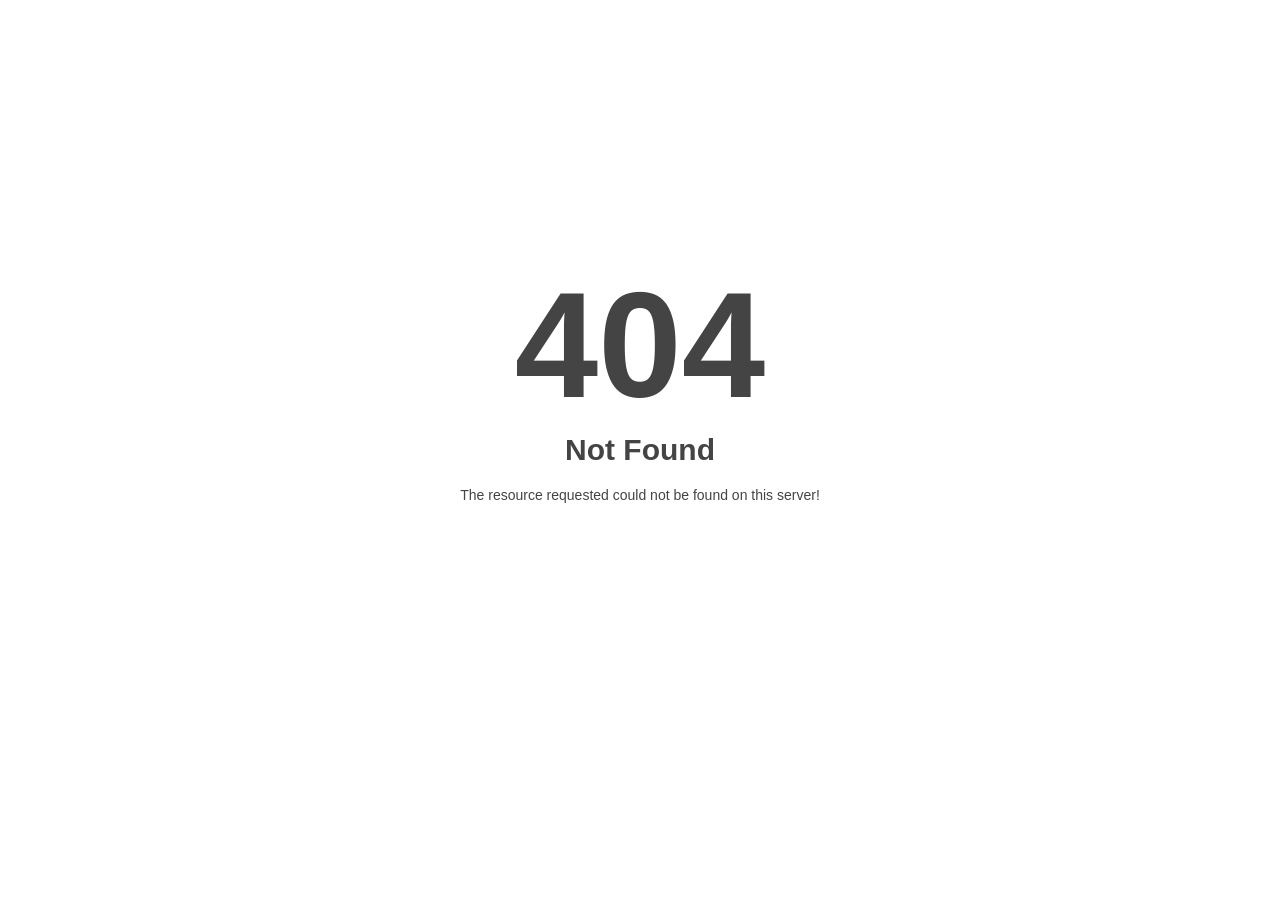
<file: assets/font/fa-v4compatibility.ttf.html>
<!DOCTYPE html>
<html style="height:100%">
<head>
<meta name="viewport" content="width=device-width, initial-scale=1, shrink-to-fit=no" />
<title> 404 Not Found
</title><style>@media (prefers-color-scheme:dark){body{background-color:#000!important}}</style></head>
<body style="color: #444; margin:0;font: normal 14px/20px Arial, Helvetica, sans-serif; height:100%; background-color: #fff;">
<div style="height:auto; min-height:100%; ">     <div style="text-align: center; width:800px; margin-left: -400px; position:absolute; top: 30%; left:50%;">
        <h1 style="margin:0; font-size:150px; line-height:150px; font-weight:bold;">404</h1>
<h2 style="margin-top:20px;font-size: 30px;">Not Found
</h2>
<p>The resource requested could not be found on this server!</p>
</div></div></body></html>
</file>
<file: assets/css/nice-select.css>
.nice-select {
	-webkit-tap-highlight-color: transparent;
	background-color: #fff;
	border-radius: 5px;
	border: solid 1px #e8e8e8;
	box-sizing: border-box;
	clear: both;
	cursor: pointer;
	display: block;
	float: left;
	font-family: inherit;
	font-size: 14px;
	font-weight: normal;
	height: 42px;
	line-height: 40px;
	outline: none;
	padding-left: 18px;
	padding-right: 30px;
	position: relative;
	text-align: left !important;
	-webkit-transition: all 0.2s ease-in-out;
	transition: all 0.2s ease-in-out;
	-webkit-user-select: none;
	-moz-user-select: none;
	-ms-user-select: none;
	user-select: none;
	white-space: nowrap;
	width: auto;
}

.nice-select:hover {
	border-color: #dbdbdb;
}

.nice-select:active,
.nice-select.open,
.nice-select:focus {
	border-color: #999;
}

.nice-select:after {
	border-bottom: 2px solid #999;
	border-right: 2px solid #999;
	content: '';
	display: block;
	height: 5px;
	margin-top: -4px;
	pointer-events: none;
	position: absolute;
	right: 12px;
	top: 50%;
	-webkit-transform-origin: 66% 66%;
	-ms-transform-origin: 66% 66%;
	transform-origin: 66% 66%;
	-webkit-transform: rotate(45deg);
	-ms-transform: rotate(45deg);
	transform: rotate(45deg);
	-webkit-transition: all 0.15s ease-in-out;
	transition: all 0.15s ease-in-out;
	width: 5px;
}

.nice-select.open:after {
	-webkit-transform: rotate(-135deg);
	-ms-transform: rotate(-135deg);
	transform: rotate(-135deg);
}

.nice-select.open .list {
	opacity: 1;
	pointer-events: auto;
	-webkit-transform: scale(1) translateY(0);
	-ms-transform: scale(1) translateY(0);
	transform: scale(1) translateY(0);
}

.nice-select.disabled {
	border-color: #ededed;
	color: #999;
	pointer-events: none;
}

.nice-select.disabled:after {
	border-color: #cccccc;
}

.nice-select.wide {
	width: 100%;
}

.nice-select.wide .list {
	left: 0 !important;
	right: 0 !important;
}

.nice-select.right {
	float: right;
}

.nice-select.right .list {
	left: auto;
	right: 0;
}

.nice-select.small {
	font-size: 12px;
	height: 36px;
	line-height: 34px;
}

.nice-select.small:after {
	height: 4px;
	width: 4px;
}

.nice-select.small .option {
	line-height: 34px;
	min-height: 34px;
}

.nice-select .list {
	background-color: #fff;
	border-radius: 5px;
	box-shadow: 0 0 0 1px rgba(68, 68, 68, 0.11);
	box-sizing: border-box;
	margin-top: 4px;
	opacity: 0;
	overflow: hidden;
	padding: 0;
	pointer-events: none;
	position: absolute;
	top: 100%;
	left: 0;
	-webkit-transform-origin: 50% 0;
	-ms-transform-origin: 50% 0;
	transform-origin: 50% 0;
	-webkit-transform: scale(0.75) translateY(-21px);
	-ms-transform: scale(0.75) translateY(-21px);
	transform: scale(0.75) translateY(-21px);
	-webkit-transition: all 0.2s cubic-bezier(0.5, 0, 0, 1.25), opacity 0.15s ease-out;
	transition: all 0.2s cubic-bezier(0.5, 0, 0, 1.25), opacity 0.15s ease-out;
	z-index: 9;
}


.nice-select .option {
	cursor: pointer;
	font-weight: 400;
	line-height: 40px;
	list-style: none;
	min-height: 40px;
	outline: none;
	padding-left: 18px;
	padding-right: 29px;
	text-align: left;
	-webkit-transition: all 0.2s;
	transition: all 0.2s;
}



.nice-select .option.selected {
	font-weight: bold;
}

.nice-select .option.disabled {
	background-color: transparent;
	color: #999;
	cursor: default;
}

.no-csspointerevents .nice-select .list {
	display: none;
}

.no-csspointerevents .nice-select.open .list {
	display: block;
}
</file>
<file: assets/css/carouselTicker.css>
/**
 * CSS style for carouselTicker
 **/

.carouselTicker__list {
  margin: 10px 0;
  padding: 0;
  list-style-type: none;
  overflow: hidden;
}

.carouselTicker__item {
  margin: 0 0 0 5px;
  float: left;
  border: 4px solid red;
  width: 100px;
  height: 60px;
  line-height: 60px;
  text-align: center;
}

.carouselTicker__loader {
  position: absolute;
  left: 0;
  right: 0;
  top: 0;
  bottom: 0;
  background: #fff url("../images/loader.html") center center no-repeat;
}

/**
 * CSS style for vertical direction
 **/

.carouselTicker_vertical .carouselTicker__list {
  margin: 0;
}

.carouselTicker_vertical .carouselTicker__item {
  margin: 0 0 5px 0;
  border: 4px solid red;
  width: 100px;
  height: 60px;
  line-height: 60px;
  text-align: center;
}

#carouselTicker .carouselTicker__item,
#carouselTicker-destructor-example .carouselTicker__item,
#carouselTicker-buttons-controls-example .carouselTicker__item {
  width: auto;
  height: auto;
  line-height: normal;
}

.carouselTicker__item img {
  vertical-align: top;
}
</file>
<file: assets/css/main.css>
/*-----------------------------------------------------------------------------------

    Template Name: agrigo - Landscaping and Gardening HTML Template
    Author: ColorPic
    Description: agrigo - Landscaping and Gardening HTML Template
    Version: 1.0

-----------------------------------------------------------------------------------


/************ TABLE OF CONTENTS ***************

	01. Template Default CSS
	02. background CSS
	03. buttons css

**********************************************/
/**----------------------------------------
START: Template Default CSS
----------------------------------------*/
@import url("https://fonts.googleapis.com/css2?family=Bricolage+Grotesque:opsz,wght@12..96,200..800&family=Kumbh+Sans:wght,YOPQ@100..900,300&display=swap");
:root {
  --cp-ff-body: 'Kumbh Sans', sans-serif;
  --cp-ff-heading: 'Bricolage Grotesque', sans-serif;
  --cp-ff-heading-2: 'Noria Font';
  --cp-ff-p: 'Kumbh Sans', sans-serif;
  --cp-fw-normal: normal;
  --cp-fw-thin: 100;
  --cp-fw-elight: 200;
  --cp-fw-light: 300;
  --cp-fw-regular: 400;
  --cp-fw-medium: 500;
  --cp-fw-sbold: 600;
  --cp-fw-bold: 700;
  --cp-fw-ebold: 800;
  --cp-fw-black: 900;
  --cp-fs-body: 18px;
  --cp-fs-p: 18px;
  --cp-fs-h1: 65px;
  --cp-fs-h2: 56px;
  --cp-fs-h3: 24px;
  --cp-fs-h4: 20px;
  --cp-fs-h5: 18px;
  --cp-fs-h6: 14px;
  --cp-color-common-white: #ffffff;
  --cp-color-common-black: #000000;
  --cp-color-heading-primary: #00652F;
  --cp-color-text-body: #555555;
  --cp-color-text-2: #B5CBC5;
  --cp-color-theme-primary: #65CB3B;
  --cp-color-bg-1: #FAF8EB;
  --cp-color-grey-1: #F2F9F6;
  --cp-color-border-1: #B5CBC5;
}

@font-face {
  font-family: "Noria Font";
  src: url("../fonts/NORIA.woff2") format("woff2"), url("../fonts/NORIA.woff") format("woff");
  font-weight: normal;
  font-style: normal;
  font-display: swap;
}
/* Webfont: NORIA-Regular */
* {
  margin: 0;
  padding: 0;
  box-sizing: border-box;
}

/**
	Typography CSS
*/
body {
  background-color: var(--cp-color-common-white);
  font-family: var(--cp-ff-body);
  font-size: 16px;
  line-height: 1.625;
  font-weight: 400;
  color: var(--cp-color-text-body);
  position: relative;
  z-index: 1;
}

img {
  max-width: 100%;
}

a {
  text-decoration: none;
}

a,
a:hover {
  -webkit-transition: all 0.3s ease-in-out;
  -moz-transition: all 0.3s ease-in-out;
  -ms-transition: all 0.3s ease-in-out;
  -o-transition: all 0.3s ease-in-out;
  transition: all 0.3s ease-in-out;
}

h1,
h2,
h3,
h4,
h5,
h6 {
  font-family: var(--cp-ff-heading);
  color: var(--cp-color-heading-primary);
  margin-top: 0px;
  font-weight: 600;
  line-height: 1.2;
  -webkit-transition: all 0.3s ease-in-out 0s;
  -moz-transition: all 0.3s ease-in-out 0s;
  -ms-transition: all 0.3s ease-in-out 0s;
  -o-transition: all 0.3s ease-in-out 0s;
  transition: all 0.3s ease-in-out 0s;
  margin-bottom: 0px;
}

h1 {
  font-size: var(--cp-fs-h1);
}

h2 {
  font-size: var(--cp-fs-h2);
}

h3 {
  font-size: var(--cp-fs-h3);
  line-height: 32px;
}

h4 {
  font-size: var(--cp-fs-h4);
}

h5 {
  font-size: var(--cp-fs-h5);
}

h6 {
  font-size: var(--cp-fs-h6);
}

ul {
  margin: 0px;
  padding: 0px;
}

p {
  font-family: var(--cp-ff-p);
  font-size: 16px;
  font-weight: 400;
  color: var(--cp-color-text-body);
  margin-bottom: 0;
  line-height: 24px;
  -webkit-transition: all 0.3s ease-in-out 0s;
  -moz-transition: all 0.3s ease-in-out 0s;
  -ms-transition: all 0.3s ease-in-out 0s;
  -o-transition: all 0.3s ease-in-out 0s;
  transition: all 0.3s ease-in-out 0s;
}

.desc {
  font-size: 18px;
  line-height: 26px;
}

a:focus,
.button:focus {
  text-decoration: none;
  outline: none;
}

a:focus,
a:hover {
  color: inherit;
  text-decoration: none;
}

a:hover {
  color: var(--cp-color-theme-primary);
}

a,
button {
  color: inherit;
  outline: none;
  border: none;
  background: transparent;
  -webkit-transition: all 0.3s ease-in-out 0s;
  -moz-transition: all 0.3s ease-in-out 0s;
  -ms-transition: all 0.3s ease-in-out 0s;
  -o-transition: all 0.3s ease-in-out 0s;
  transition: all 0.3s ease-in-out 0s;
}

button:hover {
  cursor: pointer;
}

button:focus {
  outline: 0;
  border: 0;
}

.uppercase {
  text-transform: uppercase;
}

.capitalize {
  text-transform: capitalize;
}

input {
  outline: none;
}

input[type=color] {
  appearance: none;
  -moz-appearance: none;
  -webkit-appearance: none;
  background: none;
  border: 0;
  cursor: pointer;
  height: 100%;
  width: 100%;
  padding: 0;
  border-radius: 50%;
}

ul {
  display: block;
  padding: 0;
  margin: 0;
  list-style: none;
}

*::-moz-selection {
  background: var(--cp-color-common-black);
  color: var(--cp-color-common-white);
  text-shadow: none;
}

::-moz-selection {
  background: var(--cp-color-common-black);
  color: var(--cp-color-common-white);
  text-shadow: none;
}

::selection {
  background: var(--cp-color-common-black);
  color: var(--cp-color-common-white);
  text-shadow: none;
}

*::-moz-placeholder {
  color: var(--cp-color-common-black);
  font-size: var(--cp-fs-body);
  opacity: 1;
}

*::placeholder {
  color: var(--cp-color-common-black);
  font-size: var(--cp-fs-body);
  opacity: 1;
}

/**
    Common Classes CSS
*/
.w-img img {
  width: 100%;
}

.m-img img {
  max-width: 100%;
}

.fix {
  overflow: hidden;
}

.clear {
  clear: both;
}

.f-left {
  float: left;
}

.f-right {
  float: right;
}

.z-index-1 {
  z-index: 1;
}

.z-index-11 {
  z-index: 11;
}

.overflow-y-visible {
  overflow-x: hidden;
  overflow-y: visible;
}

.p-relative {
  position: relative;
}

.p-absolute {
  position: absolute;
}

.include-bg {
  background-position: center;
  background-size: cover;
  background-repeat: no-repeat;
}

.b-radius {
  border-radius: 6px;
}

.overflow-x {
  overflow-x: clip;
}

.container-fluid {
  padding: 0 24px;
}

.bg-color-1 {
  background-color: var(--cp-color-heading-primary);
}

.bg-grey {
  background-color: var(--cp-color-bg-1);
}

.white-bg {
  background-color: var(--cp-color-common-white);
}

.odometer.odometer-auto-theme,
.odometer.odometer-theme-default {
  font-family: var(--cp-ff-heading);
}

.odometer.odometer-auto-theme .odometer-digit .odometer-value,
.odometer.odometer-theme-default .odometer-digit .odometer-value {
  line-height: 1.2;
}

.author-list-wrap {
  background-color: var(--cp-color-common-white);
  padding-right: 50px;
  border-radius: 16px;
  backdrop-filter: blur(92px);
  box-shadow: inset 1px 1px 2px 0 rgba(255, 255, 255, 0.4), inset -1px -1px 2px 0 rgba(255, 255, 255, 0.4);
}
.author-list-wrap .author-list {
  display: flex;
  align-items: center;
}
.author-list-wrap .author-list li {
  width: 60px;
  height: 60px;
  display: flex;
  align-items: center;
  justify-content: center;
  border-radius: 12px;
  border: 2px solid var(--cp-color-common-white);
}
.author-list-wrap .author-list li img {
  width: 100%;
  height: 100%;
  object-fit: cover;
}
.author-list-wrap .author-list li.icon {
  background-color: var(--cp-color-theme-primary);
  color: var(--cp-color-common-white);
}
.author-list-wrap .author-list li:not(:first-of-type) {
  margin-left: -10px;
}
.author-list-wrap .star {
  margin-top: 24px;
}
.author-list-wrap .star i {
  color: #151519;
}
.author-list-wrap .star i.color-1 {
  color: var(--cp-color-theme-primary);
}
.author-list-wrap .author-title {
  display: flex;
  align-items: center;
  gap: 16px;
  margin-top: 14px;
  font-weight: 600;
  font-size: 16px;
  line-height: 1;
  text-transform: uppercase;
  color: #151519;
  font-family: var(--cp-ff-body);
}

.agrigo-dot-swiper-pagination {
  display: flex;
  align-items: center;
  justify-content: center;
  margin-top: 70px;
}
.agrigo-dot-swiper-pagination .swiper-pagination-bullet {
  background-color: transparent;
  height: 24px;
  width: 24px;
  border-radius: 50%;
  border: 1px solid transparent;
  -webkit-transition: all 0.3s ease-in-out;
  -moz-transition: all 0.3s ease-in-out;
  -ms-transition: all 0.3s ease-in-out;
  -o-transition: all 0.3s ease-in-out;
  transition: all 0.3s ease-in-out;
  opacity: 1;
  position: relative;
  margin: 0 !important;
}
.agrigo-dot-swiper-pagination .swiper-pagination-bullet:before {
  background-color: var(--cp-color-heading-primary);
  content: "";
  height: 6px;
  width: 6px;
  position: absolute;
  top: 50%;
  left: 50%;
  transform: translate(-50%, -50%);
  border-radius: 50%;
}
.agrigo-dot-swiper-pagination .swiper-pagination-bullet.swiper-pagination-bullet-active {
  border: 1px solid var(--cp-color-theme-primary);
}
.agrigo-dot-swiper-pagination .swiper-pagination-bullet.swiper-pagination-bullet-active::before {
  background-color: var(--cp-color-theme-primary);
}

.swiper-arrow {
  display: flex;
  align-items: center;
  column-gap: 10px;
}
.swiper-arrow .swiper-nav {
  background-color: transparent;
  background-color: var(--cp-color-theme-primary);
  color: var(--cp-color-common-white);
  width: 56px;
  height: 56px;
  display: flex;
  align-items: center;
  justify-content: center;
  border-radius: 12px;
  -webkit-transition: all 0.3s ease-in-out;
  -moz-transition: all 0.3s ease-in-out;
  -ms-transition: all 0.3s ease-in-out;
  -o-transition: all 0.3s ease-in-out;
  transition: all 0.3s ease-in-out;
}
.swiper-arrow .swiper-nav:hover {
  background-color: var(--cp-color-heading-primary);
}

.page-wrapper {
  position: relative;
  margin: 0 auto;
  width: 100%;
  min-width: 300px;
  overflow: hidden;
}

.bd-bottom {
  border-bottom: 1px solid var(--cp-color-border-1);
}

.bg-color-top {
  background-color: #171719;
  width: 100%;
  height: 400px;
  position: absolute;
  left: 0;
  top: 0;
  z-index: -2;
}

.bg-color-bottom {
  background-color: #171719;
  width: 100%;
  height: 400px;
  position: absolute;
  left: 0;
  bottom: 0;
  z-index: -2;
}

.container {
  max-width: 1345px;
  width: 100%;
  margin: 0 auto;
}

.overflow-h {
  overflow: hidden;
}

.section-heading {
  margin-bottom: 70px;
  position: relative;
  z-index: 1;
}
@media only screen and (max-width: 992px) {
  .section-heading {
    margin-bottom: 50px;
  }
}
.section-heading .sub-heading {
  text-transform: uppercase;
  color: var(--cp-color-theme-primary);
  font-weight: 600;
  font-size: 18px;
  line-height: 24px;
  margin-bottom: 15px;
  font-family: var(--cp-ff-heading);
  border: 0 !important;
}
.section-heading .sub-heading img {
  margin-top: -5px;
  margin-right: 8px;
}
.section-heading .section-title {
  color: var(--cp-color-heading-primary);
  font-size: 54px;
  line-height: 60px;
  font-weight: 600;
  display: block;
  margin-bottom: 0;
  text-transform: inherit;
  position: relative;
  overflow: hidden;
}
@media (max-width: 1199px) {
  .section-heading .section-title {
    font-size: 50px;
    line-height: 1.1;
  }
}
@media only screen and (max-width: 992px) {
  .section-heading .section-title {
    font-size: 42px;
    max-width: 100%;
  }
  .section-heading .section-title br {
    display: none;
  }
}
@media only screen and (max-width: 767px) {
  .section-heading .section-title {
    font-size: 32px;
    line-height: 1.2;
  }
  .section-heading .section-title br {
    display: none;
  }
}
.section-heading.white-content p,
.section-heading.white-content .section-title {
  color: var(--cp-color-common-white);
}

.heading-space {
  display: flex;
  align-items: center;
  justify-content: space-between;
  flex-wrap: wrap;
  row-gap: 25px;
  margin-bottom: 80px;
}
@media only screen and (max-width: 992px) {
  .heading-space {
    margin-bottom: 50px;
  }
}

.t-up {
  text-transform: uppercase;
}

.white-content h1,
.white-content h2,
.white-content h3,
.white-content h4,
.white-content h5,
.white-content h6,
.white-content p,
.white-content li,
.white-content span {
  color: var(--cp-color-common-white);
}

.img-reveal {
  position: relative;
  overflow: hidden;
  visibility: hidden;
  z-index: 1;
}
.img-reveal .img-overlay {
  background-color: var(--cp-color-theme-primary);
  height: 100%;
  width: 100%;
  position: absolute;
  top: 0;
  left: 0;
  z-index: 2;
}
.img-reveal img {
  object-fit: cover;
  height: 100%;
  width: 100%;
}

.anim-text {
  overflow: hidden;
}

.sticky-widget {
  position: sticky;
  /* default */
  top: 170px;
}

@media only screen and (max-width: 767px) {
  br {
    display: none;
  }
}
/*-- Margin Top --*/
.mt-5 {
  margin-top: 5px;
}

.mt-10 {
  margin-top: 10px;
}

.mt-15 {
  margin-top: 15px;
}

.mt-20 {
  margin-top: 20px;
}

.mt-25 {
  margin-top: 25px;
}

.mt-30 {
  margin-top: 30px;
}

.mt-35 {
  margin-top: 35px;
}

.mt-40 {
  margin-top: 40px;
}

.mt-45 {
  margin-top: 45px;
}

.mt-50 {
  margin-top: 50px;
}

.mt-55 {
  margin-top: 55px;
}

.mt-60 {
  margin-top: 60px;
}

.mt-65 {
  margin-top: 65px;
}

.mt-70 {
  margin-top: 70px;
}

.mt-75 {
  margin-top: 75px;
}

.mt-80 {
  margin-top: 80px;
}

.mt-85 {
  margin-top: 85px;
}

.mt-90 {
  margin-top: 90px;
}

.mt-95 {
  margin-top: 95px;
}

.mt-100 {
  margin-top: 100px;
}

.mt-105 {
  margin-top: 105px;
}

.mt-110 {
  margin-top: 110px;
}

.mt-115 {
  margin-top: 115px;
}

.mt-120 {
  margin-top: 120px;
}

.mt-125 {
  margin-top: 125px;
}

.mt-130 {
  margin-top: 130px;
}

.mt-135 {
  margin-top: 135px;
}

.mt-140 {
  margin-top: 140px;
}

.mt-145 {
  margin-top: 145px;
}

.mt-150 {
  margin-top: 150px;
}

.mt-155 {
  margin-top: 155px;
}

.mt-160 {
  margin-top: 160px;
}

.mt-165 {
  margin-top: 165px;
}

.mt-170 {
  margin-top: 170px;
}

.mt-175 {
  margin-top: 175px;
}

.mt-180 {
  margin-top: 180px;
}

.mt-185 {
  margin-top: 185px;
}

.mt-190 {
  margin-top: 190px;
}

.mt-195 {
  margin-top: 195px;
}

.mt-200 {
  margin-top: 200px;
}

/*-- Margin Bottom --*/
.mb-5 {
  margin-bottom: 5px;
}

.mb-10 {
  margin-bottom: 10px;
}

.mb-15 {
  margin-bottom: 15px;
}

.mb-20 {
  margin-bottom: 20px;
}

.mb-25 {
  margin-bottom: 25px;
}

.mb-30 {
  margin-bottom: 30px;
}

.mb-35 {
  margin-bottom: 35px;
}

.mb-40 {
  margin-bottom: 40px;
}

.mb-45 {
  margin-bottom: 45px;
}

.mb-50 {
  margin-bottom: 50px;
}

.mb-55 {
  margin-bottom: 55px;
}

.mb-60 {
  margin-bottom: 60px;
}

.mb-65 {
  margin-bottom: 65px;
}

.mb-70 {
  margin-bottom: 70px;
}

.mb-75 {
  margin-bottom: 75px;
}

.mb-80 {
  margin-bottom: 80px;
}

.mb-85 {
  margin-bottom: 85px;
}

.mb-90 {
  margin-bottom: 90px;
}

.mb-95 {
  margin-bottom: 95px;
}

.mb-100 {
  margin-bottom: 100px;
}

.mb-105 {
  margin-bottom: 105px;
}

.mb-110 {
  margin-bottom: 110px;
}

.mb-115 {
  margin-bottom: 115px;
}

.mb-120 {
  margin-bottom: 120px;
}

.mb-125 {
  margin-bottom: 125px;
}

.mb-130 {
  margin-bottom: 130px;
}

.mb-135 {
  margin-bottom: 135px;
}

.mb-140 {
  margin-bottom: 140px;
}

.mb-145 {
  margin-bottom: 145px;
}

.mb-150 {
  margin-bottom: 150px;
}

.mb-155 {
  margin-bottom: 155px;
}

.mb-160 {
  margin-bottom: 160px;
}

.mb-165 {
  margin-bottom: 165px;
}

.mb-170 {
  margin-bottom: 170px;
}

.mb-175 {
  margin-bottom: 175px;
}

.mb-180 {
  margin-bottom: 180px;
}

.mb-185 {
  margin-bottom: 185px;
}

.mb-190 {
  margin-bottom: 190px;
}

.mb-195 {
  margin-bottom: 195px;
}

.mb-200 {
  margin-bottom: 200px;
}

/*-- Margin Left --*/
.ml-5 {
  margin-left: 5px;
}

.ml-10 {
  margin-left: 10px;
}

.ml-15 {
  margin-left: 15px;
}

.ml-20 {
  margin-left: 20px;
}

.ml-25 {
  margin-left: 25px;
}

.ml-30 {
  margin-left: 30px;
}

.ml-35 {
  margin-left: 35px;
}

.ml-40 {
  margin-left: 40px;
}

.ml-45 {
  margin-left: 45px;
}

.ml-50 {
  margin-left: 50px;
}

.ml-55 {
  margin-left: 55px;
}

.ml-60 {
  margin-left: 60px;
}

.ml-65 {
  margin-left: 65px;
}

.ml-70 {
  margin-left: 70px;
}

.ml-75 {
  margin-left: 75px;
}

.ml-80 {
  margin-left: 80px;
}

.ml-85 {
  margin-left: 85px;
}

.ml-90 {
  margin-left: 90px;
}

.ml-95 {
  margin-left: 95px;
}

.ml-100 {
  margin-left: 100px;
}

.ml-105 {
  margin-left: 105px;
}

.ml-110 {
  margin-left: 110px;
}

.ml-115 {
  margin-left: 115px;
}

.ml-120 {
  margin-left: 120px;
}

.ml-125 {
  margin-left: 125px;
}

.ml-130 {
  margin-left: 130px;
}

.ml-135 {
  margin-left: 135px;
}

.ml-140 {
  margin-left: 140px;
}

.ml-145 {
  margin-left: 145px;
}

.ml-150 {
  margin-left: 150px;
}

.ml-155 {
  margin-left: 155px;
}

.ml-160 {
  margin-left: 160px;
}

.ml-165 {
  margin-left: 165px;
}

.ml-170 {
  margin-left: 170px;
}

.ml-175 {
  margin-left: 175px;
}

.ml-180 {
  margin-left: 180px;
}

.ml-185 {
  margin-left: 185px;
}

.ml-190 {
  margin-left: 190px;
}

.ml-195 {
  margin-left: 195px;
}

.ml-200 {
  margin-left: 200px;
}

/*-- Margin Right --*/
.mr-5 {
  margin-right: 5px;
}

.mr-10 {
  margin-right: 10px;
}

.mr-15 {
  margin-right: 15px;
}

.mr-20 {
  margin-right: 20px;
}

.mr-25 {
  margin-right: 25px;
}

.mr-30 {
  margin-right: 30px;
}

.mr-35 {
  margin-right: 35px;
}

.mr-40 {
  margin-right: 40px;
}

.mr-45 {
  margin-right: 45px;
}

.mr-50 {
  margin-right: 50px;
}

.mr-55 {
  margin-right: 55px;
}

.mr-60 {
  margin-right: 60px;
}

.mr-65 {
  margin-right: 65px;
}

.mr-70 {
  margin-right: 70px;
}

.mr-75 {
  margin-right: 75px;
}

.mr-80 {
  margin-right: 80px;
}

.mr-85 {
  margin-right: 85px;
}

.mr-90 {
  margin-right: 90px;
}

.mr-95 {
  margin-right: 95px;
}

.mr-100 {
  margin-right: 100px;
}

.mr-105 {
  margin-right: 105px;
}

.mr-110 {
  margin-right: 110px;
}

.mr-115 {
  margin-right: 115px;
}

.mr-120 {
  margin-right: 120px;
}

.mr-125 {
  margin-right: 125px;
}

.mr-130 {
  margin-right: 130px;
}

.mr-135 {
  margin-right: 135px;
}

.mr-140 {
  margin-right: 140px;
}

.mr-145 {
  margin-right: 145px;
}

.mr-150 {
  margin-right: 150px;
}

.mr-155 {
  margin-right: 155px;
}

.mr-160 {
  margin-right: 160px;
}

.mr-165 {
  margin-right: 165px;
}

.mr-170 {
  margin-right: 170px;
}

.mr-175 {
  margin-right: 175px;
}

.mr-180 {
  margin-right: 180px;
}

.mr-185 {
  margin-right: 185px;
}

.mr-190 {
  margin-right: 190px;
}

.mr-195 {
  margin-right: 195px;
}

.mr-200 {
  margin-right: 200px;
}

/*-- Padding Top --*/
.pt-5 {
  padding-top: 5px;
}

.pt-10 {
  padding-top: 10px;
}

.pt-15 {
  padding-top: 15px;
}

.pt-20 {
  padding-top: 20px;
}

.pt-25 {
  padding-top: 25px;
}

.pt-30 {
  padding-top: 30px;
}

.pt-35 {
  padding-top: 35px;
}

.pt-40 {
  padding-top: 40px;
}

.pt-45 {
  padding-top: 45px;
}

.pt-50 {
  padding-top: 50px;
}

.pt-55 {
  padding-top: 55px;
}

.pt-60 {
  padding-top: 60px;
}

.pt-65 {
  padding-top: 65px;
}

.pt-70 {
  padding-top: 70px;
}

.pt-75 {
  padding-top: 75px;
}

.pt-80 {
  padding-top: 80px;
}

.pt-85 {
  padding-top: 85px;
}

.pt-90 {
  padding-top: 90px;
}

.pt-95 {
  padding-top: 95px;
}

.pt-100 {
  padding-top: 100px;
}

.pt-105 {
  padding-top: 105px;
}

.pt-110 {
  padding-top: 110px;
}

.pt-115 {
  padding-top: 115px;
}

.pt-120 {
  padding-top: 120px;
}

.pt-125 {
  padding-top: 125px;
}

.pt-130 {
  padding-top: 130px;
}

.pt-135 {
  padding-top: 135px;
}

.pt-140 {
  padding-top: 140px;
}

.pt-145 {
  padding-top: 145px;
}

.pt-150 {
  padding-top: 150px;
}

.pt-155 {
  padding-top: 155px;
}

.pt-160 {
  padding-top: 160px;
}

.pt-165 {
  padding-top: 165px;
}

.pt-170 {
  padding-top: 170px;
}

.pt-175 {
  padding-top: 175px;
}

.pt-180 {
  padding-top: 180px;
}

.pt-185 {
  padding-top: 185px;
}

.pt-190 {
  padding-top: 190px;
}

.pt-195 {
  padding-top: 195px;
}

.pt-200 {
  padding-top: 200px;
}

/*-- Padding Bottom --*/
.pb-5 {
  padding-bottom: 5px;
}

.pb-10 {
  padding-bottom: 10px;
}

.pb-15 {
  padding-bottom: 15px;
}

.pb-20 {
  padding-bottom: 20px;
}

.pb-25 {
  padding-bottom: 25px;
}

.pb-30 {
  padding-bottom: 30px;
}

.pb-35 {
  padding-bottom: 35px;
}

.pb-40 {
  padding-bottom: 40px;
}

.pb-45 {
  padding-bottom: 45px;
}

.pb-50 {
  padding-bottom: 50px;
}

.pb-55 {
  padding-bottom: 55px;
}

.pb-60 {
  padding-bottom: 60px;
}

.pb-65 {
  padding-bottom: 65px;
}

.pb-70 {
  padding-bottom: 70px;
}

.pb-75 {
  padding-bottom: 75px;
}

.pb-80 {
  padding-bottom: 80px;
}

.pb-85 {
  padding-bottom: 85px;
}

.pb-90 {
  padding-bottom: 90px;
}

.pb-95 {
  padding-bottom: 95px;
}

.pb-100 {
  padding-bottom: 100px;
}

.pb-105 {
  padding-bottom: 105px;
}

.pb-110 {
  padding-bottom: 110px;
}

.pb-115 {
  padding-bottom: 115px;
}

.pb-120 {
  padding-bottom: 120px;
}

.pb-125 {
  padding-bottom: 125px;
}

.pb-130 {
  padding-bottom: 130px;
}

.pb-135 {
  padding-bottom: 135px;
}

.pb-140 {
  padding-bottom: 140px;
}

.pb-145 {
  padding-bottom: 145px;
}

.pb-150 {
  padding-bottom: 150px;
}

.pb-155 {
  padding-bottom: 155px;
}

.pb-160 {
  padding-bottom: 160px;
}

.pb-165 {
  padding-bottom: 165px;
}

.pb-170 {
  padding-bottom: 170px;
}

.pb-175 {
  padding-bottom: 175px;
}

.pb-180 {
  padding-bottom: 180px;
}

.pb-185 {
  padding-bottom: 185px;
}

.pb-190 {
  padding-bottom: 190px;
}

.pb-195 {
  padding-bottom: 195px;
}

.pb-200 {
  padding-bottom: 200px;
}

/*-- Padding Left --*/
.pl-5 {
  padding-left: 5px;
}

.pl-10 {
  padding-left: 10px;
}

.pl-15 {
  padding-left: 15px;
}

.pl-20 {
  padding-left: 20px;
}

.pl-25 {
  padding-left: 25px;
}

.pl-30 {
  padding-left: 30px;
}

.pl-35 {
  padding-left: 35px;
}

.pl-40 {
  padding-left: 40px;
}

.pl-45 {
  padding-left: 45px;
}

.pl-50 {
  padding-left: 50px;
}

.pl-55 {
  padding-left: 55px;
}

.pl-60 {
  padding-left: 60px;
}

.pl-65 {
  padding-left: 65px;
}

.pl-70 {
  padding-left: 70px;
}

.pl-75 {
  padding-left: 75px;
}

.pl-80 {
  padding-left: 80px;
}

.pl-85 {
  padding-left: 85px;
}

.pl-90 {
  padding-left: 90px;
}

.pl-95 {
  padding-left: 95px;
}

.pl-100 {
  padding-left: 100px;
}

.pl-105 {
  padding-left: 105px;
}

.pl-110 {
  padding-left: 110px;
}

.pl-115 {
  padding-left: 115px;
}

.pl-120 {
  padding-left: 120px;
}

.pl-125 {
  padding-left: 125px;
}

.pl-130 {
  padding-left: 130px;
}

.pl-135 {
  padding-left: 135px;
}

.pl-140 {
  padding-left: 140px;
}

.pl-145 {
  padding-left: 145px;
}

.pl-150 {
  padding-left: 150px;
}

.pl-155 {
  padding-left: 155px;
}

.pl-160 {
  padding-left: 160px;
}

.pl-165 {
  padding-left: 165px;
}

.pl-170 {
  padding-left: 170px;
}

.pl-175 {
  padding-left: 175px;
}

.pl-180 {
  padding-left: 180px;
}

.pl-185 {
  padding-left: 185px;
}

.pl-190 {
  padding-left: 190px;
}

.pl-195 {
  padding-left: 195px;
}

.pl-200 {
  padding-left: 200px;
}

/*-- Padding Right --*/
.pr-5 {
  padding-right: 5px;
}

.pr-10 {
  padding-right: 10px;
}

.pr-15 {
  padding-right: 15px;
}

.pr-20 {
  padding-right: 20px;
}

.pr-25 {
  padding-right: 25px;
}

.pr-30 {
  padding-right: 30px;
}

.pr-35 {
  padding-right: 35px;
}

.pr-40 {
  padding-right: 40px;
}

.pr-45 {
  padding-right: 45px;
}

.pr-50 {
  padding-right: 50px;
}

.pr-55 {
  padding-right: 55px;
}

.pr-60 {
  padding-right: 60px;
}

.pr-65 {
  padding-right: 65px;
}

.pr-70 {
  padding-right: 70px;
}

.pr-75 {
  padding-right: 75px;
}

.pr-80 {
  padding-right: 80px;
}

.pr-85 {
  padding-right: 85px;
}

.pr-90 {
  padding-right: 90px;
}

.pr-95 {
  padding-right: 95px;
}

.pr-100 {
  padding-right: 100px;
}

.pr-105 {
  padding-right: 105px;
}

.pr-110 {
  padding-right: 110px;
}

.pr-115 {
  padding-right: 115px;
}

.pr-120 {
  padding-right: 120px;
}

.pr-125 {
  padding-right: 125px;
}

.pr-130 {
  padding-right: 130px;
}

.pr-135 {
  padding-right: 135px;
}

.pr-140 {
  padding-right: 140px;
}

.pr-145 {
  padding-right: 145px;
}

.pr-150 {
  padding-right: 150px;
}

.pr-155 {
  padding-right: 155px;
}

.pr-160 {
  padding-right: 160px;
}

.pr-165 {
  padding-right: 165px;
}

.pr-170 {
  padding-right: 170px;
}

.pr-175 {
  padding-right: 175px;
}

.pr-180 {
  padding-right: 180px;
}

.pr-185 {
  padding-right: 185px;
}

.pr-190 {
  padding-right: 190px;
}

.pr-195 {
  padding-right: 195px;
}

.pr-200 {
  padding-right: 200px;
}

.m-0 {
  margin: 0;
}

.mt-10 {
  margin-top: 10px;
}

.mt-15 {
  margin-top: 15px;
}

.mt-20 {
  margin-top: 20px;
}

.mt-25 {
  margin-top: 25px;
}

.mt-24 {
  margin-top: 24px;
}

.mt-28 {
  margin-top: 28px;
}

.mt-30 {
  margin-top: 30px;
}

.mt-32 {
  margin-top: 32px;
}

.mt-35 {
  margin-top: 35px;
}

.mt-32 {
  margin-top: 32px;
}

.mt-40 {
  margin-top: 40px;
}

.mt-45 {
  margin-top: 45px;
}

.mt-48 {
  margin-top: 48px;
}

.mt-50 {
  margin-top: 50px;
}

.mb-10 {
  margin-bottom: 10px;
}

.mb-15 {
  margin-bottom: 15px;
}

.mb-20 {
  margin-bottom: 20px;
}

.mb-24 {
  margin-bottom: 24px;
}

.mb-25 {
  margin-bottom: 25px;
}

.mb-30 {
  margin-bottom: 30px;
}

.mb-28 {
  margin-bottom: 28px;
}

.mb-32 {
  margin-bottom: 32px;
}

.mb-35 {
  margin-bottom: 35px;
}

.mb-40 {
  margin-bottom: 40px;
}

.mb-45 {
  margin-bottom: 45px;
}

.mb-48 {
  margin-bottom: 48px;
}

.mb-50 {
  margin-bottom: 50px;
}

.mb-60 {
  margin-bottom: 60px;
}

.p-0 {
  padding: 0;
}

.pt-180 {
  padding-top: 180px;
}
@media only screen and (max-width: 992px) {
  .pt-180 {
    padding-top: 70px;
  }
}
@media only screen and (max-width: 767px) {
  .pt-180 {
    padding-top: 50px;
  }
}

.pt-140 {
  padding-top: 140px;
}
@media only screen and (max-width: 992px) {
  .pt-140 {
    padding-top: 80px;
  }
}
@media only screen and (max-width: 767px) {
  .pt-140 {
    padding-top: 70px;
  }
}

.pt-130 {
  padding-top: 130px;
}
@media only screen and (max-width: 992px) {
  .pt-130 {
    padding-top: 80px;
  }
}
@media only screen and (max-width: 767px) {
  .pt-130 {
    padding-top: 60px;
  }
}

.pt-120 {
  padding-top: 120px;
}
@media only screen and (max-width: 992px) {
  .pt-120 {
    padding-top: 70px;
  }
}
@media only screen and (max-width: 767px) {
  .pt-120 {
    padding-top: 60px;
  }
}

.pt-90 {
  padding-top: 90px;
}
@media only screen and (max-width: 992px) {
  .pt-90 {
    padding-top: 70px;
  }
}
@media only screen and (max-width: 767px) {
  .pt-90 {
    padding-top: 60px;
  }
}

.pt-80 {
  padding-top: 80px;
}
@media only screen and (max-width: 992px) {
  .pt-80 {
    padding-top: 70px;
  }
}
@media only screen and (max-width: 767px) {
  .pt-80 {
    padding-top: 60px;
  }
}

.pt-70 {
  padding-top: 70px;
}
@media only screen and (max-width: 992px) {
  .pt-70 {
    padding-top: 70px;
  }
}
@media only screen and (max-width: 767px) {
  .pt-70 {
    padding-top: 60px;
  }
}

.pt-48 {
  padding-top: 48px;
}

.pb-180 {
  padding-bottom: 180px;
}
@media only screen and (max-width: 992px) {
  .pb-180 {
    padding-bottom: 70px;
  }
}
@media only screen and (max-width: 767px) {
  .pb-180 {
    padding-bottom: 60px;
  }
}

.pb-140 {
  padding-bottom: 140px;
}
@media only screen and (max-width: 992px) {
  .pb-140 {
    padding-bottom: 80px;
  }
}
@media only screen and (max-width: 767px) {
  .pb-140 {
    padding-bottom: 70px;
  }
}

.pb-130 {
  padding-bottom: 130px;
}
@media only screen and (max-width: 992px) {
  .pb-130 {
    padding-bottom: 80px;
  }
}
@media only screen and (max-width: 767px) {
  .pb-130 {
    padding-bottom: 60px;
  }
}

.pb-120 {
  padding-bottom: 120px;
}
@media only screen and (max-width: 992px) {
  .pb-120 {
    padding-bottom: 70px;
  }
}
@media only screen and (max-width: 767px) {
  .pb-120 {
    padding-bottom: 60px;
  }
}

.pb-90 {
  padding-bottom: 90px;
}
@media only screen and (max-width: 992px) {
  .pb-90 {
    padding-bottom: 70px;
  }
}
@media only screen and (max-width: 767px) {
  .pb-90 {
    padding-bottom: 60px;
  }
}

.pb-80 {
  padding-bottom: 80px;
}
@media only screen and (max-width: 992px) {
  .pb-80 {
    padding-bottom: 70px;
  }
}
@media only screen and (max-width: 767px) {
  .pb-80 {
    padding-bottom: 60px;
  }
}

.pb-70 {
  padding-bottom: 70px;
}
@media only screen and (max-width: 992px) {
  .pb-70 {
    padding-bottom: 70px;
  }
}
@media only screen and (max-width: 767px) {
  .pb-70 {
    padding-bottom: 60px;
  }
}

.pb-48 {
  padding-bottom: 48px;
}

.pb-24 {
  padding-bottom: 24px;
}

@media only screen and (max-width: 992px) {
  .md-pb-30 {
    padding-bottom: 30px;
  }
}

@media only screen and (max-width: 992px) {
  .md-pb-40 {
    padding-bottom: 40px;
  }
}

@media only screen and (max-width: 992px) {
  .md-pb-50 {
    padding-bottom: 50px;
  }
}

@media only screen and (max-width: 992px) {
  .md-mb-30 {
    margin-bottom: 30px;
  }
}

@media only screen and (max-width: 992px) {
  .md-mb-40 {
    margin-bottom: 40px;
  }
}

@media only screen and (max-width: 992px) {
  .md-mb-50 {
    margin-bottom: 50px;
  }
}

.running-text ul {
  display: flex;
  align-items: center;
}
.running-text ul li {
  font-weight: 700;
  font-size: 160px;
  line-height: 0.8;
  text-transform: uppercase;
  text-align: center;
  white-space: nowrap;
  color: var(--cp-color-heading-primary);
}
@media only screen and (max-width: 767px) {
  .running-text ul li {
    font-size: 100px;
    line-height: 0.85;
  }
}

/* Scroll To Top */
#scroll-percentage {
  position: absolute;
}

#scroll-percentage {
  height: 60px;
  width: 60px;
  background-color: var(--cp-color-bg-2);
  border-radius: 50%;
  position: fixed;
  bottom: 40px;
  right: 50px;
  transform: scale(0);
  display: grid;
  place-items: center;
  cursor: pointer;
  visibility: hidden;
  opacity: 0;
  -webkit-transition: all 0.3s;
  transition: all 0.3s;
  z-index: 100;
}
@media only screen and (max-width: 992px) {
  #scroll-percentage {
    right: 30px;
  }
}
@media only screen and (max-width: 767px) {
  #scroll-percentage {
    bottom: 20px;
    right: 20px;
  }
}

#scroll-percentage.active {
  bottom: 50px;
  transform: scale(1);
  opacity: 1;
  visibility: visible;
  -webkit-animation: 500ms ease-in-out 0s normal none 1 running scrollToTop;
  animation: 500ms ease-in-out 0s normal none 1 running scrollToTop;
  -webkit-transition: 0.3s;
  transition: 0.3s;
}
@media only screen and (max-width: 992px) {
  #scroll-percentage.active {
    bottom: 30px;
  }
}
@media only screen and (max-width: 767px) {
  #scroll-percentage.active {
    bottom: 20px;
  }
}

#scroll-percentage-value {
  height: calc(100% - 6px);
  width: calc(100% - 6px);
  background-color: var(--cp-color-theme-primary);
  color: var(--cp-color-common-white);
  border-radius: 50%;
  display: grid;
  place-items: center;
  font-size: 12px;
  font-weight: 600;
}

#scroll-percentage-value i {
  font-size: 20px;
}

@-webkit-keyframes scrollToTop {
  0% {
    -webkit-transform: translate3d(0, 80%, 0);
    transform: translate3d(0, 80%, 0);
    visibility: visible;
  }
  to {
    -webkit-transform: translateZ(0);
    transform: translateZ(0);
  }
}
@keyframes scrollToTop {
  0% {
    -webkit-transform: translate3d(0, 80%, 0);
    transform: translate3d(0, 80%, 0);
    visibility: visible;
  }
  to {
    -webkit-transform: translateZ(0);
    transform: translateZ(0);
  }
}
@-webkit-keyframes wobble-vertical {
  16.65% {
    transform: translateY(8px);
  }
  33.3% {
    transform: translateY(-6px);
  }
  49.95% {
    transform: translateY(4px);
  }
  66.6% {
    transform: translateY(-2px);
  }
  83.25% {
    transform: translateY(1px);
  }
  100% {
    transform: translateY(0);
  }
}
@keyframes wobble-vertical {
  16.65% {
    transform: translateY(8px);
  }
  33.3% {
    transform: translateY(-6px);
  }
  49.95% {
    transform: translateY(4px);
  }
  66.6% {
    transform: translateY(-2px);
  }
  83.25% {
    transform: translateY(1px);
  }
  100% {
    transform: translateY(0);
  }
}
/** Buttons CSS */
.cp-primary-btn {
  font-family: var(--cp-ff-heading);
  display: inline-flex;
}
.cp-primary-btn .btn-inner {
  display: inline-flex;
  align-items: center;
  position: relative;
}
.cp-primary-btn {
  /* LEFT ICON */
}
.cp-primary-btn .btn-left {
  width: 56px;
  height: 56px;
  background: var(--cp-color-theme-primary);
  display: flex;
  align-items: center;
  justify-content: center;
  transform: rotate(-45deg) scale(0);
  transform-origin: left;
  transition: 0.7s cubic-bezier(0.6, 0, 0.17, 1);
  border-radius: 12px;
  color: var(--cp-color-common-white);
}
.cp-primary-btn {
  /* TEXT */
}
.cp-primary-btn .btn-text {
  padding: 20px 28px;
  background-color: var(--cp-color-theme-primary);
  display: inline-flex;
  align-items: center;
  justify-content: center;
  transform: translateX(-56px);
  transition: 0.7s cubic-bezier(0.6, 0, 0.17, 1);
  position: relative;
  font-size: 16px;
  font-weight: 600;
  line-height: 1;
  width: 100%;
  text-transform: uppercase;
  border-radius: 12px;
  flex: 1;
  color: var(--cp-color-common-white);
  margin-right: 8px;
}
.cp-primary-btn .btn-text span {
  transition: color 0.1s ease;
  display: inline-block;
}
.cp-primary-btn {
  /* RIGHT ICON */
}
.cp-primary-btn .btn-right {
  width: 56px;
  height: 56px;
  border-radius: 12px;
  background-color: var(--cp-color-theme-primary);
  display: flex;
  align-items: center;
  justify-content: center;
  transform-origin: right;
  position: absolute;
  right: 0px;
  transition: 0.7s cubic-bezier(0.6, 0, 0.17, 1);
}
.cp-primary-btn i {
  color: var(--cp-color-common-white);
  rotate: -45deg;
}
.cp-primary-btn.small-btn .btn-left {
  width: 46px;
  height: 46px;
}
.cp-primary-btn.small-btn .btn-text {
  padding: 15px 22px;
  transform: translateX(-46px);
}
.cp-primary-btn.small-btn .btn-right {
  width: 46px;
  height: 46px;
}
.cp-primary-btn.heading-color .btn-left {
  background-color: var(--cp-color-heading-primary);
}
.cp-primary-btn.heading-color .btn-text {
  background-color: var(--cp-color-heading-primary);
}
.cp-primary-btn.heading-color .btn-right {
  background-color: var(--cp-color-heading-primary);
}
.cp-primary-btn.white-btn .btn-left {
  background-color: var(--cp-color-common-white);
}
.cp-primary-btn.white-btn .btn-text {
  background-color: var(--cp-color-common-white);
  color: var(--cp-color-heading-primary);
}
.cp-primary-btn.white-btn i {
  color: var(--cp-color-heading-primary);
}
.cp-primary-btn.white-btn .btn-right {
  background-color: var(--cp-color-common-white);
}
.cp-primary-btn {
  /* HOVER */
}
.cp-primary-btn:hover .btn-left {
  transform: rotate(0) scale(1);
}
.cp-primary-btn:hover .btn-text {
  transform: translateX(8px);
}
.cp-primary-btn:hover .btn-text span {
  color: transparent;
}
.cp-primary-btn:hover .btn-right {
  transform: rotate(45deg) scale(0);
}
.cp-primary-btn .btn-text span.active {
  color: var(--cp-color-common-white);
}
.cp-primary-btn.white-btn .btn-text span.active {
  color: var(--cp-color-heading-primary);
}

.read-more {
  width: max-content;
  display: inline-flex;
  align-items: center;
  font-weight: 600;
  font-size: 16px;
  text-transform: uppercase;
  color: var(--cp-color-heading-primary);
  background: linear-gradient(to right, currentcolor 0%, currentcolor 100%) 0px 95%/0px 1px no-repeat;
  -webkit-transition: all 500ms ease;
  transition: all 500ms ease;
  gap: 10px;
}
.read-more i {
  rotate: -45deg;
  transition: all 500ms ease;
}
.read-more:hover {
  background-size: 80% 1px;
}
.read-more:hover i {
  rotate: 0deg;
}

/**----------------------------------------
START: Header CSS
----------------------------------------*/
.header {
  background-color: transparent;
  width: 100%;
  position: absolute;
  top: 0;
  left: 0;
  width: 100%;
  z-index: 99;
  transition: all 0.3s ease-in-out;
}
.header .top-bar {
  background-color: var(--cp-color-heading-primary);
}
@media (max-width: 1399px) {
  .header .top-bar {
    display: none;
  }
}
.header .top-bar .top-bar-container {
  padding: 0 100px 0;
}
@media (max-width: 1199px) {
  .header .top-bar .top-bar-container {
    padding: 0 20px;
  }
}
.header .top-bar .top-bar-inner {
  display: flex;
  align-items: center;
  justify-content: space-between;
  padding: 7px 0;
}
.header .top-bar .top-bar-inner .top-desc {
  color: var(--cp-color-common-white);
}
.header .top-bar .top-bar-inner .top-desc span {
  color: var(--cp-color-theme-primary);
  font-weight: 600;
  text-decoration: underline;
  text-decoration-skip-ink: none;
}
.header .top-bar .top-bar-inner .top-bar-list {
  display: flex;
  align-items: center;
  gap: 20px;
}
.header .top-bar .top-bar-inner .top-bar-list li {
  display: flex;
  align-items: center;
  column-gap: 8px;
  color: var(--cp-color-common-white);
  font-size: 16px;
  font-weight: 400;
}
.header .top-bar .top-bar-inner .top-bar-list li i {
  margin-top: 2px;
}
.header .top-bar .top-bar-inner .top-bar-list .dot {
  width: 8px;
  height: 8px;
  background-color: var(--cp-color-theme-primary);
  border-radius: 50%;
}
.header .top-bar .top-bar-inner .top-social-wrap {
  position: relative;
  display: flex;
  align-items: center;
  gap: 50px;
}
.header .top-bar .top-bar-inner .top-social-wrap .follow {
  margin-bottom: 0;
  font-size: 15px;
  font-weight: 400;
  color: var(--cp-color-common-white);
  font-family: var(--cp-ff-body);
}
.header .top-bar .top-bar-inner .top-social-wrap .social-list {
  display: flex;
  align-items: center;
  list-style: none;
  position: relative;
}
.header .top-bar .top-bar-inner .top-social-wrap .social-list::before {
  position: absolute;
  top: 0;
  left: 0;
  width: 100%;
  height: 100%;
  content: "";
  width: 1px;
  height: 40px;
  background-color: rgba(255, 255, 255, 0.2);
  top: -8px;
  left: -24px;
}
.header .top-bar .top-bar-inner .top-social-wrap .social-list li {
  font-size: 15px;
  color: var(--cp-color-common-white);
}
.header .top-bar .top-bar-inner .top-social-wrap .social-list li:not(:last-of-type) {
  margin-right: 20px;
}
.header .primary-header-inner {
  display: flex;
  align-items: center;
  justify-content: space-between;
  background-color: var(--cp-color-common-white);
  backdrop-filter: blur(200px);
  box-shadow: inset 1px 1px 2px 0 rgba(255, 255, 255, 0.6), inset -1px -1px 2px 0 rgba(255, 255, 255, 0.6);
  margin: 0 100px;
  position: relative;
  border-radius: 0 0 20px 20px;
  padding-left: 0;
  padding-right: 28px;
}
@media (max-width: 1600px) {
  .header .primary-header-inner {
    margin: 0;
  }
}
@media only screen and (max-width: 992px) {
  .header .primary-header-inner {
    padding: 0 15px;
  }
}
@media (max-width: 1199px) {
  .header .primary-header-inner .header-btn-wrap {
    display: none;
  }
}
@media only screen and (max-width: 992px) {
  .header .primary-header-inner .header-btn-wrap {
    display: block;
  }
}
@media only screen and (max-width: 767px) {
  .header .primary-header-inner .header-btn-wrap {
    display: none;
  }
}
.header .primary-header-inner .header-logo {
  position: relative;
  background-color: var(--cp-color-theme-primary);
  padding: 21px 32px;
  border-radius: 0 0 0 20px;
}
.header .primary-header-inner .header-left-wrap {
  display: flex;
  align-items: center;
  gap: 70px;
}
@media (max-width: 1399px) {
  .header .primary-header-inner .header-left-wrap {
    gap: 40px;
  }
}
@media only screen and (max-width: 767px) {
  .header .primary-header-inner .header-left-wrap {
    display: block;
  }
}
.header .primary-header-inner .header-menu-wrap ul {
  margin: 0;
  padding: 0;
  list-style: none;
}
@media only screen and (max-width: 992px) {
  .header .primary-header-inner .header-menu-wrap ul {
    display: none;
  }
}
.header .primary-header-inner .header-menu-wrap ul li {
  display: inline-block;
  position: relative;
  margin: 0 20px;
}
@media (max-width: 1399px) {
  .header .primary-header-inner .header-menu-wrap ul li {
    margin: 0 10px;
  }
}
.header .primary-header-inner .header-menu-wrap ul li:first-child {
  margin-left: 0;
}
.header .primary-header-inner .header-menu-wrap ul li:last-child {
  margin-right: 0;
}
.header .primary-header-inner .header-menu-wrap ul li a {
  color: var(--cp-color-heading-primary);
  display: block;
  font-size: 16px;
  padding: 25.6px 0;
  letter-spacing: 0px;
  font-weight: 600;
  text-transform: uppercase;
  position: relative;
  text-decoration: none;
  -webkit-font-smoothing: antialiased;
  transition: all 0.3s ease-in-out;
  font-family: var(--cp-ff-body);
}
@media (max-width: 1199px) {
  .header .primary-header-inner .header-menu-wrap ul li a {
    font-size: 16px;
  }
}
.header .primary-header-inner .header-menu-wrap ul li a:hover {
  color: var(--cp-color-theme-primary);
}
.header .primary-header-inner .header-menu-wrap ul li a i {
  font-size: 13px;
}
.header .primary-header-inner .header-menu-wrap ul li.active a {
  color: var(--cp-color-theme-primary);
}
.header .primary-header-inner .header-menu-wrap ul li.active ul li a {
  color: var(--cp-color-heading-primary);
}
.header .primary-header-inner .header-menu-wrap ul li.active ul li a:hover {
  color: var(--cp-color-heading-primary);
}
.header .primary-header-inner .header-menu-wrap ul li.active.menu-item-has-children:after {
  color: var(--cp-color-theme-primary);
}
.header .primary-header-inner .header-menu-wrap ul li ul {
  background-color: var(--cp-color-common-white);
  display: block;
  width: 250px;
  padding: 0;
  -webkit-box-shadow: 0px 50px 100px 0px rgba(64, 1, 4, 0.1), 0px -6px 0px 0px rgba(248, 99, 107, 0.004);
  box-shadow: 0px 50px 100px 0px rgba(64, 1, 4, 0.1), 0px -6px 0px 0px rgba(248, 99, 107, 0.004);
  position: absolute;
  left: 0;
  top: 70px;
  opacity: 0;
  visibility: hidden;
  z-index: 0;
  -webkit-transform: rotate3d(1, 0, 0, -90deg);
  transform: rotate3d(1, 0, 0, -90deg);
  -webkit-transform-origin: 0 0;
  transform-origin: 0 0;
  transition: all 0.6s ease;
}
.header .primary-header-inner .header-menu-wrap ul li:hover > ul {
  visibility: visible;
  transition: all 0.6s ease;
  opacity: 1;
  transform: none;
}
.header .primary-header-inner .header-menu-wrap ul li li {
  display: flex;
  justify-content: space-between;
  text-align: left;
  position: relative;
  transition: all 0.3s ease-in-out;
  margin: 0;
}
.header .primary-header-inner .header-menu-wrap ul li li:hover {
  background-color: var(--cp-color-theme-primary);
}
.header .primary-header-inner .header-menu-wrap ul li li:hover a {
  color: var(--cp-color-common-black);
}
.header .primary-header-inner .header-menu-wrap ul li li a {
  background-color: var(--cp-color-common-white);
  display: block;
  height: auto;
  line-height: inherit;
  color: var(--cp-color-heading-primary);
  font-weight: 500;
  font-size: 16px;
  padding: 10px 0;
  padding-left: 25px;
  letter-spacing: 0px;
  width: 100%;
  -webkit-font-smoothing: antialiased;
  margin: 0;
  position: relative;
}
.header .primary-header-inner .header-menu-wrap ul li li a:hover {
  color: var(--cp-color-theme-primary);
}
.header .primary-header-inner .header-menu-wrap ul li li a:before {
  background-color: var(--cp-color-theme-primary);
  content: "";
  width: 0;
  height: 2px;
  position: absolute;
  top: 50%;
  left: 20px;
  transform: translateY(-50%);
  -webkit-transition: all 0.3s ease-in-out;
  -moz-transition: all 0.3s ease-in-out;
  -ms-transition: all 0.3s ease-in-out;
  -o-transition: all 0.3s ease-in-out;
  transition: all 0.3s ease-in-out;
}
.header .primary-header-inner .header-menu-wrap ul li li:first-child a {
  padding-top: 20px;
}
.header .primary-header-inner .header-menu-wrap ul li li:first-child a:before {
  top: 59%;
}
.header .primary-header-inner .header-menu-wrap ul li li:last-child {
  margin: 0;
  border-bottom: none;
}
.header .primary-header-inner .header-menu-wrap ul li li:last-child a {
  padding-bottom: 20px;
}
.header .primary-header-inner .header-menu-wrap ul li li:last-child a:before {
  top: 41%;
}
.header .primary-header-inner .header-menu-wrap ul li li.active {
  background-color: var(--cp-color-theme-primary);
}
.header .primary-header-inner .header-menu-wrap ul li li:hover a {
  padding-left: 35px;
}
.header .primary-header-inner .header-menu-wrap ul li li:hover a:before {
  width: 10px;
}
.header .primary-header-inner .header-menu-wrap ul li li ul {
  top: 0;
  left: 100%;
}
.header .primary-header-inner .header-menu-wrap ul li li ul li a {
  color: var(--cp-color-common-white);
}
.header .primary-header-inner .header-menu-wrap ul li li:hover a {
  color: var(--cp-color-theme-primary);
}
.header .primary-header-inner .header-menu-wrap ul li li:hover li a {
  color: var(--cp-color-heading-primary);
}
.header .primary-header-inner .header-menu-wrap ul li li:hover li a:hover {
  color: var(--cp-color-theme-primary);
}
.header .primary-header-inner .header-menu-wrap ul .menu-item-has-children {
  position: relative;
}
.header .primary-header-inner .header-menu-wrap ul .menu-item-has-children a {
  padding-right: 17px;
}
@media (max-width: 1199px) {
  .header .primary-header-inner .header-menu-wrap ul .menu-item-has-children a {
    padding-right: 13px;
  }
}
.header .primary-header-inner .header-menu-wrap ul .menu-item-has-children ul li {
  margin: 0;
}
.header .primary-header-inner .header-menu-wrap ul .menu-item-has-children ul li a {
  padding-right: 0;
}
.header .primary-header-inner .header-menu-wrap ul .menu-item-has-children:after {
  background-image: none;
  font-family: "Font Awesome 6 Pro";
  font-size: 13px;
  font-weight: 700;
  content: "\f0d7";
  color: var(--cp-color-heading-primary);
  position: absolute;
  top: 49%;
  right: 3px;
  transform: translateY(-50%);
  transition: all 0.3s ease-in-out;
  cursor: pointer;
}
.header .primary-header-inner .header-menu-wrap ul .menu-item-has-children:hover:after {
  color: var(--cp-color-theme-primary);
}
.header .primary-header-inner .header-right-wrap {
  display: flex;
  align-items: center;
  flex-wrap: wrap;
  gap: 24px;
}
@media only screen and (max-width: 992px) {
  .header .primary-header-inner .header-right-wrap {
    display: flex;
  }
}
.header .primary-header-inner .header-right-wrap .icon-wrap {
  display: flex;
  align-items: center;
  gap: 24px;
  margin-right: 15px;
}
@media (max-width: 1199px) {
  .header .primary-header-inner .header-right-wrap .icon-wrap {
    display: none;
  }
}
.header .primary-header-inner .header-right-wrap .shop-icon {
  color: var(--cp-color-heading-primary);
}
@media only screen and (max-width: 767px) {
  .header .primary-header-inner .header-right-wrap .header-logo img {
    width: 90px;
  }
}
.header .primary-header-inner .header-right-wrap .search-icon {
  color: var(--cp-color-heading-primary);
  font-size: 20px;
  cursor: pointer;
}
@media only screen and (max-width: 992px) {
  .header .primary-header-inner .header-right-wrap .search-icon {
    margin-right: 20px;
  }
}
.header .primary-header-inner .header-right-wrap .header-right-item {
  display: flex;
  align-items: center;
}
@media only screen and (max-width: 992px) {
  .header .primary-header-inner .header-right-wrap .header-right-item {
    line-height: 1;
  }
}
.header .primary-header-inner .header-right-wrap .header-right-item .mobile-side-menu-toggle {
  display: flex;
  flex-direction: column;
  gap: 5px;
}
.header .primary-header-inner .header-right-wrap .header-right-item .mobile-side-menu-toggle span {
  width: 35px;
  height: 2px;
  background-color: var(--cp-color-heading-primary);
  display: block;
}
@media (min-width: 993px) {
  .header .primary-header-inner .header-right-wrap .header-right-item .mobile-side-menu-toggle {
    display: none;
  }
}
.header .primary-header-inner .header-right-wrap .header-right-item .search-icon {
  font-size: 16px;
  margin-left: 55px;
  cursor: pointer;
}
@media only screen and (max-width: 992px) {
  .header .primary-header-inner .header-right-wrap .header-right-item .search-icon {
    margin-right: 20px;
  }
}
@media only screen and (max-width: 992px) {
  .header .primary-header-inner .mean-push {
    display: none;
  }
}

.header-2 .primary-header-inner {
  background-color: transparent;
  padding: 0;
  margin-top: 16px;
  box-shadow: none;
}
.header-2 .primary-header-inner .header-menu-wrap ul li a {
  padding: 18px 0;
}
.header-2 .primary-header-inner .header-logo {
  background-color: transparent;
  padding: 0;
}
@media only screen and (max-width: 992px) {
  .header-2 .primary-header-inner .header-btn-wrap {
    display: block;
  }
}
@media only screen and (max-width: 767px) {
  .header-2 .primary-header-inner .header-btn-wrap {
    display: none;
  }
}
.header-2 .primary-header-inner .header-right-wrap {
  background-color: var(--cp-color-common-white);
  padding: 0 8px 0 32px;
  border-radius: 8px;
}
@media only screen and (max-width: 992px) {
  .header-2 .primary-header-inner .header-right-wrap {
    padding: 0 20px;
    background-color: transparent;
  }
}
.header-2 .primary-header-inner .header-menu-wrap {
  margin-right: 48px;
}
.header-2 .primary-header-inner .header-menu-wrap ul li ul {
  top: 62px;
}
.header-2 .fixed .primary-header-inner {
  margin-top: 0;
  padding: 5px 0;
}

.header-3 .top-bar {
  padding-left: 340px;
}
.header-3 .top-bar .top-bar-inner .top-bar-list li {
  color: var(--cp-color-text-2);
}
.header-3 .top-bar .top-bar-inner .top-bar-list li i,
.header-3 .top-bar .top-bar-inner .top-bar-list li span {
  color: var(--cp-color-common-white);
}
.header-3 .top-bar .top-bar-inner .top-social-wrap .social-list li:not(:last-of-type) {
  margin-right: 27px;
}
.header-3 .primary-header-inner {
  padding: 0 24px;
  margin: 0;
}
.header-3 .primary-header-inner .header-logo {
  margin-top: -40px;
  position: relative;
  background-color: var(--cp-color-theme-primary);
  padding: 27px 40px;
  border-radius: 8px;
}
.header-3 .primary-header-inner .header-left-wrap {
  gap: 80px;
}
.header-3 .primary-header-inner .header-right-wrap .icon-wrap {
  margin-right: 0;
}
.header-3 .primary-header-inner .header-right-wrap .icon-wrap .info {
  display: flex;
  align-items: center;
  gap: 16px;
  margin-right: 46px;
}
@media (max-width: 1600px) {
  .header-3 .primary-header-inner .header-right-wrap .icon-wrap .info {
    display: none;
  }
}
.header-3 .primary-header-inner .header-right-wrap .icon-wrap .info .icon {
  border-radius: 50%;
  display: flex;
  align-items: center;
  justify-content: center;
  cursor: pointer;
  transition: all 0.4s ease-in-out;
  width: 46px;
  height: 46px;
  border: 1px solid rgba(0, 101, 47, 0.2);
  color: var(--cp-color-heading-primary);
}
.header-3 .primary-header-inner .header-right-wrap .icon-wrap .info .num {
  font-weight: 600;
  font-size: 18px;
  color: var(--cp-color-heading-primary);
  font-family: var(--cp-ff-heading);
}
.header-3 .primary-header-inner .header-right-wrap .icon-wrap .shop-icon {
  border-radius: 50%;
  display: flex;
  align-items: center;
  justify-content: center;
  cursor: pointer;
  transition: all 0.4s ease-in-out;
  width: 46px;
  height: 46px;
  border: 1px solid rgba(0, 101, 47, 0.2);
  color: var(--cp-color-heading-primary);
}

.header-container {
  padding: 0;
}

@media only screen and (max-width: 992px) {
  .mobile-side-menu .header-right {
    display: none !important;
  }
}
.side-menu-icon {
  position: absolute;
  right: 20px;
  top: 25px;
  z-index: 100;
  display: block;
  cursor: pointer;
}
@media only screen and (max-width: 992px) {
  .side-menu-icon {
    display: none;
  }
}

.mobile-menu-items {
  display: block !important;
}

.mobile-menu-items-2 {
  display: none !important;
}

.side-menu-wrapper {
  position: fixed;
  overflow-y: auto;
  top: 0;
  right: 0;
  width: 850px;
  -webkit-transform: translateX(850px);
  -ms-transform: translateX(850px);
  transform: translateX(850px);
  height: 100%;
  display: block;
  background-color: var(--cp-color-theme-bg-dark-deep);
  z-index: 100;
  padding: 40px;
  -webkit-transition: transform 0.5s ease;
  -o-transition: transform 0.5s ease;
  transition: transform 0.5s ease;
  backface-visibility: hidden;
}
.side-menu-wrapper .side-menu-close {
  background-color: var(--cp-color-theme-primary);
  position: absolute;
  top: 40px;
  right: 40px;
  font-size: 18px;
  color: #fff;
  width: 40px;
  height: 40px;
  line-height: 40px;
  border-radius: 50%;
  text-align: center;
}
.side-menu-wrapper.is-open {
  -webkit-transform: translateX(0);
  -ms-transform: translateX(0);
  transform: translateX(0);
}
@media only screen and (max-width: 992px) {
  .side-menu-wrapper {
    display: none;
  }
}

.side-menu-content .side-menu-header {
  font-family: var(--cp-ff-body);
  font-size: 30px;
  max-width: 600px;
  line-height: 1.5;
  font-weight: 400;
  width: 100%;
  margin-bottom: 40px;
}
.side-menu-content .side-menu-item {
  display: flex;
  align-items: center;
  justify-content: space-between;
  padding: 25px;
  border: 1px solid transparent;
  transition: all 0.3s ease-in-out;
  margin-bottom: 30px;
}
.side-menu-content .side-menu-item .side-menu-thumb-box {
  display: flex;
  align-items: center;
  column-gap: 30px;
}
.side-menu-content .side-menu-item .side-menu-thumb-box img {
  max-width: 150px;
}
.side-menu-content .side-menu-item .side-menu-thumb-box .side-menu-info .side-menu-title {
  font-family: var(--cp-ff-body);
  font-size: 32px;
  font-weight: 500;
  color: var(--cp-color-theme-primary);
  line-height: 1;
  margin-bottom: 10px;
}
.side-menu-content .side-menu-item .side-menu-thumb-box .side-menu-info p {
  max-width: 400px;
  width: 100%;
}
.side-menu-content .side-menu-item .side-menu-thumb-box .side-menu-info p:last-child {
  margin-bottom: 0;
}
.side-menu-content .side-menu-item .side-menu-arrow {
  font-size: 45px;
  color: var(--cp-color-theme-primary);
  transform: rotate(-45deg);
  transition: all 0.3s ease-in-out;
}
.side-menu-content .side-menu-item:hover {
  border: 1px solid var(--cp-color-border-6);
}
.side-menu-content .side-menu-item:hover .side-menu-arrow {
  transform: rotate(0deg);
}
.side-menu-content .side-menu-item:last-child {
  margin-bottom: 0;
}

.side-menu-overlay {
  background-color: rgba(0, 0, 0, 0.7);
  height: 100%;
  width: 0%;
  position: fixed;
  top: 0;
  z-index: 9;
  right: 0;
  opacity: 0;
  visibility: hidden;
  -webkit-transition: all 600ms ease;
  -o-transition: all 600ms ease;
  transition: all 600ms ease;
  z-index: 10;
}
.side-menu-overlay.is-open {
  width: 100%;
  opacity: 0.5;
  visibility: visible;
  cursor: url(../img/cancel.png), auto;
}
@media only screen and (max-width: 992px) {
  .side-menu-overlay {
    display: none;
  }
}

.primary-header {
  width: 100%;
}
.primary-header.fixed {
  background-color: var(--cp-color-common-white);
  position: fixed;
  left: 0;
  top: 0;
  animation-name: menuSticky;
  -webkit-animation-name: menuSticky;
  animation-duration: 1s;
  -webkit-animation-duration: 1s;
  animation-timing-function: ease;
  -webkit-animation-timing-function: ease;
  box-shadow: 0px 1px 3px 0px rgba(17, 17, 17, 0.1);
  z-index: 99;
}
.primary-header.fixed .primary-header-inner {
  border: none;
}

@media only screen and (max-width: 992px) {
  .mobile-side-menu .header-right {
    display: none !important;
  }
}
@-webkit-keyframes menuSticky {
  0% {
    transform: translateY(-100%);
  }
  100% {
    transform: translateY(0%);
  }
}
@keyframes menuSticky {
  0% {
    transform: translateY(-100%);
  }
  100% {
    transform: translateY(0%);
  }
}
.mobile-side-menu-overlay,
.mobile-side-menu {
  display: none;
}

.mobile-side-menu {
  background-color: var(--cp-color-common-white);
  position: fixed;
  overflow-y: scroll;
  top: 0;
  right: 0;
  width: 400px;
  -webkit-transform: translateX(100%);
  -ms-transform: translateX(100%);
  transform: translateX(100%);
  height: 100%;
  display: block;
  z-index: 100;
  padding: 40px 40px 40px 40px;
  -webkit-transition: transform 0.5s ease;
  -o-transition: transform 0.5s ease;
  transition: transform 0.5s ease;
  backface-visibility: hidden;
}
@media only screen and (max-width: 767px) {
  .mobile-side-menu {
    padding: 40px 20px;
    width: 100%;
    max-width: 320px;
  }
}
.mobile-side-menu.is-open {
  -webkit-transform: translateX(0);
  -ms-transform: translateX(0);
  transform: translateX(0);
}
.mobile-side-menu .side-menu-head {
  display: flex;
  align-items: center;
  justify-content: space-between;
  margin-bottom: 30px;
}
.mobile-side-menu .side-menu-head a img {
  max-width: 120px;
}
.mobile-side-menu .side-menu-head .mobile-side-menu-close {
  position: fixed;
  top: 35px;
  right: 40px;
  color: var(--cp-color-heading-primary);
  font-size: 17px;
  height: 40px;
  width: 40px;
  border-radius: 50%;
  display: flex;
  align-items: center;
  justify-content: center;
  border: 1px solid var(--cp-color-border-1);
}
@media only screen and (max-width: 767px) {
  .mobile-side-menu .side-menu-head .mobile-side-menu-close {
    right: 16px;
  }
}
.mobile-side-menu .side-menu-head .mobile-side-menu-close:hover {
  background-color: var(--cp-color-theme-primary);
  color: var(--cp-color-common-white);
}
.mobile-side-menu .side-menu-wrap {
  overflow: hidden;
  margin-bottom: 50px;
}
.mobile-side-menu p {
  color: var(--cp-color-heading-primary);
  margin-bottom: 50px;
}
.mobile-side-menu .list-header {
  color: var(--cp-color-common-white);
  font-family: var(--cp-ff-body);
  font-weight: 400;
  margin-bottom: 30px;
}
.mobile-side-menu .side-menu-list {
  list-style: none;
}
.mobile-side-menu .side-menu-list li {
  font-family: var(--cp-ff-heading);
  font-size: 16px;
  font-weight: 500;
  color: var(--cp-color-heading-primary);
}
.mobile-side-menu .side-menu-list li span,
.mobile-side-menu .side-menu-list li a {
  color: var(--cp-color-heading-primary);
  font-size: 16px;
}
@media only screen and (max-width: 992px) {
  .mobile-side-menu .side-menu-list li span,
  .mobile-side-menu .side-menu-list li a {
    margin-left: 0;
  }
}
.mobile-side-menu .side-menu-list li i {
  margin-right: 10px;
}

.mobile-side-menu-overlay {
  background-color: rgba(0, 0, 0, 0.7);
  height: 100%;
  width: 0%;
  position: fixed;
  top: 0;
  z-index: 9;
  right: 0;
  opacity: 0;
  visibility: hidden;
  -webkit-transition: all 600ms ease;
  -o-transition: all 600ms ease;
  transition: all 600ms ease;
  z-index: 10;
  display: block;
}
.mobile-side-menu-overlay.is-open {
  width: 100%;
  opacity: 0.5;
  visibility: visible;
  cursor: url(../img/cancel.png), auto;
}

.mean-bar {
  background-color: transparent;
  min-height: auto;
  padding: 0;
}
.mean-bar .meanmenu-reveal {
  display: none !important;
}
.mean-bar .mean-nav {
  background-color: transparent;
  margin-top: 0;
  padding-top: 20px;
}
.mean-bar .mean-nav.mean-nav > ul {
  display: block !important;
}
.mean-bar .mean-nav.mean-nav > ul li {
  position: relative;
  float: none;
  display: block;
  width: auto;
}
.mean-bar .mean-nav.mean-nav > ul li:not(:last-of-type) {
  margin-bottom: 24px;
  padding-bottom: 20px;
  border-bottom: 1px solid var(--cp-color-border-1);
}
.mean-bar .mean-nav.mean-nav > ul li a {
  color: var(--cp-color-heading-primary);
  font-size: 18px;
  font-weight: 600;
  line-height: 1;
  border-top: none;
  padding: 0;
  float: none;
}
@media only screen and (max-width: 767px) {
  .mean-bar .mean-nav.mean-nav > ul li a {
    font-size: 16px;
  }
}
.mean-bar .mean-nav.mean-nav > ul li a.mean-expand {
  background-color: var(--cp-color-theme-primary);
  color: var(--cp-color-common-white);
  position: absolute;
  padding: 0;
  top: 3px;
  right: 0;
  width: 20px;
  height: 20px;
  display: flex;
  align-items: center;
  justify-content: center;
  border-radius: 50%;
}
.mean-bar .mean-nav.mean-nav > ul li a.mean-expand:before, .mean-bar .mean-nav.mean-nav > ul li a.mean-expand:after {
  font-size: 12px;
  font-family: "Font Awesome 6 Pro";
  font-weight: 900;
}
.mean-bar .mean-nav.mean-nav > ul li a.mean-expand:before {
  content: "+";
}
.mean-bar .mean-nav.mean-nav > ul li a.mean-expand.mean-clicked {
  background-color: var(--cp-color-theme-primary);
  color: var(--cp-color-common-white);
}
.mean-bar .mean-nav.mean-nav > ul li a.mean-expand.mean-clicked:after {
  content: "\f068";
}
.mean-bar .mean-nav.mean-nav > ul li a.mean-expand.mean-clicked:before {
  display: none;
}
.mean-bar .mean-nav.mean-nav > ul li a.mean-expand i {
  display: none;
}
.mean-bar .mean-nav.mean-nav > ul li ul {
  padding: 0 0 0 30px;
  margin-top: 20px;
}
.mean-bar .mean-nav.mean-nav > ul li ul li:not(:last-of-type) {
  padding-bottom: 15px;
  margin-bottom: 15px;
}
.mean-bar .mean-nav.mean-nav > ul li ul li a {
  padding: 0;
  font-size: 16px;
  font-weight: 500;
  text-transform: capitalize;
}
@media only screen and (max-width: 767px) {
  .mean-bar .mean-nav.mean-nav > ul li ul li a {
    font-size: 16px;
  }
}

#popup-search-box {
  background-color: var(--cp-color-common-white);
  position: fixed;
  width: 100%;
  height: 15%;
  top: -100%;
  left: 0;
  right: 0;
  white-space: nowrap;
  z-index: 99;
  opacity: 0;
  visibility: hidden;
  -webkit-transition: 500ms ease all;
  -moz-transition: 500ms ease all;
  transition: 500ms ease all;
}
#popup-search-box .box-inner-wrap {
  background-color: var(--cp-color-common-white);
  position: relative;
  width: 100%;
  height: 100%;
  box-shadow: 0px 0px 60px 0px rgba(0, 0, 0, 0.05);
}
#popup-search-box .box-inner-wrap form {
  position: relative;
  width: 100%;
  max-width: 560px;
  margin: 0 auto;
  padding: 0 15px;
}
#popup-search-box .box-inner-wrap form input {
  width: 100%;
  padding: 15px 15px;
  padding-right: 80px;
  background: transparent;
  border: none;
  color: #ddd;
  border-radius: 8px;
  border: 1px solid rgba(17, 17, 17, 0.2);
  color: #666;
  font-size: 16px;
  color: var(--cp-color-common-black);
}
#popup-search-box .box-inner-wrap form input::-webkit-input-placeholder {
  color: #666;
  font-size: 16px;
}
#popup-search-box .box-inner-wrap form input:-moz-placeholder {
  color: #666;
  font-size: 16px;
}
#popup-search-box .box-inner-wrap form input::-moz-placeholder {
  color: #666;
  font-size: 16px;
}
#popup-search-box .box-inner-wrap form input:-ms-input-placeholder {
  color: #666;
  font-size: 16px;
}
#popup-search-box .box-inner-wrap form input:focus {
  outline: none;
  border-color: var(--cp-color-theme-primary);
}
#popup-search-box .box-inner-wrap:hover {
  cursor: url(../img/cross.html), auto;
}
#popup-search-box .box-inner-wrap .search-close {
  position: absolute;
  top: 30px;
  right: 50px;
  color: var(--cp-color-heading-primary);
  border: 1px solid var(--cp-color-border-1);
  height: 50px;
  width: 50px;
  display: flex;
  align-items: center;
  justify-content: center;
  font-size: 20px;
  border-radius: 50%;
  -webkit-transition: all 0.3s ease-in-out;
  -moz-transition: all 0.3s ease-in-out;
  -ms-transition: all 0.3s ease-in-out;
  -o-transition: all 0.3s ease-in-out;
  transition: all 0.3s ease-in-out;
  cursor: pointer;
}
@media only screen and (max-width: 767px) {
  #popup-search-box .box-inner-wrap .search-close {
    height: 35px;
    width: 35px;
    top: 10px;
    right: 10px;
  }
}
#popup-search-box .box-inner-wrap .search-close:hover {
  background-color: var(--cp-color-theme-primary);
  border: 1px solid var(--cp-color-theme-primary);
  color: var(--cp-color-common-white);
}
#popup-search-box.toggled {
  top: 0;
  opacity: 1;
  visibility: visible;
}

.popup-tags {
  position: relative;
  margin: 0 auto;
}

/* !END: Theme Header CSS */
/**----------------------------------------
    START: Hero CSS
----------------------------------------*/
.hero-section {
  position: relative;
  z-index: 1;
}
.hero-section .hero-bg {
  background-position: center;
  background-size: cover;
  background-repeat: no-repeat;
  width: 100%;
  height: 100%;
  position: absolute;
  top: 0;
  left: 0;
  z-index: 1;
}
@media only screen and (max-width: 992px) {
  .hero-section .hero-bg {
    top: 0;
  }
}
.hero-section .hero-bg::after {
  position: absolute;
  width: 100%;
  top: 0;
  left: 0;
  height: 100%;
  content: "";
  background: linear-gradient(180deg, rgba(16, 85, 31, 0.2) 0%, #10551f 100%);
  z-index: -1;
}
.hero-section .overlay {
  height: 100%;
  width: 100%;
  position: absolute;
  bottom: -40px;
  left: 0;
  z-index: 2;
  background: linear-gradient(180deg, rgba(16, 85, 31, 0.1) 20%, #10551f 100%);
}

.hero-container {
  padding: 0 100px;
}
@media (max-width: 1199px) {
  .hero-container {
    padding: 0 20px;
  }
}

.hero-content {
  padding: 520px 0 100px 0;
  column-gap: 20px;
  position: relative;
}
@media (max-width: 1199px) {
  .hero-content {
    padding: 220px 0 100px;
  }
}
.hero-content .author-list-wrap {
  padding: 40px;
}
.hero-content .hero-inner-content {
  position: relative;
  z-index: 5;
  display: flex;
  align-items: flex-end;
  justify-content: space-between;
  flex-wrap: wrap;
  gap: 30px;
}
.hero-content .hero-title-wrap {
  position: relative;
  z-index: 5;
}
.hero-content .hero-img {
  position: absolute;
  bottom: 0;
  z-index: 1;
  left: 50%;
  transform: translate(-50%);
  width: 720px;
  height: 820px;
}
.hero-content .hero-img img {
  width: 100%;
  height: 100%;
  object-fit: cover;
}
.hero-content .sub-title {
  font-weight: 600;
  font-size: 24px;
  text-transform: uppercase;
  color: var(--cp-color-theme-primary);
  margin-bottom: 24px;
}
.hero-content .title {
  line-height: 1;
  color: var(--cp-color-common-white);
  font-family: var(--cp-ff-heading-2);
  margin-bottom: 12px;
  text-transform: uppercase;
  font-weight: 400;
  font-size: 120px;
}
@media only screen and (max-width: 992px) {
  .hero-content .title {
    font-size: 70px;
  }
}
@media only screen and (max-width: 567px) {
  .hero-content .title {
    font-size: 50px;
  }
}
.hero-content .hero-btn {
  position: relative;
  z-index: 5;
}

.hero-section-2 {
  position: relative;
  z-index: 1;
}
.hero-section-2 .hero-bg {
  background-position: center;
  background-size: cover;
  background-repeat: no-repeat;
  width: 100%;
  height: 100%;
  position: absolute;
  top: 0;
  left: 0;
  z-index: -1;
  opacity: 0.05;
  background-position: top;
  background-size: contain;
}
.hero-section-2 .hero-image-2 {
  height: 800px;
  width: 100%;
}
@media (max-width: 1399px) {
  .hero-section-2 .hero-image-2 {
    height: 600px;
  }
}
@media (max-width: 1199px) {
  .hero-section-2 .hero-image-2 {
    height: 500px;
  }
}
@media only screen and (max-width: 992px) {
  .hero-section-2 .hero-image-2 {
    height: 400px;
  }
}
.hero-section-2 .hero-image-2 img {
  width: 100%;
  height: 100%;
  object-fit: cover;
}
.hero-section-2 .hero-container {
  padding: 0 100px;
}
@media (max-width: 1600px) {
  .hero-section-2 .hero-container {
    padding: 0 20px;
  }
}

.hero-content-2 {
  padding: 205px 0 100px;
}
@media only screen and (max-width: 767px) {
  .hero-content-2 {
    padding: 150px 0 100px;
  }
}
.hero-content-2 .title {
  font-family: var(--cp-ff-heading-2);
  font-weight: 400;
  font-size: 130px;
  line-height: 130px;
  text-transform: uppercase;
}
@media (max-width: 1600px) {
  .hero-content-2 .title {
    font-size: 110px;
    line-height: 1.2;
  }
}
@media (max-width: 1399px) {
  .hero-content-2 .title {
    font-size: 90px;
  }
}
@media only screen and (max-width: 992px) {
  .hero-content-2 .title {
    font-size: 60px;
  }
}
@media only screen and (max-width: 767px) {
  .hero-content-2 .title {
    font-size: 40px;
  }
}
.hero-content-2 .title span {
  display: flex;
  align-items: flex-end;
}
.hero-content-2 .title .line {
  display: block;
  width: 192px;
  height: 6px;
  background-color: var(--cp-color-heading-primary);
  margin-bottom: 36px;
  margin-left: 24px;
  margin-right: 17px;
}
@media (max-width: 1399px) {
  .hero-content-2 .title .line {
    width: 100px;
  }
}
@media only screen and (max-width: 767px) {
  .hero-content-2 .title .line {
    display: none;
  }
}
.hero-content-2 .hero-bottom {
  display: flex;
  align-items: flex-end;
  justify-content: space-between;
  margin-top: 80px;
  flex-wrap: wrap;
  gap: 30px;
}
@media only screen and (max-width: 992px) {
  .hero-content-2 .hero-bottom {
    margin-top: 50px;
  }
}
@media only screen and (max-width: 767px) {
  .hero-content-2 .hero-bottom {
    margin-top: 30px;
  }
}
.hero-content-2 .hero-bottom .desc {
  font-weight: 400;
  font-size: 24px;
  line-height: 32px;
  color: var(--cp-color-heading-primary);
}
.hero-content-2 .hero-bottom .hero-btn {
  margin-top: 48px;
}
.hero-content-2 .hero-bottom .hero-explore-wrap {
  display: flex;
  align-items: center;
}
.hero-content-2 .hero-bottom .hero-explore-wrap img {
  position: relative;
  z-index: 1;
  animation: rotate360 10s linear infinite;
}
.hero-content-2 .hero-bottom .hero-explore-wrap .explore-btn {
  width: 120px;
  height: 120px;
  gap: 2px;
  border-radius: 50%;
  display: flex;
  align-items: center;
  justify-content: center;
  cursor: pointer;
  transition: all 0.4s ease-in-out;
  flex-direction: column;
  font-weight: 600;
  font-size: 14px;
  text-transform: uppercase;
  background-color: var(--cp-color-theme-primary);
  text-align: center;
  color: var(--cp-color-common-white);
  margin-left: -20px;
}
.hero-content-2 .hero-bottom .hero-explore-wrap .explore-btn br {
  display: block;
}
.hero-content-2 .hero-bottom .hero-explore-wrap .explore-btn i {
  rotate: -45deg;
}
.hero-content-2 .hero-bottom .hero-explore-wrap .explore-btn:hover {
  background-color: var(--cp-color-heading-primary);
}

.hero-section-3 {
  position: relative;
  z-index: 1;
  margin: 0 24px 0;
  border-radius: 8px;
  overflow: hidden;
}
.hero-section-3 .hero-bg {
  -webkit-mask: url('data:image/svg+xml;utf8,<svg  viewBox="0 0 1872 870" xmlns="http://www.w3.org/2000/svg"><path d="M1864 0C1868.42 2.13411e-07 1872 3.58173 1872 8V851.36C1781.99 867.12 1674.33 857.121 1578.14 838.707C1482.25 820.293 1383.7 809.734 1280.75 815.287C1148.38 822.448 1043.95 858.789 912.174 867.851C813.926 874.719 716.855 864.367 623.902 847.561C530.949 830.9 428.289 820.317 333.865 835.224C275.623 844.285 251.796 845.344 195.613 856.89C139.43 868.435 56.4777 874.013 0 854.43V8C0 3.58174 3.58175 2.98933e-05 8 0H1864Z" /></svg>');
  mask: url('data:image/svg+xml;utf8,<svg  viewBox="0 0 1872 870" xmlns="http://www.w3.org/2000/svg"><path d="M1864 0C1868.42 2.13411e-07 1872 3.58173 1872 8V851.36C1781.99 867.12 1674.33 857.121 1578.14 838.707C1482.25 820.293 1383.7 809.734 1280.75 815.287C1148.38 822.448 1043.95 858.789 912.174 867.851C813.926 874.719 716.855 864.367 623.902 847.561C530.949 830.9 428.289 820.317 333.865 835.224C275.623 844.285 251.796 845.344 195.613 856.89C139.43 868.435 56.4777 874.013 0 854.43V8C0 3.58174 3.58175 2.98933e-05 8 0H1864Z" /></svg>');
  -webkit-mask-repeat: no-repeat;
  mask-repeat: no-repeat;
  -webkit-mask-position: top center;
  mask-position: top center;
  -webkit-mask-size: cover;
  mask-size: cover;
  width: 100%;
  max-height: 870px;
  height: 100%;
  overflow: hidden;
  border-radius: 8px;
  position: relative;
  z-index: 1;
  margin-top: 120px;
}
@media (max-width: 1199px) {
  .hero-section-3 .hero-bg {
    margin-top: 80px;
  }
}
@media only screen and (max-width: 992px) {
  .hero-section-3 .hero-bg {
    min-height: 500px;
    height: 500px;
    -webkit-mask: none;
    mask: none;
  }
}
.hero-section-3 .hero-bg img {
  border-radius: 8px;
}
@media only screen and (max-width: 992px) {
  .hero-section-3 .hero-bg img {
    height: 500px;
    width: 100%;
  }
}
.hero-section-3 .hero-bg::after {
  position: absolute;
  width: 100%;
  top: 0;
  left: 0;
  height: 100%;
  content: "";
  background: rgba(0, 45, 21, 0.7);
  border-radius: 8px;
}
.hero-section-3 .agrigo-slider-nav {
  position: absolute;
  top: 388px;
  width: 100%;
  left: 0;
  z-index: 22;
}
@media (max-width: 1199px) {
  .hero-section-3 .agrigo-slider-nav {
    top: 50%;
    transform: translateY(-50%);
  }
}
@media (max-width: 1199px) {
  .hero-section-3 .agrigo-slider-nav {
    display: none;
  }
}
.hero-section-3 .agrigo-slider-nav .agrigo-prev,
.hero-section-3 .agrigo-slider-nav .agrigo-next {
  border-radius: 50%;
  display: flex;
  align-items: center;
  justify-content: center;
  cursor: pointer;
  transition: all 0.4s ease-in-out;
  width: 80px;
  height: 80px;
  border: 1px solid rgba(255, 255, 255, 0.5);
  color: var(--cp-color-common-white);
  left: 100px;
  z-index: 2;
  position: absolute;
}
@media (max-width: 1399px) {
  .hero-section-3 .agrigo-slider-nav .agrigo-prev,
  .hero-section-3 .agrigo-slider-nav .agrigo-next {
    left: 30px;
  }
}
.hero-section-3 .agrigo-slider-nav .agrigo-next {
  left: auto;
  right: 100px;
}
@media (max-width: 1399px) {
  .hero-section-3 .agrigo-slider-nav .agrigo-next {
    right: 30px;
  }
}
.hero-section-3 .running-text {
  position: absolute;
  bottom: 0;
  z-index: 1;
  width: 100%;
}
.hero-section-3 .running-text ul {
  display: flex;
  align-items: center;
}
.hero-section-3 .running-text ul li {
  font-family: var(--cp-ff-body);
  font-weight: 800;
  font-size: 200px;
  line-height: 0.8;
  text-transform: uppercase;
  text-align: center;
  color: transparent;
  -webkit-text-stroke: 1px rgba(255, 255, 255, 0.5);
}
@media only screen and (max-width: 767px) {
  .hero-section-3 .running-text ul li {
    font-size: 100px;
    line-height: 0.85;
  }
}

.hero-content-3 {
  width: 100%;
  position: absolute;
  top: 0;
  left: 50%;
  transform: translateX(-50%);
  text-align: center;
  z-index: 11;
  padding: 310px 0 0;
}
@media (max-width: 1199px) {
  .hero-content-3 {
    padding-top: 240px;
  }
}
@media only screen and (max-width: 992px) {
  .hero-content-3 {
    padding-top: 200px;
  }
}
.hero-content-3 .title {
  font-weight: 600;
  font-size: 120px;
  line-height: 1;
  text-align: center;
  color: var(--cp-color-common-white);
  margin-bottom: 50px;
}
@media (max-width: 1399px) {
  .hero-content-3 .title {
    font-size: 100px;
  }
}
@media (max-width: 1199px) {
  .hero-content-3 .title {
    font-size: 80px;
    margin-bottom: 40px;
  }
}
@media only screen and (max-width: 992px) {
  .hero-content-3 .title {
    font-size: 60px;
  }
}
@media only screen and (max-width: 767px) {
  .hero-content-3 .title {
    font-size: 40px;
  }
}

@keyframes rotate360 {
  0% {
    transform: rotate(0deg);
  }
  100% {
    transform: rotate(360deg);
  }
}
@keyframes marquee {
  from {
    transform: translateX(0);
  }
  to {
    transform: translateX(-50%);
  }
}
/* !END: Hero CSS */
/**----------------------------------------
    START: About CSS
----------------------------------------*/
.about-section {
  position: relative;
  z-index: 1;
}
.about-section .about-bg-shape {
  position: absolute;
  bottom: 0;
  left: 0;
  opacity: 0.03;
}
.about-section .about-img-1 {
  width: 516px;
  height: 470px;
  margin-top: 193px;
  margin-left: -292px;
}
@media (max-width: 1600px) {
  .about-section .about-img-1 {
    margin-left: -250px;
  }
}
@media (max-width: 1199px) {
  .about-section .about-img-1 {
    margin-left: 0;
    width: 100%;
  }
}
@media only screen and (max-width: 992px) {
  .about-section .about-img-1 {
    margin-top: 20px;
  }
}
.about-section .about-img-1 img {
  border-radius: 0 8px 8px 0;
  width: 100%;
  height: 100%;
  object-fit: cover;
}
.about-section .about-img-2 {
  width: 580px;
  height: 689px;
  margin-left: 30px;
}
@media (max-width: 1399px) {
  .about-section .about-img-2 {
    display: none;
  }
}
.about-section .about-img-2 img {
  width: 100%;
  height: 100%;
  object-fit: cover;
  border-radius: 8px 0 0 8px;
}

.about-content .desc {
  margin-top: 28px;
  margin-bottom: 48px;
}
@media only screen and (max-width: 992px) {
  .about-content .desc {
    margin-bottom: 45px;
  }
}
.about-content .about-info-wrap {
  display: flex;
  align-items: center;
  gap: 24px;
  margin-top: 70px;
}
@media only screen and (max-width: 767px) {
  .about-content .about-info-wrap {
    flex-wrap: wrap;
  }
}
@media only screen and (max-width: 992px) {
  .about-content .about-info-wrap {
    justify-content: start;
  }
}
.about-content .about-info-wrap .info-item {
  border: 1px solid rgba(0, 101, 47, 0.2);
  border-radius: 8px;
  padding: 32px;
  background-color: var(--cp-color-common-white);
}
.about-content .about-info-wrap .info-item .title {
  font-size: 24px;
  font-weight: 600;
  margin-top: 32px;
  margin-bottom: 14px;
}
.about-content .about-info-wrap .info-item p {
  margin-bottom: 0;
  line-height: 26px;
  color: var(--cp-color-text-body);
}

.about-section-2 {
  position: relative;
}
.about-section-2 .author-list-wrap {
  padding: 0;
}
.about-section-2 .author-list-wrap .author-title {
  margin-top: 16px;
}
.about-section-2 .author-list-wrap .author-title .desc {
  font-size: 20px;
  line-height: 28px;
}
.about-section-2 .about-img-1 {
  width: 312px;
  height: 182px;
  margin-top: 208px;
}
@media only screen and (max-width: 992px) {
  .about-section-2 .about-img-1 {
    display: none;
  }
}
.about-section-2 .about-img-1 img {
  border-radius: 8px;
  width: 100%;
  height: 100%;
  object-fit: cover;
}
.about-section-2 .about-img-2 {
  width: 100%;
  height: 250px;
}
.about-section-2 .about-img-2 img {
  width: 100%;
  height: 100%;
  object-fit: cover;
  border-radius: 8px;
}
.about-section-2 .about-btn {
  margin-top: 48px;
  margin-bottom: 70px;
}
.about-section-2 .running-text {
  position: absolute;
  bottom: 110px;
  max-width: 1050px;
  overflow: hidden;
  left: 0;
}
@media only screen and (max-width: 992px) {
  .about-section-2 .running-text {
    position: relative;
    bottom: 0;
    max-width: 100%;
  }
}
.about-section-2 .running-text ul li {
  font-weight: 700;
  font-size: 379px;
  line-height: 0.7;
  text-transform: uppercase;
  color: transparent;
  -webkit-text-stroke: 1px rgba(0, 101, 47, 0.2);
  font-family: var(--cp-ff-heading);
}
@media only screen and (max-width: 992px) {
  .about-section-2 .running-text ul li {
    margin-top: 30px;
    font-size: 210px;
    -webkit-text-stroke: 1.5px rgba(0, 101, 47, 0.2);
  }
}

.about-content-3 {
  position: relative;
}
.about-content-3 .image-1 {
  width: 100%;
  height: 200px;
  margin-bottom: 60px;
}
.about-content-3 .image-1 img {
  width: 100%;
  height: 100%;
  object-fit: cover;
  border-radius: 8px;
}
.about-content-3 .image-2 {
  width: 100%;
  height: 400px;
  padding-right: 48px;
}
@media (max-width: 1399px) {
  .about-content-3 .image-2 {
    padding-right: 0;
  }
}
.about-content-3 .image-2 img {
  width: 100%;
  height: 100%;
  object-fit: cover;
  border-radius: 8px;
}
.about-content-3 .about-sticky-wrap {
  height: 100%;
}
.about-content-3 .about-bottom {
  width: 100%;
}

/* !END: About CSS */
/**----------------------------------------
    START: portfolio CSS
----------------------------------------*/
.portfolio-section {
  position: relative;
  z-index: 1;
}

.portfolio-item {
  border-top: 1px solid rgba(0, 101, 47, 0.1) !important;
  display: block;
  background-color: var(--cp-color-common-white);
}
.portfolio-item .content {
  margin-top: 40px;
}
.portfolio-item .content .title {
  font-weight: 600;
  font-size: 40px;
  line-height: 48px;
  margin-bottom: 32px;
}
.portfolio-item .content .service-tag {
  display: flex;
  align-items: center;
  gap: 8px;
}
.portfolio-item .content span {
  font-family: var(--cp-ff-heading);
  font-weight: 500;
  font-size: 14px;
  line-height: 1;
  text-transform: uppercase;
  color: var(--cp-color-heading-primary);
  border: 1px solid rgba(0, 101, 47, 0.2);
  border-radius: 10px;
  padding: 10px 20px;
}
.portfolio-item .content .arrow-icon {
  margin-top: 130px;
  color: rgb(0, 101, 47);
}
.portfolio-item .image {
  width: 100%;
  height: 500px;
}
.portfolio-item .image img {
  width: 100%;
  height: 100%;
  object-fit: cover;
}
.portfolio-item:not(:last-of-type) {
  margin-bottom: 40px;
}

.portfolio-carousel .swiper-wrapper {
  transition-timing-function: linear;
}

.portfolio-item-2 a {
  width: 100%;
  height: 620px;
  display: block;
}
@media (max-width: 1399px) {
  .portfolio-item-2 a {
    height: 500px;
  }
}
@media (max-width: 1199px) {
  .portfolio-item-2 a {
    height: 400px;
  }
}
@media only screen and (max-width: 992px) {
  .portfolio-item-2 a {
    height: 350px;
  }
}
.portfolio-item-2 a img {
  width: 100%;
  height: 100%;
  object-fit: cover;
}

.portfolio-item-3 {
  position: relative;
  z-index: 1;
  border-radius: 8px;
  overflow: hidden;
}
.portfolio-item-3::after {
  position: absolute;
  width: 100%;
  top: 0;
  left: 0;
  height: 100%;
  content: "";
  background-color: rgba(0, 101, 47, 0.6);
  opacity: 0;
  transition: all 0.3s ease-in-out;
}
.portfolio-item-3 .image {
  width: 100%;
  height: 570px;
}
.portfolio-item-3 .image img {
  width: 100%;
  height: 100%;
  object-fit: cover;
}
.portfolio-item-3 .arrow-icon {
  border-radius: 50%;
  display: flex;
  align-items: center;
  justify-content: center;
  cursor: pointer;
  transition: all 0.4s ease-in-out;
  width: 100px;
  height: 100px;
  background-color: var(--cp-color-common-white);
  color: var(--cp-color-heading-primary);
  position: absolute;
  top: 0;
  left: 50%;
  transform: translateX(-50%);
  font-size: 40px;
  z-index: 2;
  transition: all 0.3s ease-in-out;
  opacity: 0;
  visibility: hidden;
}
.portfolio-item-3 .arrow-icon i {
  rotate: -45deg;
  transition: all 0.3s ease-in-out;
}
.portfolio-item-3 .arrow-icon:hover {
  background-color: var(--cp-color-theme-primary);
  color: var(--cp-color-common-white);
}
.portfolio-item-3 .arrow-icon:hover i {
  rotate: 0deg;
}
.portfolio-item-3 .content {
  width: calc(100% - 80px);
  background-color: var(--cp-color-common-white);
  border-radius: 16px;
  padding: 48px 60px;
  position: absolute;
  bottom: 0;
  left: 50%;
  transform: translateX(-50%);
  text-align: center;
  z-index: 2;
  transition: all 0.3s ease-in-out;
  opacity: 0;
  visibility: hidden;
}
.portfolio-item-3 .content span {
  font-weight: 500;
  font-size: 20px;
}
.portfolio-item-3 .content .title {
  font-size: 28px;
  margin-top: 12px;
  line-height: 1;
}
.portfolio-item-3 .content .title a {
  color: var(--cp-color-heading-primary);
}
.portfolio-item-3:hover .arrow-icon {
  top: 40px;
  visibility: visible;
  opacity: 1;
}
.portfolio-item-3:hover .content {
  opacity: 1;
  visibility: visible;
  bottom: 40px;
}
.portfolio-item-3:hover::after {
  opacity: 1;
}

.portfolio-details .image-1 {
  width: 100%;
  height: 500px;
}
.portfolio-details .image-1 img {
  width: 100%;
  height: 100%;
  object-fit: cover;
  border-radius: 16px;
}
.portfolio-details .image-2 {
  width: 100%;
  height: 400px;
}
.portfolio-details .image-2 img {
  width: 100%;
  height: 100%;
  object-fit: cover;
  border-radius: 8px;
}
.portfolio-details .image-wrap {
  position: relative;
}
.portfolio-details .image-wrap .portfolio-details-card {
  width: max-content;
  background-color: var(--cp-color-grey-1);
  border-radius: 10px;
  padding-top: 48px;
  overflow: hidden;
  position: absolute;
  bottom: -57px;
  right: 198px;
  min-width: 450px;
}
@media only screen and (max-width: 767px) {
  .portfolio-details .image-wrap .portfolio-details-card {
    min-width: 100%;
    right: 0;
  }
}
.portfolio-details .image-wrap .portfolio-details-card .title {
  font-weight: 600;
  font-size: 20px;
  margin-bottom: 0;
  border-bottom: 1px solid rgba(16, 85, 31, 0.1);
  padding: 0 48px 24px;
}
.portfolio-details .image-wrap .portfolio-details-card .list {
  padding: 0 48px 48px;
}
.portfolio-details .image-wrap .portfolio-details-card .list li {
  display: flex;
  align-items: center;
  justify-content: space-between;
  padding: 20px 0;
  border-bottom: 1px solid rgba(16, 85, 31, 0.1);
  text-align: left;
}
.portfolio-details .image-wrap .portfolio-details-card .list li .info {
  font-weight: 400;
  font-size: 18px;
  color: var(--cp-color-heading-primary);
}
.portfolio-details .image-wrap .portfolio-details-card .card-btn {
  background-color: var(--cp-color-theme-primary);
  padding: 16px 48px;
  display: flex;
  align-items: center;
  justify-content: space-between;
  font-family: var(--cp-ff-heading);
  color: var(--cp-color-common-white);
}
.portfolio-details .image-wrap .portfolio-details-card .card-btn i {
  rotate: -45deg;
}

.portfolio-details-heading {
  border-top: 1px solid rgba(16, 85, 31, 0.1);
}

.portfolio-top {
  display: flex;
  align-items: end;
  justify-content: space-between;
  margin-bottom: 70px;
  gap: 30px;
  flex-wrap: wrap;
}

.portfolio-slider-section {
  border-top: 1px solid rgba(0, 101, 47, 0.2);
}

.portfolio-section-inner .nav {
  display: flex;
  align-items: center;
  gap: 16px;
  justify-content: center;
  margin-bottom: 70px;
}
.portfolio-section-inner .nav .nav-link {
  font-weight: 500;
  line-height: 1;
  font-family: var(--cp-ff-heading);
  padding: 9px 16px;
  text-transform: capitalize;
  color: var(--cp-color-heading-primary);
  border: 1px solid rgba(0, 101, 47, 0.2);
  border-radius: 8px;
}
.portfolio-section-inner .nav .nav-link.active, .portfolio-section-inner .nav .nav-link:hover {
  background-color: var(--cp-color-theme-primary);
  color: var(--cp-color-common-white);
  border-color: var(--cp-color-theme-primary);
}

.portfolio-inner-wrap {
  padding: 0 60px;
}
@media (max-width: 1399px) {
  .portfolio-inner-wrap {
    padding: 0 0;
  }
}

.inner-portfolio-item {
  position: relative;
}
.inner-portfolio-item .image {
  width: 100%;
  height: 600px;
}
@media only screen and (max-width: 992px) {
  .inner-portfolio-item .image {
    height: 400px;
  }
}
.inner-portfolio-item .image img {
  width: 100%;
  height: 100%;
  object-fit: cover;
  border-radius: 8px;
}
.inner-portfolio-item .content {
  margin-top: 28px;
}
.inner-portfolio-item .content .title {
  font-size: 28px;
  line-height: 36px;
  margin-bottom: 8px;
}
.inner-portfolio-item .content span {
  font-weight: 500;
  font-size: 16px;
  color: var(--cp-color-theme-primary);
  text-transform: uppercase;
  font-family: var(--cp-ff-heading);
  display: flex;
  align-items: center;
  gap: 10px;
}
.inner-portfolio-item .content span .line {
  display: inline-block;
  width: 80px;
  height: 1px;
  background-color: var(--cp-color-theme-primary);
}
.inner-portfolio-item.style-2 .image {
  width: 100%;
  height: 450px;
}
@media only screen and (max-width: 992px) {
  .inner-portfolio-item.style-2 .image {
    height: 400px;
  }
}
.inner-portfolio-item.style-2 .image img {
  width: 100%;
  height: 100%;
  object-fit: cover;
  border-radius: 8px;
}
.inner-portfolio-item.style-2 .content {
  margin-top: 24px;
}
.inner-portfolio-item.style-2 .content .title {
  font-size: 24px;
  line-height: 28px;
}
.inner-portfolio-item.style-2 .content span {
  font-weight: 500;
  font-size: 14px;
}
.inner-portfolio-item.style-3 .image {
  width: 100%;
  height: 350px;
}

.gutter-gap-40 {
  --bs-gutter-x: 2.5rem;
  --bs-gutter-y: 2.5rem;
}

.gutter-gap-56 {
  --bs-gutter-x: 3rem;
  --bs-gutter-y: 3rem;
}

.gutter-gap-40-y {
  --bs-gutter-y: 2.5rem;
}

.gutter-gap-40-x {
  --bs-gutter-x: 2.5rem;
}

/* !END: portfolio CSS */
/**----------------------------------------
    START: Skill CSS
----------------------------------------*/
/* !END: Skill CSS */
/**----------------------------------------
START: Offer CSS
----------------------------------------*/
/**----------------------------------------
    START: Testimonial CSS
----------------------------------------*/
.testimonial-section {
  position: relative;
  z-index: 1;
}
.testimonial-section .bg-img {
  background-position: center;
  background-size: cover;
  background-repeat: no-repeat;
  width: 100%;
  height: 100%;
  position: absolute;
  top: 0;
  left: 0;
  z-index: -1;
  opacity: 0.03;
  background-position: top;
}
.testimonial-section .testi-top {
  display: flex;
  align-items: end;
  justify-content: space-between;
  margin-bottom: 70px;
  flex-wrap: wrap;
  gap: 30px;
}
.testimonial-section .agrigo-dot-swiper-pagination .swiper-pagination-bullet:before {
  background-color: var(--cp-color-common-white);
}

.testi-item {
  padding: 40px;
  background-color: var(--cp-color-common-white);
  position: relative;
  border-radius: 16px;
  transition: all 0.3s ease-in-out;
  z-index: 1;
}
.testi-item .icon-2 {
  position: absolute;
  bottom: 40px;
  right: 40px;
  transition: all 0.3s ease-in-out;
  color: rgba(0, 101, 47, 0.05);
  z-index: -1;
}
.testi-item .desc {
  font-size: 32px;
  font-weight: 400;
  line-height: 40px;
  font-family: var(--cp-ff-heading);
  color: var(--cp-color-heading-primary);
  margin: 50px 0;
}
.testi-item .author .name {
  font-size: 18px;
  line-height: 26px;
  margin-bottom: 4px;
}
.testi-item .author span {
  font-weight: 500;
  font-size: 14px;
  font-family: var(--cp-ff-heading);
  transition: all 0.3s ease-in-out;
}
.testi-item:hover {
  background-color: var(--cp-color-heading-primary);
}
.testi-item:hover .desc {
  color: var(--cp-color-common-white);
}
.testi-item:hover .icon-2 {
  color: rgba(255, 255, 255, 0.05);
}
.testi-item:hover .author .name {
  color: var(--cp-color-common-white);
}
.testi-item:hover .author span {
  color: var(--cp-color-text-2);
}

.testimonial-section-2 {
  position: relative;
  z-index: 1;
}
.testimonial-section-2 .bg-shape {
  position: absolute;
  bottom: 0;
  left: 0;
  z-index: -1;
  opacity: 0.05;
}
.testimonial-section-2 .testi-top {
  display: flex;
  align-items: end;
  justify-content: space-between;
  margin-bottom: 70px;
  flex-wrap: wrap;
  gap: 30px;
}
.testimonial-section-2 .testimonial-slider {
  margin-left: 390px;
}

.testi-container-2 {
  max-width: 1620px;
  padding: 0;
  margin-right: 0;
  margin-left: 300px;
}
@media (max-width: 1199px) {
  .testi-container-2 {
    margin-left: 0;
  }
}

.testi-item-2 {
  padding: 48px;
  background-color: var(--cp-color-common-white);
  border: 1px solid rgba(0, 101, 47, 0.3);
  border-radius: 16px;
}
.testi-item-2 .content-top {
  display: flex;
  gap: 48px;
}
.testi-item-2 .image {
  width: 170px;
  height: 170px;
}
.testi-item-2 .image img {
  width: 100%;
  height: 100%;
  object-fit: cover;
  border-radius: 8px;
}
.testi-item-2 .desc {
  flex: 1;
  font-size: 24px;
  line-height: 32px;
}
.testi-item-2 .clients-wrap {
  display: flex;
  align-items: center;
  justify-content: space-between;
  gap: 48px;
  margin-top: 40px;
}
.testi-item-2 .clients-wrap .name {
  font-weight: 600;
  font-size: 24px;
  margin-bottom: 8px;
}
.testi-item-2 .clients-wrap span {
  font-weight: 500;
}
.testi-item-2 .clients-wrap .tag {
  border: 1px solid rgba(0, 101, 47, 0.2);
  border-radius: 88px;
  padding: 7px 24px 7px 16px;
  background-color: var(--cp-color-bg-1);
  color: var(--cp-color-heading-primary);
}
.testi-item-2 .clients-wrap .tag i {
  margin-right: 5px;
}

.testimonial-section-3 {
  position: relative;
  z-index: 1;
}

.testi-item-3 {
  display: flex;
  align-items: center;
  gap: 40px;
}
@media only screen and (max-width: 767px) {
  .testi-item-3 {
    flex-wrap: wrap;
  }
}
.testi-item-3 .image-wrap {
  position: relative;
}
.testi-item-3 .image {
  width: 230px;
  height: 230px;
}
.testi-item-3 .image img {
  width: 100%;
  height: 100%;
  object-fit: cover;
  border-radius: 50%;
}
.testi-item-3 .review {
  font-weight: 400;
  font-size: 28px;
  line-height: 36px;
  padding-bottom: 32px;
  border-bottom: 1px solid rgba(181, 203, 197, 0.4);
  margin-bottom: 32px;
  color: var(--cp-color-common-white);
}
.testi-item-3 .quota-icon {
  border-radius: 50%;
  display: flex;
  align-items: center;
  justify-content: center;
  cursor: pointer;
  transition: all 0.4s ease-in-out;
  background-color: var(--cp-color-common-white);
  width: 60px;
  height: 60px;
  position: absolute;
  top: 0;
  right: 0;
}
.testi-item-3 .clints-wrap .name {
  font-size: 24px;
  color: var(--cp-color-common-white);
  margin-bottom: 5px;
}
.testi-item-3 .clints-wrap span {
  font-weight: 600;
  font-size: 14px;
  color: var(--cp-color-text-2);
}

.inner-testi-item {
  background-color: var(--cp-color-bg-1);
}

/* !END: Testimonial CSS */
/**----------------------------------------
    START: Service CSS
----------------------------------------*/
.service-top {
  display: flex;
  align-items: flex-end;
  margin-bottom: 70px;
  justify-content: space-between;
  flex-wrap: wrap;
  gap: 30px;
}

.service-container {
  margin-left: 290px;
  padding: 0;
}
@media (max-width: 1700px) {
  .service-container {
    margin-left: 180px;
  }
}
@media (max-width: 1600px) {
  .service-container {
    margin-left: 0;
    padding: 0 30px;
  }
}
@media (max-width: 1399px) {
  .service-container {
    margin-left: 0;
    padding: 0 20px;
  }
}

.service-bg {
  width: 100%;
  height: 235px;
  margin-top: 70px;
}
.service-bg img {
  width: 100%;
  height: 100%;
  object-fit: cover;
}

.service-item {
  background-color: var(--cp-color-common-white);
  padding: 32px;
  border: 1px solid var(--cp-color-heading-primary);
  border-radius: 16px;
  height: 100%;
  transition: all 0.3s ease-in-out;
  display: block;
}
.service-item .content .title {
  font-weight: 700;
  margin-bottom: 12px;
}
.service-item .content p {
  margin-bottom: 24px;
}
.service-item .content .read-more {
  margin-bottom: 40px;
}
.service-item .content .read-more:hover {
  color: var(--cp-color-common-white);
}
.service-item .image {
  width: 100%;
  height: 160px;
}
.service-item .image img {
  width: 100%;
  height: 100%;
  object-fit: cover;
  border-radius: 312px;
}
.service-item:hover {
  background-color: var(--cp-color-heading-primary);
}
.service-item:hover .content .title {
  color: var(--cp-color-common-white);
}
.service-item:hover .content p {
  color: var(--cp-color-common-white);
}
.service-item:hover .content .read-more {
  color: var(--cp-color-common-white);
}

.service-section-2 {
  position: relative;
  z-index: 1;
  padding-bottom: 145px;
}
@media only screen and (max-width: 992px) {
  .service-section-2 {
    padding-bottom: 90px;
  }
}
.service-section-2 .tp-service-panel:not(:last-of-type) {
  margin-bottom: 24px;
}

.service-item-2 {
  background-color: var(--cp-color-common-white);
  border: 1px solid rgba(0, 101, 47, 0.2);
  border-radius: 14px;
  padding: 40px;
  transition: all 0.3s ease-in-out;
}
@media only screen and (max-width: 767px) {
  .service-item-2 {
    padding: 30px 20px;
  }
}
.service-item-2 .content-left {
  display: flex;
  justify-content: space-between;
  flex-direction: column;
  height: 100%;
}
.service-item-2 .content-left .title {
  font-weight: 600;
  font-size: 40px;
  line-height: 48px;
}
.service-item-2 .content-left .list {
  display: flex;
  align-items: center;
  flex-wrap: wrap;
  gap: 8px;
}
@media (max-width: 1199px) {
  .service-item-2 .content-left .list {
    margin-top: 20px;
  }
}
.service-item-2 .content-left .list li {
  font-weight: 600;
  font-family: var(--cp-ff-heading);
  border: 1px solid rgba(0, 101, 47, 0.2);
  border-radius: 50px;
  padding: 8px 24px;
  height: 40px;
  background-color: var(--cp-color-bg-1);
  color: var(--cp-color-heading-primary);
  text-transform: uppercase;
  transition: all 0.3s ease-in-out;
}
.service-item-2 .image {
  width: 100%;
  height: 370px;
}
.service-item-2 .image img {
  width: 100%;
  height: 100%;
  object-fit: cover;
  border-radius: 8px;
}
.service-item-2 .content-right {
  display: flex;
  justify-content: space-between;
  flex-direction: column;
  height: 100%;
  padding-left: 20px;
}
@media (max-width: 1199px) {
  .service-item-2 .content-right {
    padding-left: 0;
  }
}
.service-item-2 .content-right .num {
  font-weight: 500;
  font-size: 18px;
  color: var(--cp-color-heading-primary);
  transition: all 0.3s ease-in-out;
  font-family: var(--cp-ff-heading);
}
.service-item-2 .content-right .desc {
  margin-bottom: 32px;
}
.service-item-2:hover {
  background-color: var(--cp-color-theme-primary);
}
.service-item-2:hover .content-left .title {
  color: var(--cp-color-common-white);
}
.service-item-2:hover .content-left .list li {
  color: var(--cp-color-common-white);
  background-color: transparent;
  border-color: rgba(255, 255, 255, 0.2);
}
.service-item-2:hover .content-right span {
  color: var(--cp-color-common-white);
}
.service-item-2:hover .content-right .desc {
  color: var(--cp-color-common-white);
}

.service-section-3 {
  position: relative;
  z-index: 1;
}
.service-section-3 .bg-img {
  background-position: center;
  background-size: cover;
  background-repeat: no-repeat;
  width: 100%;
  height: 100%;
  position: absolute;
  top: 0;
  left: 0;
  z-index: -1;
  opacity: 0.03;
}

.service-grid-wrap {
  display: grid;
  grid-template-columns: auto auto auto auto auto;
  gap: 24px;
}
@media (max-width: 1700px) {
  .service-grid-wrap {
    grid-template-columns: auto auto auto auto;
  }
}
@media (max-width: 1600px) {
  .service-grid-wrap {
    grid-template-columns: auto auto auto;
  }
}
@media (max-width: 1199px) {
  .service-grid-wrap {
    grid-template-columns: auto auto;
  }
}
@media only screen and (max-width: 767px) {
  .service-grid-wrap {
    grid-template-columns: auto;
  }
}

.service-item-3 {
  background-color: var(--cp-color-common-white);
  border: 1px solid rgba(0, 101, 47, 0.2);
  border-radius: 8px;
  padding: 12px;
  transition: all 0.3s ease-in-out;
  position: relative;
}
.service-item-3::after, .service-item-3::before {
  position: absolute;
  width: 100%;
  top: 0;
  left: 0;
  height: 100%;
  content: "";
  width: 24px;
  height: 24px;
  border-radius: 50%;
  top: 51.3%;
  transform: translateY(-50%);
  left: -12px;
  z-index: 2;
  background-color: var(--cp-color-heading-primary);
}
.service-item-3::before {
  left: auto;
  right: -12px;
}
.service-item-3 .image {
  width: 100%;
  height: 200px;
  border-bottom: 1px dashed var(--cp-color-heading-primary);
  padding-bottom: 12px;
}
.service-item-3 .image img {
  width: 100%;
  height: 100%;
  object-fit: cover;
  border-radius: 8px;
}
.service-item-3 .content {
  padding: 28px 12px 12px;
}
.service-item-3 .content .title {
  font-weight: 700;
  margin-bottom: 12px;
}
.service-item-3 .content p {
  margin-bottom: 32px;
}

.service-details-section .image-1 {
  width: 100%;
  height: 500px;
}
.service-details-section .image-1 img {
  width: 100%;
  height: 100%;
  object-fit: cover;
  border-radius: 16px;
}

.service-details-txt .list li {
  display: flex;
  align-items: center;
  gap: 10px;
  font-family: var(--second-family);
  font-weight: 400;
  font-size: 18px;
  line-height: 156%;
  color: var(--cp-color-heading-primary);
  padding: 5px 0;
}

.inner-service-item {
  background-color: var(--cp-color-bg-1);
}

/* !END: Service CSS */
/**----------------------------------------
    START: Award CSS
----------------------------------------*/
/* !END: Award CSS */
/**----------------------------------------
    START: Process CSS
----------------------------------------*/
.process-section {
  position: relative;
  z-index: 1;
}
.process-section .bg-img {
  background-position: center;
  background-size: cover;
  background-repeat: no-repeat;
  width: 100%;
  height: 100%;
  position: absolute;
  top: 0;
  left: 0;
  z-index: -1;
  opacity: 0.02;
  background-position: top;
}
.process-section .image {
  width: 100%;
  height: 420px;
}
.process-section .image img {
  width: 100%;
  height: 100%;
  object-fit: cover;
  border-radius: 0 0 10px 10px;
}

.process-items-wrap {
  display: grid;
  grid-template-columns: auto auto auto auto;
  margin-top: 70px;
  position: relative;
  z-index: 1;
  gap: 20px;
  justify-content: space-between;
  padding-right: 20px;
}
@media (max-width: 1700px) {
  .process-items-wrap {
    grid-template-columns: auto auto auto;
    margin-top: 50px;
  }
}
@media only screen and (max-width: 992px) {
  .process-items-wrap {
    grid-template-columns: auto auto;
    justify-content: start;
    column-gap: 50px;
  }
}
@media only screen and (max-width: 767px) {
  .process-items-wrap {
    grid-template-columns: auto;
  }
}
.process-items-wrap::after {
  position: absolute;
  width: 100%;
  top: 0;
  left: 0;
  height: 100%;
  content: "";
  border-top: 1px dashed var(--cp-color-common-white);
  top: 120px;
  z-index: -1;
}
@media (max-width: 1700px) {
  .process-items-wrap::after {
    display: none;
  }
}

.process-item span {
  font-family: var(--cp-ff-heading);
  font-weight: 600;
  font-size: 16px;
  text-transform: uppercase;
  color: var(--cp-color-text-2);
  display: block;
  margin-bottom: 40px;
}
.process-item .icon {
  width: 100px;
  height: 100px;
  border-radius: 50%;
  display: flex;
  align-items: center;
  justify-content: center;
  cursor: pointer;
  transition: all 0.4s ease-in-out;
  border-radius: 16px;
  background-color: var(--cp-color-theme-primary);
}
.process-item .title {
  color: var(--cp-color-common-white);
  margin-top: 40px;
  margin-bottom: 16px;
}
.process-item p {
  color: var(--cp-color-text-2);
}

.inner-process-section .process-items-wrap::after {
  border-top: 1px dashed var(--cp-color-heading-primary);
}
@media (max-width: 1700px) {
  .inner-process-section .process-items-wrap::after {
    display: none;
  }
}

.inner-process-item span {
  color: var(--cp-color-text-body);
}
.inner-process-item .title {
  color: var(--cp-color-heading-primary);
}
.inner-process-item p {
  color: var(--cp-color-text-body);
}

/* !END: Process CSS */
/**----------------------------------------
    START: Video CSS
----------------------------------------*/
.video-section {
  position: relative;
  z-index: 1;
  height: 800px;
}
.video-section .bg-img {
  background-position: center;
  background-size: cover;
  background-repeat: no-repeat;
  width: 100%;
  height: 100%;
}

.video-inner-wrap {
  position: relative;
}

.video-content {
  width: 645px;
  padding: 70px;
  position: absolute;
  bottom: 130px;
  right: 0;
  z-index: 1;
  background-color: var(--cp-color-common-white);
  border-radius: 16px;
}
@media only screen and (max-width: 767px) {
  .video-content {
    width: 100%;
    bottom: 70px;
    padding: 40px;
  }
}
.video-content .title {
  font-size: 54px;
  line-height: 60px;
}
@media only screen and (max-width: 767px) {
  .video-content .title {
    font-size: 30px;
    line-height: 38px;
  }
}
.video-content .video-bottom {
  margin-top: 40px;
  display: flex;
  align-items: center;
  gap: 24px;
  flex-wrap: wrap;
}
.video-content .video-bottom .icon {
  width: 60px;
  height: 60px;
  border-radius: 50%;
  display: flex;
  align-items: center;
  justify-content: center;
  cursor: pointer;
  transition: all 0.4s ease-in-out;
  background-color: var(--cp-color-heading-primary);
  color: var(--cp-color-common-white);
}

.cta-section {
  position: relative;
  margin: 0 70px;
}
@media (max-width: 1199px) {
  .cta-section {
    margin: 0;
  }
}
.cta-section .bg-img {
  background-position: center;
  background-size: cover;
  background-repeat: no-repeat;
  position: absolute;
  top: 0;
  left: 0;
  width: 100%;
  height: 100%;
}
.cta-section .bg-img::after {
  position: absolute;
  width: 100%;
  top: 0;
  left: 0;
  height: 100%;
  content: "";
  background: rgba(0, 0, 0, 0.4);
}

.cta-content {
  padding: 70px;
  border-radius: 16px;
  background-color: var(--cp-color-common-white);
  width: max-content;
  position: relative;
  z-index: 1;
  min-width: 600px;
}
@media only screen and (max-width: 767px) {
  .cta-content {
    min-width: 100%;
    width: 100%;
    padding: 50px 30px;
  }
}
.cta-content .section-title {
  font-size: 40px;
  line-height: 48px;
}
.cta-content .list {
  margin-top: 20px;
  margin-bottom: 40px;
}
.cta-content .list li {
  font-weight: 500;
  font-size: 18px;
  color: var(--cp-color-heading-primary);
  display: flex;
  align-items: center;
  gap: 12px;
  padding: 6px 0;
}
.cta-content .list li i {
  color: var(--cp-color-theme-primary);
}

.cta-section-2 {
  position: relative;
  z-index: 1;
}
.cta-section-2 .bg-img {
  background-position: center;
  background-size: cover;
  background-repeat: no-repeat;
  position: absolute;
  top: 0;
  left: 0;
  width: 100%;
  height: 100%;
  z-index: -1;
}
.cta-section-2 .bg-img::after {
  position: absolute;
  width: 100%;
  top: 0;
  left: 0;
  height: 100%;
  content: "";
  background: rgba(0, 53, 25, 0.7);
}

.cta-content-2 {
  text-align: center;
  padding: 100px 0;
}
.cta-content-2 .title {
  font-size: 72px;
  line-height: 1;
  margin-bottom: 48px;
  color: var(--cp-color-common-white);
}
@media (max-width: 1199px) {
  .cta-content-2 .title {
    font-size: 60px;
  }
}
@media only screen and (max-width: 992px) {
  .cta-content-2 .title {
    font-size: 50px;
    margin-bottom: 30px;
  }
}

/* !END: Video CSS */
/**----------------------------------------
    START: Team CSS
----------------------------------------*/
.team-section {
  position: relative;
  z-index: 1;
}
.team-section::before, .team-section::after {
  position: absolute;
  width: 100%;
  top: 0;
  left: 0;
  height: 100%;
  content: "";
  width: 1px;
  background-color: rgba(85, 85, 85, 0.15);
  left: 291px;
}
@media (max-width: 1700px) {
  .team-section::before, .team-section::after {
    display: none;
  }
}
.team-section::before {
  left: auto;
  right: 291px;
}
.team-section .line {
  position: absolute;
  width: 1px;
  height: 100%;
  background-color: rgba(85, 85, 85, 0.15);
  left: 38.44%;
  top: 0;
  z-index: 2;
}
@media (max-width: 1700px) {
  .team-section .line {
    display: none;
  }
}
.team-section .line-2 {
  position: absolute;
  width: 1px;
  height: 100%;
  background-color: rgba(85, 85, 85, 0.15);
  right: 38.44%;
  top: 0;
  z-index: 2;
}
@media (max-width: 1700px) {
  .team-section .line-2 {
    display: none;
  }
}

.team-content-wrap {
  border-top: 1px solid rgba(85, 85, 85, 0.15);
  border-bottom: 1px solid rgba(85, 85, 85, 0.15);
}

.team-content-inner {
  position: relative;
  padding: 0 12px;
}
.team-content-inner .row > * {
  padding-right: 0;
  padding-left: 0;
}
.team-content-inner .dot {
  border-radius: 50%;
  width: 5px;
  height: 5px;
  background-color: var(--cp-color-heading-primary);
  position: absolute;
  top: -3.5px;
  left: -4.5px;
}
.team-content-inner .dot:nth-child(2) {
  right: -3.5px;
  left: auto;
}
.team-content-inner .dot:nth-child(3) {
  bottom: -3.5px;
  top: auto;
}
.team-content-inner .dot:nth-child(4) {
  right: -3.5px;
  left: auto;
  bottom: -3.5px;
  top: auto;
}

.team-item {
  background-color: var(--cp-color-common-white);
  transition: all 0.3s ease-in-out;
  text-align: center;
  padding: 48px 20px;
}
.team-item .image {
  width: 300px;
  height: 300px;
  margin: 0 auto;
}
.team-item .image img {
  width: 100%;
  height: 100%;
  object-fit: cover;
  border-radius: 50%;
}
.team-item .name {
  font-size: 28px;
  margin-top: 24px;
  margin-bottom: 8px;
}
.team-item span {
  font-weight: 500;
  font-size: 14px;
}
.team-item .social-list {
  margin-top: 24px;
  display: flex;
  align-items: center;
  justify-content: center;
  gap: 8px;
}
.team-item .social-list li a {
  border-radius: 50%;
  display: flex;
  align-items: center;
  justify-content: center;
  cursor: pointer;
  transition: all 0.4s ease-in-out;
  width: 40px;
  height: 40px;
  backdrop-filter: blur(25px);
  background-color: var(--cp-color-common-white);
  border: 1px solid rgba(0, 101, 47, 0.2);
  color: var(--cp-color-heading-primary);
}
.team-item .social-list li a:hover {
  background-color: var(--cp-color-theme-primary);
  color: var(--cp-color-common-white);
  border-color: var(--cp-color-theme-primary);
}
.team-item:hover {
  background-color: var(--cp-color-bg-1);
}

.team-details-img {
  max-width: 570px;
  width: 100%;
  height: 510px;
}
@media only screen and (max-width: 767px) {
  .team-details-img {
    height: 450px;
  }
}
.team-details-img img {
  width: 100%;
  height: 100%;
  object-fit: cover;
  border-radius: 10px;
}

.team-details-left {
  padding-right: 100px;
}
@media (max-width: 1399px) {
  .team-details-left {
    padding-right: 0;
  }
}

.team-details-content {
  width: 100%;
}
@media only screen and (max-width: 992px) {
  .team-details-content {
    margin-top: 50px;
  }
}
.team-details-content .desc {
  color: #696969;
  line-height: 28px;
  border-bottom: 1px solid rgba(16, 85, 31, 0.15);
  padding-bottom: 48px;
}
.team-details-content .name {
  font-weight: 700;
  font-size: 40px;
  line-height: 48px;
  margin-bottom: 14px;
}
@media only screen and (max-width: 767px) {
  .team-details-content .name {
    font-size: 40px;
  }
}
.team-details-content .prof {
  font-weight: 500;
  font-size: 18px;
  color: var(--cp-color-text-body);
  font-family: var(--cp-ff-heading);
  display: block;
}
.team-details-content .info-title {
  font-weight: 600;
  font-size: 24px;
  line-height: 133%;
}
.team-details-content .team-details-list {
  display: flex;
  justify-content: space-between;
  padding: 24px 0;
  border-bottom: 1px solid rgba(4, 92, 90, 0.1);
  border-top: 1px solid rgba(4, 92, 90, 0.1);
  flex-wrap: wrap;
}
.team-details-content .team-details-list li {
  display: flex;
  flex-direction: column;
}
.team-details-content .team-details-list li span {
  font-weight: 400;
  font-size: 16px;
  color: var(--cp-color-text-body);
}
.team-details-content .team-details-list li .contact-info {
  font-family: var(--cp-ff-heading);
  font-weight: 500;
  font-size: 20px;
  color: var(--cp-color-heading-primary);
  margin-top: 5px;
  display: block;
}
.team-details-content .team-details-degree .degree-item {
  display: flex;
  align-items: center;
  justify-content: space-between;
  padding-right: 80px;
  border-bottom: 1px solid rgba(16, 85, 31, 0.15);
  padding: 20px 0;
  flex-wrap: wrap;
  gap: 20px;
}
.team-details-content .team-details-degree .degree-item .top-content {
  display: flex;
  align-items: center;
  gap: 30px;
  flex-wrap: wrap;
}
.team-details-content .team-details-degree .degree-item .icon {
  border-radius: 50%;
  display: flex;
  align-items: center;
  justify-content: center;
  cursor: pointer;
  transition: all 0.4s ease-in-out;
  width: 50px;
  height: 50px;
  background-color: var(--cp-color-heading-primary);
}
.team-details-content .team-details-degree .degree-item .title {
  font-weight: 600;
  font-size: 20px;
  margin-bottom: 0;
}
.team-details-content .team-details-degree .degree-item span {
  font-weight: 600;
  font-size: 16px;
  letter-spacing: -0.02em;
  font-family: var(--cp-ff-heading);
  color: var(--cp-color-heading-primary);
}
.team-details-content .team-details-degree .degree-item.style-2 {
  border-top: 1px solid rgba(16, 85, 31, 0.15);
}
.team-details-content .contact-content .blog-contact-form {
  padding: 0;
}
.team-details-content .contact-content .contact-title {
  color: var(--cp-color-heading-primary);
  font-size: 28px;
  font-weight: 600;
  margin-bottom: 24px;
}
.team-details-content .contact-content .cp-primary-btn {
  padding: 9px 10px 9px 28px;
}

/* !END: Team CSS */
/**----------------------------------------
    START: Pricing CSS
----------------------------------------*/
.pricing-section {
  position: relative;
  z-index: 1;
}
.pricing-section::before, .pricing-section::after {
  position: absolute;
  width: 100%;
  top: 0;
  left: 0;
  height: 100%;
  content: "";
  width: 1px;
  background-color: rgba(255, 255, 255, 0.15);
  left: 291px;
}
@media (max-width: 1700px) {
  .pricing-section::before, .pricing-section::after {
    display: none;
  }
}
.pricing-section::before {
  left: auto;
  right: 291px;
}

.pricing-content-wrap {
  border-top: 1px solid rgba(255, 255, 255, 0.15);
  border-bottom: 1px solid rgba(255, 255, 255, 0.15);
}

.pricing-content-inner {
  background-color: rgba(255, 255, 255, 0.05);
  padding: 40px 0;
  position: relative;
}
.pricing-content-inner .dot {
  border-radius: 50%;
  width: 5px;
  height: 5px;
  background-color: var(--cp-color-theme-primary);
  position: absolute;
  top: -3.5px;
  left: -4.5px;
}
.pricing-content-inner .dot:nth-child(2) {
  right: -3.5px;
  left: auto;
}
.pricing-content-inner .dot:nth-child(3) {
  bottom: -3.5px;
  top: auto;
}
.pricing-content-inner .dot:nth-child(4) {
  right: -3.5px;
  left: auto;
  bottom: -3.5px;
  top: auto;
}

.pricing-item {
  padding: 40px 48px 48px;
  background: transparent;
  border-radius: 12px;
  -webkit-transition: all 0.3s ease-in-out 0s;
  -moz-transition: all 0.3s ease-in-out 0s;
  -ms-transition: all 0.3s ease-in-out 0s;
  -o-transition: all 0.3s ease-in-out 0s;
  transition: all 0.3s ease-in-out 0s;
}
@media only screen and (max-width: 992px) {
  .pricing-item {
    padding: 30px;
  }
}
.pricing-item .title {
  font-weight: 600;
  font-size: 20px;
  color: var(--cp-color-common-white);
}
.pricing-item .pricing-content {
  margin-top: 48px;
}
.pricing-item .pricing-content .price {
  font-weight: 600;
  font-size: 40px;
  color: var(--cp-color-common-white);
}
.pricing-item .pricing-content .price .tag {
  font-size: 16px;
  color: var(--cp-color-text-2);
  transition: all 0.3s ease-in-out;
}
.pricing-item .pricing-content p {
  margin-top: 10px;
  color: var(--cp-color-text-2);
}
.pricing-item .pricing-content .pricing-list {
  margin-top: 40px;
  margin-bottom: 40px;
}
.pricing-item .pricing-content .pricing-list li {
  font-weight: 500;
  color: var(--cp-color-common-white);
  display: flex;
  align-items: center;
  gap: 8px;
  padding: 5px 0;
  transition: all 0.3s ease-in-out;
}
.pricing-item .pricing-content .pricing-list li.inactive .icon {
  border-radius: 50%;
  display: flex;
  align-items: center;
  justify-content: center;
  cursor: pointer;
  transition: all 0.4s ease-in-out;
  border-radius: 4px;
  width: 16px;
  height: 16px;
  color: rgb(255, 0, 0);
  transition: all 0.3s ease-in-out;
}
.pricing-item .pricing-content .pricing-list .icon {
  border-radius: 50%;
  display: flex;
  align-items: center;
  justify-content: center;
  cursor: pointer;
  transition: all 0.4s ease-in-out;
  width: 16px;
  height: 16px;
  border-radius: 4px;
  background-color: var(--cp-color-common-white);
  color: var(--cp-color-heading-primary);
}
.pricing-item .pricing-content .pricing-list .icon i {
  font-size: 10px;
}
.pricing-item .pricing-content .pricing-list .icon svg {
  font-size: 11px;
}
.pricing-item .pricing-content .pricing-btn {
  display: inline-flex;
  align-items: center;
  justify-content: center;
  line-height: 1;
  transition: all 0.3s ease-in-out;
  text-transform: capitalize;
  position: relative;
  z-index: 1;
  font-weight: 700;
  font-size: 16px;
  color: var(--cp-color-common-white);
  border-radius: 12px;
  padding: 16px 24px;
  width: 100%;
  background-color: var(--cp-color-theme-primary);
  font-family: var(--cp-ff-heading);
}
.pricing-item .pricing-content .pricing-btn:hover {
  background-color: var(--cp-color-heading-primary);
  color: var(--cp-color-common-white);
}
.pricing-item.active, .pricing-item:hover {
  background-color: var(--cp-color-common-white);
}
.pricing-item.active .title, .pricing-item:hover .title {
  color: var(--cp-color-heading-primary);
}
.pricing-item.active .pricing-content, .pricing-item:hover .pricing-content {
  margin-top: 48px;
}
.pricing-item.active .pricing-content .price, .pricing-item:hover .pricing-content .price {
  color: var(--cp-color-heading-primary);
}
.pricing-item.active .pricing-content .price .tag, .pricing-item:hover .pricing-content .price .tag {
  color: var(--cp-color-heading-primary);
}
.pricing-item.active .pricing-content p, .pricing-item:hover .pricing-content p {
  color: var(--cp-color-text-body);
}
.pricing-item.active .pricing-content .pricing-list li, .pricing-item:hover .pricing-content .pricing-list li {
  color: var(--cp-color-heading-primary);
}
.pricing-item.active .pricing-content .pricing-list li.inactive .icon, .pricing-item:hover .pricing-content .pricing-list li.inactive .icon {
  background-color: rgba(255, 0, 0, 0.2);
}
.pricing-item.active .pricing-content .pricing-list .icon, .pricing-item:hover .pricing-content .pricing-list .icon {
  color: var(--cp-color-common-white);
  background-color: var(--cp-color-heading-primary);
}

.inner-pricing-section::before, .inner-pricing-section::after {
  background-color: rgba(85, 85, 85, 0.15);
}
.inner-pricing-section .pricing-content-wrap {
  border-color: rgba(85, 85, 85, 0.15);
  border-color: rgba(85, 85, 85, 0.15);
}
.inner-pricing-section .pricing-content-inner {
  background-color: rgba(250, 248, 235, 0.5);
}
.inner-pricing-section .pricing-content-inner .dot {
  background-color: var(--cp-color-heading-primary);
}

.inner-pricing-item .title {
  color: var(--cp-color-heading-primary);
}
.inner-pricing-item .pricing-content .price {
  color: var(--cp-color-heading-primary);
}
.inner-pricing-item .pricing-content .price .tag {
  color: var(--cp-color-text-body);
}
.inner-pricing-item .pricing-content p {
  color: var(--cp-color-text-body);
}
.inner-pricing-item .pricing-content .pricing-list li {
  color: var(--cp-color-heading-primary);
}
.inner-pricing-item .pricing-content .pricing-list li.inactive .icon {
  background-color: rgba(255, 0, 0, 0.1);
}
.inner-pricing-item .pricing-content .pricing-list .icon {
  background-color: var(--cp-color-heading-primary);
  color: var(--cp-color-common-white);
}
.inner-pricing-item .pricing-content .pricing-btn:hover {
  background-color: var(--cp-color-common-white);
  color: var(--cp-color-heading-primary);
}
.inner-pricing-item.active, .inner-pricing-item:hover {
  background-color: var(--cp-color-heading-primary);
}
.inner-pricing-item.active .title, .inner-pricing-item:hover .title {
  color: var(--cp-color-common-white);
}
.inner-pricing-item.active .pricing-content, .inner-pricing-item:hover .pricing-content {
  margin-top: 48px;
}
.inner-pricing-item.active .pricing-content .price, .inner-pricing-item:hover .pricing-content .price {
  color: var(--cp-color-common-white);
}
.inner-pricing-item.active .pricing-content .price .tag, .inner-pricing-item:hover .pricing-content .price .tag {
  color: var(--cp-color-common-white);
}
.inner-pricing-item.active .pricing-content p, .inner-pricing-item:hover .pricing-content p {
  color: var(--cp-color-text-2);
}
.inner-pricing-item.active .pricing-content .pricing-list li, .inner-pricing-item:hover .pricing-content .pricing-list li {
  color: var(--cp-color-common-white);
}
.inner-pricing-item.active .pricing-content .pricing-list .icon, .inner-pricing-item:hover .pricing-content .pricing-list .icon {
  color: var(--cp-color-heading-primary);
  background-color: var(--cp-color-common-white);
}

/* !END: Pricing CSS */
/**----------------------------------------
    START: Preloader CSS
----------------------------------------*/
.preloader span {
  font-size: 80px;
  font-weight: 800;
  color: #fff;
  text-transform: uppercase;
  overflow-x: hidden;
}

.site-name {
  background-color: #111;
}

.preloader-gutters {
  background-color: transparent;
  position: absolute;
  top: 0;
  left: 0;
  width: 100%;
  height: 100%;
  z-index: 2;
  display: flex;
}

.preloader-overlay {
  background-color: #111;
  position: absolute;
  top: 0;
  left: 0;
  width: 100%;
  height: 100%;
  z-index: 3;
  transform: translateX(-100%);
  opacity: 0.2;
}

.preloader {
  width: 100%;
  height: 100vh;
  position: relative;
  --preloader-clip: 0;
  clip-path: inset(0 0 0 var(--preloader-clip));
  position: fixed;
  left: 0;
  top: 0;
  z-index: 999;
}

.site-name {
  width: 100%;
  height: 100%;
  text-align: center;
  align-content: center;
  position: absolute;
  top: 0;
  z-index: 1;
  left: 0;
}
@media only screen and (max-width: 767px) {
  .site-name span {
    font-size: 40px;
  }
}

.preloader-gutters .bar {
  width: 12.5%;
  height: 100%;
  background: transparent;
  position: relative;
}

.preloader-gutters .inner-bar {
  position: absolute;
  top: 0;
  left: 0;
  width: 0%;
  height: 100%;
  background-color: var(--cp-color-theme-primary);
}

/* !END: Preloader CSS */
/**----------------------------------------
    START: Cursor CSS
----------------------------------------*/
.tp-cursor #cursor-outer {
  display: block;
}

#cursor-outer {
  position: absolute;
  display: none;
  width: 10px;
  height: 10px;
  pointer-events: none;
  z-index: 99999;
  opacity: 0;
  top: 0;
  left: 0;
}

#cursorDot {
  position: fixed;
  display: flex;
  align-items: center;
  pointer-events: none;
  background-color: var(--cp-color-theme-primary) !important;
  border-radius: 50%;
  justify-content: center;
  mix-blend-mode: difference;
  color: transparent;
}

/* cursorDot view 
============= */
#cursorDot .cursorDot-view {
  position: absolute;
  opacity: 0;
  visibility: hidden;
  padding: 0 5px;
  font-size: 15px;
  font-weight: 500;
  color: #fff;
  line-height: 1.3;
  text-align: center;
  transform: scale(0);
}

/* cursorDot drag 
============= */
#cursorDot .cursorDot-drag {
  position: absolute;
  display: block;
  width: 100%;
  padding: 0 5px;
  font-size: 15px;
  font-weight: 600;
  color: var(--cp-color-common-white);
  line-height: 1.2;
  text-align: center;
  transition: all 0.3s;
}

#cursorDot .cursorDot-drag::before,
#cursorDot .cursorDot-drag::after {
  position: absolute;
  top: 50%;
  margin-top: -5px;
  font-size: 19px;
  color: var(--cp-color-common-white);
  height: 10px;
  line-height: 10px;
  font-family: "Font Awesome 5 Pro";
  font-weight: 900;
  display: inline-block;
  font-style: normal;
  font-variant: normal;
  text-rendering: auto;
  -webkit-font-smoothing: antialiased;
}

#cursorDot .cursorDot-drag::before {
  content: "\f104"; /* Font Awesome */
  left: 0;
  transform: translate3d(20px, 0, 0);
  transition: all 0.25s;
}

#cursorDot .cursorDot-drag::after {
  content: "\f105"; /* Font Awesome */
  right: 0;
  transform: translate3d(-20px, 0, 0);
  transition: all 0.25s;
}

#cursorDot.with-blur {
  -webkit-backdrop-filter: blur(18px);
  backdrop-filter: blur(18px);
  -webkit-transform: translate3d(0, 0, 0);
  transform: translate3d(0, 0, 0);
}

/* cursorDot close 
============== */
#cursorDot.cursorDot-close-enabled {
  opacity: 1 !important;
}

#cursorDot .cursorDot-close {
  position: absolute;
  padding: 0 5px;
  font-size: 14px;
  font-weight: 600;
  color: var(--cp-color-common-white);
  line-height: 1;
  text-align: center;
}

.tp-magnetic-wrap {
  display: flex;
  justify-content: center;
  align-items: center;
}

/**----------------------------------------
    START: FAQ CSS
----------------------------------------*/
.faq-image {
  -webkit-mask: url('data:image/svg+xml;utf8,<svg viewBox="0 0 567 481" xmlns="http://www.w3.org/2000/svg"><path d="M143.917 133.705C145.082 132.032 146.259 130.368 147.477 128.723C146.269 130.368 145.082 132.032 143.917 133.705ZM155.857 118.015C157.002 116.628 158.168 115.261 159.355 113.904C158.168 115.261 157.012 116.628 155.857 118.015ZM555.556 33.4262C555.452 33.5888 555.348 33.7895 555.233 34.0095C555.358 33.8087 555.473 33.6174 555.566 33.4645C555.566 33.4549 555.566 33.4453 555.556 33.4262Z" fill="black"/><path d="M555.569 33.474C555.475 33.627 555.36 33.8182 555.235 34.019C555.35 33.7991 555.454 33.5983 555.558 33.4358C553.029 21.9623 548.667 10.7373 543.608 0C519.477 17.5258 489.82 27.2018 460.359 34.3345C418.772 43.9054 375.883 47.2901 333.192 49.5465C300.317 51.6022 267.203 53.0842 234.849 59.1652C234.849 59.1652 234.849 59.1652 234.839 59.1748C210.105 63.3052 185.704 69.4149 162.667 78.718C113.678 97.2 70.2997 128.714 40.6627 169.129C26.1825 189.361 14.8877 211.591 8.02759 234.978C-8.22229 291.007 0.803112 352.199 29.6282 403.496C38.3621 383.818 47.8039 364.323 60.1917 346.329C76.1917 322.722 94.4507 300.31 115.645 280.413C123.682 273.166 131.843 266.023 140.077 258.977C177.543 228.62 220.504 203.98 266.672 186.416C292.989 175.593 320.742 168.183 348.546 161.394C374.738 155.113 401.523 151.212 427.839 145.465C428.703 145.083 429.577 144.691 430.441 144.299C429.567 144.691 428.703 145.083 427.828 145.465C410.184 153.028 392.632 160.802 374.686 167.743C345.632 179.083 316.453 190.298 288.596 203.99C265.361 215.454 242.417 227.52 220.9 241.575C196.832 256.653 175.44 275.021 155.016 294.009C155.068 294.048 155.109 294.086 155.161 294.124C126.274 321.928 101.134 353.27 82.5834 387.786C67.4162 415.055 55.3615 444.054 49.407 474.239C49.4174 474.239 49.4383 474.239 49.4591 474.239C49.4487 474.316 49.4278 474.392 49.407 474.469C85.009 478.953 120.954 481.171 156.889 480.99C195.271 480.626 233.788 477.538 271.159 469.248C325.364 457.201 377.174 434.837 420.479 402.396C438.332 388.427 455.685 373.789 470.842 357.286C509.63 314.824 537.945 264.331 553.112 210.692C561.044 184.399 565.968 157.302 566.853 130.005C566.957 125.96 567.009 121.916 566.999 117.862C566.895 89.4744 563.407 60.9914 555.569 33.474ZM131.031 154.73C131.708 153.468 132.395 152.206 133.103 150.953C132.405 152.206 131.708 153.468 131.031 154.73Z"/></svg>');
  -webkit-mask-repeat: no-repeat;
  mask-repeat: no-repeat;
  -webkit-mask-position: top center;
  mask-position: top center;
  -webkit-mask-size: cover;
  mask-size: cover;
  width: 567px;
  height: 480px;
}
@media (max-width: 1199px) {
  .faq-image {
    width: 100%;
  }
}
@media only screen and (max-width: 992px) {
  .faq-image {
    width: 567px;
    margin: 0 auto;
  }
}
@media only screen and (max-width: 767px) {
  .faq-image {
    width: 100%;
  }
}
.faq-image img {
  width: 100%;
  height: 100%;
  object-fit: cover;
}

.faq-content .faq-accordion {
  border-radius: 0;
}
.faq-content .faq-accordion .accordion-item {
  background-color: var(--cp-color-bg-1);
  border: none;
  border-radius: 10px;
  padding: 0 0;
  border: 1px solid rgba(0, 101, 47, 0.2);
  border-radius: 8px;
}
.faq-content .faq-accordion .accordion-item:not(:last-of-type) {
  margin-bottom: 16px;
}
.faq-content .faq-accordion .accordion-item .accordion-button {
  background-color: var(--cp-color-common-white);
  color: var(--cp-color-heading-primary);
  border: none;
  box-shadow: none;
  font-weight: 600;
  padding: 20px 24px;
  border-bottom: 0;
  border-radius: 8px;
  font-size: 18px;
}
@media only screen and (max-width: 767px) {
  .faq-content .faq-accordion .accordion-item .accordion-button {
    font-size: 18px;
  }
}
.faq-content .faq-accordion .accordion-item .accordion-button:not(.collapsed) {
  background-color: var(--cp-color-heading-primary);
  border-radius: 8px 8px 0 0;
  color: var(--cp-color-common-white);
}
.faq-content .faq-accordion .accordion-item .accordion-button span {
  margin-right: 24px;
}
.faq-content .faq-accordion .accordion-item .accordion-button:after {
  width: 40px;
  height: 40px;
  border-radius: 50%;
  display: flex;
  align-items: center;
  justify-content: center;
  cursor: pointer;
  transition: all 0.4s ease-in-out;
  background-color: var(--cp-color-grey-1);
  border: 1px solid var(--cp-color-border-1);
  color: var(--cp-color-heading-primary);
  background-image: none;
  font-family: "Font Awesome 6 Pro";
  font-size: 14px;
  font-weight: 700;
  content: "\f077";
  line-height: 1;
  display: flex;
  align-items: center;
  justify-content: center;
  border-radius: 50%;
}
.faq-content .faq-accordion .accordion-item .accordion-button:not(.collapsed):after {
  content: "\f078";
  transform: rotate(0);
}
.faq-content .faq-accordion .accordion-item .accordion-body {
  width: 100%;
  font-weight: 400;
  padding: 24px 88px 24px 75px;
  font-size: 18px;
  line-height: 28px;
  color: var(--cp-color-common-white);
  border-top: 1px solid rgba(255, 255, 255, 0.3);
  border-radius: 0 0 8px 8px;
}
@media only screen and (max-width: 767px) {
  .faq-content .faq-accordion .accordion-item .accordion-body {
    padding: 24px 20px 24px 30px;
  }
}
.faq-content .faq-accordion .accordion-item .accordion-body:not(.collapsed) {
  background-color: var(--cp-color-heading-primary);
}
.faq-content .faq-accordion .inner-accordion-item .accordion-button {
  background-color: var(--cp-color-bg-1);
}

/* !END: FAQ CSS */
/**----------------------------------------
    START: Shop  CSS
----------------------------------------*/
.shop-item {
  position: relative;
}
.shop-item .shop-thumb {
  width: 100%;
  height: 300px;
  background-color: var(--cp-color-bg-1);
  position: relative;
  border-radius: 8px;
}
.shop-item .shop-thumb::after {
  position: absolute;
  width: 100%;
  top: 0;
  left: 0;
  height: 100%;
  content: "";
  background-color: rgba(16, 85, 31, 0.4);
  height: 0;
  opacity: 0;
  visibility: hidden;
  transition: all 0.3s ease-in-out;
  border-radius: 8px;
}
.shop-item span {
  font-weight: 400;
  font-size: 14px;
  line-height: 143%;
  text-align: center;
  color: var(--cp-color-heading-primary);
  background-color: var(--cp-color-theme-primary);
  font-family: var(--cp-ff-heading);
  padding: 3px 10px;
  position: absolute;
  top: 16px;
  left: 16px;
  z-index: 2;
}
.shop-item .card-btn {
  font-weight: 500;
  font-size: 14px;
  text-align: center;
  background-color: var(--cp-color-theme-primary);
  padding: 9.5px 18px;
  border-radius: 5px;
  color: var(--cp-color-common-white);
  position: absolute;
  top: 46%;
  left: 50%;
  transform: translate(-50%, -50%);
  opacity: 0;
  visibility: hidden;
  transition: all 0.3s ease-in-out;
  z-index: 2;
  text-transform: uppercase;
}
.shop-item .shop-content {
  text-align: center;
  margin-top: 20px;
}
.shop-item .shop-content .title {
  font-weight: 500;
  font-size: 20px;
  text-align: center;
  margin-bottom: 4px;
}
.shop-item .shop-content .title a {
  color: var(--cp-color-heading-primary);
}
.shop-item .shop-content .price {
  font-weight: 500;
  font-size: 16px;
  line-height: 150%;
  text-align: center;
  color: var(--cp-color-heading-primary);
  opacity: 0.8;
}
.shop-item:hover .card-btn {
  opacity: 1;
  visibility: visible;
  top: 50%;
}
.shop-item:hover .shop-thumb::after {
  opacity: 1;
  visibility: visible;
  height: 100%;
}

.shop-show-grid {
  display: flex;
  align-items: center;
  justify-content: space-between;
  flex-wrap: wrap;
  gap: 20px;
  margin-bottom: 24px;
}
.shop-show-grid .form-control {
  padding: 11px 20px;
  line-height: 1;
  font-weight: 500;
  border: 1px solid rgba(16, 85, 31, 0.1);
  border-radius: 8px;
  margin-bottom: 0;
}

/* !END: Shop CSS */
/**----------------------------------------
    START: Shop Details CSS
----------------------------------------*/
.zoom-container {
  width: 100%;
  height: 610px;
  max-width: 572px;
  overflow: hidden;
}

.zoom-container img {
  width: 100%;
  height: 100%;
  object-fit: cover;
  margin-right: 80px;
  border-radius: 16px;
  overflow: hidden;
}

/* Hide Drift zoom pane */
.drift-zoom-pane {
  display: none !important;
}

/* Optional: remove bounding box */
.drift-bounding-box {
  display: none !important;
}

.product-details-content .sub-title {
  display: flex;
  align-items: center;
  gap: 5px;
}
.product-details-content .sub-title a {
  font-family: var(--second-family);
  font-weight: 500;
  font-size: 14px;
  line-height: 143%;
  color: var(--cp-color-heading-primary);
}
.product-details-content .sub-title .inner-page {
  color: rgba(16, 85, 31, 0.8);
}
.product-details-content .price-wrap {
  border-bottom: 1px solid rgba(16, 85, 31, 0.1);
  margin-bottom: 48px;
  padding-bottom: 48px;
}
.product-details-content .price-wrap .title {
  font-weight: 600;
  font-size: 36px;
  line-height: 100%;
  margin-bottom: 24px;
}
.product-details-content .price-wrap .num {
  font-weight: 400;
  font-size: 24px;
  margin-bottom: 0;
}
.product-details-content .review-wrap {
  display: flex;
  align-items: center;
  gap: 22px;
  flex-wrap: wrap;
  margin-bottom: 24px;
}
.product-details-content .review-wrap .star i {
  color: var(--cp-color-theme-primary);
}
.product-details-content .review-wrap .review-txt {
  font-weight: 500;
  font-size: 14px;
  color: var(--cp-color-text-body);
}
.product-details-content .feature {
  margin-top: 48px;
}
.product-details-content .feature h3 {
  font-weight: 600;
  font-size: 18px;
  margin-bottom: 16px;
}
.product-details-content .feature .list li {
  display: flex;
  align-items: center;
  gap: 6px;
  font-weight: 400;
  font-size: 16px;
  color: var(--cp-color-text-body);
  padding: 3px 0;
}
.product-details-content .card-bottom {
  display: flex;
  align-items: center;
  gap: 50px;
  margin-top: 48px;
}
.product-details-content .card-btn-wrap {
  display: flex;
  align-items: center;
  gap: 16px;
  flex-wrap: wrap;
}
.product-details-content .card-btn-wrap .num-icon-2,
.product-details-content .card-btn-wrap .num-icon {
  border-radius: 50%;
  display: flex;
  align-items: center;
  justify-content: center;
  cursor: pointer;
  transition: all 0.4s ease-in-out;
  border-radius: 8px;
  width: 52px;
  height: 52px;
  border: 1px solid rgba(16, 85, 31, 0.1);
  background-color: var(--cp-color-grey-1);
  font-weight: 600;
  color: var(--cp-color-heading-primary);
}
.product-details-content .card-btn-wrap .num-icon-2 {
  width: 80px;
}
.product-details-content .card-btn-wrap .card-btn {
  display: inline-flex;
  align-items: center;
  justify-content: center;
  padding: 14px 32px;
  font-weight: 600;
  border-radius: 8px;
  font-size: 16px;
  color: var(--cp-color-common-white);
  background-color: var(--cp-color-theme-primary);
  font-family: var(--cp-ff-heading);
  transition: all 0.3s ease-in-out;
}
.product-details-content .card-btn-wrap .card-btn:hover {
  background-color: var(--cp-color-heading-primary);
}
.product-details-content .social-list {
  display: flex;
  align-items: center;
  gap: 16px;
}
.product-details-content .social-list h3 {
  font-family: var(--cp-ff-body);
  font-weight: 500;
  font-size: 15px;
  margin-bottom: 0;
}
.product-details-content .social-list .list {
  display: flex;
  align-items: center;
  gap: 20px;
  color: var(--cp-color-heading-primary);
}

.product-desc .nav {
  display: flex;
  align-items: center;
  gap: 43px;
  border-bottom: 1px solid rgba(16, 85, 31, 0.15);
}
.product-desc .nav .nav-link {
  padding: 0;
  font-weight: 500;
  font-size: 16px;
  color: var(--cp-color-heading-primary);
  padding-bottom: 8px;
  padding-right: 40px;
}
.product-desc .nav .nav-link.active {
  border-bottom: 2px solid var(--cp-color-heading-primary);
}

.shop-top {
  display: flex;
  align-items: end;
  justify-content: space-between;
  margin-bottom: 70px;
  gap: 30px;
  flex-wrap: wrap;
}

.shop-sec-title {
  font-size: 28px;
  font-weight: 600;
}

.review-content-form .rating {
  margin-bottom: 45px;
}
.review-content-form .rating h3 {
  font-size: 24px;
  line-height: 32px;
  margin-bottom: 14px;
}
.review-content-form .rating .star-wrap {
  display: flex;
  align-items: center;
  gap: 16px;
}
.review-content-form .rating .star-wrap span {
  font-size: 18px;
}
.review-content-form .rating .star-wrap .review-star {
  display: flex;
  align-items: center;
  gap: 6px;
}
.review-content-form .rating .star-wrap .review-star i {
  color: #FFC107;
}
.review-content-form .review-btn {
  display: inline-flex;
  align-items: center;
  justify-content: center;
  padding: 15px 32px;
  font-weight: 600;
  color: var(--cp-color-common-white);
  background-color: var(--cp-color-theme-primary);
  transition: all 0.3s ease-in-out;
  border-radius: 50px;
  margin-top: 8px;
}
.review-content-form .review-btn:hover {
  background-color: var(--cp-color-heading-primary);
}
.review-content-form .form-control {
  background-color: var(--cp-color-grey-1);
}
.review-content-form .form-control:focus {
  border: 1px solid var(--cp-color-theme-primary);
  background-color: var(--cp-color-common-white);
}

.quantity-box {
  display: flex;
  align-items: center;
  width: max-content;
}
.quantity-box input {
  width: max-content;
  padding: 0;
  outline: none;
  width: 30px;
  border: 0;
  text-align: center;
  font-family: var(--cp-ff-heading);
  font-weight: 400;
  font-size: 16px;
  background-color: transparent;
  color: var(--cp-color-heading-primary);
}
.quantity-box button {
  font-size: 12px;
  color: var(--cp-color-heading-primary);
}

/* !END: Shop Details CSS */
/**----------------------------------------
    START: Who We CSS
----------------------------------------*/
/* !END: Who We CSS */
/**----------------------------------------
    START: Trusted CSS
----------------------------------------*/
/* !END: Trusted CSS */
/**----------------------------------------
    START: Feature CSS
----------------------------------------*/
.feature-section {
  position: relative;
  z-index: 1;
}
.feature-section .image-1 {
  width: 100%;
  height: 350px;
}
.feature-section .image-1 img {
  width: 100%;
  height: 100%;
  object-fit: cover;
  border-radius: 14px;
}
.feature-section .bg-img {
  background-position: center;
  background-size: cover;
  background-repeat: no-repeat;
  width: 100%;
  height: 100%;
  position: absolute;
  top: 0;
  left: 0;
  z-index: -1;
  opacity: 0.02;
  background-position: top;
}

.feature-content .image-1 {
  width: 100%;
  height: 350px;
  padding-left: 60px;
}
@media (max-width: 1600px) {
  .feature-content .image-1 {
    padding-left: 0;
  }
}
.feature-content .image-1 img {
  border-radius: 12px;
  width: 100%;
  height: 100%;
  object-fit: cover;
}
.feature-content .image-wrap {
  width: 350px;
  height: 208px;
  position: relative;
}
@media (max-width: 1600px) {
  .feature-content .image-wrap {
    width: 100%;
  }
}
.feature-content .image-wrap img {
  border-radius: 8px;
  width: 100%;
  height: 100%;
  object-fit: cover;
}
.feature-content .image-wrap .icon {
  border-radius: 50%;
  display: flex;
  align-items: center;
  justify-content: center;
  cursor: pointer;
  transition: all 0.4s ease-in-out;
  position: absolute;
  top: 50%;
  left: 50%;
  transform: translate(-50%, -50%);
  width: 70px;
  height: 70px;
  background-color: var(--cp-color-common-white);
  color: var(--cp-color-heading-primary);
}

.features-items-wrap {
  display: grid;
  grid-template-columns: auto auto;
  row-gap: 48px;
  padding-left: 38px;
}
@media (max-width: 1600px) {
  .features-items-wrap {
    padding-left: 0;
  }
}
@media only screen and (max-width: 767px) {
  .features-items-wrap {
    grid-template-columns: auto;
  }
}

.feature-item {
  display: flex;
  align-items: center;
  gap: 32px;
}
.feature-item .icon {
  border-radius: 50%;
  display: flex;
  align-items: center;
  justify-content: center;
  cursor: pointer;
  transition: all 0.4s ease-in-out;
  border-radius: 16px;
  width: 80px;
  height: 80px;
  color: var(--cp-color-heading-primary);
  background-color: var(--cp-color-common-white);
}
.feature-item .title {
  color: var(--cp-color-common-white);
  flex: 1;
}
.feature-item:hover .icon {
  background-color: var(--cp-color-theme-primary);
  color: var(--cp-color-common-white);
}

.feature-section-2 {
  position: relative;
  z-index: 1;
}
.feature-section-2 .shape-1 {
  position: absolute;
  bottom: 0;
  right: 0;
  z-index: -1;
  opacity: 0.03;
}
.feature-section-2 .image {
  width: 100%;
  height: 378px;
}
.feature-section-2 .image img {
  width: 100%;
  height: 100%;
  object-fit: cover;
  border-radius: 0 0 10px 10px;
}

.feature-item-2 {
  background-color: var(--cp-color-heading-primary);
  border: 1px solid rgba(16, 85, 31, 0.1);
  border-radius: 10px;
  padding: 32px;
  width: 100%;
  margin-top: 24px;
}
.feature-item-2 .icon {
  border-radius: 50%;
  display: flex;
  align-items: center;
  justify-content: center;
  cursor: pointer;
  transition: all 0.4s ease-in-out;
  width: 40px;
  height: 40px;
  background-color: var(--cp-color-theme-primary);
  border: 1px solid rgba(16, 85, 31, 0.3);
  color: var(--cp-color-common-white);
}
.feature-item-2 .title {
  color: var(--cp-color-common-white);
  font-size: 22px;
  margin: 32px 0 12px;
}
.feature-item-2 p {
  color: var(--cp-color-text-2);
}

.feature-content-2 {
  margin-left: 90px;
}
@media (max-width: 1399px) {
  .feature-content-2 {
    margin-left: 0;
  }
}
.feature-content-2 .list {
  margin-top: 20px;
  margin-bottom: 40px;
}
.feature-content-2 .list li {
  font-family: var(--cp-ff-heading);
  font-weight: 500;
  font-size: 18px;
  color: var(--cp-color-heading-primary);
  padding: 6px 0;
  display: flex;
  align-items: center;
  gap: 12px;
}
.feature-content-2 .list li i {
  color: var(--cp-color-theme-primary);
  font-size: 22px;
}

.feature-section-3 {
  position: relative;
  z-index: 1;
}
.feature-section-3 .shape-1 {
  position: absolute;
  bottom: 0;
  left: 0;
  z-index: -1;
  opacity: 0.03;
}
.feature-section-3 .container-fluid {
  padding: 0 100px;
}
@media (max-width: 1600px) {
  .feature-section-3 .container-fluid {
    padding: 0 20px;
  }
}
.feature-section-3 .image-1 {
  width: 100%;
  height: 440px;
  padding-right: 20px;
}
@media (max-width: 1600px) {
  .feature-section-3 .image-1 {
    padding-right: 0;
  }
}
.feature-section-3 .image-1 img {
  width: 100%;
  height: 100%;
  object-fit: cover;
  border-radius: 16px;
}
.feature-section-3 .image-2 {
  width: 492px;
  height: 492px;
}
@media (max-width: 1700px) {
  .feature-section-3 .image-2 {
    display: none;
  }
}
.feature-section-3 .image-2 img {
  border-radius: 16px;
  width: 100%;
  height: 100%;
  object-fit: cover;
}
.feature-section-3 .feature-wrap {
  display: flex;
  align-items: end;
  justify-content: space-between;
  gap: 24px;
  margin-top: -190px;
}
@media (max-width: 1700px) {
  .feature-section-3 .feature-wrap {
    margin-top: 48px;
    justify-content: start;
  }
}

.feature-content-3 {
  padding-left: 75px;
}
@media (max-width: 1600px) {
  .feature-content-3 {
    padding-left: 20px;
  }
}
@media (max-width: 1199px) {
  .feature-content-3 {
    padding-left: 0;
  }
}
.feature-content-3 .desc {
  font-size: 20px;
}
.feature-content-3 .service-btn {
  margin-top: 48px;
}

.feature-grid {
  display: grid;
  grid-template-columns: auto auto auto;
  gap: 24px;
  height: 100%;
}
@media (max-width: 1199px) {
  .feature-grid {
    grid-template-columns: auto auto;
  }
}
@media only screen and (max-width: 767px) {
  .feature-grid {
    grid-template-columns: auto;
  }
}

.feature-item-3 {
  background-color: var(--cp-color-common-white);
  padding: 32px;
  border: 1px solid rgba(0, 101, 47, 0.2);
  border-radius: 12px;
  height: max-content;
  min-width: 370px;
}
.feature-item-3 .icon {
  border-radius: 50%;
  display: flex;
  align-items: center;
  justify-content: center;
  cursor: pointer;
  transition: all 0.4s ease-in-out;
  width: 40px;
  height: 40px;
  background-color: var(--cp-color-theme-primary);
  color: var(--cp-color-common-white);
}
.feature-item-3 .title {
  margin-top: 28px;
  margin-bottom: 14px;
}

.feature-section-4 {
  position: relative;
  z-index: 1;
}
.feature-section-4 .image-1 {
  width: 100%;
  height: 404px;
}
.feature-section-4 .image-1 img {
  width: 100%;
  height: 100%;
  object-fit: cover;
  border-radius: 14px;
}
.feature-section-4 .shape-1 {
  position: absolute;
  bottom: 0;
  left: 0;
  z-index: -1;
  opacity: 0.06;
}

.feature-item-4 {
  background-color: var(--cp-color-common-white);
  border: 1px solid rgba(0, 101, 47, 0.1);
  border-radius: 8px;
  padding: 32px;
  transition: all 0.3s ease-in-out;
}
.feature-item-4 .icon {
  border-radius: 50%;
  display: flex;
  align-items: center;
  justify-content: center;
  cursor: pointer;
  transition: all 0.4s ease-in-out;
  width: 70px;
  height: 70px;
  background-color: rgba(101, 203, 59, 0.2);
  color: var(--cp-color-theme-primary);
}
.feature-item-4 .title {
  margin-top: 28px;
  margin-bottom: 14px;
}
.feature-item-4:hover {
  border-color: var(--cp-color-heading-primary);
  background-color: var(--cp-color-heading-primary);
}
.feature-item-4:hover .icon {
  background-color: var(--cp-color-theme-primary);
  color: var(--cp-color-common-white);
}
.feature-item-4:hover .title {
  color: var(--cp-color-common-white);
}
.feature-item-4:hover p {
  color: var(--cp-color-text-2);
}

.inner-feature-section {
  position: relative;
  z-index: 1;
}
.inner-feature-section .bg-img {
  background-position: center;
  background-size: cover;
  background-repeat: no-repeat;
  width: 100%;
  height: 100%;
  position: absolute;
  top: 0;
  left: 0;
  z-index: -1;
  opacity: 0.04;
  background-position: top;
}
.inner-feature-section .section-heading .desc {
  color: var(--cp-color-text-2);
}

/* !END: Feature CSS */
/**----------------------------------------
START: Blog CSS
----------------------------------------*/
.post-item .image {
  width: 100%;
  height: 300px;
}
.post-item .image img {
  width: 100%;
  height: 100%;
  object-fit: cover;
  border-radius: 8px;
}
.post-item .post-meta {
  display: flex;
  align-items: center;
  gap: 16px;
  margin-top: 24px;
}
.post-item .post-meta li {
  border: 1px solid rgba(0, 101, 47, 0.2);
  border-radius: 50px;
  padding: 6px 16px;
  font-family: var(--cp-ff-heading);
  line-height: 1;
  font-size: 14px;
  font-weight: 500;
}
.post-item .post-meta li span {
  color: var(--cp-color-heading-primary);
}
.post-item .post-meta li i {
  margin-right: 2px;
}
.post-item .title {
  margin-top: 15px;
  border-bottom: 1px solid rgba(0, 101, 47, 0.2);
  padding-bottom: 20px;
  margin-bottom: 24px;
}
.post-item .title a {
  color: inherit;
  background: linear-gradient(to right, currentcolor 0%, currentcolor 100%) 0px 95%/0px 1px no-repeat;
  -webkit-transition: all 500ms ease;
  transition: all 500ms ease;
}
.post-item .title a:hover {
  background-size: 100% 1px;
}

.pagination-wrap {
  margin-top: 70px;
}
.pagination-wrap .pagination {
  display: flex;
  align-items: center;
  gap: 8px;
}
.pagination-wrap .pagination li a {
  border-radius: 50%;
  display: flex;
  align-items: center;
  justify-content: center;
  cursor: pointer;
  transition: all 0.4s ease-in-out;
  width: 48px;
  height: 48px;
  border-radius: 10px;
  background-color: var(--cp-color-grey-1);
  color: var(--cp-color-heading-primary);
  font-weight: 600 !important;
}
.pagination-wrap .pagination li a.active, .pagination-wrap .pagination li a:hover {
  background-color: var(--cp-color-heading-primary);
  color: var(--cp-color-common-white);
}

.post-item-2 {
  padding-top: 48px;
  border-top: 1px dashed rgba(0, 101, 47, 0.15);
}
.post-item-2:not(:last-of-type) {
  padding-bottom: 48px;
}
.post-item-2 .post-meta .num {
  font-weight: 700;
  font-size: 72px;
  line-height: 1;
  margin-bottom: 5px;
}
.post-item-2 .post-meta span {
  font-weight: 500;
  font-size: 18px;
  text-transform: uppercase;
}
.post-item-2 .post-thumb {
  width: 100%;
  height: 250px;
  padding-right: 24px;
}
@media (max-width: 1199px) {
  .post-item-2 .post-thumb {
    padding-right: 0;
  }
}
.post-item-2 .post-thumb img {
  width: 100%;
  height: 100%;
  object-fit: cover;
  border-radius: 8px;
}
.post-item-2 .post-txt {
  display: flex;
  flex-direction: column;
  justify-content: space-between;
  height: 100%;
  gap: 30px;
}
.post-item-2 .title {
  font-size: 28px;
  line-height: 36px;
}
.post-item-2 .title a {
  color: inherit;
  background: linear-gradient(to right, currentcolor 0%, currentcolor 100%) 0px 95%/0px 1px no-repeat;
  -webkit-transition: all 500ms ease;
  transition: all 500ms ease;
}
.post-item-2 .title a:hover {
  background-size: 100% 1px;
}

.blog-top {
  display: flex;
  align-items: center;
  justify-content: space-between;
  align-items: flex-end;
  gap: 20px;
  margin-bottom: 70px;
}

.blog-bg {
  width: 100%;
  height: 230px;
}
.blog-bg img {
  width: 100%;
  height: 100%;
  object-fit: cover;
}

.post-item-3 {
  background-color: var(--cp-color-bg-1);
  border-radius: 8px;
  border: 1px solid var(--cp-color-border-1);
}
.post-item-3 .image {
  height: 250px;
}
.post-item-3 .image img {
  border-radius: 8px 8px 0 0;
}
.post-item-3 .content {
  padding: 28px 36px 36px;
}
.post-item-3 .post-meta {
  margin-top: 0;
}
.post-item-3 .post-meta li {
  background-color: var(--cp-color-common-white);
  line-height: 1;
}
.post-item-3 .post-meta li.style-2 {
  border: 0;
  padding: 0;
  background-color: transparent;
}
.post-item-3 .title {
  border-bottom: 0;
  padding-bottom: 0;
  margin-bottom: 32px;
}
.post-item-3 .read-more-btn {
  background-color: var(--cp-color-theme-primary);
  padding: 15px 20px;
  border-radius: 10px;
  line-height: 1;
  font-family: var(--cp-ff-heading);
  font-size: 14px;
  display: inline-flex;
  align-items: center;
  gap: 5px;
  text-transform: uppercase;
  color: var(--cp-color-common-white);
  font-weight: 600;
  transition: all 0.3s ease-in-out;
}
.post-item-3 .read-more-btn i {
  rotate: -45deg;
  transition: all 0.3s ease-in-out;
}
.post-item-3 .read-more-btn:hover {
  background-color: var(--cp-color-heading-primary);
}
.post-item-3 .read-more-btn:hover i {
  rotate: 0deg;
}

.post-standard-card:not(:last-child) {
  margin-bottom: 40px;
}
.post-standard-card .image {
  width: 100%;
  height: 470px;
}
.post-standard-card .image img {
  width: 100%;
  height: 100%;
  object-fit: cover;
  border-radius: 8px;
}
.post-standard-card .post-meta {
  display: flex;
  align-items: center;
  gap: 16px;
  margin-top: 28px;
}
.post-standard-card .post-meta li {
  border: 1px solid rgba(0, 101, 47, 0.2);
  border-radius: 50px;
  padding: 8px 16px;
  font-family: var(--cp-ff-heading);
  line-height: 1;
  font-weight: 500;
}
.post-standard-card .post-meta li span {
  color: var(--cp-color-heading-primary);
}
.post-standard-card .post-meta li i {
  margin-right: 2px;
}
.post-standard-card .title {
  margin-top: 20px;
  margin-bottom: 16px;
  font-size: 32px;
  line-height: 40px;
}
.post-standard-card .title a {
  color: inherit;
  background: linear-gradient(to right, currentcolor 0%, currentcolor 100%) 0px 95%/0px 1px no-repeat;
  -webkit-transition: all 500ms ease;
  transition: all 500ms ease;
}
.post-standard-card .title a:hover {
  background-size: 100% 1px;
}

@keyframes ShineAnimation {
  100% {
    top: 125%;
  }
}
/* !END: Theme Blog CSS */
/**----------------------------------------
    START: Brand CSS
----------------------------------------*/
.brand-section .brand-title {
  font-weight: 600;
  font-size: 18px;
  text-align: center;
  position: relative;
  margin-bottom: 40px;
}
.brand-section .brand-title::before, .brand-section .brand-title::after {
  position: absolute;
  width: 100%;
  top: 0;
  left: 0;
  height: 100%;
  content: "";
  width: 480px;
  height: 2px;
  top: 50%;
  transform: translateY(-50%);
  opacity: 0.1;
  border: 1px dashed var(--cp-color-heading-primary);
}
.brand-section .brand-title::after {
  left: auto;
  right: 0;
}
.brand-section .brand-carousel .swiper-wrapper {
  transition-timing-function: linear;
}

.brand-item {
  width: 151px;
  height: 100px;
  display: flex;
  align-items: center;
  justify-content: center;
  background-color: var(--cp-color-bg-1);
  border-radius: 8px;
}

/* !END: Brand CSS */
/**----------------------------------------
    START: Counter CSS
----------------------------------------*/
.count-item {
  background-color: var(--cp-color-bg-1);
  position: relative;
  border: 1px solid var(--cp-color-text-body);
  border-radius: 16px;
  overflow: hidden;
}
.count-item .content {
  padding: 36px 36px 0;
}
.count-item .content .num {
  font-weight: 600;
  font-size: 48px;
  display: flex;
  align-items: end;
}
.count-item .content .num span {
  font-size: 80px;
  line-height: 0.9;
}
.count-item .content .title {
  font-family: var(--cp-ff-heading);
  font-weight: 500;
  font-size: 20px;
  display: block;
  margin-top: 16px;
}
.count-item .image {
  width: 100%;
  height: 336px;
  margin-top: -100px;
}
.count-item .image img {
  width: 100%;
  height: 100%;
  object-fit: cover;
}

.counter-text {
  font-weight: 800;
  font-size: 236px;
  line-height: 0.7;
  text-transform: uppercase;
  text-align: center;
  margin-bottom: 130px;
  letter-spacing: 18px;
}
@media (max-width: 1399px) {
  .counter-text {
    font-size: 210px;
    letter-spacing: 10px;
  }
}
@media (max-width: 1199px) {
  .counter-text {
    font-size: 180px;
    letter-spacing: 5px;
  }
}
@media only screen and (max-width: 992px) {
  .counter-text {
    margin-bottom: 80px;
    font-size: 140px;
    letter-spacing: 5px;
  }
}
@media only screen and (max-width: 767px) {
  .counter-text {
    font-size: 100px;
    letter-spacing: 2px;
  }
}
@media only screen and (max-width: 567px) {
  .counter-text {
    font-size: 60px;
    letter-spacing: 2px;
  }
}

.count-item-2 {
  background-color: var(--cp-color-heading-primary);
  padding: 32px;
  border-radius: 16px;
  transition: all 0.3s ease-in-out;
}
.count-item-2 .icon {
  border-radius: 50%;
  display: flex;
  align-items: center;
  justify-content: center;
  cursor: pointer;
  transition: all 0.4s ease-in-out;
  width: 48px;
  height: 48px;
  background-color: var(--cp-color-common-white);
  color: var(--cp-color-heading-primary);
  margin-bottom: 18px;
}
.count-item-2 .num {
  font-weight: 600;
  font-size: 40px;
  display: flex;
  align-items: end;
  color: var(--cp-color-common-white);
}
.count-item-2 .num span {
  font-size: 80px;
  line-height: 0.9;
}
.count-item-2 .title {
  font-weight: 500;
  font-size: 20px;
  font-family: var(--cp-ff-heading);
  margin-top: 14px;
  display: block;
  color: var(--cp-color-common-white);
}
.count-item-2.style-2 {
  margin-top: 70px;
}
@media (max-width: 1199px) {
  .count-item-2.style-2 {
    margin-top: 0;
  }
}
.count-item-2:hover {
  background-color: var(--cp-color-theme-primary);
}

/* !END: Counter CSS */
/**----------------------------------------
    START: Login/register CSS
----------------------------------------*/
/* !END: Login/register CSS */
/**----------------------------------------
    START: Page Header CSS
----------------------------------------*/
.breadcum-section {
  background-color: #e7eee9;
  overflow: hidden;
  position: relative;
  z-index: 1;
  margin-top: 40px;
}
.breadcum-section .bg-img {
  background-position: center;
  background-size: cover;
  background-repeat: no-repeat;
  width: 100%;
  height: 100%;
  position: absolute;
  top: 0;
  left: 0;
  z-index: -1;
}
.breadcum-section .bg-img::after {
  position: absolute;
  width: 100%;
  top: 0;
  left: 0;
  height: 100%;
  content: "";
  background-color: rgba(0, 44, 10, 0.5);
}

.breadcum-content {
  padding: 260px 100px 76px;
  padding-right: 0;
}
@media (max-width: 1199px) {
  .breadcum-content {
    padding-left: 40px;
  }
}
.breadcum-content .title {
  font-weight: 700;
  font-size: 120px;
  line-height: 1;
  color: var(--cp-color-common-white);
  text-transform: uppercase;
  margin-bottom: 20px;
}
@media (max-width: 1199px) {
  .breadcum-content .title {
    font-size: 100px;
    line-height: 1;
  }
}
@media only screen and (max-width: 992px) {
  .breadcum-content .title {
    font-size: 80px;
  }
}
@media only screen and (max-width: 767px) {
  .breadcum-content .title {
    font-size: 50px;
  }
}
.breadcum-content .sub-title {
  display: inline-flex;
  align-items: center;
  font-weight: 600;
  font-size: 16px;
  color: var(--cp-color-common-white);
  text-transform: uppercase;
  padding: 10px 28px;
  border-radius: 50px;
  backdrop-filter: blur(68px);
  box-shadow: inset 1px 1px 2px 0 rgba(255, 255, 255, 0.25), inset -1px -1px 2px 0 rgba(255, 255, 255, 0.25);
  background: rgba(255, 255, 255, 0.17);
  gap: 10px;
}
.breadcum-content .sub-title .home:hover {
  color: var(--cp-color-heading-primary);
}
.breadcum-content .sub-title .inner-page {
  text-decoration: underline;
  text-decoration-skip-ink: none;
  color: var(--cp-color-theme-primary);
}

.breadcum-image img-reveal {
  width: 1620px;
  height: 550px;
}
@media (max-width: 1600px) {
  .breadcum-image img-reveal {
    width: 100%;
  }
}
.breadcum-image img-reveal img {
  width: 100%;
  height: 100%;
  object-fit: cover;
}

/* !END: Page Header CSS */
/**----------------------------------------
START: Contact CSS
----------------------------------------*/
.form-control {
  background-color: var(--cp-color-common-white);
  color: var(--cp-color-text-body);
  font-size: 16px;
  font-weight: 400;
  box-shadow: none;
  border: none;
  width: 100%;
  border: 0;
  margin-bottom: 16px;
  border: 1px solid #b5cbc5;
  border-radius: 12px;
  padding: 15px 24px;
}
.form-control::-webkit-input-placeholder {
  color: var(--cp-color-text-body);
  font-size: 16px;
  font-weight: 400;
}
.form-control:-moz-placeholder {
  color: var(--cp-color-text-body);
  font-size: 16px;
  font-weight: 400;
}
.form-control::-moz-placeholder {
  color: var(--cp-color-text-body);
  font-size: 16px;
  font-weight: 400;
}
.form-control:-ms-input-placeholder {
  color: var(--cp-color-text-body);
  font-size: 16px;
  font-weight: 400;
}
.form-control:focus {
  box-shadow: none;
  border-color: var(--cp-color-theme-primary);
}

.nice-select {
  height: 100%;
  padding: 7px 24px;
}
.nice-select.open .list {
  width: 100%;
}

.question-section {
  position: relative;
}
.question-section .qna-image {
  width: 100%;
  height: 800px;
  position: relative;
}
.question-section .qna-image img {
  width: 100%;
  height: 100%;
  object-fit: cover;
}
.question-section .qna-image::after {
  position: absolute;
  width: 100%;
  top: 0;
  left: 0;
  height: 100%;
  content: "";
  background-color: rgba(0, 0, 0, 0.2);
}

.question-content-wrap {
  position: relative;
}

.question-content {
  max-width: 500px;
  background-color: var(--cp-color-common-white);
  position: absolute;
  bottom: 132px;
  right: 0;
  padding: 40px;
  border-radius: 16px;
}
.question-content .contact-title {
  font-size: 28px;
  line-height: 36px;
}
.question-content .form-control {
  border: 0;
  border-radius: 0;
  border-bottom: 1px solid var(--cp-color-heading-primary);
  padding: 0;
  padding-bottom: 14px;
  margin-bottom: 24px;
}
.question-content .form-control::placeholder {
  color: var(--cp-color-common-black);
}
.question-content .form-control.message {
  margin-bottom: 0;
  height: 94px;
}

.contact-section .title {
  font-weight: 600;
  font-size: 130px;
  line-height: 0.7;
  text-transform: uppercase;
  letter-spacing: 7.5px;
  white-space: nowrap;
}
@media (max-width: 1199px) {
  .contact-section .title {
    font-size: 85px;
    letter-spacing: 2px;
  }
}
@media only screen and (max-width: 567px) {
  .contact-section .title {
    font-size: 50px;
  }
}
.contact-section .image {
  width: 100%;
  height: 410px;
}
.contact-section .image img {
  width: 100%;
  height: 100%;
  object-fit: cover;
  border-radius: 16px;
}

.contact-content-wrap {
  display: flex;
  align-items: center;
  align-items: start;
  justify-content: space-between;
  margin-top: 80px;
}
@media only screen and (max-width: 992px) {
  .contact-content-wrap {
    flex-wrap: wrap;
    margin-top: 50px;
  }
}
.contact-content-wrap .desc {
  font-size: 20px;
}
.contact-content-wrap .list li {
  display: flex;
  gap: 8px;
  flex-direction: column;
}
.contact-content-wrap .list li:not(:last-child) {
  margin-bottom: 24px;
}
.contact-content-wrap .list li span {
  line-height: 24px;
}
.contact-content-wrap .list li .contact-txt {
  font-weight: 500;
  font-size: 18px;
  color: var(--cp-color-heading-primary);
  font-family: var(--cp-ff-heading);
  line-height: 26px;
}
.contact-content-wrap .social-list {
  list-style: none;
  margin: 0;
  display: flex;
  align-items: center;
  gap: 7px;
  margin-top: 150px;
}
@media only screen and (max-width: 992px) {
  .contact-content-wrap .social-list {
    margin: 30px 0;
  }
}
.contact-content-wrap .social-list li a {
  width: 40px;
  height: 40px;
  border-radius: 50%;
  display: flex;
  align-items: center;
  justify-content: center;
  cursor: pointer;
  transition: all 0.4s ease-in-out;
  border: 1px solid rgba(16, 85, 31, 0.2);
  color: var(--cp-color-heading-primary);
}
.contact-content-wrap .social-list li a:hover {
  background-color: var(--cp-color-heading-primary);
  color: var(--cp-color-common-white);
}

.contact-btn {
  border-radius: 12px;
  padding: 20px 28px;
  font-weight: 600;
  line-height: 24px;
  text-transform: uppercase;
  color: var(--cp-color-common-white);
  background-color: var(--cp-color-theme-primary);
  transition: all 500ms ease;
}
.contact-btn:hover {
  background-color: var(--cp-color-heading-primary);
}

.contact-content-inner {
  padding: 70px;
  background-color: var(--cp-color-bg-1);
  border-radius: 16px;
}
@media only screen and (max-width: 992px) {
  .contact-content-inner {
    padding: 30px 15px;
  }
}
.contact-content .form-control {
  border: 1px solid rgba(0, 101, 47, 0.2);
}
.contact-content .form-control.address {
  height: 230px;
}
.contact-content .contact-title {
  font-weight: 600;
  font-size: 40px;
  line-height: 48px;
  margin-bottom: 40px;
}

.map-wrapper iframe {
  width: 100%;
  height: 600px;
  margin-bottom: -8px;
}

.error-content .title {
  font-weight: 500;
  font-size: 28px;
  line-height: 36px;
  margin: 70px 0 0;
}

/* !END: Theme Contact CSS */
/**----------------------------------------
START: Cart CSS
----------------------------------------*/
.table-responsive {
  width: 100%;
  overflow-x: auto;
}
@media only screen and (max-width: 992px) {
  .table-responsive {
    scrollbar-width: thin;
    overflow-x: scroll;
  }
}

.cart-content {
  vertical-align: middle;
  border-radius: 16px;
  position: relative;
}
@media only screen and (max-width: 992px) {
  .cart-content {
    min-width: 850px;
  }
}
.cart-content tr {
  border: 0;
}
.cart-content thead tr th {
  font-weight: 400;
  font-size: 16px;
  color: var(--cp-color-text-body);
}
.cart-content tbody {
  border: 0;
  border-radius: 16px;
  position: relative;
  overflow: hidden;
}
.cart-content tbody::after {
  position: absolute;
  width: 100%;
  top: 0;
  left: 0;
  height: 100%;
  content: "";
  border: 1px solid rgba(16, 85, 31, 0.15);
  border-radius: 16px;
}
.cart-content tbody tr:not(:last-of-type) {
  border-bottom: 1px solid rgba(16, 85, 31, 0.15) !important;
}

.cart-info {
  display: flex;
  align-items: center;
  gap: 24px;
  padding: 15px;
}
.cart-info img {
  border-radius: 8px;
  width: 80px;
  height: 80px;
  background-color: #E7EEE9;
  object-fit: cover;
}
.cart-info .title {
  font-weight: 500;
  font-size: 16px;
  margin-bottom: 0;
}
.cart-info span {
  font-weight: 400;
  font-size: 14px;
  color: var(--cp-color-text-body);
}

.size {
  font-family: var(--cp-ff-heading);
  font-weight: 400;
  font-size: 16px;
  line-height: 125%;
  color: var(--cp-color-heading-primary);
}

.cart-info-wrap {
  width: 380px;
}

.quantity-box {
  display: flex;
  align-items: center;
  width: max-content;
}
.quantity-box input {
  width: max-content;
  padding: 0;
  outline: none;
  width: 30px;
  border: 0;
  text-align: center;
  font-family: var(--cp-ff-heading);
  font-weight: 400;
  font-size: 16px;
  background-color: transparent;
  color: var(--cp-color-heading-primary);
}
.quantity-box button {
  font-size: 12px;
  color: var(--cp-color-heading-primary);
}

.table > :not(caption) > * > * {
  padding: 5px;
  color: inherit;
  background-color: transparent;
  border: 0;
  box-shadow: none;
}

.checkout-form {
  border: 1px solid rgba(16, 85, 31, 0.15);
  border-radius: 16px;
  padding: 32px;
  margin-right: 35px;
}
@media (max-width: 1199px) {
  .checkout-form {
    margin-right: 0;
    margin-bottom: 20px;
  }
}
.checkout-form .request-form .contact-title {
  font-weight: 600;
  font-size: 20px;
  margin-bottom: 24px;
}
.checkout-form .request-form .form-item .form-name {
  font-weight: 600;
  font-size: 16px;
  color: var(--cp-color-heading-primary);
  margin-bottom: 8px;
  display: block;
}
.checkout-form .request-form .form-item .form-check-label {
  font-weight: 400;
  font-size: 16px;
  color: var(--cp-color-heading-primary);
}
.checkout-form .request-form .form-item .form-check-input {
  border-color: var(--cp-color-heading-primary);
}
.checkout-form .request-form .form-item .form-check-input:focus {
  box-shadow: none;
}
.checkout-form .request-form .form-item .form-check-input:checked {
  background-color: var(--cp-color-heading-primary);
}
.checkout-form .request-form .form-control {
  border: 1px solid #b5cbc5;
  border-radius: 12px;
  background-color: var(--cp-color-bg-1);
  margin-bottom: 24px;
}
.checkout-form .request-form .form-control:focus {
  border: 1px solid var(--cp-color-theme-primary);
}
.checkout-form .request-form .form-control.address {
  min-height: 137px;
}

.cart-total-wrap {
  border: 1px solid rgba(16, 85, 31, 0.15);
  border-radius: 16px;
  padding: 32px;
  background-color: var(--cp-color-bg-1);
}
.cart-total-wrap .cart-title {
  border-bottom: 1px solid rgba(16, 85, 31, 0.15);
  font-weight: 500;
  font-size: 24px;
  padding-bottom: 16px;
  margin-bottom: 18px;
}
.cart-total-wrap .cart-total li {
  display: flex;
  align-items: center;
  justify-content: space-between;
  padding-bottom: 12px;
}
.cart-total-wrap .cart-total li span {
  font-weight: 400;
  font-size: 16px;
}
.cart-total-wrap .cart-total li.total-amount {
  border-top: 1px solid rgba(16, 85, 31, 0.1);
  padding-top: 16px;
  margin-top: 8px;
}
.cart-total-wrap .cart-total li.total-amount span {
  font-weight: 500;
  font-size: 18px;
  color: var(--cp-color-heading-primary);
}
.cart-total-wrap .checkout-btn {
  width: 100%;
  border-radius: 8px;
  padding: 8px;
  background-color: var(--cp-color-theme-primary);
  color: var(--cp-color-common-white);
  text-transform: capitalize;
  display: flex;
  align-items: center;
  justify-content: center;
  font-weight: 500;
  margin-top: 42px;
}
.cart-total-wrap .checkout-btn:hover {
  background-color: var(--cp-color-heading-primary);
}

.coupon-form {
  position: relative;
  margin-top: 20px;
  display: flex;
  align-items: center;
}
.coupon-form .form-item {
  max-width: 300px;
}
.coupon-form .form-control {
  margin-bottom: 0;
  border-radius: 12px 0 0 12px;
}
.coupon-form .coupon-btn {
  background-color: var(--cp-color-theme-primary);
  padding: 15px 20px;
  border-radius: 0 12px 12px 0;
  text-align: center;
  color: var(--cp-color-common-white);
}
.coupon-form .coupon-btn:hover {
  background-color: var(--cp-color-heading-primary);
}

.payment-method {
  margin-top: 15px;
}
.payment-method .payment-title {
  font-weight: 600;
  font-size: 20px;
  margin-bottom: 24px;
}
.payment-method .form-check {
  display: flex;
  align-items: center;
  gap: 10px;
  margin-bottom: 16px;
}
.payment-method .form-check .form-check-input {
  appearance: none;
  -webkit-appearance: none;
  width: 20px;
  height: 20px;
  border: 2px solid var(--cp-color-heading-primary);
  border-radius: 50%;
  position: relative;
  cursor: pointer;
  transition: all 0.3s ease;
  background-color: transparent;
}
.payment-method .form-check .form-check-input::before {
  content: "";
  width: 8px;
  height: 8px;
  background: var(--cp-color-heading-primary);
  border-radius: 50%;
  position: absolute;
  top: 50%;
  left: 50%;
  transition: transform 0.25s ease;
  transform: translate(-50%, -50%) scale(0);
}
.payment-method .form-check .form-check-input:focus {
  box-shadow: none;
}
.payment-method .form-check .form-check-input:checked::before {
  transform: translate(-50%, -50%) scale(1);
}
.payment-method .form-check .form-check-input:checked {
  border-color: #2f4f2f;
}
.payment-method .form-check .form-check-label {
  display: flex;
  align-items: center;
  gap: 8px;
  cursor: pointer;
  font-weight: 600;
  font-size: 14px;
}

.order-summery {
  background-color: var(--cp-color-bg-1);
  padding: 32px;
  border-radius: 16px;
}
.order-summery-title {
  font-weight: 600;
  font-size: 24px;
}
.order-summery .summery-item {
  display: flex;
  justify-content: space-between;
  padding: 20px 0;
  border-bottom: 1px solid rgba(16, 85, 31, 0.1);
}
.order-summery .summery-item img {
  width: 80px;
  height: 80px;
  object-fit: cover;
  border-radius: 8px;
  background-color: #e7eee9;
}
.order-summery .summery-item .top-content {
  display: flex;
  align-items: center;
  gap: 24px;
}
.order-summery .summery-item .content {
  display: flex;
  flex-direction: column;
}
.order-summery .summery-item .content .title {
  font-weight: 600;
  font-size: 16px;
  margin-bottom: 4px;
}
.order-summery .summery-item .content .title a {
  color: var(--cp-color-heading-primary);
}
.order-summery .summery-item .content span {
  font-weight: 400;
  font-size: 14px;
}
.order-summery .summery-item .content .remove-btn {
  font-family: var(--cp-ff-heading);
  font-weight: 400;
  font-size: 14px;
  color: #9e0e0e;
  text-align: left;
  margin-top: 8px;
}
.order-summery .summery-item .price {
  font-weight: 600;
  font-size: 16px;
}
.order-summery .cart-total-wrap {
  border: 0;
  border-radius: 0;
  padding: 0;
  background-color: transparent;
}
.order-summery .cart-total-wrap .cart-total li span {
  font-weight: 400;
  font-size: 16px;
  color: var(--cp-color-heading-primary);
}
.order-summery .cart-total-wrap .cart-total li.total-amount {
  border-top: 1px solid rgba(16, 85, 31, 0.1);
  padding-top: 16px;
  margin-top: 8px;
}
.order-summery .cart-total-wrap .cart-total li.total-amount span {
  font-weight: 500;
  font-size: 18px;
  color: var(--cp-color-heading-primary);
}
.order-summery .cart-total-wrap .checkout-btn {
  margin-top: 40px;
}

/* !END: Cart CSS */
/**----------------------------------------
START: Sidebar CSS
----------------------------------------*/
#sidebar-overlay,
.sidebar-trigger,
.sidebar-area {
  display: none;
}

.sidebar-area {
  position: relative;
  z-index: 1;
}
.sidebar-area:before {
  background-color: rgba(20, 58, 43, 0.2);
  content: "";
  width: 100%;
  height: 1px;
  position: absolute;
  top: 91px;
  left: 0;
  z-index: -1;
}

.sidebar-trigger {
  display: block;
}

.sidebar-area {
  background-color: var(--cp-color-common-white);
  position: fixed;
  right: 0;
  top: 0;
  transform: translateX(100%);
  width: 450px;
  height: 100%;
  z-index: 99;
  display: flex;
  align-items: flex-start;
  justify-content: flex-start;
  overflow-y: auto;
  visibility: hidden;
  transition: all 0.5s ease-in-out;
  padding: 60px 40px;
  padding-top: 34px;
}

.open-sidebar .sidebar-area {
  right: 0;
  visibility: visible;
  transform: translate(0);
}

.sidebar-trigger.close {
  position: absolute;
  right: 30px;
  top: 35px;
  color: var(--grey-color);
  -webkit-transition: all 0.3s ease-in-out;
  -moz-transition: all 0.3s ease-in-out;
  -ms-transition: all 0.3s ease-in-out;
  -o-transition: all 0.3s ease-in-out;
  transition: all 0.3s ease-in-out;
}
.sidebar-trigger.close:hover {
  color: var(--cp-color-theme-primary);
}

.sidebar-trigger.close svg {
  fill: currentColor;
  stroke: none;
  width: 20px;
  height: 20px;
}

.sidebar-content .site-logo {
  margin-bottom: 40px;
}

.sidebar-content .site-logo img {
  max-width: 125px;
}

.sidebar-content .sidebar-info li {
  font-size: 18px;
}

.sidebar-content .sidebar-social li {
  display: inline-block;
  margin: 0 3px;
  padding-top: 30px;
}

.sidebar-content .sidebar-social li a {
  display: inline-block;
  border: 1px solid var(--border-1);
  font-size: 16px;
  width: 40px;
  height: 40px;
  border-radius: 50%;
  display: inline-flex;
  align-items: center;
  justify-content: center;
  position: relative;
}

.sidebar-content .sidebar-social li a:after {
  background-color: var(--primary-color);
  width: 40px;
  height: 40px;
  border-radius: 59%;
  content: "";
  position: absolute;
  left: 50%;
  top: 50%;
  opacity: 1;
  transform: translate(-50%, -50%) scale(0);
  z-index: -1;
  visibility: hidden;
  opacity: 0;
  transition: 0.4s;
}

.sidebar-content .sidebar-social li a:hover {
  border: 1px solid var(--primary-color);
  color: #fff;
}

.sidebar-content .sidebar-social li:hover a:after {
  visibility: visible;
  opacity: 1;
  transition: 0.4s;
  transform: translate(-50%, -50%) scale(1);
}

.sidebar-content .list-post-area {
  margin: 50px 0 20px 0;
}

/*Scrollbar Style*/
.sidebar-area::-webkit-scrollbar {
  width: 8px;
  height: 8px;
}

.sidebar-area::-webkit-scrollbar-thumb {
  cursor: pointer;
  background: #ccc;
}

.sidebar-area::selection {
  background-color: #999;
  color: #fff;
}

.sidebar-area-webkit-::selection {
  background-color: #999;
  color: #fff;
}

.sidebar-area::-moz-selection {
  background-color: #999;
  color: #fff;
}

#sidebar-overlay {
  display: block;
  height: 100%;
  left: 0;
  opacity: 0;
  overflow: hidden;
  position: fixed;
  top: 0;
  transition: all 0s ease-in-out;
  width: calc(100% - 400px);
  z-index: -1;
}

.open-sidebar #sidebar-overlay {
  opacity: 1;
  z-index: 1002;
  transition: all 0.6s ease-in-out;
  transition-delay: 0.3s;
}

@media (max-width: 992px) {
  .sidebar-content .list-post-area.list-2 {
    grid-template-columns: 1fr;
    grid-gap: 0;
  }
  .sidebar-area {
    width: 400px;
    padding: 60px 30px;
    justify-content: center;
  }
  .side-menu-logo {
    margin-bottom: 50px;
    max-width: 125px;
  }
  .side-menu-wrap {
    margin-bottom: 70px;
  }
  .side-menu-header h3 {
    display: none;
  }
  .side-menu-list li a {
    font-size: 14px;
  }
  .side-menu-list li p {
    font-size: 14px;
  }
}
@media (max-width: 767px) {
  .sidebar-area {
    width: 320px;
    padding: 60px 20px 60px 20px;
  }
  .sidebar-content .list-post-area.list-2 .list-post-card .post-img {
    height: 90px;
    width: 90px;
  }
  .sidebar-content .list-post-area.list-2 .list-post-card {
    grid-template-columns: 90px 1fr;
  }
}
.side-menu-logo {
  max-width: 125px;
}

.side-menu-about {
  margin: 75px 0 60px 0;
}
.side-menu-about p {
  font-size: 14px;
}

.side-menu-about p {
  font-size: 15px;
  margin: 25px 0;
}

.side-menu-header h3 {
  font-size: 30px;
  font-weight: 600px;
  line-height: 1;
  font-weight: 600;
}

.side-menu-content .side-menu-header,
.side-menu-about .side-menu-header {
  margin-bottom: 20px;
}

.side-menu-list {
  margin: 25px 0 35px 0;
}

.side-menu-list li {
  display: flex;
  align-items: center;
}

.side-menu-list li:not(:last-of-type) {
  margin-bottom: 20px;
}

.side-menu-list li i {
  background-color: var(--cp-color-theme-primary);
  font-size: 12px;
  color: var(--cp-color-common-white);
  width: 30px;
  height: 30px;
  line-height: 30px;
  text-align: center;
  border: 1px solid var(--cp-color-border-1);
  border-radius: 4px;
  transition: all 0.2s ease-in-out;
}

.side-menu-list li:hover i {
  background-color: var(--cp-color-theme-primary);
}

.side-menu-list li p {
  font-size: 16px;
  font-weight: 400;
  padding-left: 10px;
  margin-bottom: 0;
}

.side-menu-list li a {
  font-size: 16px;
  font-weight: 400;
  color: var(--cp-color-text-body);
  padding-left: 10px;
}
.side-menu-list li a:hover {
  color: var(--cp-color-theme-primary);
}

.side-menu-social {
  margin-top: 40px;
  list-style: none;
}
.side-menu-social li {
  display: inline-flex;
}
.side-menu-social li:not(:last-of-type) {
  margin-right: 5px;
}
.side-menu-social li a {
  background-color: var(--cp-color-bg-1);
  font-size: 15px;
  color: var(--cp-color-heading-primary);
  height: 45px;
  width: 45px;
  display: flex;
  align-items: center;
  justify-content: center;
  border: 1px solid var(--cp-color-border-1);
  border-radius: 50%;
}
.side-menu-social li a:hover {
  background-color: var(--cp-color-theme-primary);
  color: var(--cp-color-common-white);
}

/* !END: Sidebar CSS */
/**----------------------------------------
START: Blog Details CSS
----------------------------------------*/
.blog-details-img {
  width: 100%;
  height: 450px;
}
.blog-details-img img {
  height: 100%;
  width: 100%;
  object-fit: cover;
  object-position: top;
  border-radius: 8px;
}
@media only screen and (max-width: 992px) {
  .blog-details-img {
    height: 400px;
  }
}
@media only screen and (max-width: 767px) {
  .blog-details-img {
    height: 300px;
  }
}

.blog-details-wrap {
  padding-right: 70px;
  margin-right: 15px;
  position: relative;
}
@media (max-width: 1399px) {
  .blog-details-wrap {
    padding-right: 0;
    margin-right: 0;
  }
}
.blog-details-wrap::after {
  position: absolute;
  width: 100%;
  top: 0;
  left: 0;
  height: 100%;
  content: "";
  width: 1px;
  height: 1514px;
  left: auto;
  right: 0;
  background-color: rgba(0, 101, 47, 0.15);
}
@media (max-width: 1399px) {
  .blog-details-wrap::after {
    display: none;
  }
}
.blog-details-wrap .post-meta {
  display: flex;
  align-items: center;
  gap: 16px;
  margin-top: 32px;
}
.blog-details-wrap .post-meta li {
  font-weight: 500;
  font-size: 16px;
  text-transform: uppercase;
  color: var(--cp-color-text-body);
}
.blog-details-wrap .post-meta li strong {
  font-weight: 500;
  color: var(--cp-color-heading-primary);
}
.blog-details-wrap .post-meta li .dot {
  width: 8px;
  height: 8px;
  border-radius: 50%;
  display: block;
  background-color: var(--cp-color-heading-primary);
}

@media only screen and (max-width: 992px) {
  .blog-details-content {
    margin-bottom: 40px;
  }
}
.blog-details-content .details-title {
  font-weight: 600;
  font-size: 40px;
  margin-top: 16px;
}
@media only screen and (max-width: 992px) {
  .blog-details-content .details-title {
    font-size: 30px;
  }
}
.blog-details-content .details-title-2 {
  font-weight: 600;
  font-size: 28px;
}
@media only screen and (max-width: 992px) {
  .blog-details-content .details-title-2 {
    font-size: 30px;
  }
}
.blog-details-content .details-img-wrap {
  width: 100%;
  overflow: hidden;
  position: relative;
  border-radius: 8px;
}
.blog-details-content .details-img-wrap img {
  height: 400px;
  width: 100%;
  object-fit: cover;
  border-radius: 8px;
}
.blog-details-content .keypoint-wrap .title {
  font-weight: 600;
  font-size: 24px;
  margin-bottom: 24px;
}
.blog-details-content .keypoint-wrap .list li {
  font-weight: 400;
  font-size: 16px;
  color: var(--cp-color-text-body);
}
.blog-details-content .keypoint-wrap .list li:not(:last-of-type) {
  padding-bottom: 6px;
}
.blog-details-content .keypoint-wrap .list li i {
  color: var(--cp-color-heading-primary);
}

blockquote {
  background-color: var(--cp-color-bg-1);
  display: grid;
  grid-template-columns: 60px 1fr;
  padding: 40px;
  gap: 32px;
  border-radius: 16px;
  border: 2px solid rgba(0, 101, 47, 0.2);
  margin-top: 40px;
}
@media only screen and (max-width: 767px) {
  blockquote {
    grid-template-columns: 1fr;
  }
}
blockquote .content p {
  font-weight: 400;
  font-size: 28px;
  line-height: 36px;
  color: var(--cp-color-heading-primary);
  font-family: var(--cp-ff-heading);
  margin-bottom: 24px;
}
@media only screen and (max-width: 767px) {
  blockquote .content p {
    font-size: 20px;
  }
}
blockquote .content .author .name {
  font-weight: 600;
  font-size: 14px;
  color: var(--cp-color-text-body);
  margin-bottom: 0;
  position: relative;
  margin-left: 50px;
  line-height: 20px;
}
blockquote .content .author .name::after {
  position: absolute;
  width: 100%;
  top: 0;
  left: 0;
  height: 100%;
  content: "";
  width: 40px;
  height: 2px;
  background-color: var(--cp-color-text-body);
  left: -50px;
  top: 50%;
  transform: translateY(-50%);
}

.tags {
  display: flex;
  align-items: center;
  align-items: start;
  column-gap: 30px;
  row-gap: 32px;
  margin: 70px 0;
}
.tags.blog-tags {
  padding-bottom: 70px;
  margin-bottom: 70px;
  border-bottom: 1px solid rgba(16, 85, 31, 0.2);
  flex-direction: column;
}
.tags .tag-left {
  display: flex;
  align-items: center;
  flex-wrap: wrap;
  row-gap: 20px;
}
.tags .tag-left .tag-title {
  font-size: 20px;
  font-weight: 600;
  margin-right: 16px;
  display: block;
  margin-bottom: 0;
}
.tags .tag-left .tag-list {
  list-style: none;
  display: flex;
  align-items: center;
  column-gap: 8px;
  flex-wrap: wrap;
  row-gap: 8px;
}
.tags .tag-left .tag-list li a {
  font-size: 16px;
  color: var(--cp-color-heading-primary);
  border: 1px solid rgba(16, 85, 31, 0.2);
  border-radius: 8px;
  padding: 8px 16px;
}
.tags .tag-left .tag-list li a:hover {
  background-color: var(--cp-color-heading-primary);
  color: var(--cp-color-common-white);
  border: 1px solid var(--cp-color-heading-primary);
}

.blog-details-social-wrap {
  display: flex;
  align-items: center;
  gap: 22px;
}
.blog-details-social-wrap .title {
  margin-bottom: 0;
  font-weight: 600;
  font-size: 20px;
}
.blog-details-social-wrap .social-list {
  list-style: none;
  margin: 0;
  display: flex;
  align-items: center;
  gap: 7px;
}
.blog-details-social-wrap .social-list li a {
  width: 40px;
  height: 40px;
  border-radius: 50%;
  display: flex;
  align-items: center;
  justify-content: center;
  cursor: pointer;
  transition: all 0.4s ease-in-out;
  border: 1px solid rgba(16, 85, 31, 0.2);
  color: var(--cp-color-heading-primary);
}
.blog-details-social-wrap .social-list li a:hover {
  background-color: var(--cp-color-heading-primary);
  color: var(--cp-color-common-white);
}

.comments-area .section-heading {
  margin-bottom: 40px;
}
.comments-area .section-heading .section-title {
  font-size: 28px;
  line-height: 36px;
}

.comment-item {
  position: relative;
  display: grid;
  grid-template-columns: 100px 1fr;
  grid-gap: 30px;
}
@media only screen and (max-width: 767px) {
  .comment-item {
    grid-template-columns: 1fr;
  }
}
.comment-item .reply {
  background-color: var(--cp-color-heading-primary);
  color: var(--cp-color-common-white);
  font-size: 14px;
  font-style: italic;
  font-weight: 600;
  padding: 8.5px 19px;
  display: inline-flex;
  text-transform: uppercase;
  gap: 5px;
  line-height: 1;
  border-radius: 50px;
  -webkit-transition: all 0.3s ease-in-out;
  -moz-transition: all 0.3s ease-in-out;
  -ms-transition: all 0.3s ease-in-out;
  -o-transition: all 0.3s ease-in-out;
  transition: all 0.3s ease-in-out;
  font-family: var(--cp-ff-heading);
}
.comment-item .reply i {
  rotate: -45deg;
}
.comment-item .reply:hover {
  background-color: var(--cp-color-theme-primary);
}
.comment-item .comment-thumb img {
  height: 100px;
  width: 100px;
  object-fit: cover;
  object-position: top;
}
.comment-item .comment-info {
  margin-bottom: 48px;
}
.comment-item .comment-info .comments-meta {
  display: flex;
  align-items: center;
  gap: 12px;
  margin-bottom: 16px;
}
.comment-item .comment-info .comments-meta .author {
  font-weight: 600;
  font-size: 20px;
  margin-bottom: 0;
}
.comment-item .comment-info .comments-meta span {
  column-gap: 10px;
  font-size: 16px;
}
.comment-item .comment-info .desc {
  margin-bottom: 24px;
}
.comment-item.item-2 {
  padding-left: 130px;
}
@media only screen and (max-width: 767px) {
  .comment-item.item-2 {
    padding-left: 0;
  }
}
.comment-item.item-2 .comment-info {
  margin-bottom: 0;
}

.blog-contact-form .contact-title {
  font-weight: 600;
  font-size: 28px;
  margin-bottom: 32px;
}
.blog-contact-form .contact-btn {
  display: inline-flex;
  align-items: center;
  justify-content: center;
  padding: 15px 32px;
  font-weight: 600;
  color: var(--cp-color-common-white);
  background-color: var(--cp-color-heading-primary);
  transition: all 0.3s ease-in-out;
  border-radius: 50px;
  margin-top: 8px;
}
.blog-contact-form .contact-btn:hover {
  background-color: var(--cp-color-theme-primary);
}
.blog-contact-form .request-form .form-item .form-control {
  background-color: var(--cp-color-bg-1);
}
.blog-contact-form .request-form .form-item .form-control:focus {
  background-color: var(--cp-color-common-white);
  border: 1px solid var(--cp-color-theme-primary);
}

.sidebar-widget:not(:last-of-type) {
  margin-bottom: 32px;
}
.sidebar-widget .search-form {
  position: relative;
}
.sidebar-widget .search-form .form-control {
  background-color: var(--cp-color-common-white);
  color: var(--cp-color-heading-primary);
  border: 1px solid rgba(0, 101, 47, 0.2);
  border-radius: 12px;
  font-size: 16px;
  box-shadow: none;
  padding: 16px 0;
  padding-left: 55px;
  padding-right: 20px;
  overflow: hidden;
}
.sidebar-widget .search-form .form-control::-webkit-input-placeholder {
  color: var(--cp-color-text-body);
  font-size: 16px;
}
.sidebar-widget .search-form .form-control:-moz-placeholder {
  color: var(--cp-color-text-body);
  font-size: 16px;
}
.sidebar-widget .search-form .form-control::-moz-placeholder {
  color: var(--cp-color-text-body);
  font-size: 16px;
}
.sidebar-widget .search-form .form-control:-ms-input-placeholder {
  color: var(--cp-color-text-body);
  font-size: 16px;
}
.sidebar-widget .search-form .search-btn {
  color: var(--cp-color-heading-primary);
  font-size: 17px;
  position: absolute;
  left: 28px;
  top: 54%;
  transform: translateY(-50%);
  display: block;
  border-radius: 8px;
  -webkit-transition: all 0.3s ease-in-out;
  -moz-transition: all 0.3s ease-in-out;
  -ms-transition: all 0.3s ease-in-out;
  -o-transition: all 0.3s ease-in-out;
  transition: all 0.3s ease-in-out;
}
.sidebar-widget .search-form .search-btn:hover {
  background-color: var(--cp-color-bg-1);
  color: var(--cp-color-common-white);
}
.sidebar-widget .widget-title {
  font-size: 24px;
  font-weight: 600;
  display: inline-block;
  margin-bottom: 20px;
  position: relative;
}
.sidebar-widget .category-list {
  list-style: none;
}
.sidebar-widget .category-list li:not(:last-of-type) {
  margin-bottom: 8px;
}
.sidebar-widget .category-list li a {
  font-family: var(--cp-ff-heading);
  font-weight: 500;
  font-size: 18px;
  color: var(--cp-color-text-body);
  display: flex;
  align-items: center;
  gap: 10px;
}
.sidebar-widget .category-list li a .dot {
  width: 6px;
  height: 6px;
  border-radius: 50%;
  background-color: var(--cp-color-text-body);
  display: block;
  transition: 0.3s ease-in-out;
}
.sidebar-widget .category-list li a:hover {
  color: var(--cp-color-theme-primary);
}
.sidebar-widget .category-list li a:hover .dot {
  background-color: var(--cp-color-theme-primary);
}
.sidebar-widget .blog-gallery-wrap {
  display: grid;
  grid-template-columns: repeat(4, 1fr);
  grid-template-rows: repeat(2, 1fr);
  grid-gap: 10px;
}
@media (max-width: 1399px) {
  .sidebar-widget .blog-gallery-wrap {
    grid-template-columns: repeat(3, 1fr);
    grid-template-rows: repeat(3, 1fr);
  }
}
@media only screen and (max-width: 992px) {
  .sidebar-widget .blog-gallery-wrap {
    display: flex;
    align-items: center;
    column-gap: 10px;
    row-gap: 10px;
    flex-wrap: wrap;
  }
}
.sidebar-widget .blog-gallery-wrap .gallary-img {
  height: 100px;
  width: 100px;
}
.sidebar-widget .tags {
  display: flex;
  align-items: center;
  justify-content: start;
  flex-wrap: wrap;
  row-gap: 12px;
  list-style: none;
  column-gap: 0;
  margin: 0;
}
.sidebar-widget .tags li {
  margin-top: 8px;
}
.sidebar-widget .tags li:not(:last-of-type) {
  margin-right: 8px;
}
.sidebar-widget .tags li a {
  background-color: var(--cp-color-common-white);
  color: var(--cp-color-heading-primary);
  border: 1px solid rgba(0, 101, 47, 0.2);
  border-radius: 8px;
  padding: 7px 14px;
  font-size: 14px;
}
.sidebar-widget .tags li a:hover {
  background-color: var(--cp-color-heading-primary);
  color: var(--cp-color-common-white);
}
.sidebar-widget .sidebar-post {
  display: flex;
  align-items: center;
  gap: 22px;
  overflow: hidden;
}
.sidebar-widget .sidebar-post:not(:last-of-type) {
  margin-bottom: 24px;
}
.sidebar-widget .sidebar-post img {
  width: 85px;
  height: 85px;
  object-fit: cover;
  border-radius: 8px;
}
.sidebar-widget .sidebar-post .post-thumb {
  margin-bottom: 0;
}
.sidebar-widget .sidebar-post .post-content .post-meta {
  display: flex;
  align-items: center;
  column-gap: 20px;
  flex-wrap: wrap;
  row-gap: 8px;
  margin-bottom: 0;
  background-color: transparent;
  padding: 0;
}
.sidebar-widget .sidebar-post .post-content .post-meta li {
  color: var(--cp-color-text-body);
  font-size: 14px;
  font-weight: 500;
  text-transform: capitalize;
}
.sidebar-widget .sidebar-post .post-content .title {
  font-weight: 600;
  font-size: 18px;
  color: var(--cp-color-heading-primary);
  margin-bottom: 10px;
  line-height: 26px;
}
@media only screen and (max-width: 767px) {
  .sidebar-widget .sidebar-post .post-content .title {
    font-size: 16px;
  }
}
.sidebar-widget .sidebar-post .post-content .title a {
  color: inherit;
  background: -webkit-gradient(linear, left top, right top, from(currentcolor), to(currentcolor)) 0px 95%/0px 1px no-repeat;
  background: linear-gradient(to right, currentcolor 0%, currentcolor 100%) 0px 95%/0px 1px no-repeat;
  -webkit-transition: all 500ms ease;
  transition: all 500ms ease;
}
.sidebar-widget .sidebar-post .post-content .title a:hover {
  color: var(--cp-color-theme-primary);
  background-size: 100% 1px;
}
.sidebar-widget .sidebar-img-wrap {
  position: relative;
  overflow: hidden;
  z-index: 1;
  border-radius: 14px;
}
.sidebar-widget .sidebar-img-wrap .image {
  width: 100%;
  height: 350px;
  overflow: hidden;
  position: relative;
}
.sidebar-widget .sidebar-img-wrap .image img {
  width: 100%;
  height: 100%;
  object-fit: cover;
}
.sidebar-widget .sidebar-img-wrap .image::after {
  position: absolute;
  width: 100%;
  top: 0;
  left: 0;
  height: 100%;
  content: "";
  background: linear-gradient(180deg, rgba(16, 85, 31, 0.1) 0%, rgb(16, 85, 31) 100%);
}
.sidebar-widget .sidebar-img-wrap .content {
  position: absolute;
  bottom: 0;
  left: 0;
  width: 100%;
  padding: 32px;
}
.sidebar-widget .sidebar-img-wrap .content .title {
  font-weight: 600;
  font-size: 24px;
  line-height: 133%;
  color: var(--cp-color-common-white);
  margin-bottom: 16px;
}
.sidebar-widget .sidebar-img-wrap .content .call-info {
  display: flex;
  align-items: center;
  gap: 16px;
}
.sidebar-widget .sidebar-img-wrap .content .call-info .icon {
  width: 46px;
  height: 46px;
  background-color: var(--cp-color-theme-primary);
  color: var(--cp-color-common-white);
  border-radius: 50%;
  display: flex;
  align-items: center;
  justify-content: center;
  cursor: pointer;
  transition: all 0.4s ease-in-out;
}
.sidebar-widget .sidebar-img-wrap .content .call-info span {
  font-weight: 500;
  font-size: 14px;
  color: #b5cbc5;
}
.sidebar-widget .sidebar-img-wrap .content .call-info .num {
  font-weight: 700;
  font-size: 16px;
  line-height: 24px;
  color: var(--cp-color-common-white);
  margin-bottom: 0;
  margin-top: 2px;
}

/* !END: Theme Blog Details CSS */
/**----------------------------------------
START: Footer CSS
----------------------------------------*/
.footer-col-1 {
  padding-left: 30px;
}
@media (max-width: 1399px) {
  .footer-col-1 {
    padding-left: 0;
  }
}

.footer-widget .footer-txt {
  font-size: 40px;
  line-height: 48px;
  color: var(--cp-color-common-white);
}
.footer-widget .widget-header {
  margin-bottom: 20px;
}
.footer-widget .widget-header .footer-logo {
  max-width: 170px;
}
.footer-widget .widget-header .widget-title {
  color: var(--cp-color-common-white);
  font-weight: 600;
  font-size: 24px;
}
.footer-widget p {
  color: #b5cbc5;
  margin-top: 24px;
}
.footer-widget .title {
  font-size: 14px;
  font-weight: 700;
  margin-bottom: 0;
  margin-top: 30px;
  text-transform: uppercase;
}
.footer-widget .title span {
  color: var(--cp-color-text-body);
  display: block;
  margin-top: 10px;
  text-transform: inherit;
  font-weight: 400;
}
.footer-widget .footer-list-wrap {
  display: flex;
  justify-content: space-between;
  gap: 20px;
  flex-wrap: wrap;
}
@media only screen and (max-width: 992px) {
  .footer-widget .footer-list-wrap {
    justify-content: start;
    flex-wrap: wrap;
    gap: 30px;
  }
}
.footer-widget .footer-list {
  list-style: none;
}
.footer-widget .footer-list li {
  display: flex;
  flex-direction: column;
}
.footer-widget .footer-list li a {
  font-weight: 400;
  color: #b5cbc5;
}
.footer-widget .footer-list li a:hover {
  color: var(--cp-color-common-white);
}
.footer-widget .footer-list li span {
  font-weight: 400;
  font-size: 14px;
  color: rgba(255, 255, 255, 0.65);
  margin-bottom: 5px;
  display: block;
}
.footer-widget .footer-list li:not(:last-of-type) {
  margin-bottom: 13px;
}
.footer-widget .footer-list.address-list li a {
  font-family: var(--cp-ff-heading);
  font-weight: 500;
  font-size: 16px;
  color: var(--cp-color-common-white);
}
.footer-widget .footer-list.address-list li p {
  font-family: var(--cp-ff-heading);
  margin-top: 0;
  color: var(--cp-color-common-white);
}
.footer-widget .social-list {
  display: flex;
  align-items: center;
  gap: 10px;
}
.footer-widget .social-list li a {
  border-radius: 50%;
  display: flex;
  align-items: center;
  justify-content: center;
  cursor: pointer;
  transition: all 0.4s ease-in-out;
  width: 40px;
  height: 40px;
  background-color: rgba(255, 255, 255, 0.1);
  border: 1px solid rgba(255, 255, 255, 0.1);
  color: var(--cp-color-common-white);
}
.footer-widget .social-list li a:hover {
  background-color: var(--cp-color-theme-primary);
  color: var(--cp-color-common-white);
}

.footer-bottom {
  border-bottom: 1px solid rgba(255, 255, 255, 0.1);
  padding-bottom: 40px;
}
.footer-bottom .title {
  font-weight: 700;
  font-size: 200px;
  line-height: 0.7;
  text-transform: uppercase;
  color: var(--cp-color-common-white);
  letter-spacing: 13px;
  text-align: right;
}
@media (max-width: 1399px) {
  .footer-bottom .title {
    letter-spacing: 5px;
    font-size: 190px;
  }
}
@media (max-width: 1199px) {
  .footer-bottom .title {
    letter-spacing: 5px;
    font-size: 160px;
  }
}
@media only screen and (max-width: 992px) {
  .footer-bottom .title {
    text-align: left;
  }
}
@media only screen and (max-width: 767px) {
  .footer-bottom .title {
    font-size: 130px;
  }
}
@media only screen and (max-width: 567px) {
  .footer-bottom .title {
    font-size: 90px;
  }
}

.copyright-txt {
  font-size: 18px;
  color: var(--cp-color-text-2);
  margin-top: 60px;
}
.copyright-txt a {
  color: var(--cp-color-common-white);
}

.footer-section .title-logo {
  font-weight: 800;
  font-size: 341px;
  text-transform: uppercase;
  color: #0a6f39;
  line-height: 0.7;
  margin-bottom: -130px;
  margin-top: 115px;
  letter-spacing: 26px;
  text-align: center;
}
@media (max-width: 1399px) {
  .footer-section .title-logo {
    font-size: 300px;
    margin-bottom: -100px;
  }
}
@media (max-width: 1199px) {
  .footer-section .title-logo {
    letter-spacing: 20px;
    font-size: 250px;
    margin-bottom: -70px;
    margin-top: 90px;
  }
}
@media only screen and (max-width: 992px) {
  .footer-section .title-logo {
    font-size: 200px;
    margin-bottom: -60px;
  }
}
@media only screen and (max-width: 767px) {
  .footer-section .title-logo {
    letter-spacing: 10px;
    font-size: 140px;
    margin-bottom: -40px;
  }
}
@media only screen and (max-width: 567px) {
  .footer-section .title-logo {
    letter-spacing: 2px;
    font-size: 100px;
    margin-top: 70px;
    margin-bottom: -10px;
  }
}

.footer-bottom-2 {
  border-top: 1px solid rgba(255, 255, 255, 0.1);
  overflow: hidden;
}
.footer-bottom-2 .copyright-txt {
  margin: 0;
}
.footer-bottom-2 .footer-bottom-inner {
  display: flex;
  align-items: center;
  justify-content: space-between;
  flex-wrap: wrap;
  gap: 20px;
  padding: 32px 0;
}
.footer-bottom-2 .footer-bottom-inner .txt {
  font-weight: 400;
  font-size: 18px;
  color: rgba(255, 255, 255, 0.65);
}

.footer-bottom-3 .footer-bottom-inner-2 {
  display: flex;
  align-items: center;
  justify-content: space-between;
  gap: 20px;
}
.footer-bottom-3 .footer-bottom-inner-2 .title-logo {
  margin-top: 0;
  text-align: left;
  font-size: 260px;
  margin-bottom: -80px;
}
@media (max-width: 1399px) {
  .footer-bottom-3 .footer-bottom-inner-2 .title-logo {
    font-size: 200px;
    letter-spacing: 20px;
  }
}
@media (max-width: 1199px) {
  .footer-bottom-3 .footer-bottom-inner-2 .title-logo {
    font-size: 150px;
    letter-spacing: 14px;
  }
}
@media only screen and (max-width: 992px) {
  .footer-bottom-3 .footer-bottom-inner-2 .title-logo {
    font-size: 180px;
    margin-bottom: -30px;
  }
}
@media only screen and (max-width: 767px) {
  .footer-bottom-3 .footer-bottom-inner-2 .title-logo {
    letter-spacing: 10px;
    font-size: 140px;
    margin-bottom: -10px;
  }
}
@media only screen and (max-width: 567px) {
  .footer-bottom-3 .footer-bottom-inner-2 .title-logo {
    letter-spacing: 2px;
    font-size: 100px;
  }
}
.footer-bottom-3 .footer-bottom-inner-2 .image-2 {
  width: 300px;
  height: 125px;
}
@media only screen and (max-width: 992px) {
  .footer-bottom-3 .footer-bottom-inner-2 .image-2 {
    display: none;
  }
}
.footer-bottom-3 .footer-bottom-inner-2 .image-2 img {
  width: 100%;
  height: 100%;
  object-fit: cover;
  border-radius: 8px 8px 0 0;
}

.footer-section-2 {
  position: relative;
  z-index: 1;
  padding-bottom: 220px;
}
@media (max-width: 1399px) {
  .footer-section-2 {
    padding-bottom: 150px;
  }
}
@media (max-width: 1199px) {
  .footer-section-2 {
    padding-bottom: 130px;
  }
}
.footer-section-2 .shape-1 {
  position: absolute;
  bottom: 0;
  left: 0;
  z-index: -1;
  opacity: 0.05;
}

.footer-section-3 {
  position: relative;
  z-index: 1;
}
.footer-section-3 .footer-top {
  display: grid;
  grid-template-columns: 656px auto;
  gap: 8px;
  margin-bottom: 70px;
}
@media (max-width: 1600px) {
  .footer-section-3 .footer-top {
    grid-template-columns: 1fr 1fr;
  }
}
@media only screen and (max-width: 992px) {
  .footer-section-3 .footer-top {
    grid-template-columns: auto;
  }
}
.footer-section-3 .footer-top-content {
  width: 100%;
  padding: 40px 48px 45px;
  background-color: var(--cp-color-theme-primary);
  border-radius: 12px 0 0 12px;
}
@media only screen and (max-width: 992px) {
  .footer-section-3 .footer-top-content {
    padding: 30px;
    border-radius: 12px;
  }
}
.footer-section-3 .footer-top-content .title {
  font-size: 36px;
  line-height: 44px;
  margin-bottom: 24px;
  color: var(--cp-color-common-white);
}
@media only screen and (max-width: 992px) {
  .footer-section-3 .footer-top-content .title {
    font-size: 30px;
    line-height: 38px;
  }
}
.footer-section-3 .footer-top .image {
  width: 100%;
  height: 254px;
  max-width: 656px;
}
@media only screen and (max-width: 992px) {
  .footer-section-3 .footer-top .image {
    max-width: 100%;
  }
}
.footer-section-3 .footer-top .image img {
  width: 100%;
  height: 100%;
  object-fit: cover;
  border-radius: 0 12px 12px 0;
}
@media only screen and (max-width: 992px) {
  .footer-section-3 .footer-top .image img {
    border-radius: 12px;
  }
}

/* !END: Theme Footer CSS */
</file>
